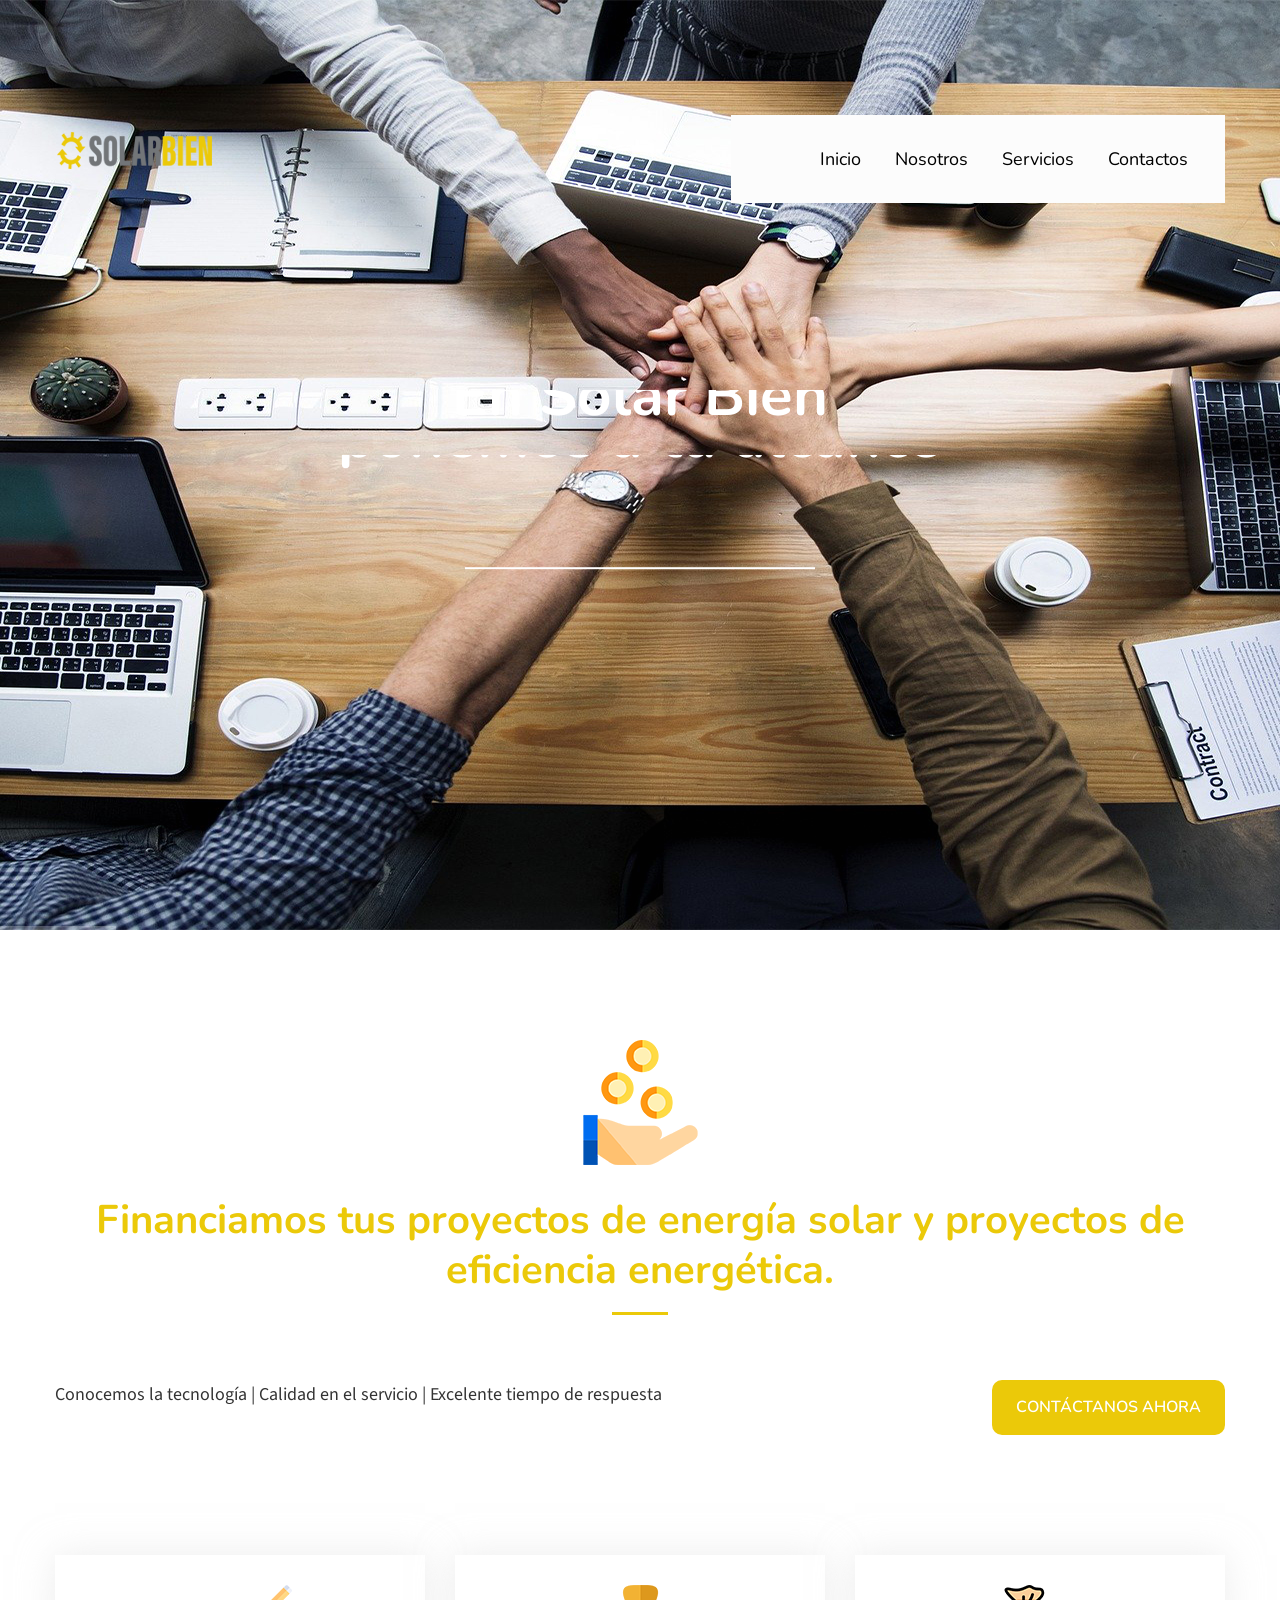
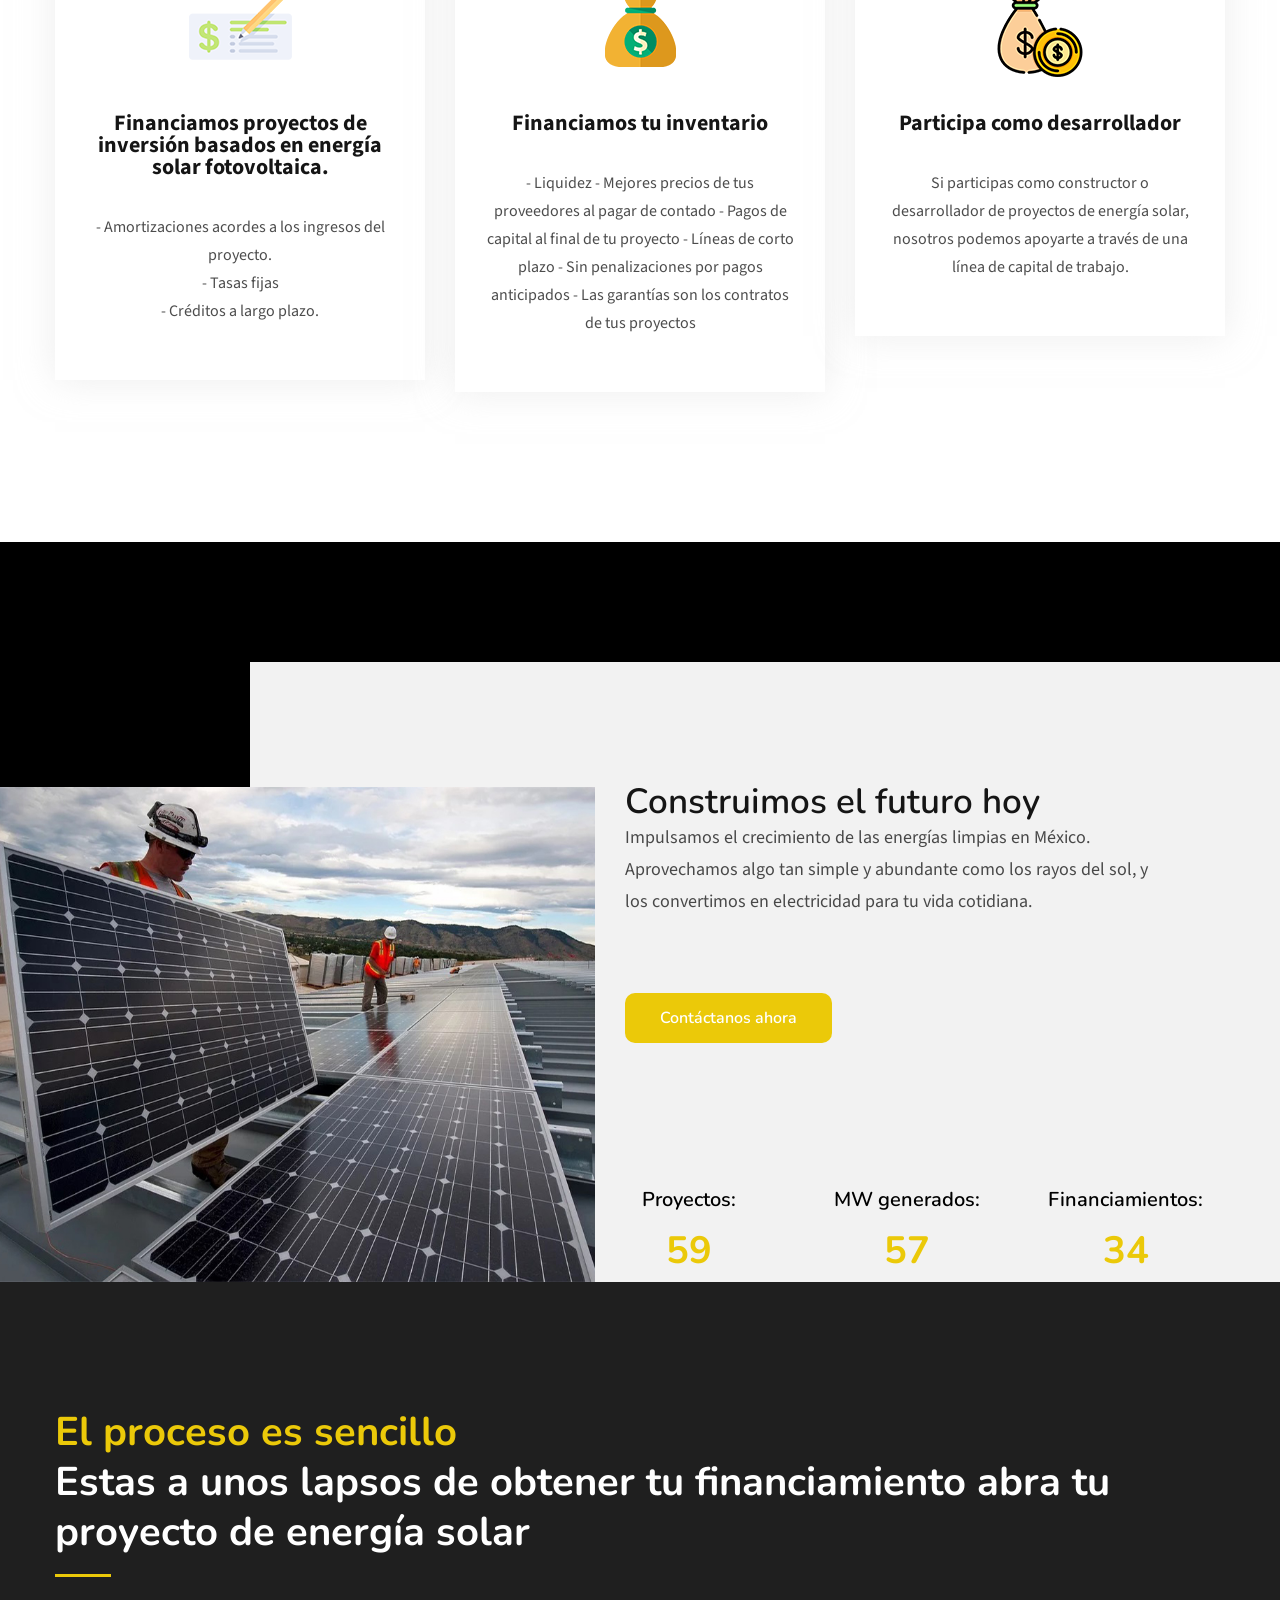
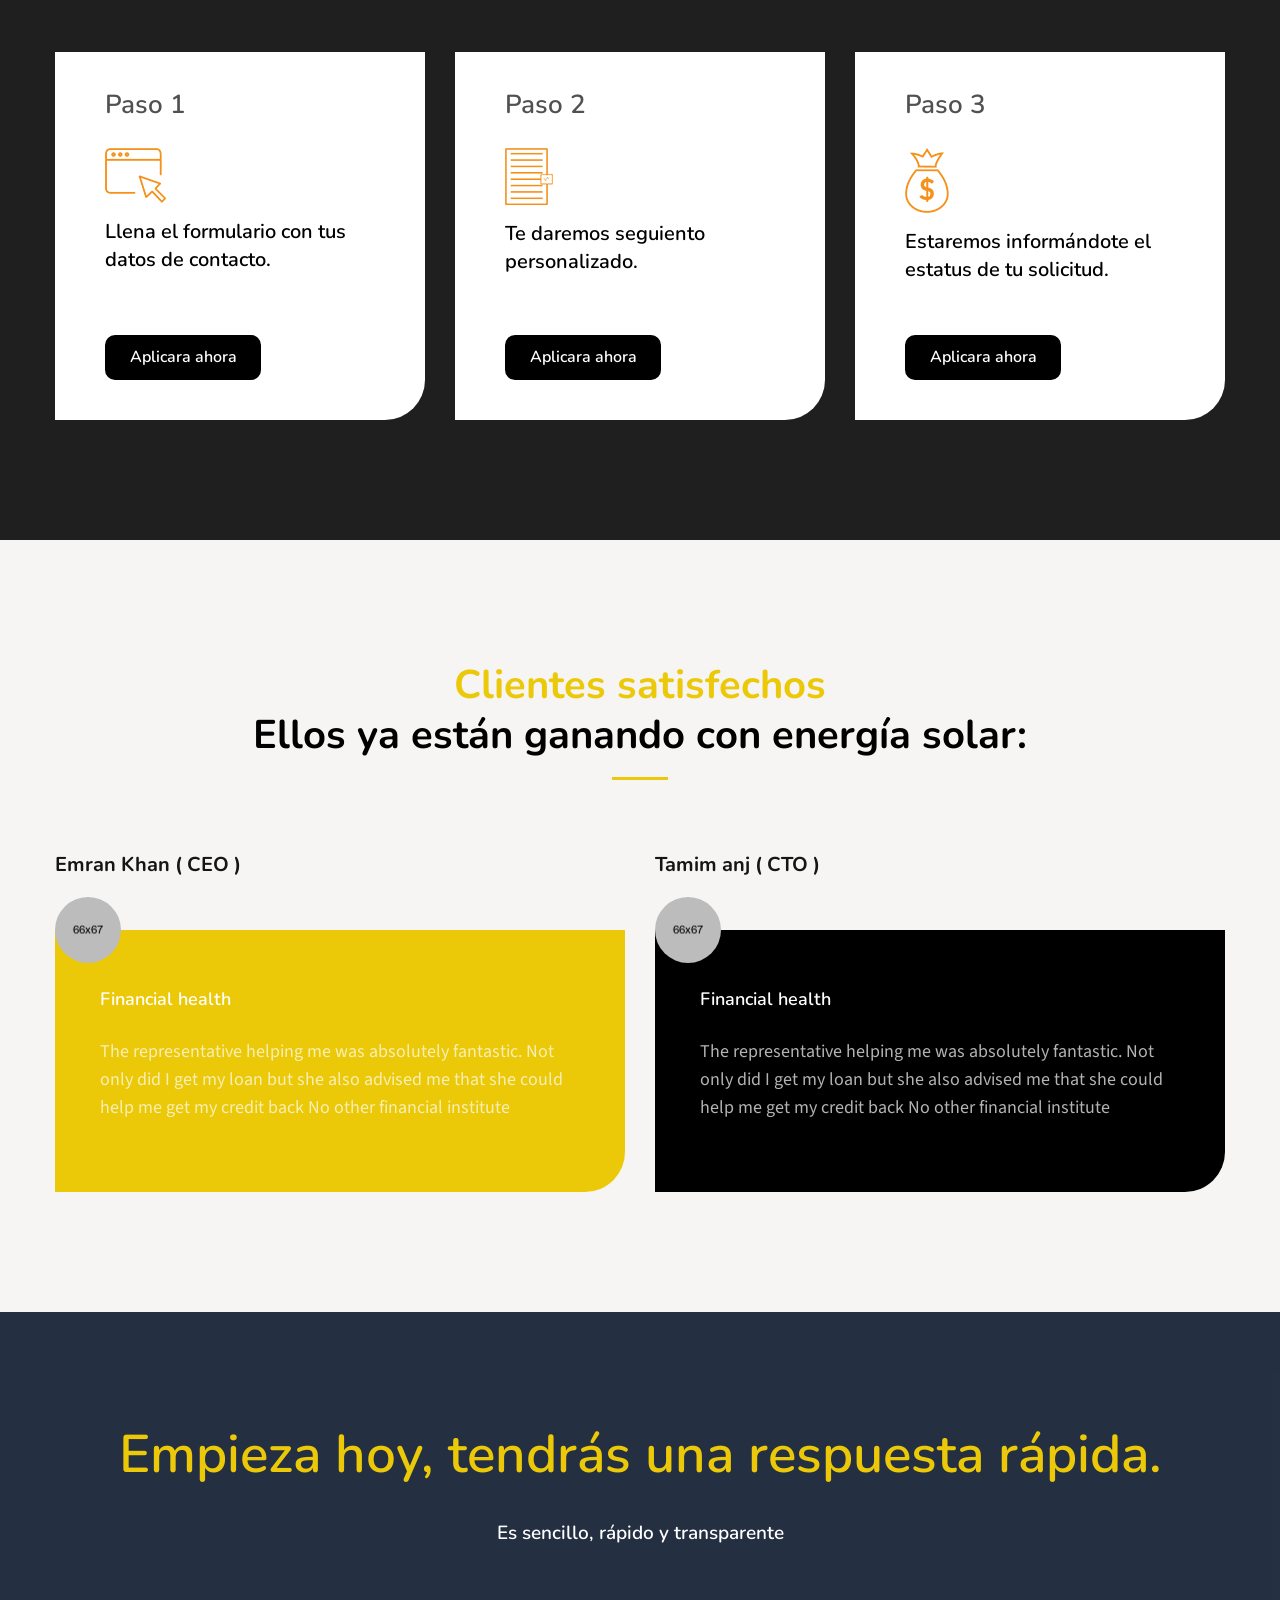
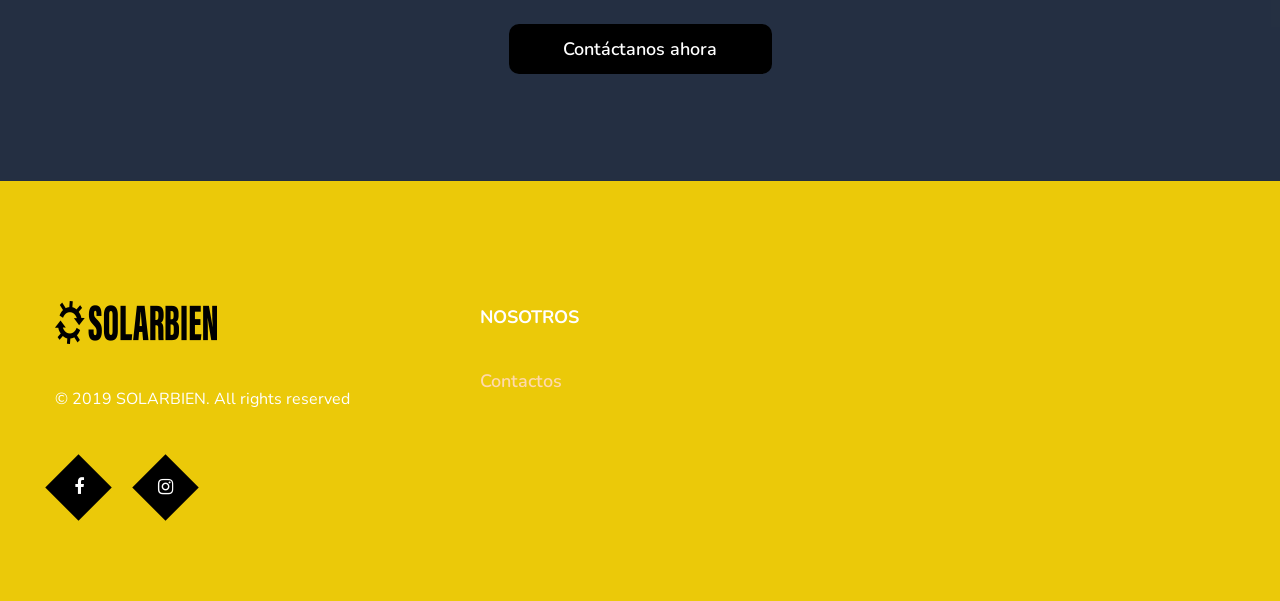
<file: index.html>
<!DOCTYPE html>
<html lang="es">
<head>
    <meta charset="utf-8">
    <meta http-equiv="X-UA-Compatible" content="IE=edge">
    <meta name="viewport" content="width=device-width, initial-scale=1">

    <link rel="icon" href="images/favicon_solarbien.png" type="image/x-icon" />
    <!-- Theme tittle -->
    <title>Solar Bien</title> 
    
    <!-- Theme style CSS -->      
    <link href="css/style.css" rel="stylesheet"> 

    <!-- HTML5 shim and Respond.js for IE8 support of HTML5 elements and media queries -->
    <!-- WARNING: Respond.js doesn't work if you view the page via file:// -->
    <!--[if lt IE 9]>
    <script src="https://oss.maxcdn.com/html5shiv/3.7.3/html5shiv.min.js"></script>
    <script src="https://oss.maxcdn.com/respond/1.4.2/respond.min.js"></script>
    <![endif]-->
</head>
<body> 

	<!-- Header Top Area 
	<div class="header_top_area">
		<div class="container">
			<div class="header_top_inner row m-0">
				<ul class="top_menu col-lg-6 col-md-7 p-0">
					<li><a href="#" class="number"><small>Call us</small>029292162</a></li>
					<li><a href="#">Career</a></li>
					<li><a href="#">Iobs</a></li>
					<li><a href="#">Support</a></li>
				</ul>
				<div class="right_menu col-lg-6 col-md-5 p-0">
					<ul class="right_nav">
						<li><a href="#"><i class="fa fa-linkedin"></i></a></li>
						<li><a href="#"><i class="fa fa-facebook"></i></a></li>
						<li><a href="#"><i class="fa fa-google-plus"></i></a></li>
						<li><a href="#"><i class="fa fa-vine"></i></a></li>
						<li class="dropdown search_dropbown">
							<a class="nav-link dropdown-toggle" href="" role="button" data-toggle="dropdown" aria-expanded="false"><i class="fa fa-search"></i></a>
							<ul class="dropdown-menu">
								<li>
									<input type="text" placeholder="Search..">
									<span><i class="fa fa-search"></i></span>
								</li>
							</ul>
						</li>
					</ul>
				</div>
			</div>
		</div>
    </div>
-->
	<!-- Header Top Area -->
    
    <!-- Header Area -->
    <header class="main_header_area"> 
       <div class="container">
            <div class="header_menu"> 
                <nav class="navbar navbar-expand-lg"> 
                    <a class="navbar-brand" href="index.html">
                        <img src="images/logosolarbien.png" alt="">
                        <img src="images/logosolarbien.png" alt="">
                    </a> 
                    <!-- Small Divice Menu-->
                    <button class="navbar-toggler" type="button" data-toggle="collapse" data-target=".navbar_supported"  aria-expanded="false" aria-label="Toggle navigation"> 
                        <i class="fa fa-bars" aria-hidden="true"></i>
                    </button>

                    <div class="collapse navbar-collapse navbar_supported">
                        <ul class="navbar-nav"> 
                            <li><a class="nav-link" href="index.html">Inicio</a></li> 
                            <li><a class="nav-link" href="about.html">Nosotros</a></li> 
                            <li><a class="nav-link" href="#">Servicios</a></li>       
                            <li><a href="contact.html">Contactos</a></li>    
                            <!-- <li><a class="theme_btn" href="#">Apply Now</a></li>   -->
                        </ul>   
                    </div>
                </nav>  
           </div>
        </div>
    </header>
    <!-- Header Area -->   
        
    <!-- Slider Area -->
    <section class="main_slider_area"> 
        <div id="main_slider" class="rev_slider" data-version="5.1.1RC">
            <ul> 
                <!-- SLIDE 1 -->  
                <li data-index="rs-1" data-transition="fade" data-slotamount="default"  data-easein="default" data-easeout="default" data-masterspeed="2000"  data-thumb="images/img_slider_4.jpg"  data-rotate="0"  data-fstransition="fade" data-fsmasterspeed="1500" data-fsslotamount="7" data-saveperformance="off"  data-title="Business" data-description="">
                    <!-- MAIN IMAGE -->
                    <img src="images/img_slider_4.jpg"  alt=""  data-bgposition="center center" data-bgfit="cover" data-bgrepeat="no-repeat" data-bgparallax="10" class="rev-slidebg" data-no-retina>
                        
                    <!-- LAYER NR. 1 -->   
                    <div class="tp-caption concept_title" 
                        id="slide-2-layer-2" 
                        data-x="['center','center','center','center']" 
                        data-hoffset="['0','0','0','0']" 
                        data-y="['top','top','top','top','top']" 
                        data-voffset="['390','390','300','180']" 
                        data-fontsize="['60','60','50','35','25']" 
                        data-lineheight="['64','64','64','50']" 
                        data-width="['none','none','none','450','320']" 
                        data-height="none" 
                        data-whitespace="['nowrap','nowrap','nowrap','normal']" 
                        data-transform_idle="o:1;"  
                        data-transform_in="y:[-100%];z:0;rX:0deg;rY:0;rZ:0;sX:1;sY:1;skX:0;skY:0;s:1500;e:Power3.easeOut;" 
                        data-transform_out="opacity:0;s:1000;s:1000;" 
                        data-mask_in="x:0px;y:0px;s:inherit;e:inherit;" 
                        data-start="1000" 
                        data-splitin="none" 
                        data-splitout="none" 
                        data-responsive_offset="on" 
                        style="z-index: 7; white-space: nowrap; text-align:left;">En Solar Bien 
                    </div>
                    <!-- LAYER NR. 3 --> 
                    <div class="tp-caption concept_title" 
                        id="slide-2-layer-3" 
                        data-x="['center','center','center','center']" 
                        data-hoffset="['0','0','0','0']" 
                        data-y="['top','top','top','top']" 
                        data-voffset="['455','455','360','220']" 
                        data-fontsize="['60','60','50','35','25']" 
                        data-lineheight="['64','64','64','50']" 
                        data-width="['none','none','none','380','270']" 
                        data-height="none" 
                        data-whitespace="['nowrap','nowrap','nowrap','normal']" 
                        data-transform_idle="o:1;"   
                        data-transform_in="y:[-100%];z:0;rX:0deg;rY:0;rZ:0;sX:1;sY:1;skX:0;skY:0;s:1500;e:Power3.easeOut;" 
                        data-transform_out="opacity:0;s:1000;s:1000;" 
                        data-mask_in="x:0px;y:0px;s:inherit;e:inherit;" 
                        data-start="1300" 
                        data-splitin="none" 
                        data-splitout="none" 
                        data-responsive_offset="on" 
                        style="z-index: 7; white-space: nowrap; text-align:left;">ponemos a tu alcance
                    </div>
                    <!-- LAYER NR. 4 -->  
                    <div class="tp-caption paragraph_interest text-center" 
                        id="slide-2-layer-4" 
                        data-x="['center','center','center','center']"  
                        data-hoffset="['0','0','0','0']" 
                        data-y="['top','top','top','top']" 
                        data-voffset="['565','565','450','280']"  
                        data-fontsize="['20','20','18','16',16']" 
                        data-lineheight="['30','30','25','20']" 
                        data-width="['350','350','320','300','300']"
                        data-height="none"
                        data-whitespace="normal"
                        data-transform_idle="o:1;" 
                        data-transform_in="y:[-100%];z:0;rX:0deg;rY:0;rZ:0;sX:1;sY:1;skX:0;skY:0;s:1500;e:Power3.easeOut;" 
                        data-transform_out="opacity:0;s:1000;s:1000;" 
                        data-mask_in="x:0px;y:0px;s:inherit;e:inherit;" 
                        data-start="1500" 
                        data-splitin="none" 
                        data-splitout="none" 
                        data-responsive_offset="on"   
                        style="z-index: 8; min-width: 680px; max-width: 680px; white-space: normal;"> La energía solar a través de productos financieros especializados.
                    </div> 
                    
                    <!-- LAYER NR. 5 -->
                    <div class="tp-caption get_started_btn" 
                        id="slide-2-layer-5" 
                        data-x="['center','center','center','center']" 
                        data-hoffset="['-110','-110','-110','-110']" 
                        data-y="['bottom','bottom','bottom','bottom']" 
                        data-voffset="['160','160','100','70']"  
                        data-width="none" data-height="none" data-whitespace="nowrap" 
                        data-transform_idle="o:1;" 
                        data-transform_in="y:[-100%];z:0;rX:0deg;rY:0;rZ:0;sX:1;sY:1;skX:0;skY:0;s:1500;e:Power3.easeOut;" 
                        data-transform_out="opacity:0;s:1000;s:1000;" 
                        data-mask_in="x:0px;y:0px;s:inherit;e:inherit;" 
                        data-start="1700" 
                        data-splitin="none" 
                        data-splitout="none" 
                        data-responsive_offset="on"
                        style="z-index: 6; white-space: nowrap;">
                        <a href="#" class="theme_btn">Servicios</a> 
                    </div>  
                    
                    <!-- LAYER NR. 6 -->
                    <div class="tp-caption get_started_btn" 
                        id="slide-2-layer-6" 
                        data-x="['center','center','center','center']" 
                        data-hoffset="['110','110','110','110']" 
                        data-y="['bottom','bottom','bottom','bottom']" 
                        data-voffset="['160','160','100','70']"  
                        data-width="none" data-height="none" data-whitespace="nowrap" 
                        data-transform_idle="o:1;" 
                        data-transform_in="y:[-100%];z:0;rX:0deg;rY:0;rZ:0;sX:1;sY:1;skX:0;skY:0;s:1500;e:Power3.easeOut;" 
                        data-transform_out="opacity:0;s:1000;s:1000;" 
                        data-mask_in="x:0px;y:0px;s:inherit;e:inherit;" 
                        data-start="1700" 
                        data-splitin="none" 
                        data-splitout="none" 
                        data-responsive_offset="on"
                        style="z-index: 6; white-space: nowrap;">
                        <a href="contact.html" class="theme_btn apply_btn">Contáctanos ahora</a> 
                    </div>  
                </li>  
                <!-- SLIDE 2 -->  
                <li data-index="rs-2" data-transition="slideoverup" data-slotamount="7"  data-easein="default" data-easeout="default" data-masterspeed="1000"  data-thumb="images/img_slider_2.jpg" data-title="Event Video">
                    <!-- MAIN IMAGE -->
                    <img src="images/img_slider_2.jpg"  alt=""  data-lazyload="images/img_slider_2.jpg" data-bgposition="left center" data-kenburns="on" data-duration="30000" data-scalestart="110" data-scaleend="100" class="rev-slidebg" data-no-retina> 
                                         
                    <!-- LAYER NR. 1 -->   
                    <div class="tp-caption concept_title" 
                        id="slide-2-layer-2" 
                        data-x="['center','center','center','center']" 
                        data-hoffset="['0','0','0','0']" 
                        data-y="['top','top','top','top','top']" 
                        data-voffset="['390','390','300','180']" 
                        data-fontsize="['60','60','50','35','25']" 
                        data-lineheight="['64','64','64','50']" 
                        data-width="['none','none','none','450','320']" 
                        data-height="none" 
                        data-whitespace="['nowrap','nowrap','nowrap','normal']" 
                        data-transform_idle="o:1;"  
                        data-transform_in="y:[-100%];z:0;rX:0deg;rY:0;rZ:0;sX:1;sY:1;skX:0;skY:0;s:1500;e:Power3.easeOut;" 
                        data-transform_out="opacity:0;s:1000;s:1000;" 
                        data-mask_in="x:0px;y:0px;s:inherit;e:inherit;" 
                        data-start="1000" 
                        data-splitin="none" 
                        data-splitout="none" 
                        data-responsive_offset="on" 
                        style="z-index: 7; white-space: nowrap; text-align:left;">Te ofrecemos un financiamiento accesible. 
                    </div>
                    <!-- LAYER NR. 3 --> 
                    <div class="tp-caption concept_title" 
                        id="slide-2-layer-3" 
                        data-x="['center','center','center','center']" 
                        data-hoffset="['0','0','0','0']" 
                        data-y="['top','top','top','top']" 
                        data-voffset="['455','455','360','220']" 
                        data-fontsize="['60','60','50','35','25']" 
                        data-lineheight="['64','64','64','50']" 
                        data-width="['none','none','none','380','270']" 
                        data-height="none" 
                        data-whitespace="['nowrap','nowrap','nowrap','normal']" 
                        data-transform_idle="o:1;"   
                        data-transform_in="y:[-100%];z:0;rX:0deg;rY:0;rZ:0;sX:1;sY:1;skX:0;skY:0;s:1500;e:Power3.easeOut;" 
                        data-transform_out="opacity:0;s:1000;s:1000;" 
                        data-mask_in="x:0px;y:0px;s:inherit;e:inherit;" 
                        data-start="1300" 
                        data-splitin="none" 
                        data-splitout="none" 
                        data-responsive_offset="on" 
                        style="z-index: 7; white-space: nowrap; text-align:left;">
                    </div>
                    <!-- LAYER NR. 4 -->  
                    <div class="tp-caption paragraph_interest text-center" 
                        id="slide-2-layer-4" 
                        data-x="['center','center','center','center']"  
                        data-hoffset="['0','0','0','0']" 
                        data-y="['top','top','top','top']" 
                        data-voffset="['565','565','450','280']"  
                        data-fontsize="['20','20','18','16',16']" 
                        data-lineheight="['30','30','25','20']" 
                        data-width="['350','350','320','300','300']"
                        data-height="none"
                        data-whitespace="normal"
                        data-transform_idle="o:1;" 
                        data-transform_in="y:[-100%];z:0;rX:0deg;rY:0;rZ:0;sX:1;sY:1;skX:0;skY:0;s:1500;e:Power3.easeOut;" 
                        data-transform_out="opacity:0;s:1000;s:1000;" 
                        data-mask_in="x:0px;y:0px;s:inherit;e:inherit;" 
                        data-start="1500" 
                        data-splitin="none" 
                        data-splitout="none" 
                        data-responsive_offset="on"   
                        style="z-index: 8; min-width: 680px; max-width: 680px; white-space: normal;">Para desarrollar tu proyecto solar.
                    </div> 
                    
                    <!-- LAYER NR. 5 -->
                    <div class="tp-caption get_started_btn" 
                        id="slide-2-layer-5" 
                        data-x="['center','center','center','center']" 
                        data-hoffset="['-110','-110','-110','-110']" 
                        data-y="['bottom','bottom','bottom','bottom']" 
                        data-voffset="['160','160','100','70']"  
                        data-width="none" data-height="none" data-whitespace="nowrap" 
                        data-transform_idle="o:1;" 
                        data-transform_in="y:[-100%];z:0;rX:0deg;rY:0;rZ:0;sX:1;sY:1;skX:0;skY:0;s:1500;e:Power3.easeOut;" 
                        data-transform_out="opacity:0;s:1000;s:1000;" 
                        data-mask_in="x:0px;y:0px;s:inherit;e:inherit;" 
                        data-start="1700" 
                        data-splitin="none" 
                        data-splitout="none" 
                        data-responsive_offset="on"
                        style="z-index: 6; white-space: nowrap;">
                        <a href="#" class="theme_btn">Servicios</a> 
                    </div>  
                    
                    <!-- LAYER NR. 6 -->
                    <div class="tp-caption get_started_btn" 
                        id="slide-2-layer-6" 
                        data-x="['center','center','center','center']" 
                        data-hoffset="['110','110','110','110']" 
                        data-y="['bottom','bottom','bottom','bottom']" 
                        data-voffset="['160','160','100','70']"  
                        data-width="none" data-height="none" data-whitespace="nowrap" 
                        data-transform_idle="o:1;" 
                        data-transform_in="y:[-100%];z:0;rX:0deg;rY:0;rZ:0;sX:1;sY:1;skX:0;skY:0;s:1500;e:Power3.easeOut;" 
                        data-transform_out="opacity:0;s:1000;s:1000;" 
                        data-mask_in="x:0px;y:0px;s:inherit;e:inherit;" 
                        data-start="1700" 
                        data-splitin="none" 
                        data-splitout="none" 
                        data-responsive_offset="on"
                        style="z-index: 6; white-space: nowrap;">
                        <a href="contact.html" class="theme_btn apply_btn">Contáctanos ahora</a> 
                    </div>  
                </li>  
                <!-- SLIDE 3 -->  
                <li data-index="rs-3" data-transition="slideoverup" data-slotamount="7"  data-easein="default" data-easeout="default" data-masterspeed="1000"  data-thumb="images/img_slider_3.jpg" data-title="Event Video">
                    <!-- MAIN IMAGE -->
                    <img src="images/img_slider_3.jpg"  alt=""  data-lazyload="images/img_slider_3.jpg" data-bgposition="left center" data-kenburns="on" data-duration="30000" data-scalestart="110" data-scaleend="100" class="rev-slidebg" data-no-retina> 
                                         
                    <!-- LAYER NR. 1 -->   
                    <div class="tp-caption concept_title" 
                        id="slide-2-layer-2" 
                        data-x="['center','center','center','center']" 
                        data-hoffset="['0','0','0','0']" 
                        data-y="['top','top','top','top','top']" 
                        data-voffset="['390','390','300','180']" 
                        data-fontsize="['60','60','50','35','25']" 
                        data-lineheight="['64','64','64','50']" 
                        data-width="['none','none','none','450','320']" 
                        data-height="none" 
                        data-whitespace="['nowrap','nowrap','nowrap','normal']" 
                        data-transform_idle="o:1;"  
                        data-transform_in="y:[-100%];z:0;rX:0deg;rY:0;rZ:0;sX:1;sY:1;skX:0;skY:0;s:1500;e:Power3.easeOut;" 
                        data-transform_out="opacity:0;s:1000;s:1000;" 
                        data-mask_in="x:0px;y:0px;s:inherit;e:inherit;" 
                        data-start="1000" 
                        data-splitin="none" 
                        data-splitout="none" 
                        data-responsive_offset="on" 
                        style="z-index: 7; white-space: nowrap; text-align:left;">Fomentamos la adopción   
                    </div>
                    <!-- LAYER NR. 3 --> 
                    <div class="tp-caption concept_title" 
                        id="slide-2-layer-3" 
                        data-x="['center','center','center','center']" 
                        data-hoffset="['0','0','0','0']" 
                        data-y="['top','top','top','top']" 
                        data-voffset="['455','455','360','220']" 
                        data-fontsize="['60','60','50','35','25']" 
                        data-lineheight="['64','64','64','50']" 
                        data-width="['none','none','none','380','270']" 
                        data-height="none" 
                        data-whitespace="['nowrap','nowrap','nowrap','normal']" 
                        data-transform_idle="o:1;"   
                        data-transform_in="y:[-100%];z:0;rX:0deg;rY:0;rZ:0;sX:1;sY:1;skX:0;skY:0;s:1500;e:Power3.easeOut;" 
                        data-transform_out="opacity:0;s:1000;s:1000;" 
                        data-mask_in="x:0px;y:0px;s:inherit;e:inherit;" 
                        data-start="1300" 
                        data-splitin="none" 
                        data-splitout="none" 
                        data-responsive_offset="on" 
                        style="z-index: 7; white-space: nowrap; text-align:left;">de energía limpia.
                    </div>
                    <!-- LAYER NR. 4 -->  
                    <div class="tp-caption paragraph_interest text-center" 
                        id="slide-2-layer-4" 
                        data-x="['center','center','center','center']"  
                        data-hoffset="['0','0','0','0']" 
                        data-y="['top','top','top','top']" 
                        data-voffset="['565','565','450','280']"  
                        data-fontsize="['20','20','18','16',16']" 
                        data-lineheight="['30','30','25','20']" 
                        data-width="['350','350','320','300','300']"
                        data-height="none"
                        data-whitespace="normal"
                        data-transform_idle="o:1;" 
                        data-transform_in="y:[-100%];z:0;rX:0deg;rY:0;rZ:0;sX:1;sY:1;skX:0;skY:0;s:1500;e:Power3.easeOut;" 
                        data-transform_out="opacity:0;s:1000;s:1000;" 
                        data-mask_in="x:0px;y:0px;s:inherit;e:inherit;" 
                        data-start="1500" 
                        data-splitin="none" 
                        data-splitout="none" 
                        data-responsive_offset="on"   
                        style="z-index: 8; min-width: 680px; max-width: 680px; white-space: normal;">México a través de financiamiento de tecnología solar, De manera rápìda, sencilla y transparente.
                    </div> 
                    
                    <!-- LAYER NR. 5 -->
                    <div class="tp-caption get_started_btn" 
                        id="slide-2-layer-5" 
                        data-x="['center','center','center','center']" 
                        data-hoffset="['-110','-110','-110','-110']" 
                        data-y="['bottom','bottom','bottom','bottom']" 
                        data-voffset="['160','160','100','70']"  
                        data-width="none" data-height="none" data-whitespace="nowrap" 
                        data-transform_idle="o:1;" 
                        data-transform_in="y:[-100%];z:0;rX:0deg;rY:0;rZ:0;sX:1;sY:1;skX:0;skY:0;s:1500;e:Power3.easeOut;" 
                        data-transform_out="opacity:0;s:1000;s:1000;" 
                        data-mask_in="x:0px;y:0px;s:inherit;e:inherit;" 
                        data-start="1700" 
                        data-splitin="none" 
                        data-splitout="none" 
                        data-responsive_offset="on"
                        style="z-index: 6; white-space: nowrap;">
                        <a href="#" class="theme_btn">Servicios</a> 
                    </div>  
                    <!-- LAYER NR. 6 -->
                    <div class="tp-caption get_started_btn" 
                        id="slide-2-layer-6" 
                        data-x="['center','center','center','center']" 
                        data-hoffset="['110','110','110','110']" 
                        data-y="['bottom','bottom','bottom','bottom']" 
                        data-voffset="['160','160','100','70']"  
                        data-width="none" data-height="none" data-whitespace="nowrap" 
                        data-transform_idle="o:1;" 
                        data-transform_in="y:[-100%];z:0;rX:0deg;rY:0;rZ:0;sX:1;sY:1;skX:0;skY:0;s:1500;e:Power3.easeOut;" 
                        data-transform_out="opacity:0;s:1000;s:1000;" 
                        data-mask_in="x:0px;y:0px;s:inherit;e:inherit;" 
                        data-start="1700" 
                        data-splitin="none" 
                        data-splitout="none" 
                        data-responsive_offset="on"
                        style="z-index: 6; white-space: nowrap;">
                        <a href="contact.html" class="theme_btn apply_btn">Contáctanos ahora.</a> 
                    </div>  
                </li>  
            </ul> 
            <div class="tp-bannertimer tp-bottom"></div>	 
        </div>
    </section>
    <!-- End Slider Area -->  

    <!-- Achieve your financial -->
    <section class="achieve_financial_area">
        <div class="container">
            <div class="tittle">
                <img src="images/icons/savings.png" alt="">
                <h2>Financiamos tus proyectos de energía solar y proyectos de eficiencia energética.</h2>
            </div>
            <div class="row achieve_inner">
                <div class="col-12 personal_tittle">
                    <p>Conocemos la tecnología | Calidad en el servicio | Excelente tiempo de respuesta</p>
                    <a href="contact.html" class="theme_btn">Contáctanos ahora</a>
                </div>
                <div class="col-lg-4 col-md-6 wow fadeIn">
                    <div class="achieve"> 
                        <div class="icon_img"><img src="images/icons/banker.png" alt=""></div>
                        <a href="#">Financiamos proyectos de inversión basados en energía solar fotovoltaica.</a>
                        <p>- Amortizaciones acordes a los ingresos del proyecto.<br>
                          - Tasas fijas<br>
                          - Créditos a largo plazo. 
                            </p>
                    </div>
                </div>
                <div class="col-lg-4 col-md-6 wow fadeIn" data-wow-delay="0.3s">
                    <div class="achieve">
                        <div class="icon_img"><img src="images/icons/money-bag.png" alt=""></div> 
                        <a href="#">Financiamos tu inventario</a>
                        <p>- Liquidez - Mejores precios de tus proveedores al pagar de contado - Pagos de capital al final de tu proyecto - Líneas de corto plazo - Sin penalizaciones por pagos anticipados - Las garantías son los contratos de tus proyectos </p>
                    </div>
                </div>
                <div class="col-lg-4 col-md-6 wow fadeIn" data-wow-delay="0.6s">
                    <div class="achieve">
                        <div class="icon_img"><img src="images/icons/money-bag-2.png" alt=""></div> 
                        <a href="#">Participa como desarrollador</a>
                        <p>Si participas como constructor o desarrollador de proyectos de energía solar, nosotros podemos apoyarte a través de una línea de 
                            capital de trabajo.</p>
                    </div>
                </div>
            </div>
        </div>
    </section>
    <!-- Achieve your financial -->

    <!-- Previous Record -->
    <section class="previous_record_area">
        <div class="previous_img">
            <img src="images/previous_record_solarbien_1.jpg" alt="">
        </div>
        <div class="previous_right">
            <div class="alons_text">
                <h2>Construimos el futuro hoy</h2>
                <!-- <h4>More the 20 years experience </h4> -->
                <p>Impulsamos el crecimiento de las energías limpias en México. Aprovechamos algo tan simple y abundante como los rayos del sol, y los convertimos en electricidad para tu vida cotidiana. </p>
                <!-- <p>Aprovechamos algo tan simple y abundante como los rayos del sol, y los convertimos en electricidad para tu vida cotidiana.</p> -->
                <a href="contact.html" class="theme_btn">Contáctanos ahora</a>
            </div>
            <div class="projects_done row">
            	<div class="col-md-4 col-sm-6 counter_items">
            		<h4>Proyectos:</h4>
            		<h2 class="counter">109</h2>
            	</div>
            	<div class="col-md-4 col-sm-6 counter_items">
            		<h4>MW generados:</h4>
            		<h2><span class="counter">100</span></h2>
            	</div>
            	<div class="col-md-4 col-sm-6 counter_items">
            		<h4>Financiamientos:</h4>
            		<h2><span class="counter">63</span></h2>
            	</div>
            </div>
        </div>
    </section>
    <!-- Previous Record -->

    <!-- Potential Area 
    <section class="potential_area">
        <div class="container">
            <div class="tittle">
                <h2>Helping Your Business Reach Its Full <span>Potential</span> </h2>
                <p>Starting a business is both exciting and challenging. We can help you every step of the way.</p>
            </div>
            <div class="row">
                <div class="col-lg-3 col-sm-6 wow fadeIn" data-wow-delay="0.9s">
                    <div class="potential"> 
                        <a href="services-details.html" class="ptl_img"><img src="images/potential-1.jpg" alt=""></a>
                        <div class="ptl_containt">                            
                            <a href="services-details.html" class="heding">Personal Loan <br> @ 10.75%</a>
                            <h6>Low Cost</h6>
                            <a href="#" class="theme_btn">Apply Now</a>
                        </div>
                    </div>
                </div>
                <div class="col-lg-3 col-sm-6  wow fadeIn" data-wow-delay="0.6s">
                    <div class="potential"> 
                        <a href="services-details.html" class="ptl_img"><img src="images/potential-2.jpg" alt=""></a>
                        <div class="ptl_containt">                            
                            <a href="services-details.html" class="heding">Business Loan <br> @ 11.65%</a>
                            <h6>Lowest Interest</h6>
                            <a href="#" class="theme_btn">Apply Now</a>
                        </div>
                    </div>
                </div>
                <div class="col-lg-3 col-sm-6  wow fadeIn" data-wow-delay="0.3s">
                    <div class="potential">
                        <a href="services-details.html" class="ptl_img"><img src="images/potential-3.jpg" alt=""></a>
                        <div class="ptl_containt">                            
                            <a href="services-details.html" class="heding">Home Loan <br> @ 7.75%</a>
                            <h6>Rate of Interest</h6>
                            <a href="#" class="theme_btn">Apply Now</a>
                        </div>
                    </div>
                </div>
                <div class="col-lg-3 col-sm-6  wow fadeIn">
                    <div class="potential">
                        <a href="services-details.html" class="ptl_img"><img src="images/potential-4.jpg" alt=""></a>
                        <div class="ptl_containt">                            
                            <a href="services-details.html" class="heding">Credit & Debit Card <br> @ 5.15%</a>
                            <h6>Low Cost</h6>
                            <a href="#" class="theme_btn">Apply Now</a>
                        </div>
                    </div>
                </div>
            </div>
        </div>
    </section>
     Potential Area -->
       
	<!-- Getting a Loan 
	<section class="getting_loan_area">
		<div class="container">
			<div class="tittle la">
				<h2>Getting a Loan <span>Looking for More?</span></h2>
			</div>
			<div class="row getting_inner">
				<div class="col-lg-6 getting_first">
					<div class="getting_items wow fadeInUp">
						<span></span>
						<h3>Check Your Rate</h3>
						<p>Select your loan amount, answer a few questions and get your lowest eligible rates instantly.</p>
					</div>
					<div class="getting_items wow fadeInUp" data-wow-delay="0.3s">
						<span></span>
						<h3>Choose Your Loan</h3>
						<p>Choose the offer with the terms that work best  <br>for you.</p>
					</div>
					<div class="getting_items wow fadeInUp" data-wow-delay="0.6s">
						<span></span>
						<h3>Get Your Funds</h3>
						<p>Your money goes straight to your bank account via direct <br> deposit.</p>
					</div>
				</div>
				<div class="col-lg-6 loan-card">
					<img src="images/loan-card.png" alt="">
				</div>
			</div>
		</div>
	</section>
	 End Getting a Loan -->
     
	<!-- Application Process-->
	<div class="application_process">
		<div class="container">
			<div class="tittle la">
				<h2>El proceso es sencillo <span>Estas a unos lapsos de obtener tu financiamiento abra tu proyecto de energía solar</span></h2>
			</div>
			<div class="row">
				<!-- Step -->
				<div class="col-lg-4 col-md-6 wow fadeIn">
					<div class="step_item">
						<h3>Paso 1</h3>
						<img src="images/icons/step-1.png" alt="">
						<p>Llena el formulario con tus datos de contacto.</p>
						<a href="contact.html" class="theme_btn">Aplicara ahora</a>
					</div>
				</div>
				<!-- Step -->
				<div class="col-lg-4 col-md-6 wow fadeIn" data-wow-delay="0.3s">
					<div class="step_item">
						<h3>Paso 2</h3>
						<img src="images/icons/step-2.png" alt="">
						<p>Te daremos seguiento personalizado.<br> <br></p>
						<a href="contact.html" class="theme_btn">Aplicara ahora</a>
					</div>
				</div>
				<!-- Step -->
				<div class="col-lg-4 col-md-6 wow fadeIn" data-wow-delay="0.6s">
					<div class="step_item">
						<h3>Paso 3</h3>
						<img src="images/icons/step-3.png" alt="">
						<p>Estaremos informándote el estatus de tu solicitud.</p>
						<a href="contact.html" class="theme_btn">Aplicara ahora</a>
					</div>
				</div>
			</div>
		</div>
	</div>
	<!-- End Application Process-->
	
	<!-- Testimonial Area -->
	<section class="testimonial_area">
		<div class="container">
			<div class="tittle">
				<h2>Clientes satisfechos <span>Ellos ya están ganando con energía solar:</span></h2>
			</div>
			<div class="owl-carousel testimonial">
				<div class="item">
					<a href="#">Emran Khan ( CEO )</a>
					<div class="client_info fast_i">
						<img src="images/testimonial-1.jpg" alt="">
						<h4>Financial health</h4>
						<p>The representative helping me was absolutely fantastic. Not only did I get my loan but she also advised me that she could help me get my credit back No other financial institute </p>
					</div>
				</div>
				<div class="item">
					<a href="#">Tamim anj ( CTO )</a>
					<div class="client_info">
						<img src="images/testimonial-2.jpg" alt="">
						<h4>Financial health</h4>
						<p>The representative helping me was absolutely fantastic. Not only did I get my loan but she also advised me that she could help me get my credit back No other financial institute </p>
					</div>
				</div>
			</div>
		</div>
	</section>
	<!-- End Testimonial Area -->
	
	<!-- Easy cash Area 
	<section class="easy_cash_area">
		<div class="container">
			<div class="row">
				<div class="col-xl-6">
					<div class="tittle la">
						<h2>Get up to $15,000 <span>fast Easy cash loan application</span></h2>
					</div>
					
                    <div class="select_from"> 
                        <h6>How much do you need?   ( $500 - $20000 )</h6>
                        <select class="post_select">
                            <option>$11000</option> 
                            <option>$10000</option> 
                            <option>$9000</option> 
                        </select> 
					</div> 
                    <div class="select_from"> 
                        <h6>For how long?  ( 3 Month - 2 years )</h6>
                        <select class="post_select">
                            <option>12 month</option>  
                            <option>6 month</option>  
                            <option>3 month</option>  
                        </select> 
					</div>
                    <div class="select_from"> 
                        <h6>Rate (APR)</h6>
                        <select class="post_select">
                            <option>15%</option>  
                            <option>10%</option>  
                            <option>8%</option>  
                        </select> 
					</div>
				</div>
				<div class="col-xl-5 offset-xl-1">
					<div class="your_results">
						<h3>Your Results</h3>
						<div class="paid">
							<h4>Total Principal Paid <b>$2,000</b></h4>
							<h4 class="ra">Total Interest Paid <b>$592</b></h4>
						</div>
						<div class="paid p_b">
							<h4>Monthly Payment <b>$20</b></h4>
							<h4 class="ra">Months to payoff<b>130</b></h4>
						</div>
						<div class="progres_inner"> 
							<div class="progres_area">
								<h6>77% Principal</h6>
								<span></span>
								<h6 class="text-center">$2000</h6>
							</div>
							<div class="progres_area pa_2">
								<h6>23% Interest</h6>
								<span></span>
								<h6 class="text-center">$592</h6>
							</div>
						</div>
						<a href="$" class="theme_btn">Apply for Loan</a>
					</div>
				</div>
			</div>
		</div>
	</section>
	End Easy cash Area -->
	
	<!-- Get started -->
	<section class="get_started_area">
		<div class="container">
			<h2>Empieza hoy, tendrás una respuesta rápida.</h2>
			<p>Es sencillo, rápido y transparente</p>
			<a href="contact.html" class="theme_btn">Contáctanos ahora</a>
		</div>
	</section>
	<!-- End get started -->
	
	<!-- Latest News -->
	<!-- <section class="latest_news_area">
		<div class="container">
			<div class="tittle la">
				<h2>Banking News <span>Get more Latest News here ...</span></h2>
				<a href="blog.html" class="theme_btn">See All News List</a>
			</div>
			<div class="row">
				 latest_news 
				<div class="col-lg-4 col-md-6 latest_news wow fadeIn" data-wow-delay="0.6s"> 
					<a href="blog-details.html" class="latest_img"><img src="images/blog/latet-news-1.jpg" alt=""></a>
					<a href="blog-details.html" class="heding">How to build a better business credit score</a>
					<h6>20 February 2018</h6>
					<p>Learn how to build a strong business credit score, so you can grow your business.</p>
					<a href="blog-details.html" class="red_more">Reading  More</a>
				</div>
				 latest_news 
				<div class="col-lg-4 col-md-6 latest_news wow fadeIn" data-wow-delay="0.3s"> 
					<a href="blog-details.html" class="latest_img"><img src="images/blog/latet-news-2.jpg" alt=""></a>
					<a href="blog-details.html" class="heding">Mortgage rates move lower for Tuesday</a>
					<h6>20 February 2018</h6>
					<p>Learn how to build a strong business credit score, so you can grow your business.</p>
					<a href="blog-details.html" class="red_more">Reading  More</a>
				</div>
				 latest_news 
				<div class="col-lg-4 col-md-6 latest_news wow fadeIn"> 
					<a href="blog-details.html" class="latest_img"><img src="images/blog/latet-news-3.jpg" alt=""></a>
					<a href="blog-details.html" class="heding">5 essential factors to consider when buying a house</a>
					<h6>20 February 2018</h6>
					<p>Learn how to build a strong business credit score, so you can grow your business.</p>
					<a href="blog-details.html" class="red_more">Reading  More</a>
				</div>
			</div>  
		</div>
	</section> -->
	<!-- End Latest News -->
	
	<!-- Subscirbe_area 
	<section class="subscirbe_area">
		<div class="container"> 
			<div class="row subscirbe_inner">
				<h2 class="col-lg-5">Subscirbe Our Newslatter!!</h2>
				<div class="input-group col-lg-7">
					<input type="email" class="form-control" placeholder="Your Email address">
					<div class="input-group-prepend">
						<span class="input-group-text"><i class="flaticon-right-arrow"></i></span>
					</div>
				</div>
			</div>
		</div>
	</section>
	End subscirbe_area -->
	
    <!-- Footer Area -->  
    <footer class="footer_area">
        <div class="container">
            <div class="footer_inner row"> 
                <div class="col-xl-4 col-md-5 col-sm-7 footer_logo wow fadeIn">
                    <a href="index.html"><img src="images/logosolarbien_black.png" alt=""></a>  
                    <p>© 2019 <a href="#">SOLARBIEN</a>. All rights reserved</p> 
                    <ul class="footer_social">
                    	<li><a href="https://www.facebook.com/solarbienmx/"></a></li>
                    	<li><a href="https://www.instagram.com/_solarbienmx/"><iclass="fa class="fa-instagram"></i></a></li>
                    	<!-- <li><a href="#"></a></li>
                    	<li><a href="#"></a></li> -->
                    </ul>
                </div> 
                <div class="footer_widget col-xl-2 col-md-4 col-sm-5 wow fadeIn" data-wow-delay="0.2s">
                    <h4>Nosotros</h4>
                    <ul class="footer_nav"> 
						<!-- <li><a href="#">How it Works</a></li>
						<li><a href="#">Guarantee</a></li>
						<li><a href="#">Security</a></li> -->
						<li><a href="contact.html">Contactos</a></li>
						<!-- <li><a href="#">Our story</a></li>  -->
                    </ul>
                </div>  
                <div class="footer_widget col-xl-2  col-md-3 col-sm-4 wow fadeIn" data-wow-delay="0.4s">
                    <!-- <h4>Solution</h4>
                    <ul class="footer_nav">  
						<li><a href="#">Car Loan</a></li> 
						<li><a href="#">Personal Loan</a></li> 
						<li><a href="#">Education Loan</a></li> 
						<li><a href="#">Business Loan</a></li>  
                    </ul> -->
                </div> 
                <div class="footer_widget col-xl-2  col-md-5 col-sm-4 wow fadeIn" data-wow-delay="0.6s">
                    <!-- <h4>Need help?</h4>
                    <ul class="footer_nav">   
						<li><a href="#">Find a branch</a></li>    
						<li><a href="contact.html">Contact us</a></li>    
						<li><a href="faq.html">FAQ</a></li>    
						<li><a href="#">APR</a></li>    
                    </ul> -->
                </div> 
                <div class="footer_widget col-xl-2  col-md-4 col-sm-4 wow fadeIn" data-wow-delay="0.8s">
                    <!-- <h4>Save &amp; Invest </h4>
                    <ul class="footer_nav">   
						<li><a href="#">Credit Cards</a></li>  
						<li><a href="#">Mortgages</a></li>  
						<li><a href="#">Home Equity</a></li>  
						<li><a href="#">Lines of Credit</a></li>  
                    </ul> -->
                </div>  
            </div>
        </div>  
    </footer>
    <!-- End Footer Area -->   
    
    <!-- Scroll Top Button -->
    <button class="scroll-top">
        <i class="fa fa-angle-double-up"></i>
    </button>
    
    <!-- Preloader -->  
     <div class="preloader"></div> 
    
    <!-- jQuery v3.3.1 -->
    <script src="js/jquery-3.3.1.min.js"></script> 
    <!-- Bootstrap v4.0.0 -->
    <script src="js/popper.min.js"></script>
    <script src="js/bootstrap.min.js"></script> 
    <!-- Rev slider js -->
    <script src="vendors/revolution/js/jquery.themepunch.tools.min.js"></script>
    <script src="vendors/revolution/js/jquery.themepunch.revolution.min.js"></script>
    <script src="vendors/revolution/js/extensions/revolution.extension.actions.min.js"></script> 
    <script src="vendors/revolution/js/extensions/revolution.extension.slideanims.min.js"></script>
    <script src="vendors/revolution/js/extensions/revolution.extension.layeranimation.min.js"></script>
    <script src="vendors/revolution/js/extensions/revolution.extension.navigation.min.js"></script>
    <script src="vendors/revolution/js/extensions/revolution.extension.kenburn.min.js"></script>
    <script src="vendors/revolution/js/extensions/revolution.extension.video.min.js"></script>
    <!-- Extra Plugin -->
    <script src="vendors/animate-css/wow.min.js"></script>
    <script src="vendors/counterup/jquery.waypoints.min.js"></script> 
    <script src="vendors/counterup/jquery.counterup.min.js"></script>  
    <script src="vendors/owl-carousel/owl.carousel.min.js"></script>   
    <script src="vendors/bootstrap-selector/jquery.nice-select.min.js"></script> 
    <!-- Theme js / Custom js -->
    <script src="js/theme.js"></script>
</body>
</html>
</file>
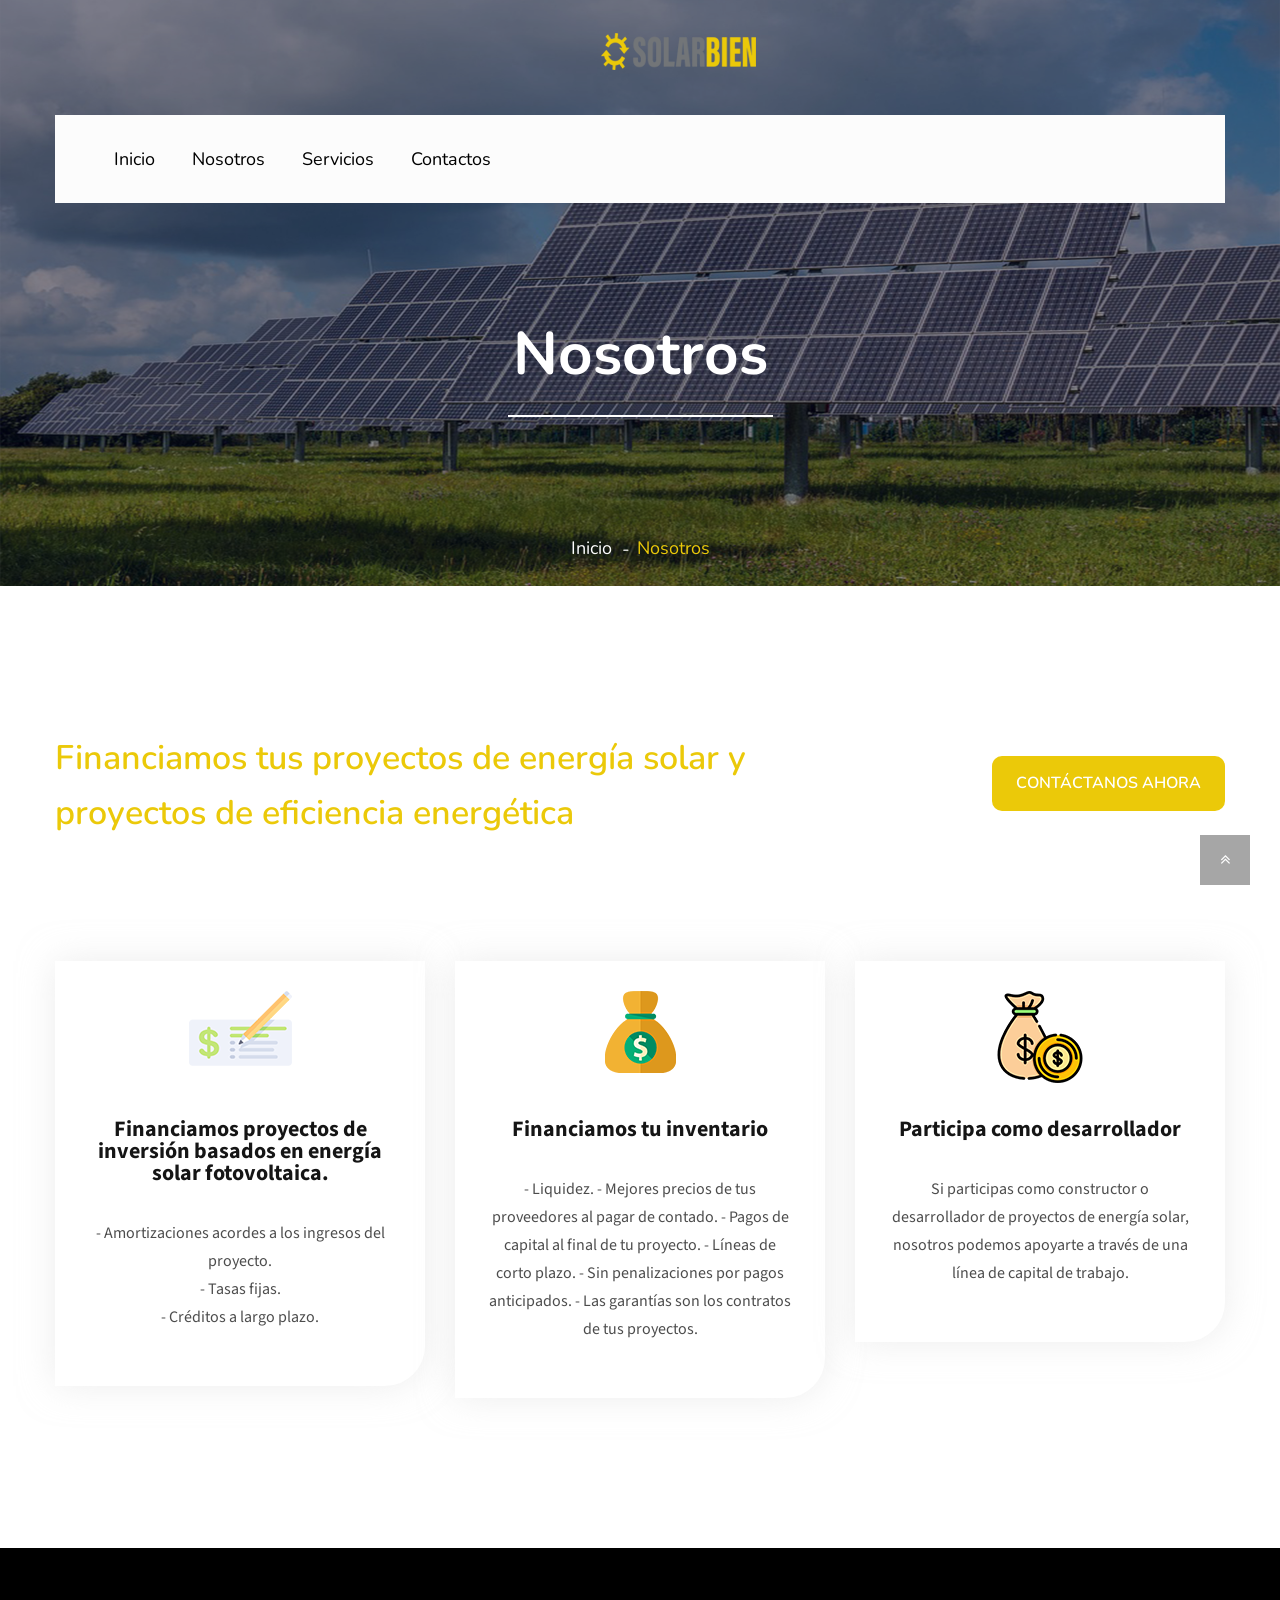
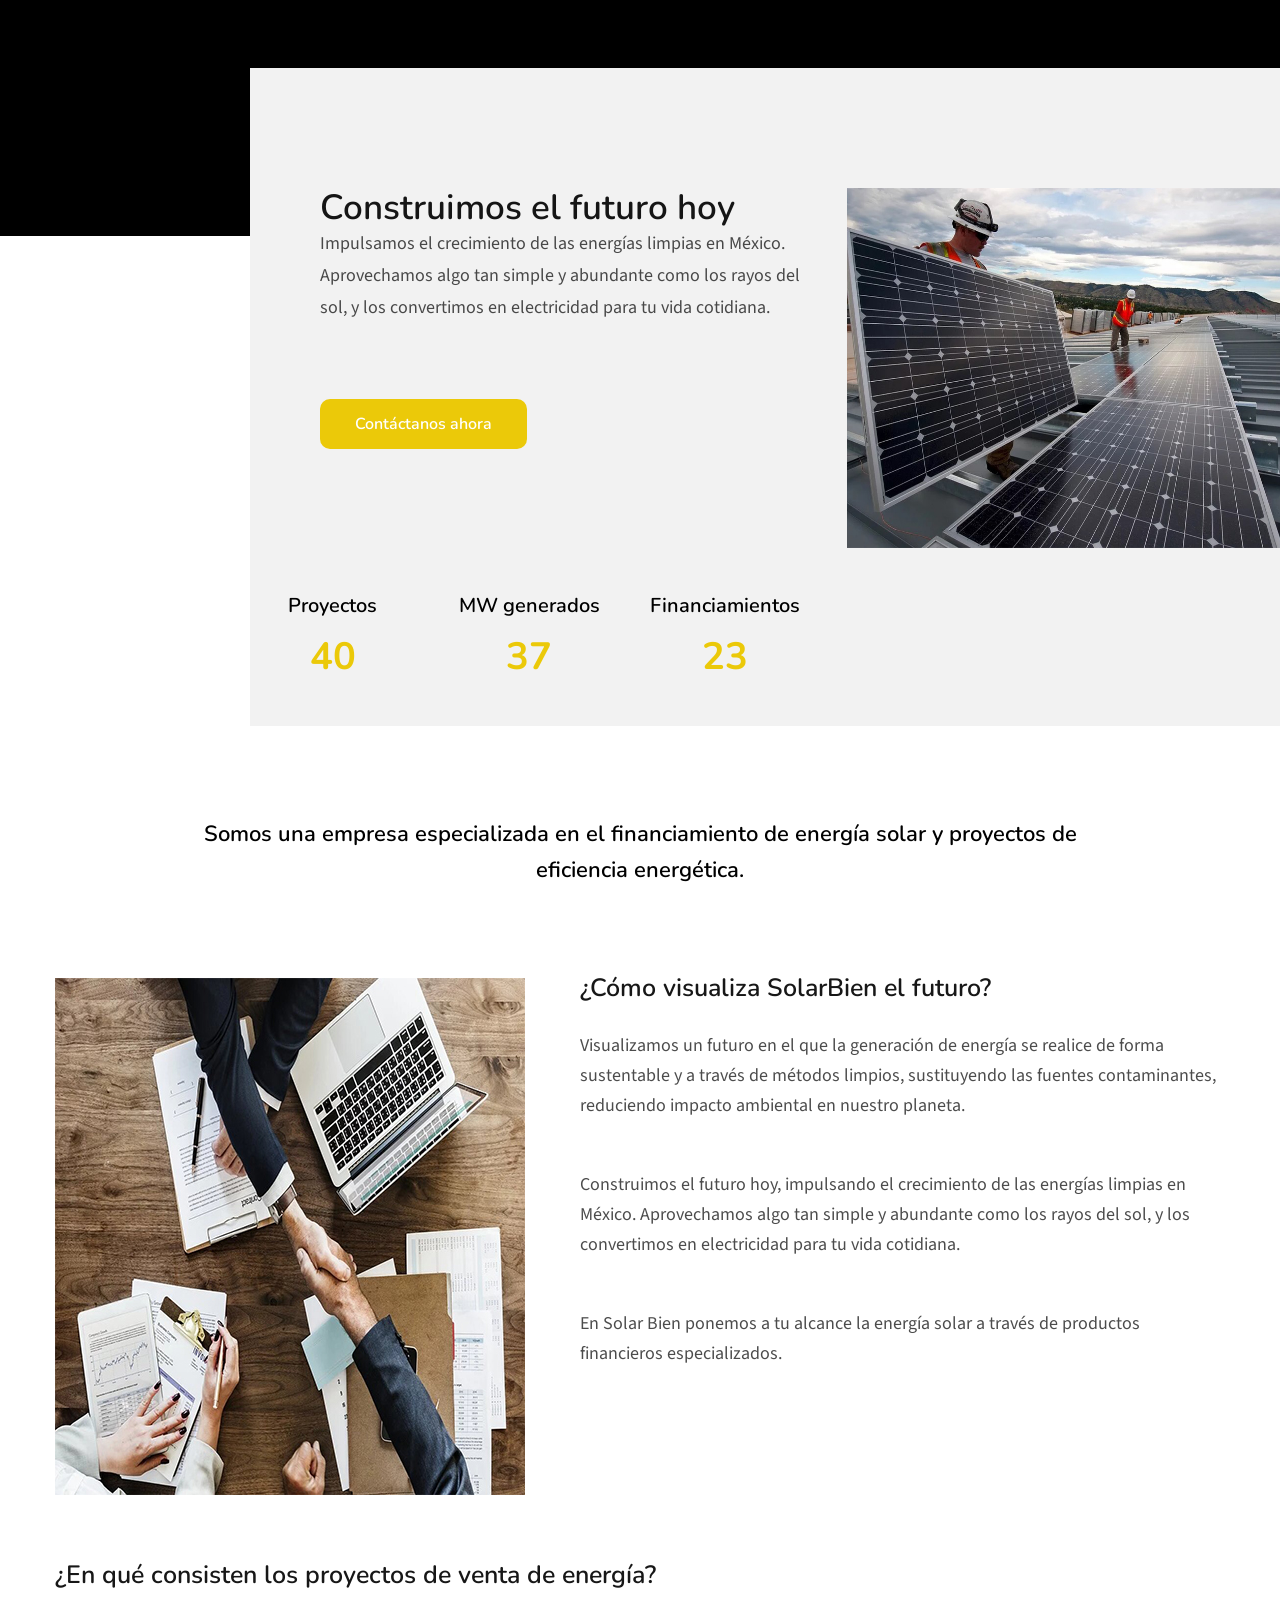
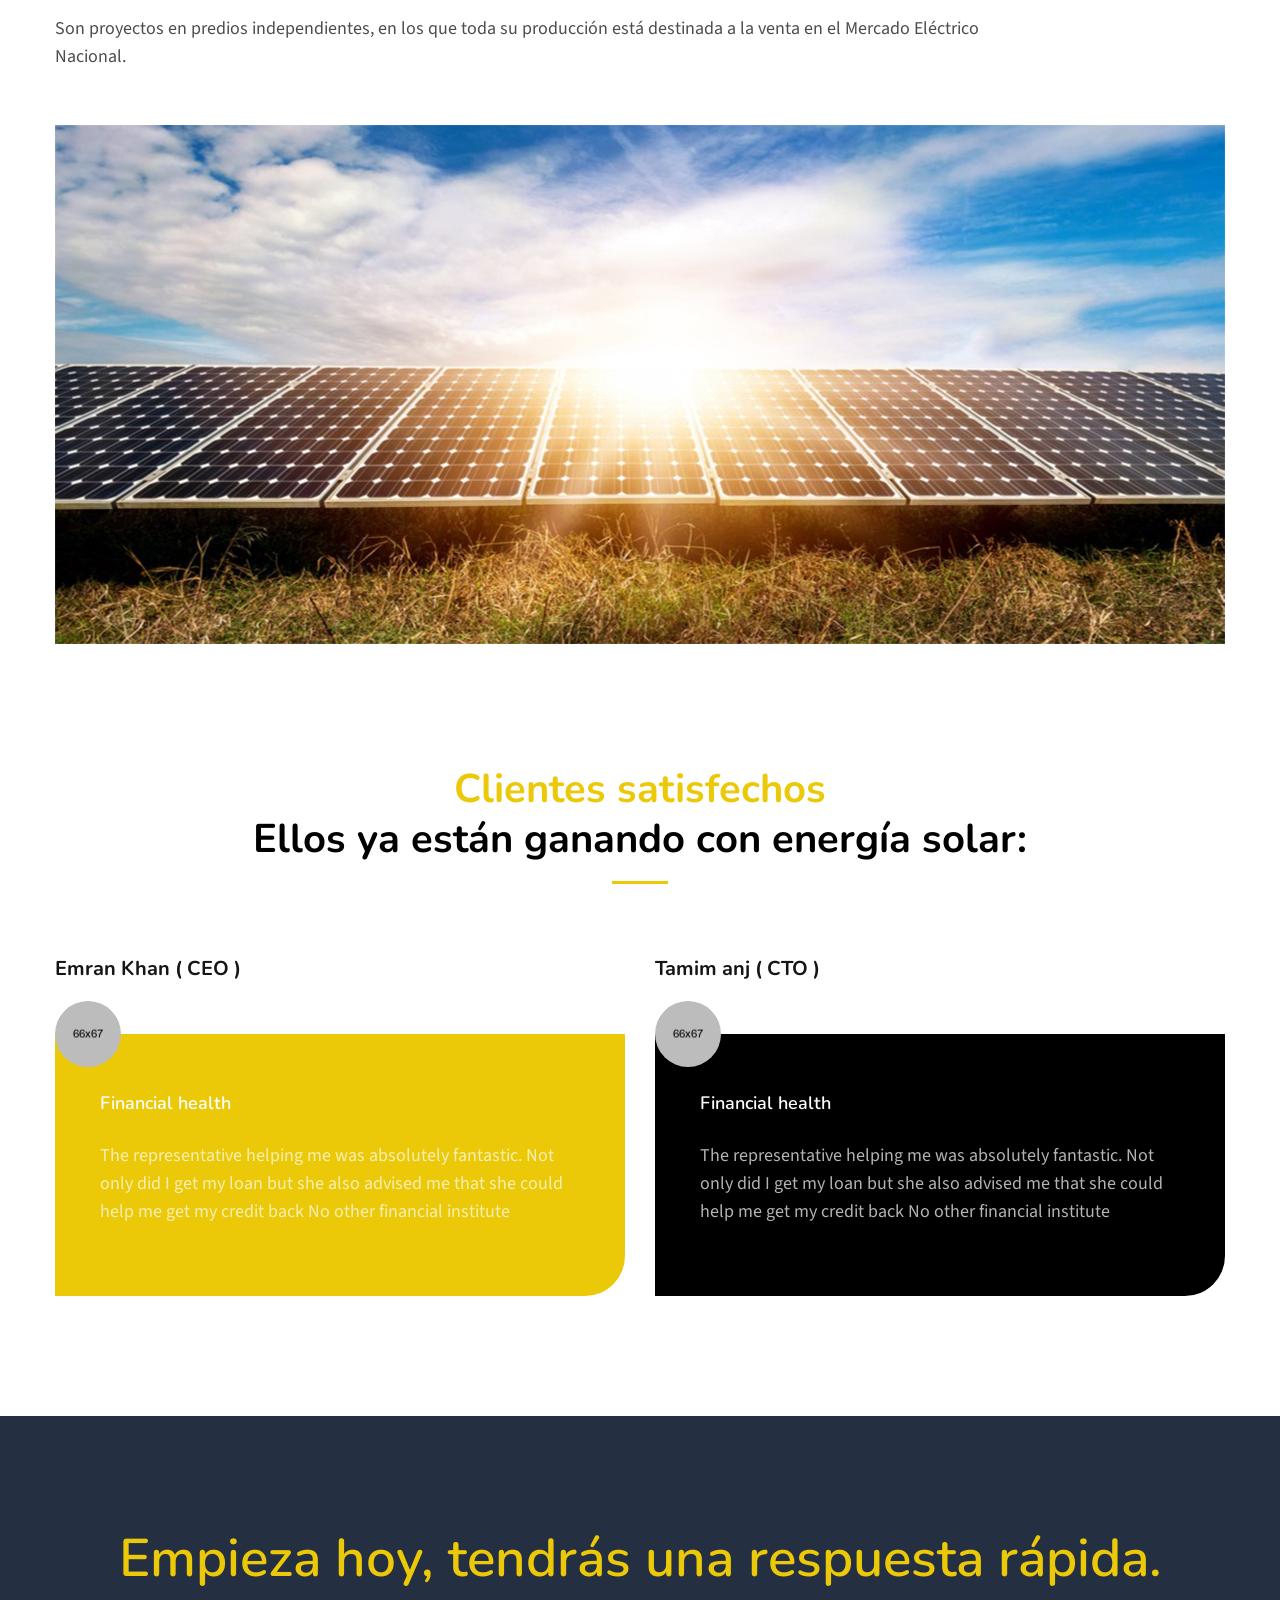
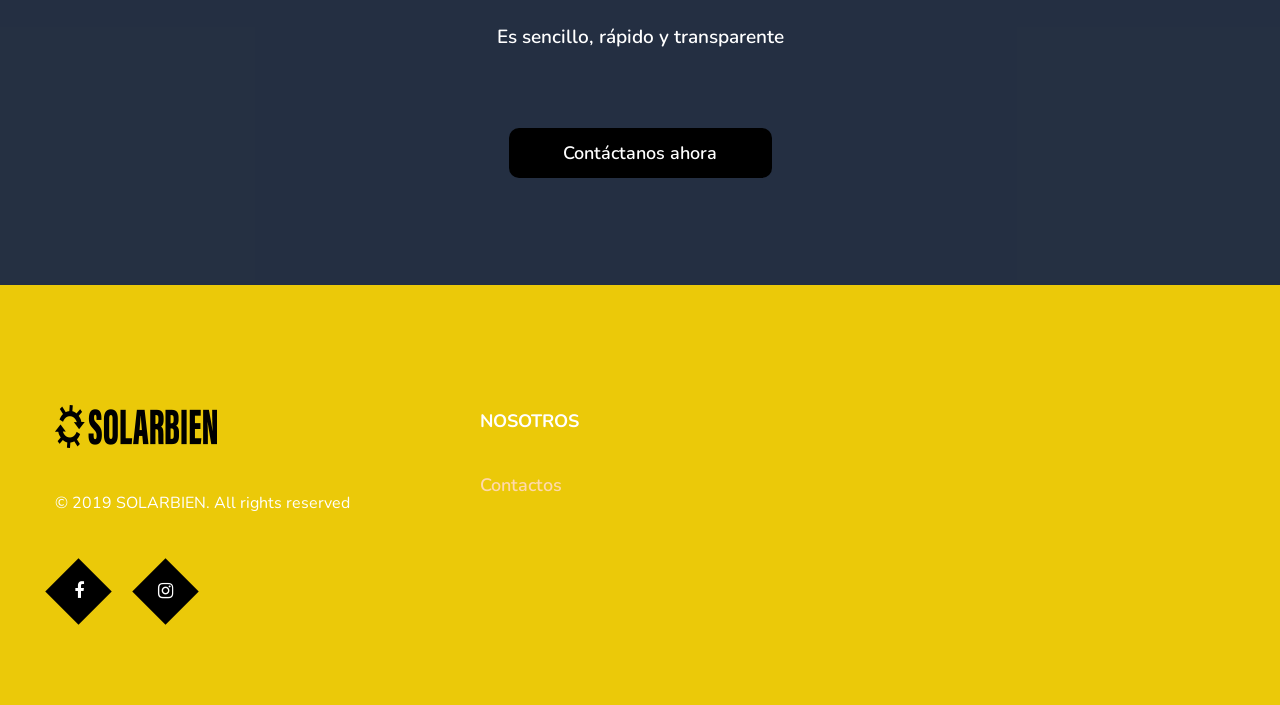
<file: about.html>
<!DOCTYPE html>
<html lang="en">
<head>
    <meta charset="utf-8">
    <meta http-equiv="X-UA-Compatible" content="IE=edge">
    <meta name="viewport" content="width=device-width, initial-scale=1">

    <link rel="icon" href="images/favicon_solarbien.png" type="image/x-icon" />
    <!-- Theme tittle -->
    <title>Solar Bien</title> 
    
    <!-- Theme style CSS -->      
    <link href="css/style.css" rel="stylesheet"> 

    <!-- HTML5 shim and Respond.js for IE8 support of HTML5 elements and media queries -->
    <!-- WARNING: Respond.js doesn't work if you view the page via file:// -->
    <!--[if lt IE 9]>
    <script src="https://oss.maxcdn.com/html5shiv/3.7.3/html5shiv.min.js"></script>
    <script src="https://oss.maxcdn.com/respond/1.4.2/respond.min.js"></script>
    <![endif]-->
</head>
<body> 

	<!-- Header Top Area -->
	<div class="header_top_area hta_2">
            <div class="container">
                <div class="header_top_inner row m-0">
                    <ul class="top_menu col-lg-4 col-md-6 p-0">
                        <!-- <li><a href="#" class="number"><small>Call us</small>029292162</a></li>
                        <li><a href="#">Career</a></li> 
                        <li><a href="#">Support</a></li> -->
                    </ul>
                    <div class="col-lg-5 text-center hidden-md">
                        <a href="index.html" class="navbar-brand"><img src="images/logosolarbien.png" alt=""></a>
                    </div>
                    <div class="right_menu col-lg-3 col-md-6 p-0">
                        <ul class="right_nav">
                            <!-- <li><a href="#"><i class="fa fa-linkedin"></i></a></li>
                            <li><a href="#"><i class="fa fa-facebook"></i></a></li>
                            <li><a href="#"><i class="fa fa-google-plus"></i></a></li>
                            <li><a href="#"><i class="fa fa-vine"></i></a></li>
                            <li class="dropdown search_dropbown">
                                <a class="nav-link dropdown-toggle" href="" role="button" data-toggle="dropdown" aria-expanded="false"><i class="fa fa-search"></i></a>
                                <ul class="dropdown-menu">
                                    <li>
                                        <input type="text" placeholder="Search..">
                                        <span><i class="fa fa-search"></i></span>
                                    </li> -->
                                </ul>
                            </li>
                        </ul>
                    </div>
                </div>
            </div>
        </div>
        <!-- Header Top Area -->
    
    <!-- Header Area -->
    <header class="main_header_area mha_2"> 
       <div class="container">
            <div class="header_menu"> 
                <nav class="navbar navbar-expand-lg"> 
                    <a class="navbar-brand" href="index.html">
                        <img src="images/logosolarbien.png" alt="">
                        <img src="images/logosolarbien.png" alt="">
                    </a> 
                    <!-- Small Divice Menu-->
                    <button class="navbar-toggler" type="button" data-toggle="collapse" data-target=".navbar_supported"  aria-expanded="false" aria-label="Toggle navigation"> 
                        <i class="fa fa-bars" aria-hidden="true"></i>
                    </button>

                    <div class="collapse navbar-collapse navbar_supported">
                        <ul class="navbar-nav"> 
                                <li><a class="nav-link" href="index.html">Inicio</a></li> 
                                <li><a class="nav-link" href="about.html">Nosotros</a></li>
                                <li><a class="nav-link" href="#">Servicios</a></li>       
                                <li><a href="contact.html">Contactos</a></li>     
                            </li>
                            <!-- <li class="dropdown">
                                <a class="nav-link dropdown-toggle" href="" role="button" data-toggle="dropdown" aria-expanded="false">Pages</a>
                                <ul class="dropdown-menu">  
                                    <li class="dropdown">
                                        <a class="nav-link dropdown-toggle" role="button" data-toggle="dropdown" aria-expanded="false">Portfolio</a>
                                        <ul class="dropdown-menu">
                                            <li><a href="portfolio.html">Portfolio v1</a></li>     
                                            <li><a href="portfolio-2.html">Portfolio v2</a></li>     
                                            <li><a href="portfolio-3.html">Portfolio v3</a></li>     
                                            <li><a href="portfolio-details.html">Portfolio Single</a></li>     
                                        </ul>
                                    </li> 
                                    <li><a href="how-it-work.html">How It Work</a></li> 
                                    <li><a href="testimonial.html">Testimonial</a></li>   
                                    <li><a href="team.html">Team</a></li>
                                    <li><a href="faq.html">Faq</a></li>     
                                </ul>
                            </li>    -->
                            <!-- <li class="dropdown">
                                <a class="nav-link dropdown-toggle" href="" role="button" data-toggle="dropdown" aria-expanded="false">Blog</a>
                                <ul class="dropdown-menu">
                                    <li><a href="blog.html">Blog</a></li>  
                                    <li><a href="blog-details.html">Blog details </a></li> 
                                </ul>
                            </li>      -->
                              
                        </ul>   
                    </div>
                </nav>  
           </div>
        </div>
    </header>
    <!-- Header Area -->   
        
    <!-- Banner Area --> 
    <section class="banner_area">
    	<div class="container">
    		<h6></h6>
    		<h2>Nosotros<span></span></h2>
    		<ol class="breadcrumb">
                <li><a href="index.html">Inicio</a></li>     
                <li><a href="about.html" class="active">Nosotros</a></li> 
            </ol>
    	</div>
    </section>
    <!-- Banner Area --> 
    
    <!-- Achieve your financial -->
    <section class="achieve_financial_area afa_2">
        <div class="container"> 
            <div class="row achieve_inner">
                <div class="col-12 personal_tittle">
                    <p><span>Financiamos tus proyectos de energía solar y proyectos de eficiencia energética</p>
                    <a href="contact.html" class="theme_btn">Contáctanos ahora </a>
                </div>
                <div class="col-lg-4 col-md-6 wow fadeIn">
                    <div class="achieve"> 
                        <div class="icon_img"><img src="images/icons/banker.png" alt=""></div>
                        <a href="#">Financiamos proyectos de inversión basados en energía solar fotovoltaica. </a>
                        <p>- Amortizaciones acordes a los ingresos del proyecto. <br>
                        - Tasas fijas.<br>
                           - Créditos a largo plazo.</p>
                    </div>
                </div>
                <div class="col-lg-4 col-md-6 wow fadeIn" data-wow-delay="0.3s">
                    <div class="achieve">
                        <div class="icon_img"><img src="images/icons/money-bag.png" alt=""></div> 
                        <a href="#">Financiamos tu inventario</a>
                        <p>- Liquidez. - Mejores precios de tus proveedores al pagar de contado. - Pagos de capital al final de tu proyecto. - Líneas de corto plazo. - Sin penalizaciones por pagos anticipados. - Las garantías son los contratos de tus proyectos.</p>
                    </div>
                </div>
                <div class="col-lg-4 col-md-6 wow fadeIn" data-wow-delay="0.6s">
                    <div class="achieve">
                        <div class="icon_img"><img src="images/icons/money-bag-2.png" alt=""></div> 
                        <a href="#">Participa como desarrollador</a>
                        <p>Si participas como constructor o desarrollador de proyectos de energía solar, nosotros podemos apoyarte a través de una línea de 
                                capital de trabajo. 
                                </p>
                    </div>
                </div>
            </div>
        </div>
    </section>
    <!-- Achieve your financial -->

    <!-- Previous Record -->
    <section class="previous_record_area pra_2">
        <div class="previous_right">
           <div class="previous_content"> 
				<div class="alons_text">
					<h2>Construimos el futuro hoy</h2>
					<!-- <h4>More the 20 years experience </h4> -->
					<p>Impulsamos el crecimiento de las energías limpias en México. Aprovechamos algo tan simple y abundante como los rayos del sol, y los convertimos en electricidad para tu vida cotidiana.</p>
					
					<a href="contact.html" class="theme_btn">Contáctanos ahora</a>
					<!-- <img src="images/icons/signuarte.png" alt=""> -->
				</div>
				<div class="projects_done row">
					<div class="col-md-4 counter_items">
						<h4>Proyectos</h4>
						<h2 class="counter">109</h2>
					</div>
					<div class="col-md-4 counter_items">
						<h4>MW generados</h4>
						<h2><span class="counter">100</span></h2>
					</div>
					<div class="col-md-4 counter_items">
						<h4>Financiamientos</h4>
						<h2><span class="counter">63</span></h2>
					</div>
				</div>
           </div>
           
			<div class="previous_img_2">
				<img src="images/previous_record_solarbien_1.jpg" alt="">
			</div>
        </div>
    </section>
    <!-- Previous Record --> 
    
    <!-- Our Purpose Area -->
    <section class="purpose_area">
        <div class="container">
            <p class="tittle_p">Somos una empresa especializada en el
                    financiamiento de energía solar y
                    proyectos de eficiencia energética.</p>
            <div class="media mission">
                <img src="images/mission_solarbien.jpg" alt="">
                <div class="media-body">
                    <h2 class="p-0">¿Cómo visualiza
                            SolarBien el futuro?</h2>
                    <p class="fast_p">Visualizamos un futuro en el que la
                            generación de energía se realice de forma
                            sustentable y a través de métodos limpios,
                            sustituyendo las fuentes contaminantes,
                            reduciendo impacto ambiental en nuestro
                            planeta.</p>
                    <h2></h2>
                    <p>Construimos el futuro hoy, impulsando el
                            crecimiento de las energías limpias en
                            México. Aprovechamos algo tan simple y
                            abundante como los rayos del sol, y los
                            convertimos en electricidad para tu vida
                            cotidiana.</p>
                    <h2></h2>
                    <p>En Solar Bien ponemos a tu alcance la
                            energía solar a través de productos
                            financieros especializados.</p>
                </div>
            </div>
            <div class="vision"> 
                <h2>¿En qué consisten los proyectos
                        de venta de energía?</h2>
                <p> Son proyectos en predios
                        independientes, en los que toda su
                        producción está destinada a la
                        venta en el Mercado Eléctrico
                        Nacional.</p>
                <img src="images/vision_solarbien.jpg" alt="">
            </div>
        </div>
    </section>
    <!-- End Our Purpose Area -->
    
    <!-- Join us conversation Area 
    <section class="join_conversation">
        <div class="container">
            <div class="tittle">
               <p>We live our values, attract and retain talent, encourage entrepreneurial spirit and are proud of our corporate culture and the integrity of our people</p>
                <a href="#" class="theme_btn">Join us conversation</a>
            </div> 
            <div class="owl-carousel conversation">
                <div class="item">
                    <img src="images/team-1.jpg" alt="">
                    <div class="hover_item">
                        <a href="#" class="name_item">Mahfuz Riad <small>( Banking CEO )</small></a>
                        <ul class="socail_icon">
                            <li><a href="#"><i class="fa fa-facebook-square"></i></a></li>
                            <li><a href="#"><i class="fa fa-twitter-square"></i></a></li>
                            <li><a href="#"><i class="fa fa-linkedin-square"></i></a></li>
                            <li><a href="#"><i class="fa fa-pinterest-square"></i></a></li>
                        </ul>
                    </div>
                </div>
                <div class="item"> 
                    <img src="images/team-2.jpg" alt="">
                    <div class="hover_item">
                        <a href="#" class="name_item">Emran Khan <small>( CEO Themexe )</small></a>
                        <ul class="socail_icon">
                            <li><a href="#"><i class="fa fa-facebook-square"></i></a></li>
                            <li><a href="#"><i class="fa fa-twitter-square"></i></a></li>
                            <li><a href="#"><i class="fa fa-linkedin-square"></i></a></li>
                            <li><a href="#"><i class="fa fa-pinterest-square"></i></a></li>
                        </ul>
                    </div>
                </div>
                <div class="item">
                    <img src="images/team-3.jpg" alt="">
                    <div class="hover_item">
                        <a href="#" class="name_item">Mahfuz Riad <small>( Banking CEO )</small></a>
                        <ul class="socail_icon">
                            <li><a href="#"><i class="fa fa-facebook-square"></i></a></li>
                            <li><a href="#"><i class="fa fa-twitter-square"></i></a></li>
                            <li><a href="#"><i class="fa fa-linkedin-square"></i></a></li>
                            <li><a href="#"><i class="fa fa-pinterest-square"></i></a></li>
                        </ul>
                    </div>
                </div>
                <div class="item">
                    <img src="images/team-1.jpg" alt="">
                    <div class="hover_item">
                        <a href="#" class="name_item">Masum Rana <small>( Themexy CEO )</small></a>
                        <ul class="socail_icon">
                            <li><a href="#"><i class="fa fa-facebook-square"></i></a></li>
                            <li><a href="#"><i class="fa fa-twitter-square"></i></a></li>
                            <li><a href="#"><i class="fa fa-linkedin-square"></i></a></li>
                            <li><a href="#"><i class="fa fa-pinterest-square"></i></a></li>
                        </ul>
                    </div>
                </div>
                <div class="item">
                    <img src="images/team-2.jpg" alt="">
                    <div class="hover_item">
                        <a href="#" class="name_item">Jakaria Khan <small>( Banking CEO )</small></a>
                        <ul class="socail_icon">
                            <li><a href="#"><i class="fa fa-facebook-square"></i></a></li>
                            <li><a href="#"><i class="fa fa-twitter-square"></i></a></li>
                            <li><a href="#"><i class="fa fa-linkedin-square"></i></a></li>
                            <li><a href="#"><i class="fa fa-pinterest-square"></i></a></li>
                        </ul>
                    </div>
                </div> 
                <div class="item">
                    <img src="images/team-2.jpg" alt="">
                    <div class="hover_item">
                        <a href="#" class="name_item">Foqrul Islam</a>
                        <ul class="socail_icon">
                            <li><a href="#"><i class="fa fa-facebook-square"></i></a></li>
                            <li><a href="#"><i class="fa fa-twitter-square"></i></a></li>
                            <li><a href="#"><i class="fa fa-linkedin-square"></i></a></li>
                            <li><a href="#"><i class="fa fa-pinterest-square"></i></a></li>
                        </ul>
                    </div>
                </div> 
                <div class="item">
                    <img src="images/team-3.jpg" alt="">
                    <div class="hover_item">
                        <a href="#" class="name_item">Mahfuz Riad</a>
                        <ul class="socail_icon">
                            <li><a href="#"><i class="fa fa-facebook-square"></i></a></li>
                            <li><a href="#"><i class="fa fa-twitter-square"></i></a></li>
                            <li><a href="#"><i class="fa fa-linkedin-square"></i></a></li>
                            <li><a href="#"><i class="fa fa-pinterest-square"></i></a></li>
                        </ul>
                    </div>
                </div> 
                <div class="item">
                    <img src="images/team-1.jpg" alt="">
                    <div class="hover_item">
                        <a href="#" class="name_item">Mahfuz Riad</a>
                        <ul class="socail_icon">
                            <li><a href="#"><i class="fa fa-facebook-square"></i></a></li>
                            <li><a href="#"><i class="fa fa-twitter-square"></i></a></li>
                            <li><a href="#"><i class="fa fa-linkedin-square"></i></a></li>
                            <li><a href="#"><i class="fa fa-pinterest-square"></i></a></li>
                        </ul>
                    </div>
                </div> 
            </div>
        </div>
    </section>
    End Join us conversation Area --> 
	
	<!-- Testimonial Area -->
	<section class="testimonial_area ta_2">
		<div class="container">
			<div class="tittle">
				<h2>Clientes satisfechos <span>Ellos ya están ganando con energía solar:</span></h2>
			</div>
			<div class="owl-carousel testimonial">
				<div class="item">
					<a href="#">Emran Khan ( CEO )</a>
					<div class="client_info fast_i">
						<img src="images/testimonial-1.jpg" alt="">
						<h4>Financial health</h4>
						<p>The representative helping me was absolutely fantastic. Not only did I get my loan but she also advised me that she could help me get my credit back No other financial institute </p>
					</div>
				</div>
				<div class="item">
					<a href="#">Tamim anj ( CTO )</a>
					<div class="client_info">
						<img src="images/testimonial-2.jpg" alt="">
						<h4>Financial health</h4>
						<p>The representative helping me was absolutely fantastic. Not only did I get my loan but she also advised me that she could help me get my credit back No other financial institute </p>
					</div>
				</div>
			</div>
		</div>
	</section>
	<!-- End Testimonial Area --> 
	
	<!-- Get started -->
	<section class="get_started_area">
		<div class="container">
			<h2>Empieza hoy, tendrás una respuesta rápida.</h2>
			<p>Es sencillo, rápido y transparente</p>
			<a href="contact.html" class="theme_btn">Contáctanos ahora</a>
		</div>
	</section>
	<!-- End get started -->
	
	<!-- Subscirbe_area 
	<section class="subscirbe_area">
		<div class="container"> 
			<div class="row subscirbe_inner">
				<h2 class="col-lg-5">Subscirbe Our Newslatter!!</h2>
				<div class="input-group col-lg-7">
					<input type="email" class="form-control" placeholder="Your Email address">
					<div class="input-group-prepend">
						<span class="input-group-text"><i class="flaticon-right-arrow"></i></span>
					</div>
				</div>
			</div>
		</div>
	</section>
End subscirbe_area -->
	
   <!-- Footer Area -->  
   <footer class="footer_area">
    <div class="container">
        <div class="footer_inner row"> 
            <div class="col-xl-4 col-md-5 col-sm-7 footer_logo wow fadeIn">
                <a href="index.html"><img src="images/logosolarbien_black.png" alt=""></a>  
                <p>© 2019 <a href="#">SOLARBIEN</a>. All rights reserved</p> 
                <ul class="footer_social">
                    <li><a href="https://www.facebook.com/solarbienmx/"></a></li>
                    <li><a href="https://www.instagram.com/_solarbienmx/"><iclass="fa class="fa-instagram"></i></a></li>
                    <!-- <li><a href="#"></a></li>
                    <li><a href="#"></a></li> -->
                </ul>
            </div> 
            <div class="footer_widget col-xl-2 col-md-4 col-sm-5 wow fadeIn" data-wow-delay="0.2s">
                <h4>Nosotros</h4>
                <ul class="footer_nav"> 
                    <!-- <li><a href="#">How it Works</a></li>
                    <li><a href="#">Guarantee</a></li>
                    <li><a href="#">Security</a></li> -->
                    <li><a href="contact.html">Contactos</a></li>
                    <!-- <li><a href="#">Our story</a></li>  -->
                </ul>
            </div>  
            <div class="footer_widget col-xl-2  col-md-3 col-sm-4 wow fadeIn" data-wow-delay="0.4s">
                <!-- <h4>Solution</h4>
                <ul class="footer_nav">  
                    <li><a href="#">Car Loan</a></li> 
                    <li><a href="#">Personal Loan</a></li> 
                    <li><a href="#">Education Loan</a></li> 
                    <li><a href="#">Business Loan</a></li>  
                </ul> -->
            </div> 
            <div class="footer_widget col-xl-2  col-md-5 col-sm-4 wow fadeIn" data-wow-delay="0.6s">
                <!-- <h4>Need help?</h4>
                <ul class="footer_nav">   
                    <li><a href="#">Find a branch</a></li>    
                    <li><a href="contact.html">Contact us</a></li>    
                    <li><a href="faq.html">FAQ</a></li>    
                    <li><a href="#">APR</a></li>    
                </ul> -->
            </div> 
            <div class="footer_widget col-xl-2  col-md-4 col-sm-4 wow fadeIn" data-wow-delay="0.8s">
                <!-- <h4>Save &amp; Invest </h4>
                <ul class="footer_nav">   
                    <li><a href="#">Credit Cards</a></li>  
                    <li><a href="#">Mortgages</a></li>  
                    <li><a href="#">Home Equity</a></li>  
                    <li><a href="#">Lines of Credit</a></li>  
                </ul> -->
            </div>  
        </div>
    </div>  
</footer>
<!-- End Footer Area -->   
    
    <!-- Scroll Top Button -->
    <button class="scroll-top">
        <i class="fa fa-angle-double-up"></i>
    </button>
    
    <!-- Preloader -->  
    <div class="preloader"></div> 
    
    <!-- jQuery v3.3.1 -->
    <script src="js/jquery-3.3.1.min.js"></script> 
    <!-- Bootstrap v4.0.0 -->
    <script src="js/popper.min.js"></script>
    <script src="js/bootstrap.min.js"></script>  
    <!-- Extra Plugin -->
    <script src="vendors/animate-css/wow.min.js"></script>
    <script src="vendors/counterup/jquery.waypoints.min.js"></script> 
    <script src="vendors/counterup/jquery.counterup.min.js"></script>  
    <script src="vendors/owl-carousel/owl.carousel.min.js"></script>   
    <script src="vendors/bootstrap-selector/jquery.nice-select.min.js"></script> 
    <!-- Theme js / Custom js -->
    <script src="js/theme.js"></script>
</body>
</html>
</file>
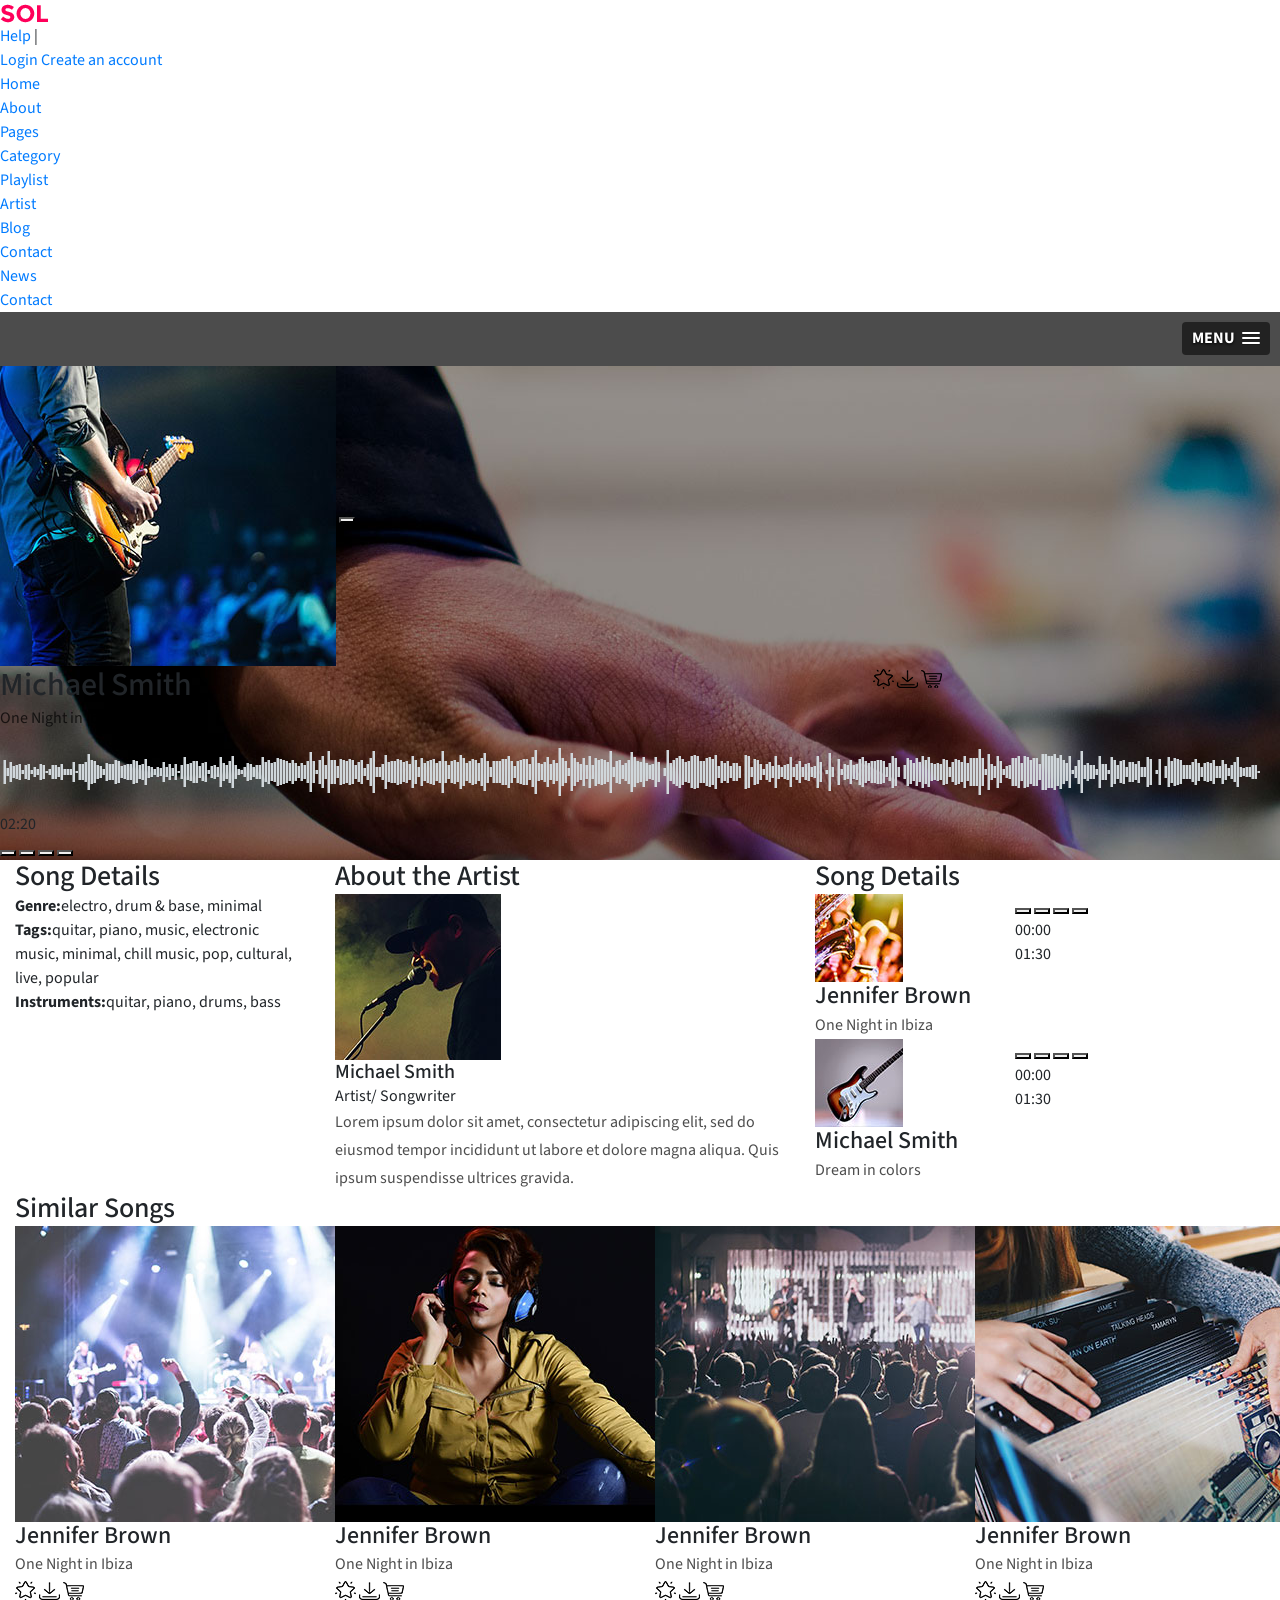
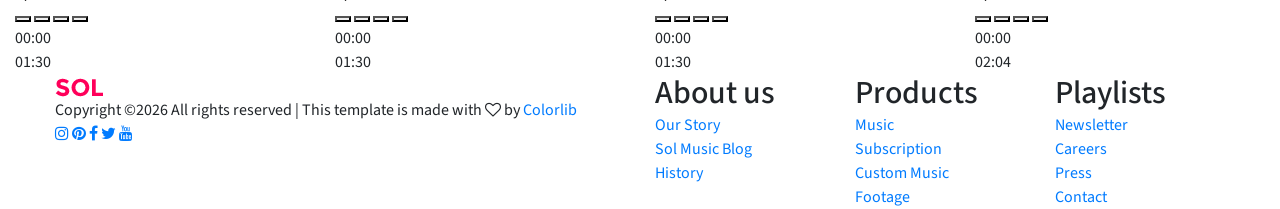
<file: artist.html>
<!DOCTYPE html>
<html lang="zxx">
<head>
	<title>SolMusic | HTML Template</title>
	<meta charset="UTF-8">
	<meta name="description" content="SolMusic HTML Template">
	<meta name="keywords" content="music, html">
	<meta name="viewport" content="width=device-width, initial-scale=1.0">
	
	<!-- Favicon -->
	<link href="img/favicon.ico" rel="shortcut icon"/>

	<!-- Google font -->
	<link href="https://fonts.googleapis.com/css?family=Montserrat:300,300i,400,400i,500,500i,600,600i,700,700i&display=swap" rel="stylesheet">
 
	<!-- Stylesheets -->
	<link rel="stylesheet" href="css/bootstrap.min.css"/>
	<link rel="stylesheet" href="css/font-awesome.min.css"/>
	<link rel="stylesheet" href="css/owl.carousel.min.css"/>
	<link rel="stylesheet" href="css/slicknav.min.css"/>

	<!-- Main Stylesheets -->
	<link rel="stylesheet" href="css/style.css"/>


	<!--[if lt IE 9]>
		<script src="https://oss.maxcdn.com/html5shiv/3.7.2/html5shiv.min.js"></script>
		<script src="https://oss.maxcdn.com/respond/1.4.2/respond.min.js"></script>
	<![endif]-->

</head>
<body>
	<!-- Page Preloder -->
	<div id="preloder">
		<div class="loader"></div>
	</div>

	<!-- Header section -->
	<header class="header-section clearfix">
		<a href="index
		.html" class="site-logo">
			<img src="img/logo.png" alt="">
		</a>
		<div class="header-right">
			<a href="#" class="hr-btn">Help</a>
			<span>|</span>
			<div class="user-panel">
				<a href="" class="login">Login</a>
				<a href="" class="register">Create an account</a>
			</div> 
		</div>
		<ul class="main-menu">
			<li><a href="index
				.html">Home</a></li>
			<li><a href="#">About</a></li>
			<li><a href="#">Pages</a>
				<ul class="sub-menu">
					<li><a href="category.html">Category</a></li>
					<li><a href="playlist.html">Playlist</a></li>
					<li><a href="artist.html">Artist</a></li>
					<li><a href="blog.html">Blog</a></li>
					<li><a href="contact.html">Contact</a></li>
				</ul>
			</li>
			<li><a href="blog.html">News</a></li>
			<li><a href="contact.html">Contact</a></li>
		</ul>
	</header>
	<!-- Header section end -->

	<!-- Player section -->
	<section class="player-section set-bg" data-setbg="img/player-bg.jpg">
		<div class="player-box">
			<div class="tarck-thumb-warp">
				<div class="tarck-thumb">
					<img src="img/wave-thumb.jpg" alt="">
					<button onclick="wavesurfer.playPause();" class="wp-play"></button>
				</div>
			</div>
			<div class="wave-player-warp">
				<div class="row">
					<div class="col-lg-8">
						<div class="wave-player-info">
							<h2>Michael Smith</h2>
							<p>One Night in Ibiza</p>
						</div>
					</div>
					<div class="col-lg-4">
						<div class="songs-links">
							<a href=""><img src="img/icons/p-1.png" alt=""></a>
							<a href=""><img src="img/icons/p-2.png" alt=""></a>
							<a href=""><img src="img/icons/p-3.png" alt=""></a>
						</div>
					</div>
				</div>
				<div id="wavePlayer" class="clierfix">
					<div id="audiowave" data-waveurl="music-files/8.mp3"></div>
					<div id="currentTime"></div>
					<div id="clipTime"></div>
					<!-- Player Controls -->
					<div class="wavePlayer_controls">
						<button class="jp-prev player_button" onclick="wavesurfer.skipBackward();"></button>
						<button class="jp-play player_button" onclick="wavesurfer.playPause();"></button>
						<button class="jp-next player_button" onclick="wavesurfer.skipForward();"></button>
						<button class="jp-stop player_button" onclick="wavesurfer.stop();"></button>
					</div>
				</div>
			</div>
		</div>
	</section>
	<!-- Player section end -->

	<!-- Songs details section -->
	<section class="songs-details-section">
		<div class="container-fluid">
			<div class="row">
				<div class="col-lg-3">
					<div class="song-details-box">
						<h3>Song Details</h3>
						<ul>
							<li><strong>Genre:</strong><span>electro, drum & base, minimal</span></li>
							<li><strong>Tags:</strong><span>quitar, piano, music, electronic music, minimal, chill music, pop, cultural, live, popular</span></li>
							<li><strong>Instruments:</strong><span>quitar, piano, drums, bass</span></li>
						</ul>
					</div>
				</div>
				<div class="col-lg-9">
					<div class="row">
						<div class="col-lg-6">
							<div class="song-details-box">
								<h3>About the Artist</h3>
								<div class="artist-details">
									<img src="img/artist.jpg" alt="">
									<div class="ad-text">
										<h5>Michael Smith</h5>
										<span>Artist/ Songwriter</span>
										<p>Lorem ipsum dolor sit amet, consectetur adipiscing elit, sed do eiusmod tempor incididunt ut labore et dolore magna aliqua. Quis ipsum suspendisse ultrices gravida. </p>
									</div>
								</div>
							</div>
						</div>
						<div class="col-lg-6">
							<div class="song-details-box">
								<h3>Song Details</h3>
								<!-- song -->
								<div class="song-item">
									<div class="row">
										<div class="col-xl-5 col-lg-12 col-md-5">
											<div class="song-info-box">
												<img src="img/songs/1.jpg" alt="">
												<div class="song-info">
													<h4>Jennifer Brown</h4>
													<p>One Night in Ibiza</p>
												</div>
											</div>
										</div>
										<div class="col-xl-7 col-lg-12 col-md-7">
											<div class="single_player_container">
												<div class="single_player">
													<div class="jp-jplayer jplayer" data-ancestor=".jp_container_1" data-url="music-files/1.mp3"></div>
													<div class="jp-audio jp_container_1" role="application" aria-label="media player">
														<div class="jp-gui jp-interface">
					
															<!-- Player Controls -->
															<div class="player_controls_box">
																<button class="jp-prev player_button" tabindex="0"></button>
																<button class="jp-play player_button" tabindex="0"></button>
																<button class="jp-next player_button" tabindex="0"></button>
																<button class="jp-stop player_button" tabindex="0"></button>
															</div>
															<!-- Progress Bar -->
															<div class="player_bars">
																<div class="jp-progress">
																	<div class="jp-seek-bar">
																		<div>
																			<div class="jp-play-bar"><div class="jp-current-time" role="timer" aria-label="time">0:00</div></div>
																		</div>
																	</div>
																</div>
																<div class="jp-duration ml-auto" role="timer" aria-label="duration">00:00</div>
															</div>
														</div>
														<div class="jp-no-solution">
															<span>Update Required</span>
															To play the media you will need to either update your browser to a recent version or update your <a href="http://get.adobe.com/flashplayer/" target="_blank">Flash plugin</a>
														</div>
													</div>
												</div>
											</div>
										</div>
									</div>
								</div>
								<!-- song -->
								<div class="song-item">
									<div class="row">
										<div class="col-xl-5 col-lg-12 col-md-5">
											<div class="song-info-box">
												<img src="img/songs/2.jpg" alt="">
												<div class="song-info">
													<h4>Michael Smith</h4>
													<p>Dream in colors</p>
												</div>
											</div>
										</div>
										<div class="col-xl-7 col-lg-12 col-md-7">
											<div class="single_player_container">
												<div class="single_player">
													<div class="jp-jplayer jplayer" data-ancestor=".jp_container_2" data-url="music-files/2.mp3"></div>
													<div class="jp-audio jp_container_2" role="application" aria-label="media player">
														<div class="jp-gui jp-interface">

															<!-- Player Controls -->
															<div class="player_controls_box">
																<button class="jp-prev player_button" tabindex="0"></button>
																<button class="jp-play player_button" tabindex="0"></button>
																<button class="jp-next player_button" tabindex="0"></button>
																<button class="jp-stop player_button" tabindex="0"></button>
															</div>
															<!-- Progress Bar -->
															<div class="player_bars">
																<div class="jp-progress">
																	<div class="jp-seek-bar">
																		<div>
																			<div class="jp-play-bar"><div class="jp-current-time" role="timer" aria-label="time">0:00</div></div>
																		</div>
																	</div>
																</div>
																<div class="jp-duration ml-auto" role="timer" aria-label="duration">00:00</div>
															</div>
														</div>
														<div class="jp-no-solution">
															<span>Update Required</span>
															To play the media you will need to either update your browser to a recent version or update your <a href="http://get.adobe.com/flashplayer/" target="_blank">Flash plugin</a>
														</div>
													</div>
												</div>
											</div>
										</div>
									</div>
								</div>
							</div>
						</div>
					</div>
				</div>
			</div>
		</div>
	</section>
	<!-- Songs details section -->
	
	<!-- Similar Songs section -->
	<section class="similar-songs-section">
		<div class="container-fluid">
			<h3>Similar Songs</h3>
			<div class="row">
				<div class="col-xl-3 col-sm-6">
					<div class="similar-song">
						<img class="ss-thumb" src="img/playlist/1.jpg" alt="">
						<h4>Jennifer Brown</h4>
						<p>One Night in Ibiza</p>
						<div class="single_player">
							<div class="jp-jplayer jplayer" data-ancestor=".jp_container_8" data-url="music-files/3.mp3"></div>
							<div class="jp-audio jp_container_8" role="application" aria-label="media player">
								<div class="jp-gui jp-interface">
									<!-- Player Controls -->
									<div class="ss-controls">
										<div class="songs-links">
											<a href=""><img src="img/icons/p-1.png" alt=""></a>
											<a href=""><img src="img/icons/p-2.png" alt=""></a>
											<a href=""><img src="img/icons/p-3.png" alt=""></a>
										</div>
										<div class="player_controls_box">
											<button class="jp-prev player_button" tabindex="0"></button>
											<button class="jp-play player_button" tabindex="0"></button>
											<button class="jp-next player_button" tabindex="0"></button>
											<button class="jp-stop player_button" tabindex="0"></button>
										</div>
									</div>
									<!-- Progress Bar -->
									<div class="player_bars">
										<div class="jp-progress">
											<div class="jp-seek-bar">
												<div>
													<div class="jp-play-bar"><div class="jp-current-time" role="timer" aria-label="time">0:00</div></div>
												</div>
											</div>
										</div>
										<div class="jp-duration ml-auto" role="timer" aria-label="duration">00:00</div>
									</div>
								</div>
								<div class="jp-no-solution">
									<span>Update Required</span>
									To play the media you will need to either update your browser to a recent version or update your <a href="http://get.adobe.com/flashplayer/" target="_blank">Flash plugin</a>
								</div>
							</div>
						</div>
					</div>
				</div>
				<div class="col-xl-3 col-sm-6">
					<div class="similar-song">
						<img class="ss-thumb" src="img/playlist/2.jpg" alt="">
						<h4>Jennifer Brown</h4>
						<p>One Night in Ibiza</p>
						<div class="single_player">
							<div class="jp-jplayer jplayer" data-ancestor=".jp_container_9" data-url="music-files/4.mp3"></div>
							<div class="jp-audio jp_container_9" role="application" aria-label="media player">
								<div class="jp-gui jp-interface">
									<!-- Player Controls -->
									<div class="ss-controls">
										<div class="songs-links">
											<a href=""><img src="img/icons/p-1.png" alt=""></a>
											<a href=""><img src="img/icons/p-2.png" alt=""></a>
											<a href=""><img src="img/icons/p-3.png" alt=""></a>
										</div>
										<div class="player_controls_box">
											<button class="jp-prev player_button" tabindex="0"></button>
											<button class="jp-play player_button" tabindex="0"></button>
											<button class="jp-next player_button" tabindex="0"></button>
											<button class="jp-stop player_button" tabindex="0"></button>
										</div>
									</div>
									<!-- Progress Bar -->
									<div class="player_bars">
										<div class="jp-progress">
											<div class="jp-seek-bar">
												<div>
													<div class="jp-play-bar"><div class="jp-current-time" role="timer" aria-label="time">0:00</div></div>
												</div>
											</div>
										</div>
										<div class="jp-duration ml-auto" role="timer" aria-label="duration">00:00</div>
									</div>
								</div>
								<div class="jp-no-solution">
									<span>Update Required</span>
									To play the media you will need to either update your browser to a recent version or update your <a href="http://get.adobe.com/flashplayer/" target="_blank">Flash plugin</a>
								</div>
							</div>
						</div>
					</div>
				</div>
				<div class="col-xl-3 col-sm-6">
					<div class="similar-song">
						<img class="ss-thumb" src="img/playlist/3.jpg" alt="">
						<h4>Jennifer Brown</h4>
						<p>One Night in Ibiza</p>
						<div class="single_player">
							<div class="jp-jplayer jplayer" data-ancestor=".jp_container_10" data-url="music-files/5.mp3"></div>
							<div class="jp-audio jp_container_10" role="application" aria-label="media player">
								<div class="jp-gui jp-interface">
									<!-- Player Controls -->
									<div class="ss-controls">
										<div class="songs-links">
											<a href=""><img src="img/icons/p-1.png" alt=""></a>
											<a href=""><img src="img/icons/p-2.png" alt=""></a>
											<a href=""><img src="img/icons/p-3.png" alt=""></a>
										</div>
										<div class="player_controls_box">
											<button class="jp-prev player_button" tabindex="0"></button>
											<button class="jp-play player_button" tabindex="0"></button>
											<button class="jp-next player_button" tabindex="0"></button>
											<button class="jp-stop player_button" tabindex="0"></button>
										</div>
									</div>
									<!-- Progress Bar -->
									<div class="player_bars">
										<div class="jp-progress">
											<div class="jp-seek-bar">
												<div>
													<div class="jp-play-bar"><div class="jp-current-time" role="timer" aria-label="time">0:00</div></div>
												</div>
											</div>
										</div>
										<div class="jp-duration ml-auto" role="timer" aria-label="duration">00:00</div>
									</div>
								</div>
								<div class="jp-no-solution">
									<span>Update Required</span>
									To play the media you will need to either update your browser to a recent version or update your <a href="http://get.adobe.com/flashplayer/" target="_blank">Flash plugin</a>
								</div>
							</div>
						</div>
					</div>
				</div>
				<div class="col-xl-3 col-sm-6">
					<div class="similar-song">
						<img class="ss-thumb" src="img/playlist/4.jpg" alt="">
						<h4>Jennifer Brown</h4>
						<p>One Night in Ibiza</p>
						<div class="single_player">
							<div class="jp-jplayer jplayer" data-ancestor=".jp_container_11" data-url="music-files/7.mp3"></div>
							<div class="jp-audio jp_container_11" role="application" aria-label="media player">
								<div class="jp-gui jp-interface">
									<!-- Player Controls -->
									<div class="ss-controls">
										<div class="songs-links">
											<a href=""><img src="img/icons/p-1.png" alt=""></a>
											<a href=""><img src="img/icons/p-2.png" alt=""></a>
											<a href=""><img src="img/icons/p-3.png" alt=""></a>
										</div>
										<div class="player_controls_box">
											<button class="jp-prev player_button" tabindex="0"></button>
											<button class="jp-play player_button" tabindex="0"></button>
											<button class="jp-next player_button" tabindex="0"></button>
											<button class="jp-stop player_button" tabindex="0"></button>
										</div>
									</div>
									<!-- Progress Bar -->
									<div class="player_bars">
										<div class="jp-progress">
											<div class="jp-seek-bar">
												<div>
													<div class="jp-play-bar"><div class="jp-current-time" role="timer" aria-label="time">0:00</div></div>
												</div>
											</div>
										</div>
										<div class="jp-duration ml-auto" role="timer" aria-label="duration">00:00</div>
									</div>
								</div>
								<div class="jp-no-solution">
									<span>Update Required</span>
									To play the media you will need to either update your browser to a recent version or update your <a href="http://get.adobe.com/flashplayer/" target="_blank">Flash plugin</a>
								</div>
							</div>
						</div>
					</div>
				</div>
			</div>
		</div>
	</section>
	<!-- Similar Songs section end -->

	<!-- Footer section -->
	<footer class="footer-section">
		<div class="container">
			<div class="row">
				<div class="col-xl-6 col-lg-7 order-lg-2">
					<div class="row">
						<div class="col-sm-4">
							<div class="footer-widget">
								<h2>About us</h2>
								<ul>
									<li><a href="">Our Story</a></li>
									<li><a href="">Sol Music Blog</a></li>
									<li><a href="">History</a></li>
								</ul>
							</div>
						</div>
						<div class="col-sm-4">
							<div class="footer-widget">
								<h2>Products</h2>
								<ul>
									<li><a href="">Music</a></li>
									<li><a href="">Subscription</a></li>
									<li><a href="">Custom Music</a></li>
									<li><a href="">Footage</a></li>
								</ul>
							</div>
						</div>
						<div class="col-sm-4">
							<div class="footer-widget">
								<h2>Playlists</h2>
								<ul>
									<li><a href="">Newsletter</a></li>
									<li><a href="">Careers</a></li>
									<li><a href="">Press</a></li>
									<li><a href="">Contact</a></li>
								</ul>
							</div>
						</div>
					</div>
				</div>
				<div class="col-xl-6 col-lg-5 order-lg-1">
					<img src="img/logo.png" alt="">
					<div class="copyright"><!-- Link back to Colorlib can't be removed. Template is licensed under CC BY 3.0. -->
Copyright &copy;<script>document.write(new Date().getFullYear());</script> All rights reserved | This template is made with <i class="fa fa-heart-o" aria-hidden="true"></i> by <a href="https://colorlib.com" target="_blank">Colorlib</a>
<!-- Link back to Colorlib can't be removed. Template is licensed under CC BY 3.0. --></div>
					<div class="social-links">
						<a href=""><i class="fa fa-instagram"></i></a>
						<a href=""><i class="fa fa-pinterest"></i></a>
						<a href=""><i class="fa fa-facebook"></i></a>
						<a href=""><i class="fa fa-twitter"></i></a>
						<a href=""><i class="fa fa-youtube"></i></a>
					</div>
				</div>
			</div>
		</div>
	</footer>
	<!-- Footer section end -->
	
	<!--====== Javascripts & Jquery ======-->
	<script src="js/jquery-3.2.1.min.js"></script>
	<script src="js/bootstrap.min.js"></script>
	<script src="js/jquery.slicknav.min.js"></script>
	<script src="js/owl.carousel.min.js"></script>
	<script src="js/mixitup.min.js"></script>
	<script src="js/main.js"></script>

	<!-- Audio Players js -->
	<script src="js/jquery.jplayer.min.js"></script>
	<script src="js/wavesurfer.min.js"></script>

	<!-- Audio Players Initialization -->
	<script src="js/WaveSurferInit.js"></script>
	<script src="js/jplayerInit.js"></script>

	</body>
</html>
</file>
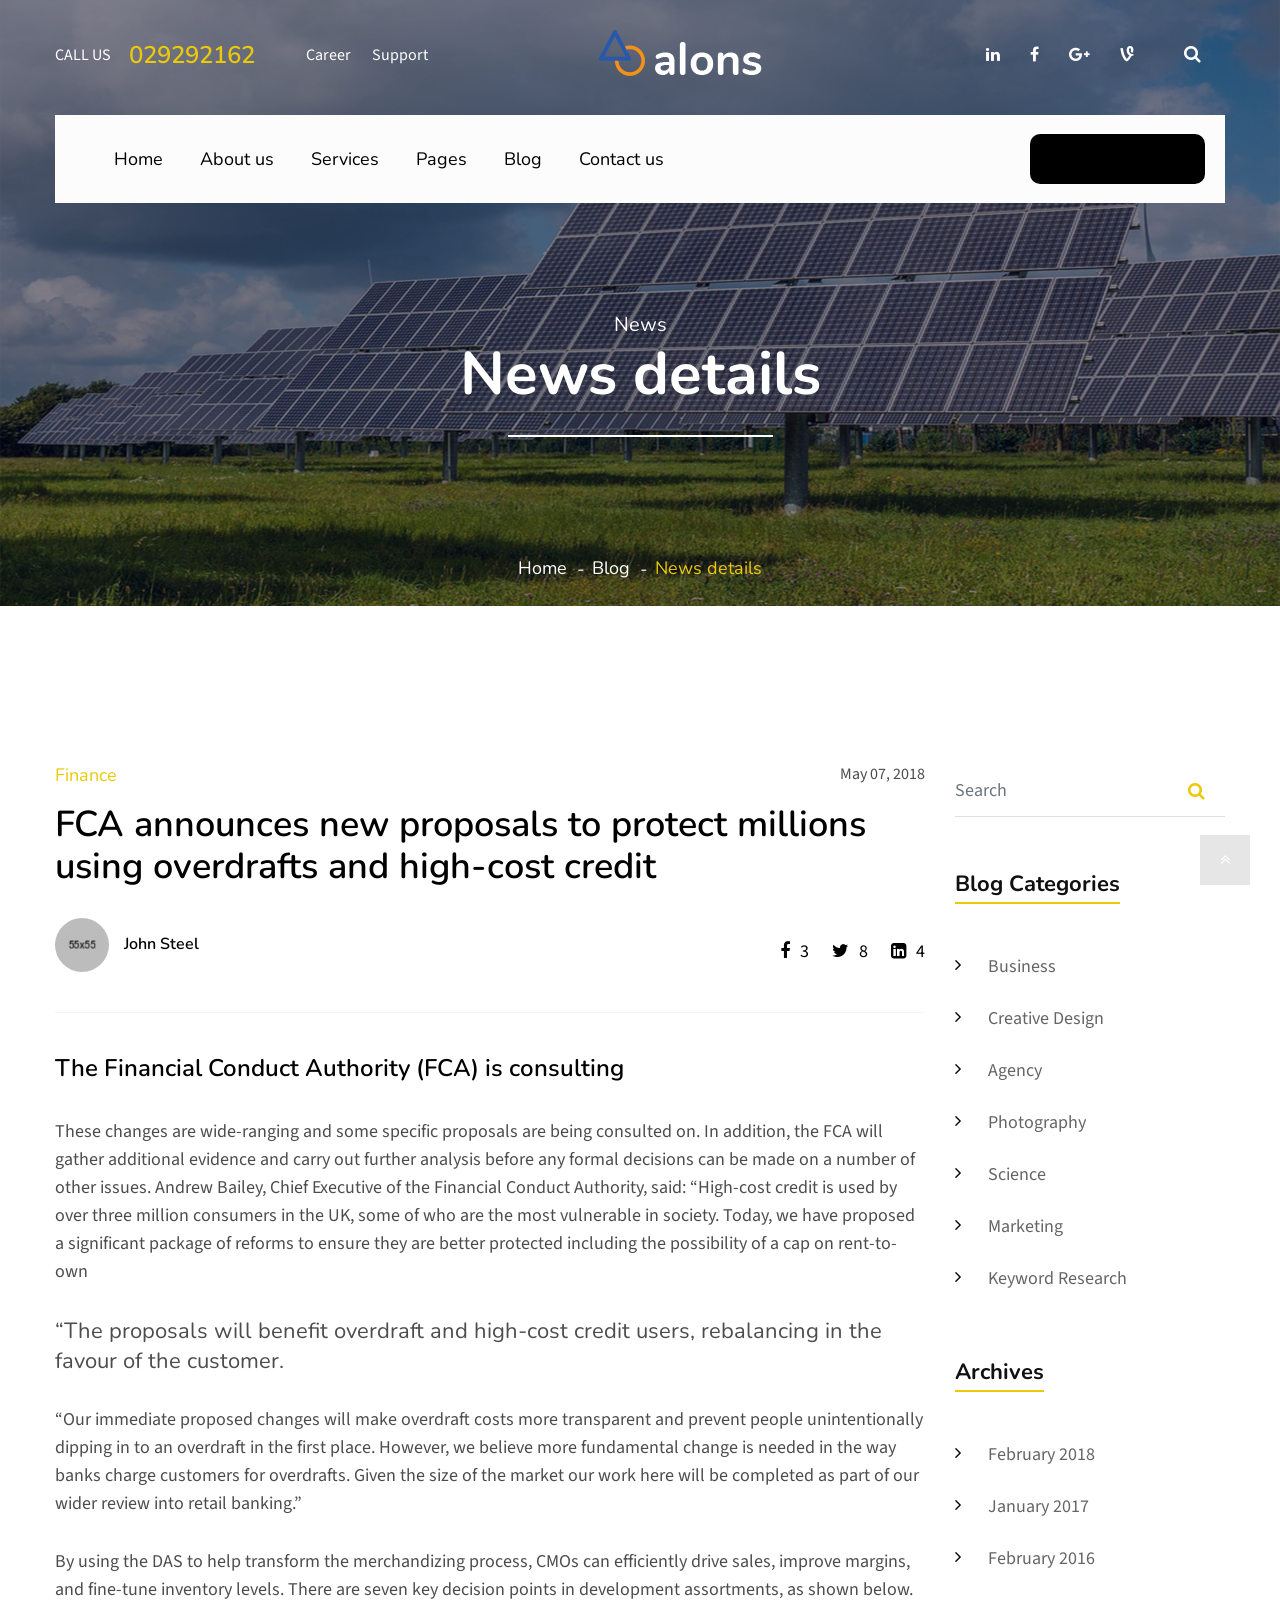
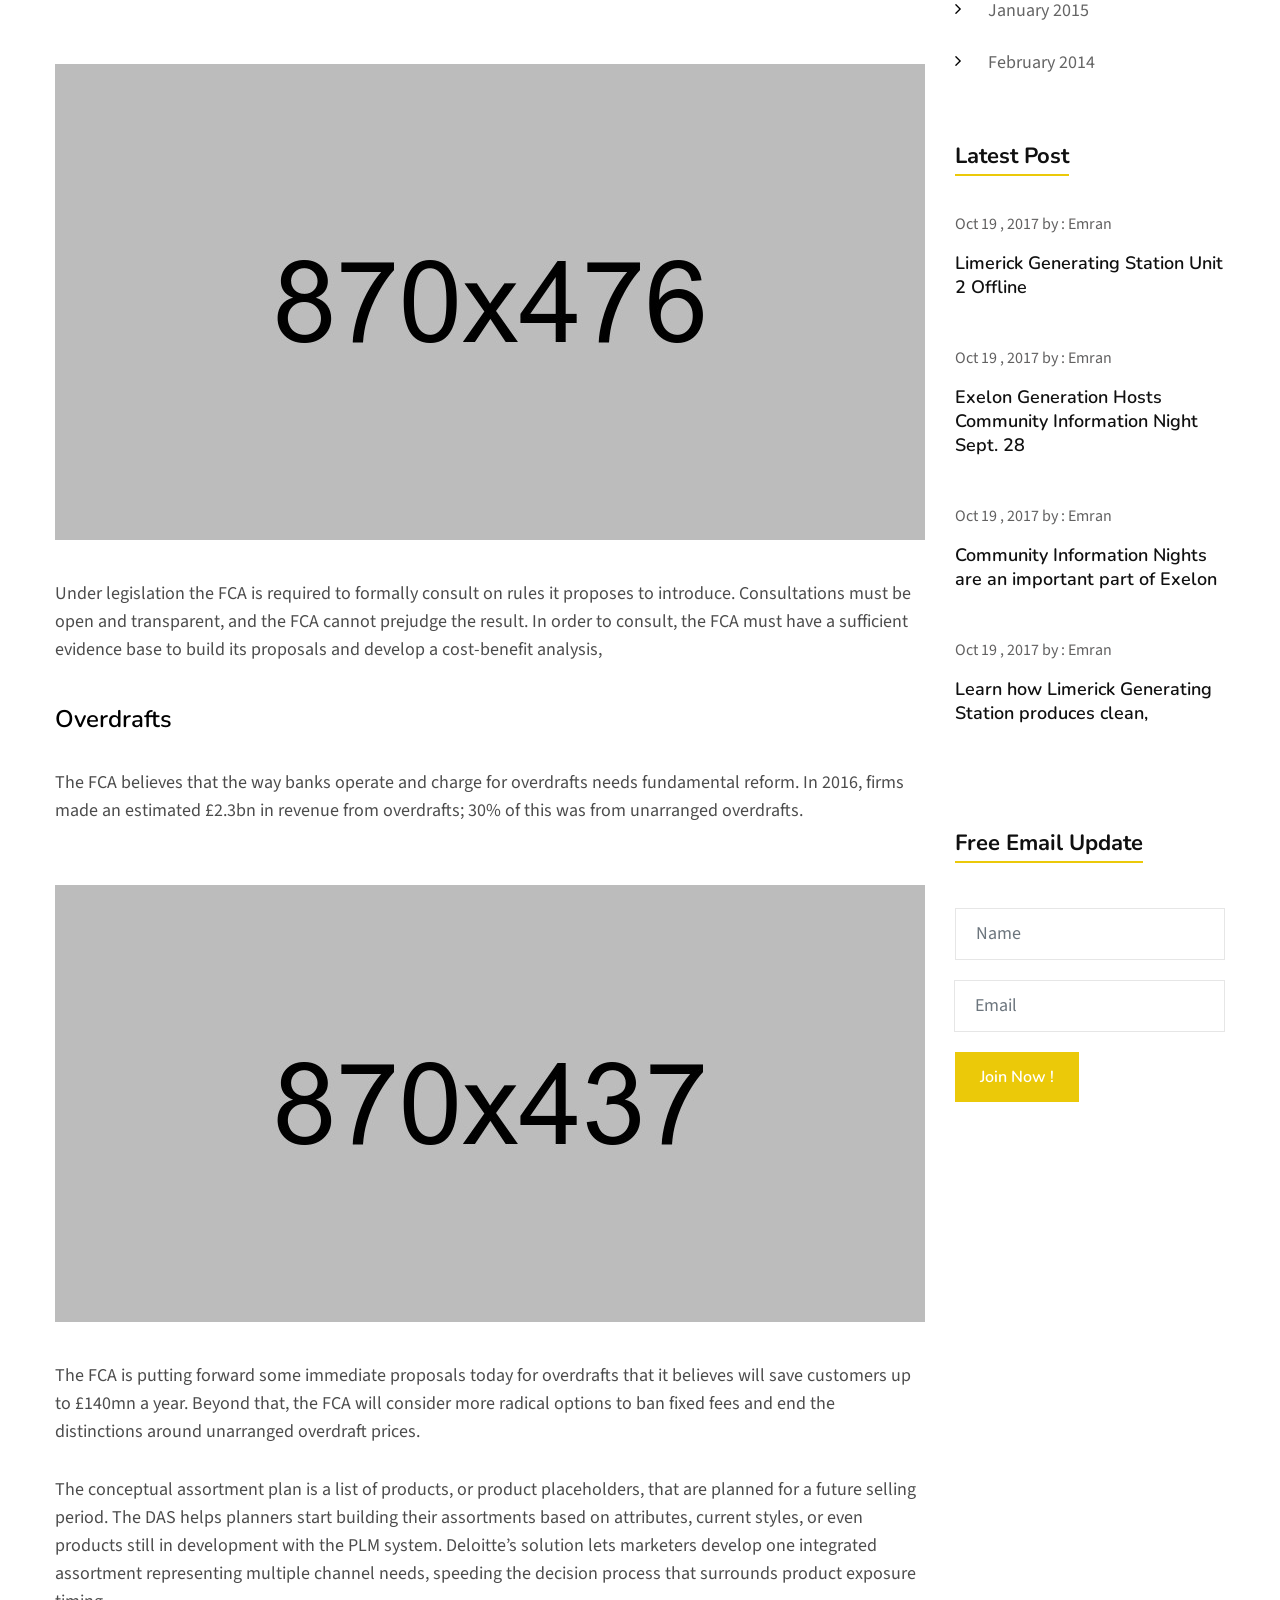
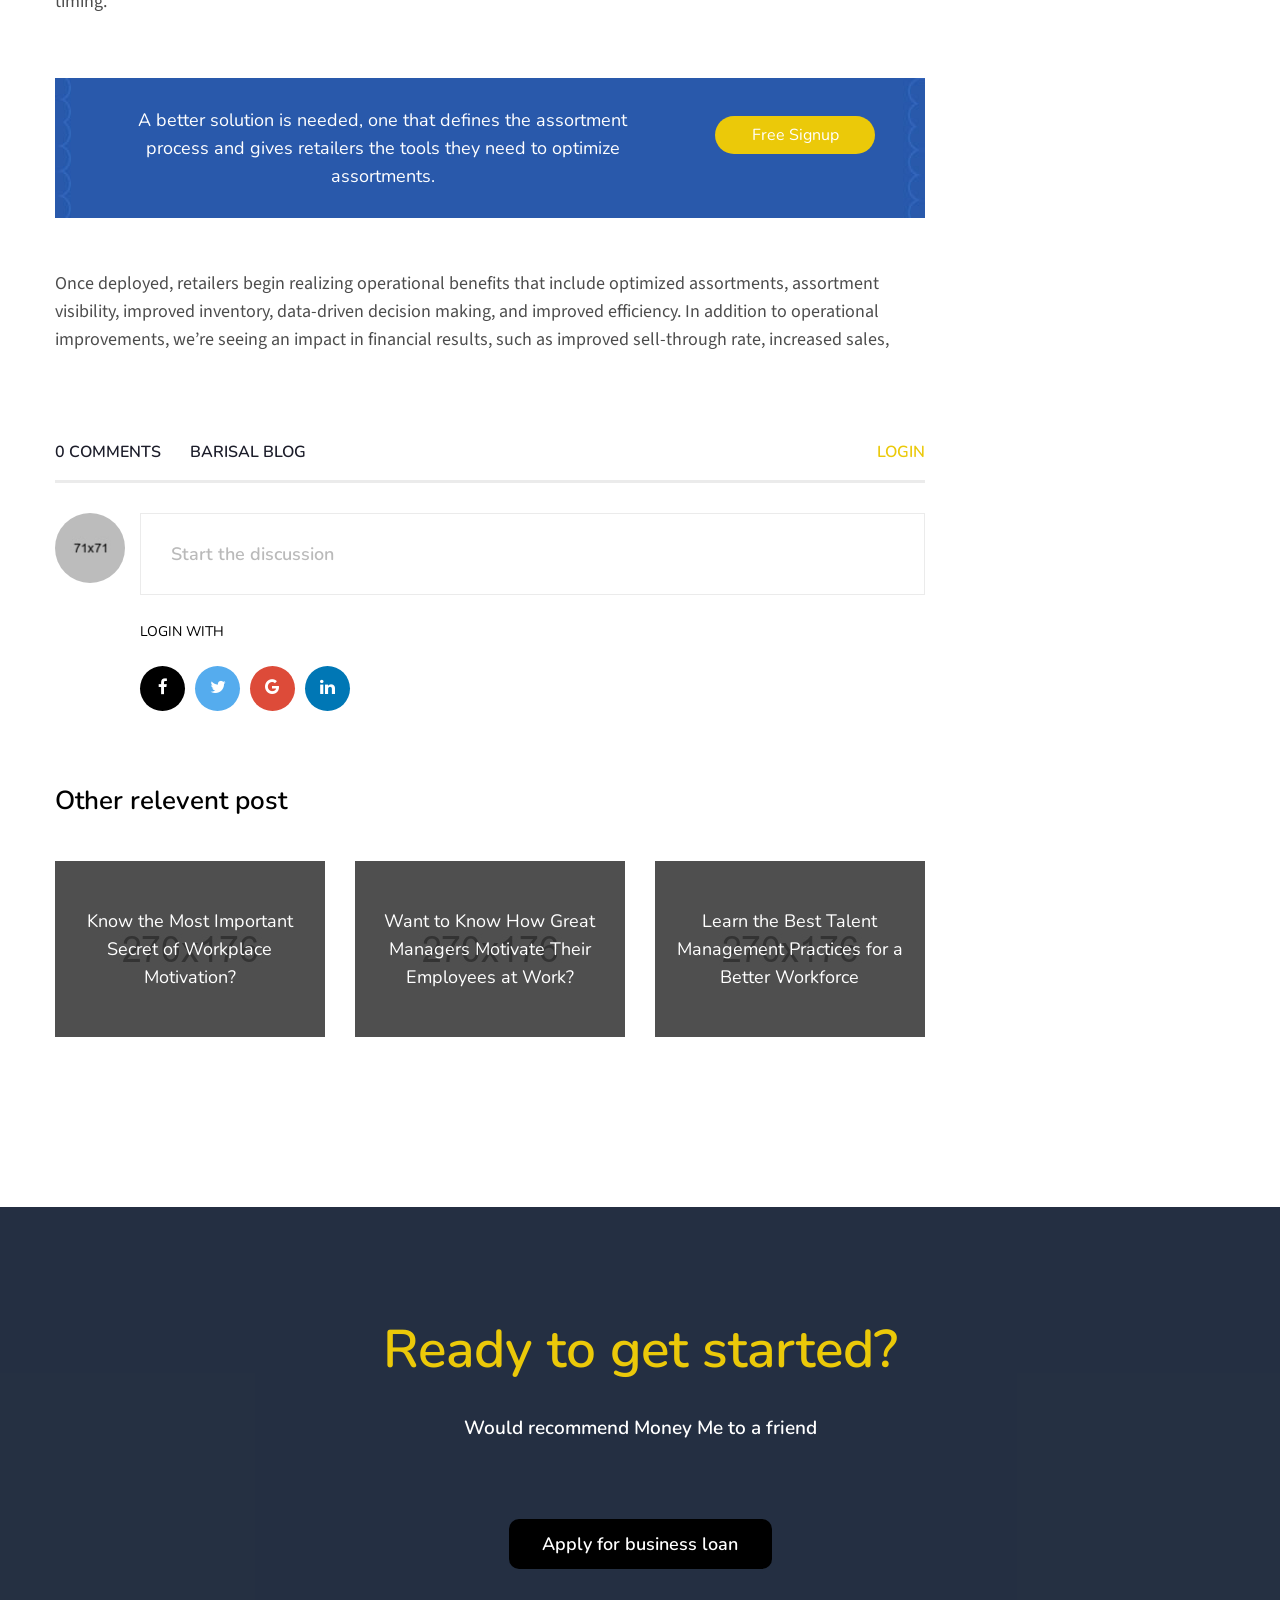
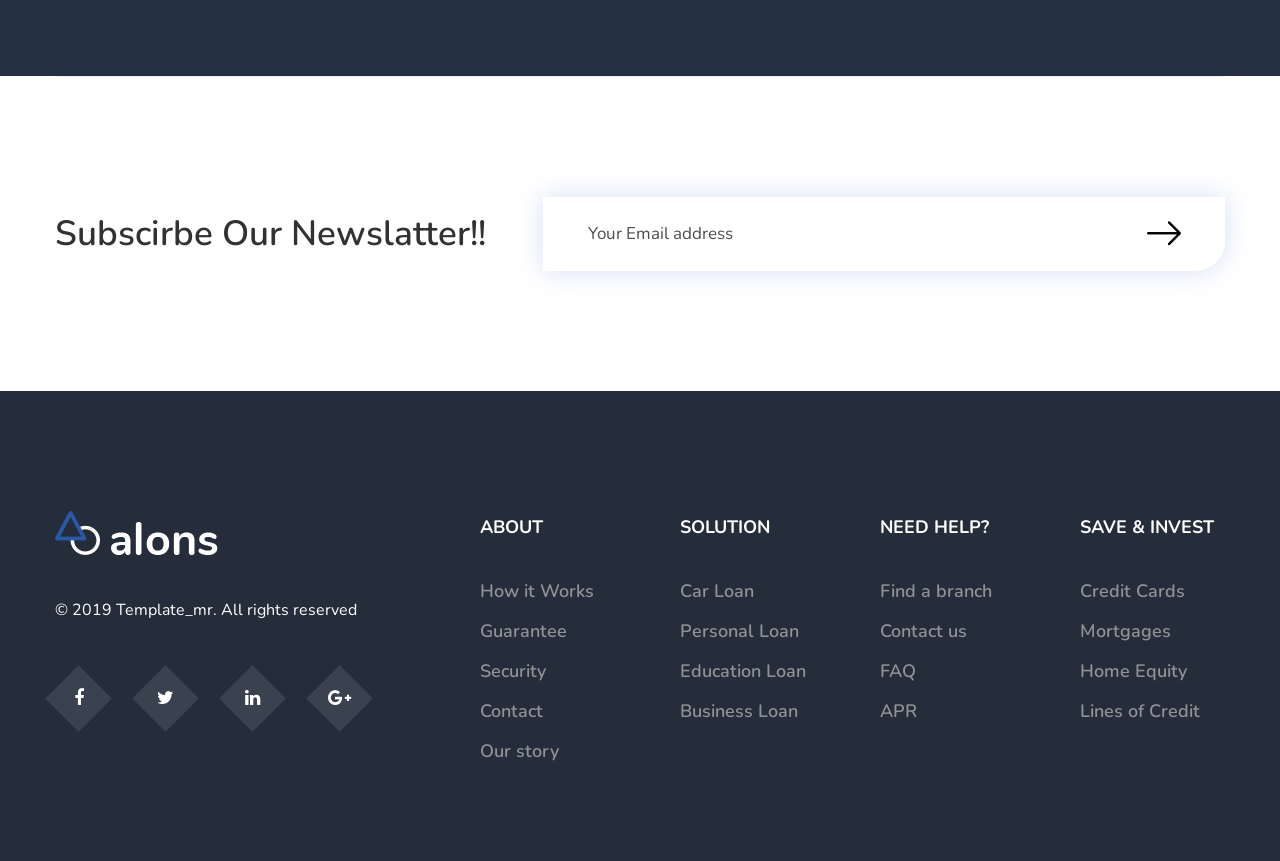
<file: blog-details.html>
<!DOCTYPE html>
<html lang="en">
<head>
    <meta charset="utf-8">
    <meta http-equiv="X-UA-Compatible" content="IE=edge">
    <meta name="viewport" content="width=device-width, initial-scale=1">

    <link rel="icon" href="images/favicon.png" type="image/x-icon" />
    <!-- Theme tittle -->
    <title>Alons | Perfect Business Consulting Html Template</title> 
    
    <!-- Theme style CSS -->      
    <link href="css/style.css" rel="stylesheet"> 

    <!-- HTML5 shim and Respond.js for IE8 support of HTML5 elements and media queries -->
    <!-- WARNING: Respond.js doesn't work if you view the page via file:// -->
    <!--[if lt IE 9]>
    <script src="https://oss.maxcdn.com/html5shiv/3.7.3/html5shiv.min.js"></script>
    <script src="https://oss.maxcdn.com/respond/1.4.2/respond.min.js"></script>
    <![endif]-->
</head>
<body> 

	<!-- Header Top Area -->
	<div class="header_top_area hta_2">
		<div class="container">
			<div class="header_top_inner row m-0">
				<ul class="top_menu col-lg-4 col-md-6 p-0">
					<li><a href="#" class="number"><small>Call us</small>029292162</a></li>
					<li><a href="#">Career</a></li> 
					<li><a href="#">Support</a></li>
				</ul>
				<div class="col-lg-5 text-center hidden-md">
					<a href="index.html" class="navbar-brand"><img src="images/logo.png" alt=""></a>
				</div>
				<div class="right_menu col-lg-3 col-md-6 p-0">
					<ul class="right_nav">
						<li><a href="#"><i class="fa fa-linkedin"></i></a></li>
						<li><a href="#"><i class="fa fa-facebook"></i></a></li>
						<li><a href="#"><i class="fa fa-google-plus"></i></a></li>
						<li><a href="#"><i class="fa fa-vine"></i></a></li>
						<li class="dropdown search_dropbown">
							<a class="nav-link dropdown-toggle" href="" role="button" data-toggle="dropdown" aria-expanded="false"><i class="fa fa-search"></i></a>
							<ul class="dropdown-menu">
								<li>
									<input type="text" placeholder="Search..">
									<span><i class="fa fa-search"></i></span>
								</li>
							</ul>
						</li>
					</ul>
				</div>
			</div>
		</div>
	</div>
	<!-- Header Top Area -->
    
    <!-- Header Area -->
    <header class="main_header_area mha_2"> 
       <div class="container">
            <div class="header_menu"> 
                <nav class="navbar navbar-expand-lg"> 
                    <a class="navbar-brand" href="index.html">
                        <img src="images/logo.png" alt="">
                        <img src="images/logo-2.png" alt="">
                    </a> 
                    <!-- Small Divice Menu-->
                    <button class="navbar-toggler" type="button" data-toggle="collapse" data-target=".navbar_supported"  aria-expanded="false" aria-label="Toggle navigation"> 
                        <i class="fa fa-bars" aria-hidden="true"></i>
                    </button>

                    <div class="collapse navbar-collapse navbar_supported">
                        <ul class="navbar-nav"> 
                            <li class="dropdown">
                                <a class="nav-link dropdown-toggle" href="" role="button" data-toggle="dropdown" aria-expanded="false">Home</a>
                                <ul class="dropdown-menu">
                                    <li><a href="index.html" class="active">Home Version 1</a></li>
                                    <li><a href="index-2.html">Home Version 2</a></li>  
                                </ul>
                            </li>
                            <li><a class="nav-link" href="about.html">About us</a></li>       
                            <li class="dropdown">
                                <a class="nav-link dropdown-toggle" href="" role="button" data-toggle="dropdown" aria-expanded="false">Services</a>
                                <ul class="dropdown-menu"> 
                                    <li><a href="services.html">Services v1</a></li> 
                                    <li><a href="services-2.html">Services v2</a></li> 
                                    <li><a href="services-details.html">Personal Loan </a></li> 
                                    <li><a href="services-details.html">Business Loan</a></li> 
                                    <li><a href="services-details.html">Home Loan </a></li> 
                                    <li><a href="services-details.html">Credit &amp; Debit Card</a></li>   
                                </ul>
                            </li>
                            <li class="dropdown">
                                <a class="nav-link dropdown-toggle" href="" role="button" data-toggle="dropdown" aria-expanded="false">Pages</a>
                                <ul class="dropdown-menu">  
                                    <li class="dropdown">
                                        <a class="nav-link dropdown-toggle" role="button" data-toggle="dropdown" aria-expanded="false">Portfolio</a>
                                        <ul class="dropdown-menu">
                                            <li><a href="portfolio.html">Portfolio v1</a></li>     
                                            <li><a href="portfolio-2.html">Portfolio v2</a></li>     
                                            <li><a href="portfolio-3.html">Portfolio v3</a></li>     
                                            <li><a href="portfolio-details.html">Portfolio Single</a></li>     
                                        </ul>
                                    </li> 
                                    <li><a href="how-it-work.html">How It Work</a></li> 
                                    <li><a href="testimonial.html">Testimonial</a></li>   
                                    <li><a href="team.html">Team</a></li>
                                    <li><a href="faq.html">Faq</a></li>     
                                </ul>
                            </li>   
                            <li class="dropdown">
                                <a class="nav-link dropdown-toggle" href="" role="button" data-toggle="dropdown" aria-expanded="false">Blog</a>
                                <ul class="dropdown-menu">
                                    <li><a href="blog.html">Blog</a></li>  
                                    <li><a href="blog-details.html">Blog details </a></li> 
                                </ul>
                            </li>     
                            <li><a href="contact.html">Contact us</a></li>   
                            <li class="apply_right"><a class="theme_btn" href="#">Apply Now</a></li>  
                        </ul>   
                    </div>
                </nav>  
           </div>
        </div>
    </header>
    <!-- Header Area -->   
        
    <!-- Banner Area --> 
    <section class="banner_area">
    	<div class="container">
    		<h6>News</h6>
    		<h2>News details</h2>
    		<ol class="breadcrumb">
                <li><a href="index.html">Home</a></li>     
                <li><a href="#">Blog</a></li>     
                <li><a href="blog-details.html" class="active">News details</a></li> 
            </ol>
    	</div>
    </section>
    <!-- Banner Area --> 
    
    <!-- Blog Area --> 
    <section class="blog_area">
        <div class="container">
            <div class="row">
                <div class="col-lg-9 blog_list">
					
                   <!-- Blog_Single --> 
                   <div class="blog_single">
                      <div class="blog_heding"> 
                           <h6>Finance <small>May 07, 2018</small></h6>
                           <h2>FCA announces new proposals to protect millions using overdrafts and high-cost credit</h2>
                            <a href="#" class="author"><img src="images/blog/author-1.jpg" alt="">John Steel</a>
                            <ul class="social_share">
                                <li><a href="#"><i class="fa fa-facebook"></i>3</a></li>
                                <li><a href="#"><i class="fa fa-twitter"></i>8</a></li>
                                <li><a href="#"><i class="fa fa-linkedin-square"></i>4</a></li>
                            </ul> 
                      </div>
                        <h3>The Financial Conduct Authority (FCA) is consulting </h3>
                        <p>These changes are wide-ranging and some specific proposals are being consulted on. In addition, the FCA will gather additional evidence and carry out further analysis before any formal decisions can be made on a number of other issues. Andrew Bailey, Chief Executive of the Financial Conduct Authority, said: “High-cost credit is used by over three million consumers in the UK, some of who are the most vulnerable in society. Today, we have proposed a significant package of reforms to ensure they are better protected including the possibility of a cap on rent-to-own</p>
                        <p class="h_p">“The proposals will benefit overdraft and high-cost credit users, rebalancing in the favour of the customer.</p>
                        <p>“Our immediate proposed changes will make overdraft costs more transparent and prevent people unintentionally dipping in to an overdraft in the first place. However, we believe more fundamental change is needed in the way banks charge customers for overdrafts. Given the size of the market our work here will be completed as part of our wider review into retail banking.”</p>
                        <p>By using the DAS to help transform the merchandizing process, CMOs can efficiently drive sales, improve margins, and fine-tune inventory levels. There are seven key decision points in development assortments, as shown below.</p>
                        <img src="images/blog/blog-single-1.jpg" alt="" class="single_img">
                        <p>Under legislation the FCA is required to formally consult on rules it proposes to introduce. Consultations must be open and transparent, and the FCA cannot prejudge the result. In order to consult, the FCA must have a sufficient evidence base to build its proposals and develop a cost-benefit analysis, </p>
                        <h3>Overdrafts</h3>
                        <p>The FCA believes that the way banks operate and charge for overdrafts needs fundamental reform. In 2016, firms made an estimated £2.3bn in revenue from overdrafts; 30% of this was from unarranged overdrafts.</p>
                        <img src="images/blog/blog-single-2.jpg" alt="" class="single_img">
                        <p>The FCA is putting forward some immediate proposals today for overdrafts that it believes will save customers up to £140mn a year. Beyond that, the FCA will consider more radical options to ban fixed fees and end the distinctions around unarranged overdraft prices.</p>
                        <p>The conceptual assortment plan is a list of products, or product placeholders, that are planned for a future selling period. The DAS helps planners start building their assortments based on attributes, current styles, or even products still in development with the PLM system. Deloitte’s solution lets marketers develop one integrated assortment representing multiple channel needs, speeding the decision process that surrounds product exposure timing.</p>
                        <div class="bg_text">
                            <p>A better solution is needed, one that defines the assortment process and gives retailers the tools they need to optimize assortments.</p>
                            <a href="#" class="theme_btn">Free Signup</a>
                        </div>
                        <p>Once deployed, retailers begin realizing operational benefits that include optimized assortments, assortment visibility, improved inventory, data-driven decision making, and improved efficiency. In addition to operational improvements, we’re seeing an impact in financial results, such as improved sell-through rate, increased sales,</p>
                        <div class="comments_area">
                            <h4>0 Comments <span>Barisal Blog</span><a href="#">login</a></h4>
                            <div class="media">
                                <img src="images/blog/author-2.jpg" alt="">
                                <div class="media-body">
                                    <input type="text" class="form-control" placeholder="Start the discussion">
                                    <h6>Login With</h6>
                                    <ul class="social_login">
                                        <li><a href="#"><i class="fa fa-facebook"></i></a></li>
                                        <li><a href="#" class="twitter"><i class="fa fa-twitter"></i></a></li>
                                        <li><a href="#" class="google"><i class="fa fa-google"></i></a></li>
                                        <li><a href="#" class="linkedin"><i class="fa fa-linkedin"></i></a></li>
                                    </ul>
                                </div>
                            </div>
                        </div>
                        <div class="relevent_post row">
                            <h3 class="col-12">Other relevent post </h3>
                            <div class="col-md-4 col-sm-6">
                                <div class="post_item">
									<img src="images/blog/relevent-post-1.jpg" alt=""> 
									<a href="#">Know the Most Important Secret of Workplace Motivation?</a>
                                </div>
                            </div>
                            <div class="col-md-4 col-sm-6">
                               <div class="post_item">
									<img src="images/blog/relevent-post-2.jpg" alt=""> 
									<a href="#">Want to Know How Great Managers Motivate Their Employees at Work?</a>
                               </div>
                            </div>
                            <div class="col-md-4 col-sm-6">
                               <div class="post_item">
									<img src="images/blog/relevent-post-3.jpg" alt=""> 
									<a href="#">Learn the Best Talent Management Practices for a Better Workforce</a>
                               </div>
                            </div>
                        </div>
                   </div>
                </div>
				<!-- Right Sidebar -->
                <div class="blog_rightsidebar col-lg-3"> 
                    <div class="input-group">
                        <input type="text" class="form-control" placeholder="Search">
                        <div class="input-group-append">
                            <span class="input-group-text"><i class="fa fa-search"></i></span>
                        </div>
                    </div>
                    <div class="categories">
                        <h3>Blog Categories</h3>
                        <ul class="categories_list">
                            <li><a href="#">Business</a></li> 
                            <li><a href="#">Creative Design</a></li> 
                            <li><a href="#">Agency</a></li> 
                            <li><a href="#">Photography</a></li>   
                            <li><a href="#">Science</a></li>  
                            <li><a href="#">Marketing</a></li>  
                            <li><a href="#">Keyword Research</a></li>  
                        </ul> 
                    </div> 
                    <div class="categories archives">
                        <h3>Archives</h3>
                        <ul class="categories_list">
                            <li><a href="#">February 2018</a></li> 
                            <li><a href="#">January 2017</a></li> 
                            <li><a href="#">February 2016</a></li> 
                            <li><a href="#">January 2015</a></li> 
                            <li><a href="#">February 2014</a></li>   
                        </ul>
                    </div> 
                    <div class="categories post_widget">
                        <h3>Latest Post</h3> 
                        <ul>
                            <li>
                             	<h6>Oct 19 , 2017  by : <a href="fb.com/emramkhan016">Emran</a></h6>
                            	<a href="blog-single.html" class="heding">Limerick Generating Station Unit 2 Offline</a>
							</li> 
                            <li>
                             	<h6>Oct 19 , 2017  by : <a href="fb.com/emramkhan016">Emran</a></h6>
                            	<a href="blog-single.html" class="heding">Exelon Generation Hosts Community Information Night Sept. 28</a>
							</li> 
                            <li>
                             	<h6>Oct 19 , 2017  by : <a href="fb.com/emramkhan016">Emran</a></h6>
                            	<a href="blog-single.html" class="heding">Community Information Nights are an important part of Exelon </a>
							</li>  
                            <li>
                             	<h6>Oct 19 , 2017  by : <a href="fb.com/emramkhan016">Emran</a></h6>
                            	<a href="blog-single.html" class="heding">Learn how Limerick Generating Station produces clean, </a>
							</li> 
                        </ul> 
                    </div> 
                    <div class="categories email_f">
                        <h3>Free Email Update</h3>  
						<div class="input-group">
							<input type="text" class="form-control" placeholder="Name"> 
							<input type="email" class="form-control" placeholder="Email"> 
							<button class="theme_btn">Join Now !</button>
						</div>
                    </div>  
                </div>
            </div>
        </div>
    </section> 
    <!-- Blog Area --> 
    
	<!-- Get started -->
	<section class="get_started_area">
		<div class="container">
			<h2>Ready to get started?</h2>
			<p>Would recommend Money Me to a friend</p>
			<a href="#" class="theme_btn">Apply for business loan </a>
		</div>
	</section>
	<!-- End get started -->
	
	<!-- Subscirbe_area -->
	<section class="subscirbe_area">
		<div class="container"> 
			<div class="row subscirbe_inner">
				<h2 class="col-lg-5">Subscirbe Our Newslatter!!</h2>
				<div class="input-group col-lg-7">
					<input type="email" class="form-control" placeholder="Your Email address">
					<div class="input-group-prepend">
						<span class="input-group-text"><i class="flaticon-right-arrow"></i></span>
					</div>
				</div>
			</div>
		</div>
	</section>
	<!-- End subscirbe_area -->
	
    <!-- Footer Area -->  
    <footer class="footer_area fa_2">
        <div class="container">
            <div class="footer_inner row"> 
                <div class="col-xl-4 col-md-5 col-sm-7 footer_logo wow fadeIn">
                    <a href="index.html"><img src="images/footer-logo.png" alt=""></a>  
                    <p>© 2019 <a href="#">Template_mr</a>. All rights reserved</p> 
                    <ul class="footer_social">
                    	<li><a href="#"></a></li>
                    	<li><a href="#"></a></li>
                    	<li><a href="#"></a></li>
                    	<li><a href="#"></a></li>
                    </ul>
                </div> 
                <div class="footer_widget col-xl-2 col-md-4 col-sm-5 wow fadeIn" data-wow-delay="0.2s">
                    <h4>About</h4>
                    <ul class="footer_nav"> 
						<li><a href="#">How it Works</a></li>
						<li><a href="#">Guarantee</a></li>
						<li><a href="#">Security</a></li>
						<li><a href="contact.html">Contact</a></li>
						<li><a href="#">Our story</a></li> 
                    </ul>
                </div>  
                <div class="footer_widget col-xl-2  col-md-3 col-sm-4 wow fadeIn" data-wow-delay="0.4s">
                    <h4>Solution</h4>
                    <ul class="footer_nav">  
						<li><a href="#">Car Loan</a></li> 
						<li><a href="#">Personal Loan</a></li> 
						<li><a href="#">Education Loan</a></li> 
						<li><a href="#">Business Loan</a></li>  
                    </ul>
                </div> 
                <div class="footer_widget col-xl-2  col-md-5 col-sm-4 wow fadeIn" data-wow-delay="0.6s">
                    <h4>Need help?</h4>
                    <ul class="footer_nav">   
						<li><a href="#">Find a branch</a></li>    
						<li><a href="contact.html">Contact us</a></li>    
						<li><a href="faq.html">FAQ</a></li>    
						<li><a href="#">APR</a></li>    
                    </ul>
                </div> 
                <div class="footer_widget col-xl-2  col-md-4 col-sm-4 wow fadeIn" data-wow-delay="0.8s">
                    <h4>Save &amp; Invest </h4>
                    <ul class="footer_nav">   
						<li><a href="#">Credit Cards</a></li>  
						<li><a href="#">Mortgages</a></li>  
						<li><a href="#">Home Equity</a></li>  
						<li><a href="#">Lines of Credit</a></li>  
                    </ul>
                </div>  
            </div>
        </div>  
    </footer>
    <!-- End Footer Area -->   
    
    <!-- Scroll Top Button -->
    <button class="scroll-top">
        <i class="fa fa-angle-double-up"></i>
    </button>
    
    <!-- Preloader -->  
    <div class="preloader"></div> 
    
    <!-- jQuery v3.3.1 -->
    <script src="js/jquery-3.3.1.min.js"></script> 
    <!-- Bootstrap v4.0.0 -->
    <script src="js/popper.min.js"></script>
    <script src="js/bootstrap.min.js"></script>  
    <!-- Extra Plugin -->
    <script src="vendors/animate-css/wow.min.js"></script> 
    <!-- Theme js / Custom js -->
    <script src="js/theme.js"></script>
</body>
</html>
</file>
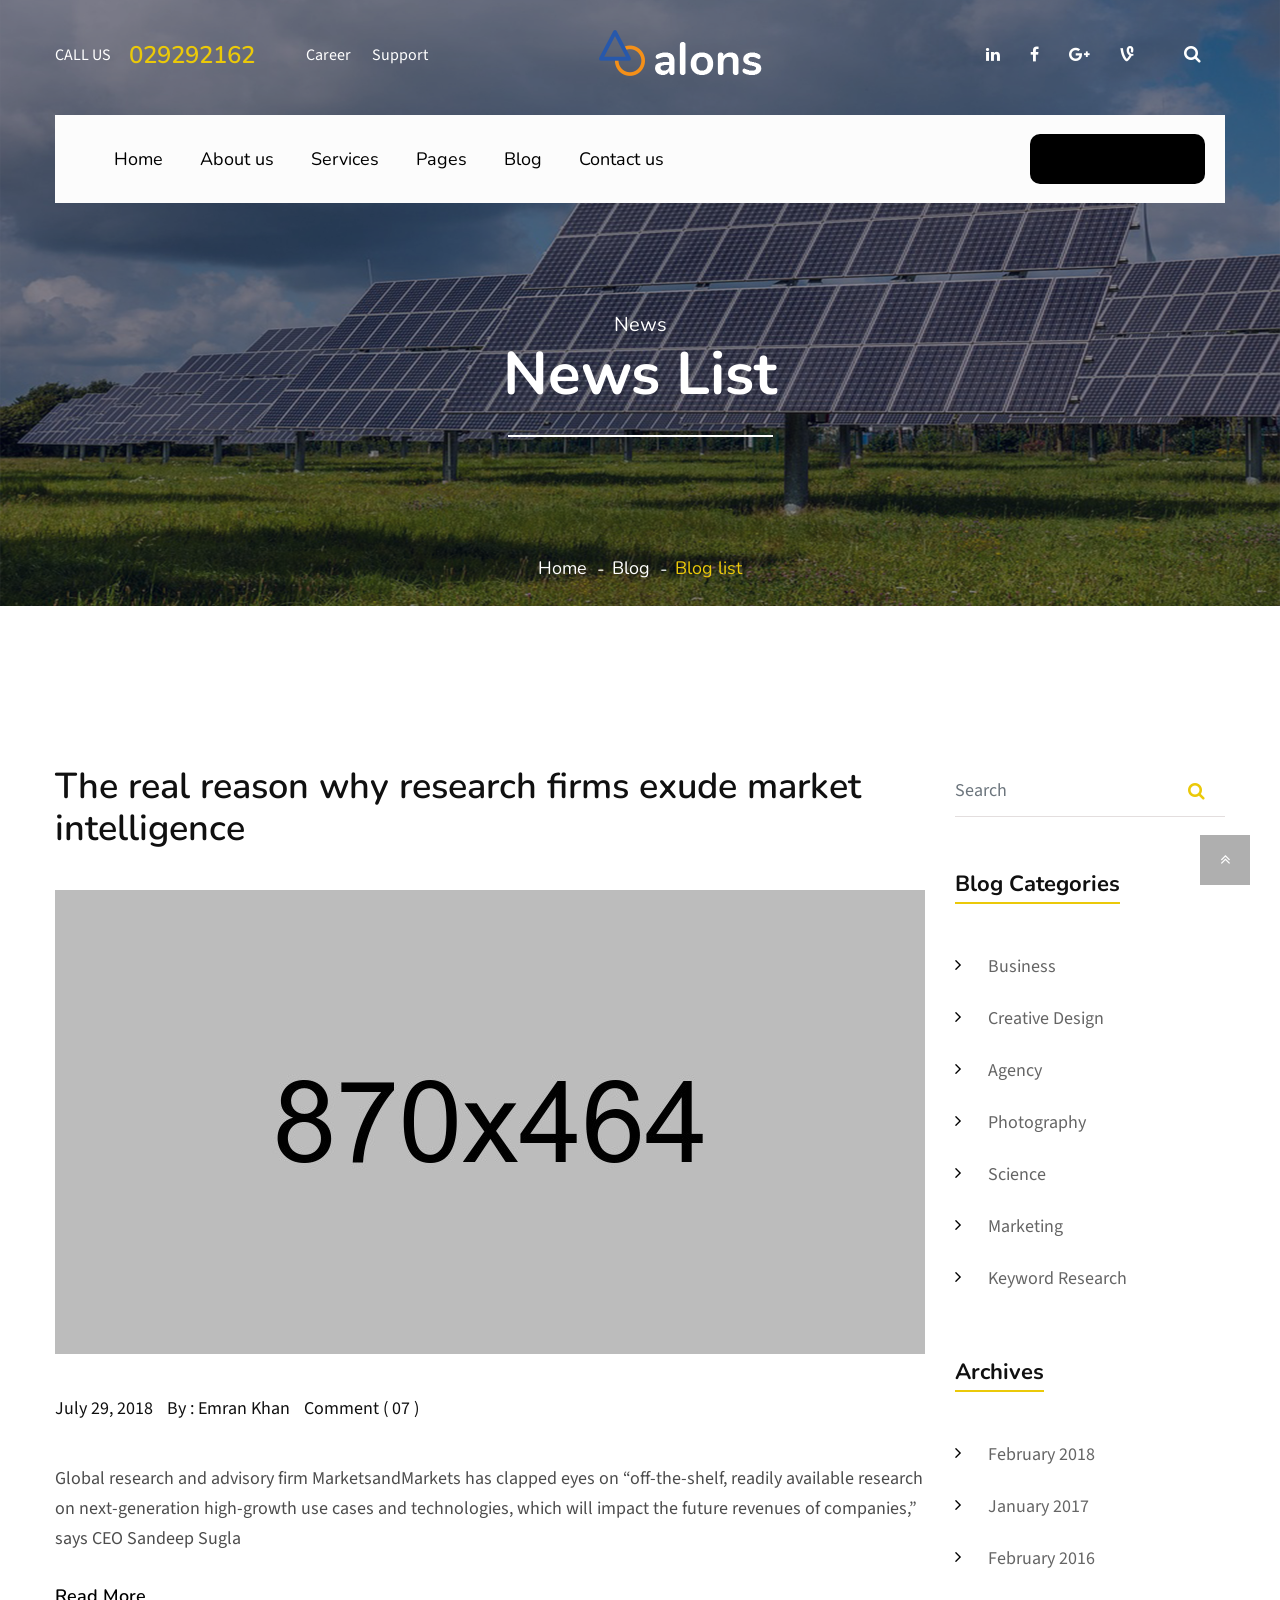
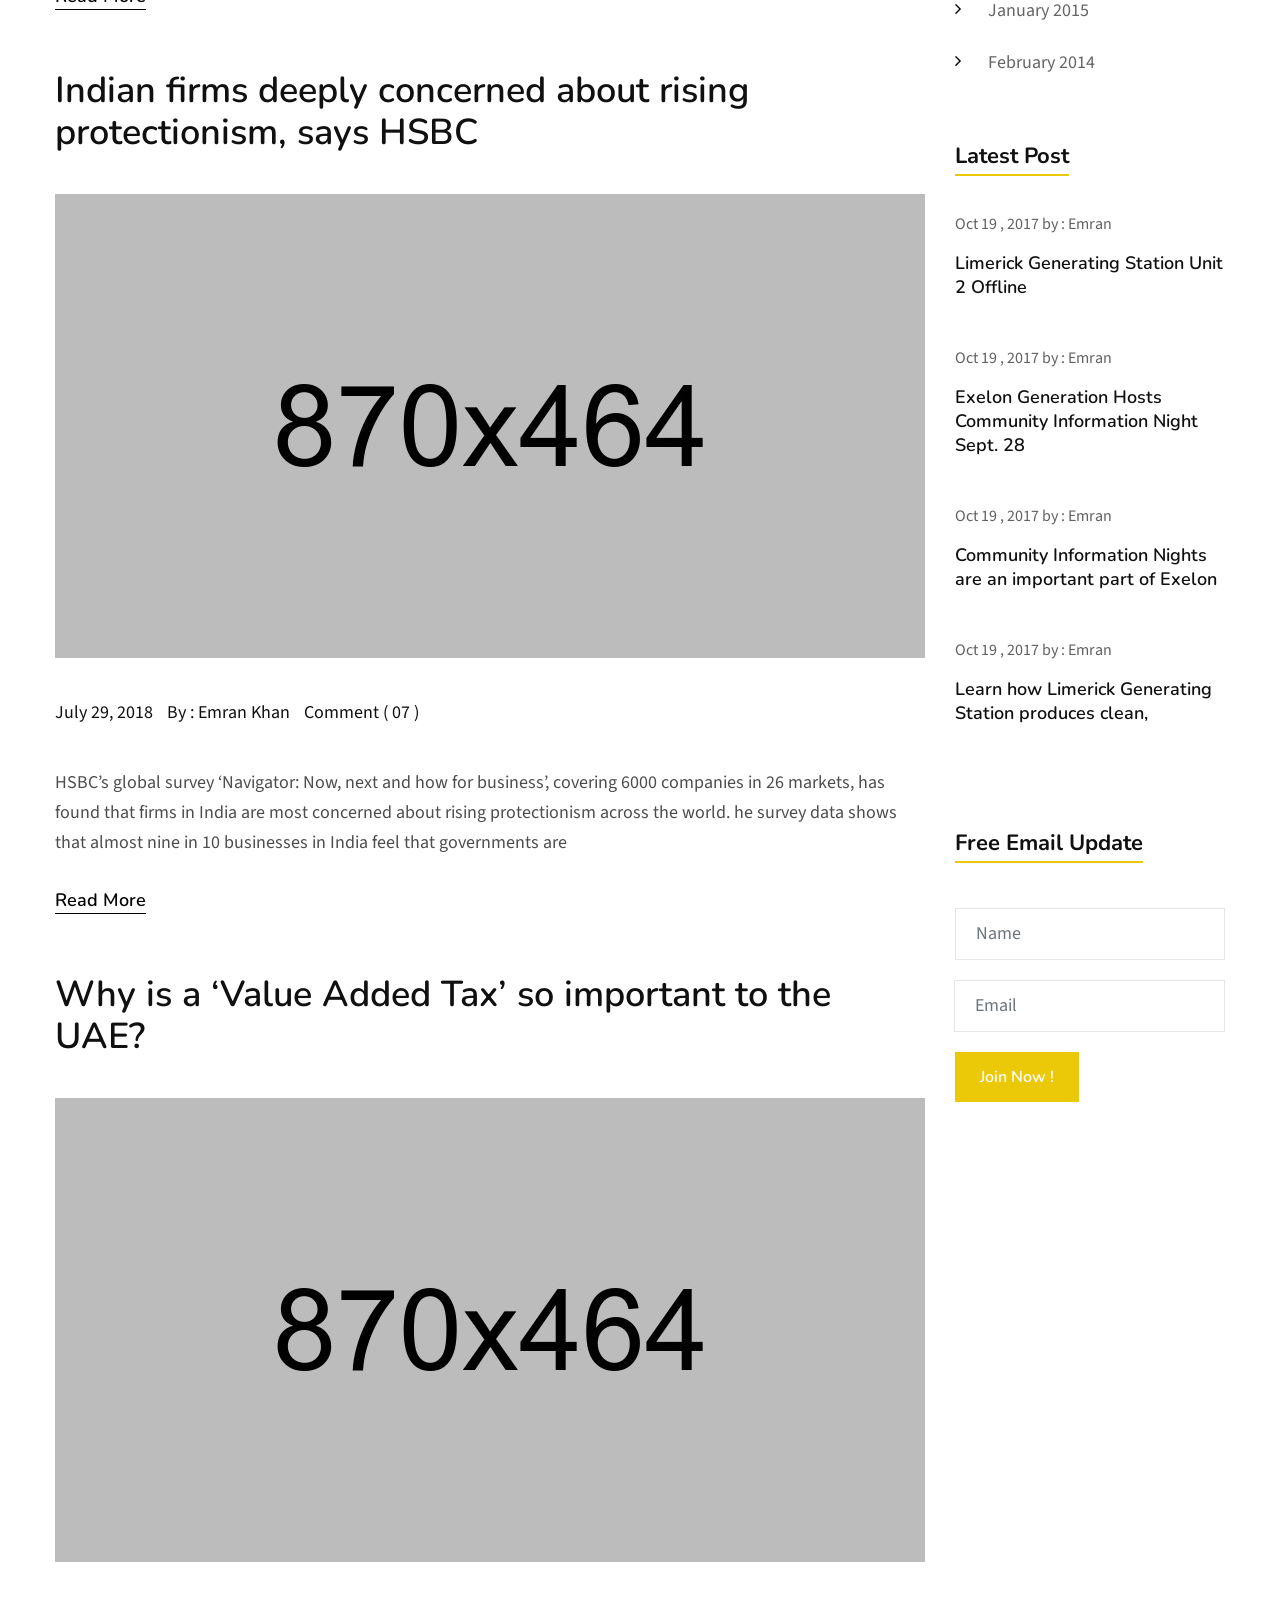
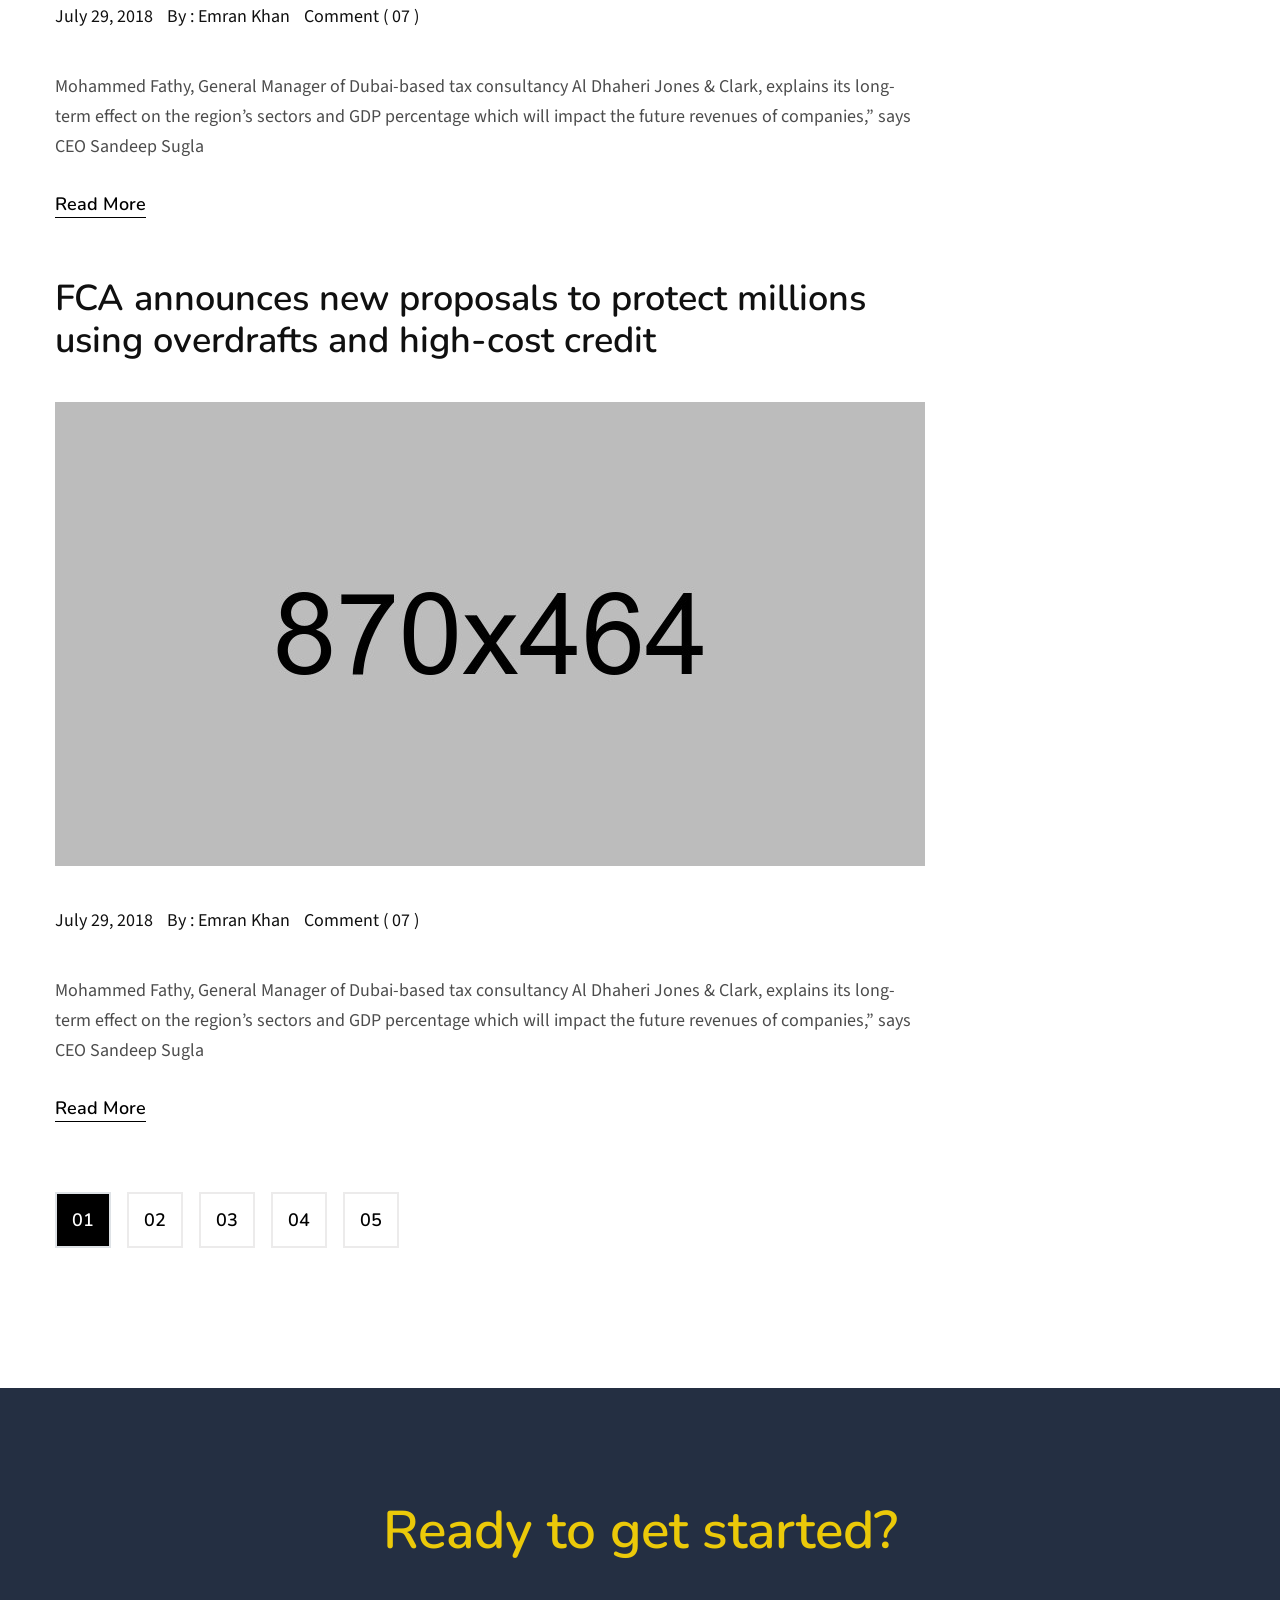
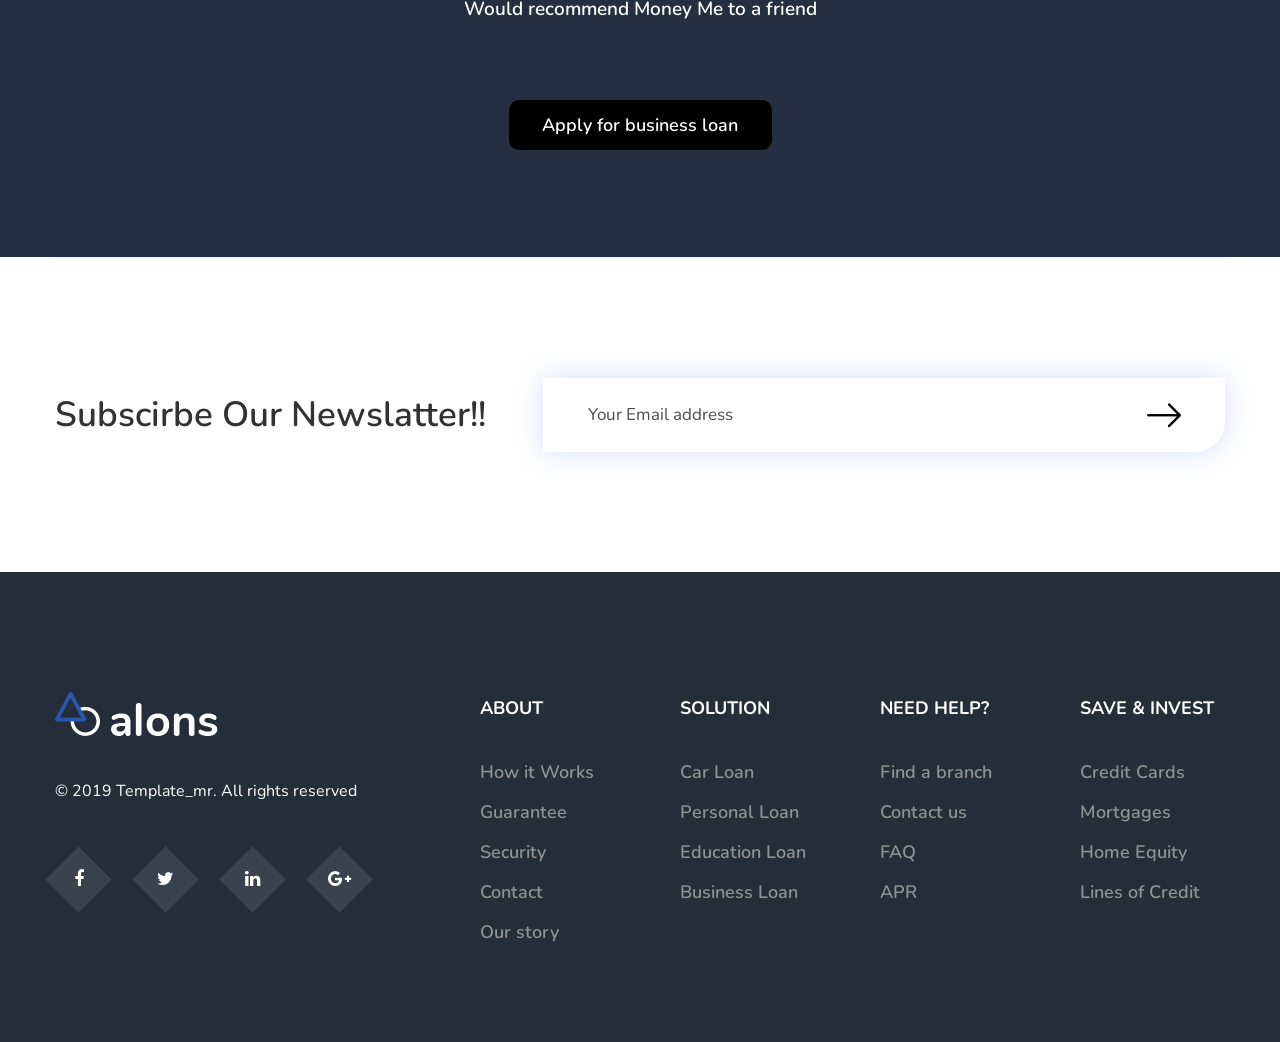
<file: blog.html>
<!DOCTYPE html>
<html lang="en">
<head>
    <meta charset="utf-8">
    <meta http-equiv="X-UA-Compatible" content="IE=edge">
    <meta name="viewport" content="width=device-width, initial-scale=1">

    <link rel="icon" href="images/favicon.png" type="image/x-icon" />
    <!-- Theme tittle -->
    <title>Alons | Perfect Business Consulting Html Template</title> 
    
    <!-- Theme style CSS -->      
    <link href="css/style.css" rel="stylesheet"> 

    <!-- HTML5 shim and Respond.js for IE8 support of HTML5 elements and media queries -->
    <!-- WARNING: Respond.js doesn't work if you view the page via file:// -->
    <!--[if lt IE 9]>
    <script src="https://oss.maxcdn.com/html5shiv/3.7.3/html5shiv.min.js"></script>
    <script src="https://oss.maxcdn.com/respond/1.4.2/respond.min.js"></script>
    <![endif]-->
</head>
<body> 

	<!-- Header Top Area -->
	<div class="header_top_area hta_2">
		<div class="container">
			<div class="header_top_inner row m-0">
				<ul class="top_menu col-lg-4 col-md-6 p-0">
					<li><a href="#" class="number"><small>Call us</small>029292162</a></li>
					<li><a href="#">Career</a></li> 
					<li><a href="#">Support</a></li>
				</ul>
				<div class="col-lg-5 text-center hidden-md">
					<a href="index.html" class="navbar-brand"><img src="images/logo.png" alt=""></a>
				</div>
				<div class="right_menu col-lg-3 col-md-6 p-0">
					<ul class="right_nav">
						<li><a href="#"><i class="fa fa-linkedin"></i></a></li>
						<li><a href="#"><i class="fa fa-facebook"></i></a></li>
						<li><a href="#"><i class="fa fa-google-plus"></i></a></li>
						<li><a href="#"><i class="fa fa-vine"></i></a></li>
						<li class="dropdown search_dropbown">
							<a class="nav-link dropdown-toggle" href="" role="button" data-toggle="dropdown" aria-expanded="false"><i class="fa fa-search"></i></a>
							<ul class="dropdown-menu">
								<li>
									<input type="text" placeholder="Search..">
									<span><i class="fa fa-search"></i></span>
								</li>
							</ul>
						</li>
					</ul>
				</div>
			</div>
		</div>
	</div>
	<!-- Header Top Area -->
    
    <!-- Header Area -->
    <header class="main_header_area mha_2"> 
       <div class="container">
            <div class="header_menu"> 
                <nav class="navbar navbar-expand-lg"> 
                    <a class="navbar-brand" href="index.html">
                        <img src="images/logo.png" alt="">
                        <img src="images/logo-2.png" alt="">
                    </a> 
                    <!-- Small Divice Menu-->
                    <button class="navbar-toggler" type="button" data-toggle="collapse" data-target=".navbar_supported"  aria-expanded="false" aria-label="Toggle navigation"> 
                        <i class="fa fa-bars" aria-hidden="true"></i>
                    </button>

                    <div class="collapse navbar-collapse navbar_supported">
                        <ul class="navbar-nav"> 
                            <li class="dropdown">
                                <a class="nav-link dropdown-toggle" href="" role="button" data-toggle="dropdown" aria-expanded="false">Home</a>
                                <ul class="dropdown-menu">
                                    <li><a href="index.html" class="active">Home Version 1</a></li>
                                    <li><a href="index-2.html">Home Version 2</a></li>  
                                </ul>
                            </li>
                            <li><a class="nav-link" href="about.html">About us</a></li>       
                            <li class="dropdown">
                                <a class="nav-link dropdown-toggle" href="" role="button" data-toggle="dropdown" aria-expanded="false">Services</a>
                                <ul class="dropdown-menu"> 
                                    <li><a href="services.html">Services v1</a></li> 
                                    <li><a href="services-2.html">Services v2</a></li> 
                                    <li><a href="services-details.html">Personal Loan </a></li> 
                                    <li><a href="services-details.html">Business Loan</a></li> 
                                    <li><a href="services-details.html">Home Loan </a></li> 
                                    <li><a href="services-details.html">Credit &amp; Debit Card</a></li>   
                                </ul>
                            </li>
                            <li class="dropdown">
                                <a class="nav-link dropdown-toggle" href="" role="button" data-toggle="dropdown" aria-expanded="false">Pages</a>
                                <ul class="dropdown-menu">  
                                    <li class="dropdown">
                                        <a class="nav-link dropdown-toggle" role="button" data-toggle="dropdown" aria-expanded="false">Portfolio</a>
                                        <ul class="dropdown-menu">
                                            <li><a href="portfolio.html">Portfolio v1</a></li>     
                                            <li><a href="portfolio-2.html">Portfolio v2</a></li>     
                                            <li><a href="portfolio-3.html">Portfolio v3</a></li>     
                                            <li><a href="portfolio-details.html">Portfolio Single</a></li>     
                                        </ul>
                                    </li> 
                                    <li><a href="how-it-work.html">How It Work</a></li> 
                                    <li><a href="testimonial.html">Testimonial</a></li>   
                                    <li><a href="team.html">Team</a></li>
                                    <li><a href="faq.html">Faq</a></li>     
                                </ul>
                            </li>   
                            <li class="dropdown">
                                <a class="nav-link dropdown-toggle" href="" role="button" data-toggle="dropdown" aria-expanded="false">Blog</a>
                                <ul class="dropdown-menu">
                                    <li><a href="blog.html">Blog</a></li>  
                                    <li><a href="blog-details.html">Blog details </a></li> 
                                </ul>
                            </li>     
                            <li><a href="contact.html">Contact us</a></li>   
                            <li class="apply_right"><a class="theme_btn" href="#">Apply Now</a></li>  
                        </ul>   
                    </div>
                </nav>  
           </div>
        </div>
    </header>
    <!-- Header Area -->   
        
    <!-- Banner Area --> 
    <section class="banner_area">
    	<div class="container">
    		<h6>News</h6>
    		<h2>News List</h2>
    		<ol class="breadcrumb">
                <li><a href="index.html">Home</a></li>     
                <li><a href="#">Blog</a></li>     
                <li><a href="blog.html" class="active">Blog list</a></li> 
            </ol>
    	</div>
    </section>
    <!-- Banner Area --> 
    
    <!-- Blog Area --> 
    <section class="blog_area">
        <div class="container">
            <div class="row">
                <div class="col-lg-9 blog_list">
					<!--  blog_items-->
                    <div class="blog_items">
                        <a href="blog-details.html" class="blog_heding m-0">The real reason why research firms exude market intelligence</a>
                        <img src="images/blog/blog-1.jpg" alt="">
                        <h6>July 29, 2018  <a href="#">By  : Emran Khan</a>  Comment  ( 07 )</h6>
                        <p>Global research and advisory firm MarketsandMarkets has clapped eyes on “off-the-shelf, readily available research on next-generation high-growth use cases and technologies, which will impact the future revenues of companies,” says CEO Sandeep Sugla</p>
                        <a href="blog-details.html" class="read_more">Read More</a>
                    </div> 
					<!--  blog_items-->
                    <div class="blog_items">
                        <a href="blog-details.html" class="blog_heding">Indian firms deeply concerned about rising protectionism, says HSBC</a>
                        <img src="images/blog/blog-2.jpg" alt="">
                        <h6>July 29, 2018  <a href="#">By  : Emran Khan</a>  Comment  ( 07 )</h6>
                        <p>HSBC’s global survey ‘Navigator: Now, next and how for business’, covering 6000 companies in 26 markets, has found that firms in India are most concerned about rising protectionism across the world. he survey data shows that almost nine in 10 businesses in India feel that governments are</p>
                        <a href="blog-details.html" class="read_more">Read More</a>
                    </div> 
					<!--  blog_items-->
                    <div class="blog_items">
                        <a href="blog-details.html" class="blog_heding">Why is a ‘Value Added Tax’ so important to the UAE?</a>
                        <img src="images/blog/blog-3.jpg" alt="">
                        <h6>July 29, 2018  <a href="#">By  : Emran Khan</a>  Comment  ( 07 )</h6>
                        <p>Mohammed Fathy, General Manager of Dubai-based tax consultancy Al Dhaheri Jones & Clark, explains its long-term effect on the region’s sectors and GDP percentage  which will impact the future revenues of companies,” says CEO Sandeep Sugla</p>
                        <a href="blog-details.html" class="read_more">Read More</a>
                    </div>  
					<!--  blog_items-->
                    <div class="blog_items">
                        <a href="blog-details.html" class="blog_heding">FCA announces new proposals to protect millions using overdrafts and high-cost credit</a>
                        <img src="images/blog/blog-4.jpg" alt="">
                        <h6>July 29, 2018  <a href="#">By  : Emran Khan</a>  Comment  ( 07 )</h6>
                        <p>Mohammed Fathy, General Manager of Dubai-based tax consultancy Al Dhaheri Jones & Clark, explains its long-term effect on the region’s sectors and GDP percentage  which will impact the future revenues of companies,” says CEO Sandeep Sugla</p>
                        <a href="blog-details.html" class="read_more">Read More</a>
                    </div> 
                    <nav class="pagination_area">
                        <ul class="pagination">
                            <li class="page-item disabled"><a class="page-link active" href="#" tabindex="-1">01</a></li>
                            <li class="page-item"><a class="page-link" href="#">02</a></li>
                            <li class="page-item"><a class="page-link" href="#">03</a></li>
                            <li class="page-item"><a class="page-link" href="#">04</a></li> 
                            <li class="page-item"><a class="page-link" href="#">05</a></li> 
                        </ul>
                    </nav>
                </div>
				<!-- Right Sidebar -->
                <div class="blog_rightsidebar col-lg-3"> 
                    <div class="input-group">
                        <input type="text" class="form-control" placeholder="Search">
                        <div class="input-group-append">
                            <span class="input-group-text"><i class="fa fa-search"></i></span>
                        </div>
                    </div>
                    <div class="categories">
                        <h3>Blog Categories</h3>
                        <ul class="categories_list">
                            <li><a href="#">Business</a></li> 
                            <li><a href="#">Creative Design</a></li> 
                            <li><a href="#">Agency</a></li> 
                            <li><a href="#">Photography</a></li>   
                            <li><a href="#">Science</a></li>  
                            <li><a href="#">Marketing</a></li>  
                            <li><a href="#">Keyword Research</a></li>  
                        </ul> 
                    </div> 
                    <div class="categories archives">
                        <h3>Archives</h3>
                        <ul class="categories_list">
                            <li><a href="#">February 2018</a></li> 
                            <li><a href="#">January 2017</a></li> 
                            <li><a href="#">February 2016</a></li> 
                            <li><a href="#">January 2015</a></li> 
                            <li><a href="#">February 2014</a></li>   
                        </ul>
                    </div> 
                    <div class="categories post_widget">
                        <h3>Latest Post</h3> 
                        <ul>
                            <li>
                             	<h6>Oct 19 , 2017  by : <a href="fb.com/emramkhan016">Emran</a></h6>
                            	<a href="blog-single.html" class="heding">Limerick Generating Station Unit 2 Offline</a>
							</li> 
                            <li>
                             	<h6>Oct 19 , 2017  by : <a href="fb.com/emramkhan016">Emran</a></h6>
                            	<a href="blog-single.html" class="heding">Exelon Generation Hosts Community Information Night Sept. 28</a>
							</li> 
                            <li>
                             	<h6>Oct 19 , 2017  by : <a href="fb.com/emramkhan016">Emran</a></h6>
                            	<a href="blog-single.html" class="heding">Community Information Nights are an important part of Exelon </a>
							</li>  
                            <li>
                             	<h6>Oct 19 , 2017  by : <a href="fb.com/emramkhan016">Emran</a></h6>
                            	<a href="blog-single.html" class="heding">Learn how Limerick Generating Station produces clean, </a>
							</li> 
                        </ul> 
                    </div> 
                    <div class="categories email_f">
                        <h3>Free Email Update</h3>  
						<div class="input-group">
							<input type="text" class="form-control" placeholder="Name"> 
							<input type="email" class="form-control" placeholder="Email"> 
							<button class="theme_btn">Join Now !</button>
						</div>
                    </div>  
                </div>
            </div>
        </div>
    </section> 
    <!-- Blog Area --> 
    
	<!-- Get started -->
	<section class="get_started_area">
		<div class="container">
			<h2>Ready to get started?</h2>
			<p>Would recommend Money Me to a friend</p>
			<a href="#" class="theme_btn">Apply for business loan </a>
		</div>
	</section>
	<!-- End get started -->
	
	<!-- Subscirbe_area -->
	<section class="subscirbe_area">
		<div class="container"> 
			<div class="row subscirbe_inner">
				<h2 class="col-lg-5">Subscirbe Our Newslatter!!</h2>
				<div class="input-group col-lg-7">
					<input type="email" class="form-control" placeholder="Your Email address">
					<div class="input-group-prepend">
						<span class="input-group-text"><i class="flaticon-right-arrow"></i></span>
					</div>
				</div>
			</div>
		</div>
	</section>
	<!-- End subscirbe_area -->
	
    <!-- Footer Area -->  
    <footer class="footer_area fa_2">
        <div class="container">
            <div class="footer_inner row"> 
                <div class="col-xl-4 col-md-5 col-sm-7 footer_logo wow fadeIn">
                    <a href="index.html"><img src="images/footer-logo.png" alt=""></a>  
                    <p>© 2019 <a href="#">Template_mr</a>. All rights reserved</p> 
                    <ul class="footer_social">
                    	<li><a href="#"></a></li>
                    	<li><a href="#"></a></li>
                    	<li><a href="#"></a></li>
                    	<li><a href="#"></a></li>
                    </ul>
                </div> 
                <div class="footer_widget col-xl-2 col-md-4 col-sm-5 wow fadeIn" data-wow-delay="0.2s">
                    <h4>About</h4>
                    <ul class="footer_nav"> 
						<li><a href="#">How it Works</a></li>
						<li><a href="#">Guarantee</a></li>
						<li><a href="#">Security</a></li>
						<li><a href="contact.html">Contact</a></li>
						<li><a href="#">Our story</a></li> 
                    </ul>
                </div>  
                <div class="footer_widget col-xl-2  col-md-3 col-sm-4 wow fadeIn" data-wow-delay="0.4s">
                    <h4>Solution</h4>
                    <ul class="footer_nav">  
						<li><a href="#">Car Loan</a></li> 
						<li><a href="#">Personal Loan</a></li> 
						<li><a href="#">Education Loan</a></li> 
						<li><a href="#">Business Loan</a></li>  
                    </ul>
                </div> 
                <div class="footer_widget col-xl-2  col-md-5 col-sm-4 wow fadeIn" data-wow-delay="0.6s">
                    <h4>Need help?</h4>
                    <ul class="footer_nav">   
						<li><a href="#">Find a branch</a></li>    
						<li><a href="contact.html">Contact us</a></li>    
						<li><a href="faq.html">FAQ</a></li>    
						<li><a href="#">APR</a></li>    
                    </ul>
                </div> 
                <div class="footer_widget col-xl-2  col-md-4 col-sm-4 wow fadeIn" data-wow-delay="0.8s">
                    <h4>Save &amp; Invest </h4>
                    <ul class="footer_nav">   
						<li><a href="#">Credit Cards</a></li>  
						<li><a href="#">Mortgages</a></li>  
						<li><a href="#">Home Equity</a></li>  
						<li><a href="#">Lines of Credit</a></li>  
                    </ul>
                </div>  
            </div>
        </div>  
    </footer>
    <!-- End Footer Area -->   
    
    <!-- Scroll Top Button -->
    <button class="scroll-top">
        <i class="fa fa-angle-double-up"></i>
    </button>
    
    <!-- Preloader -->  
    <div class="preloader"></div> 
    
    <!-- jQuery v3.3.1 -->
    <script src="js/jquery-3.3.1.min.js"></script> 
    <!-- Bootstrap v4.0.0 -->
    <script src="js/popper.min.js"></script>
    <script src="js/bootstrap.min.js"></script>  
    <!-- Extra Plugin -->
    <script src="vendors/animate-css/wow.min.js"></script> 
    <!-- Theme js / Custom js -->
    <script src="js/theme.js"></script>
</body>
</html>
</file>
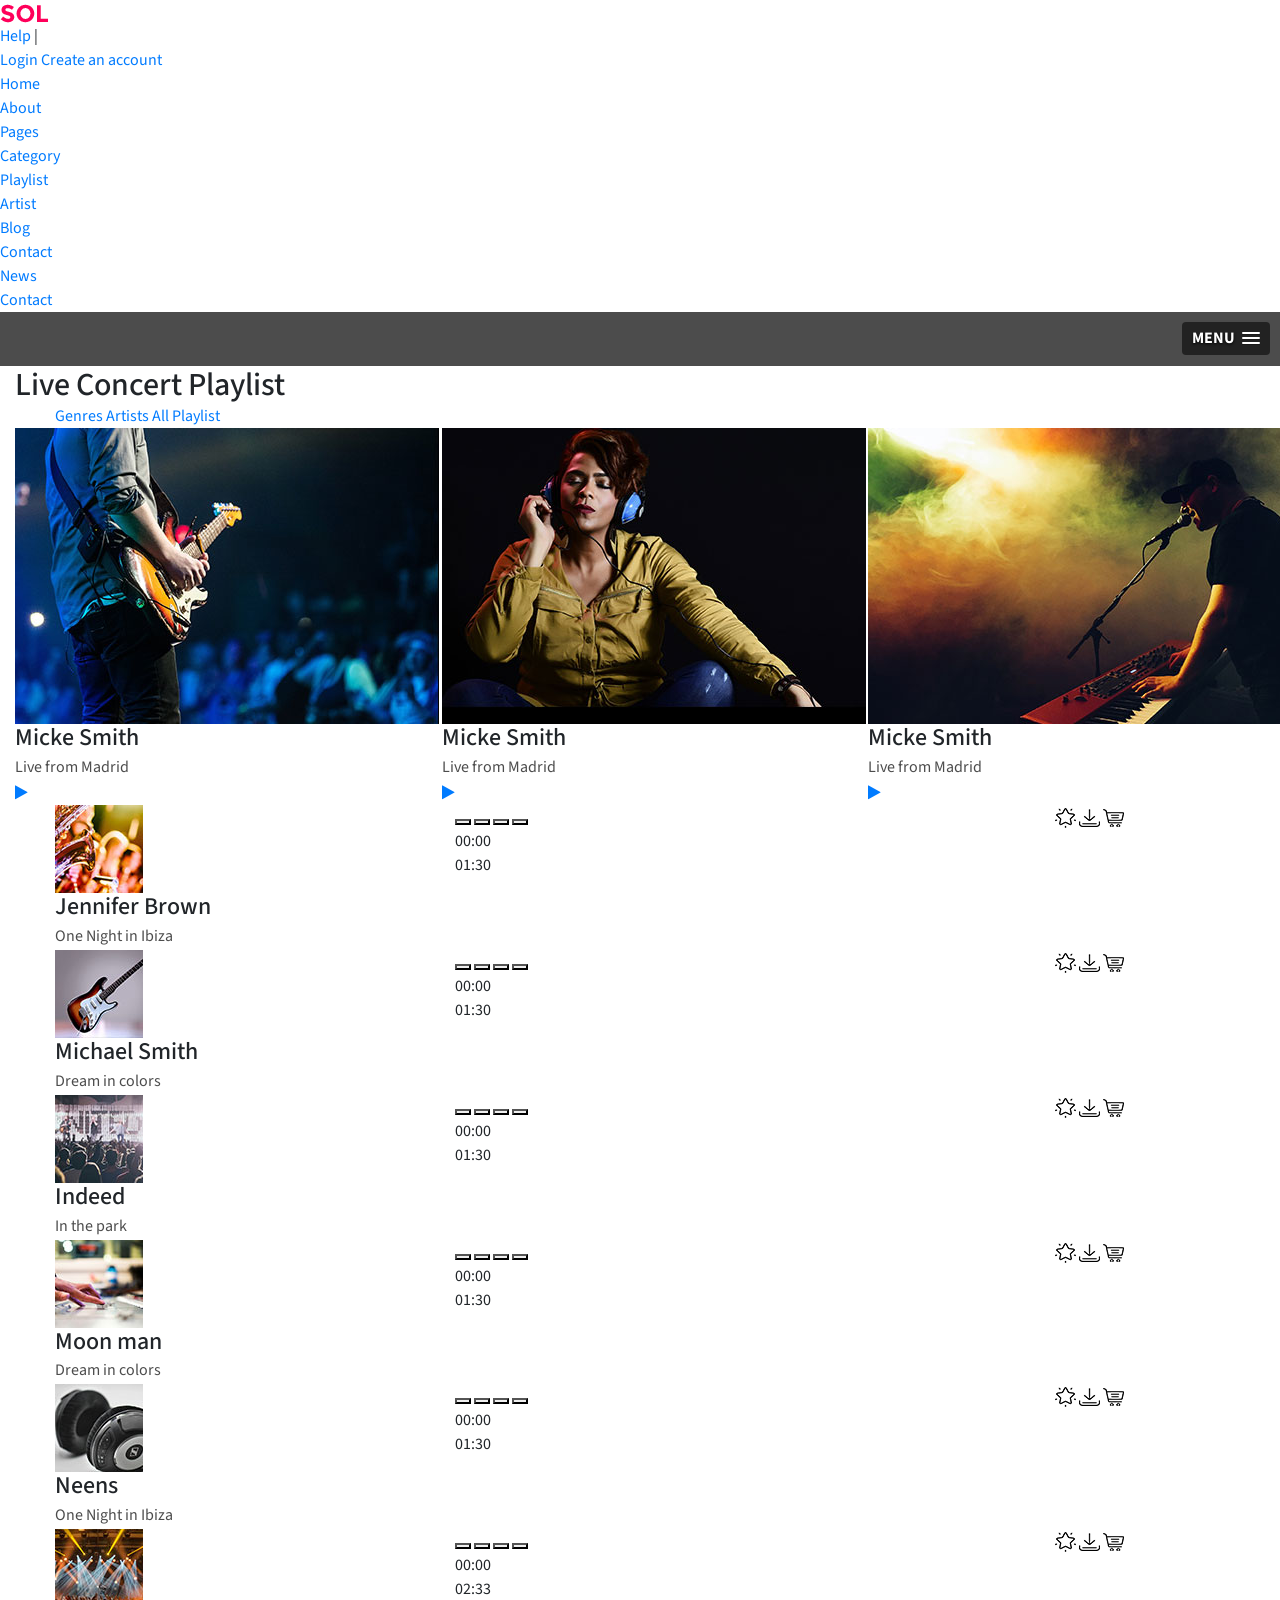
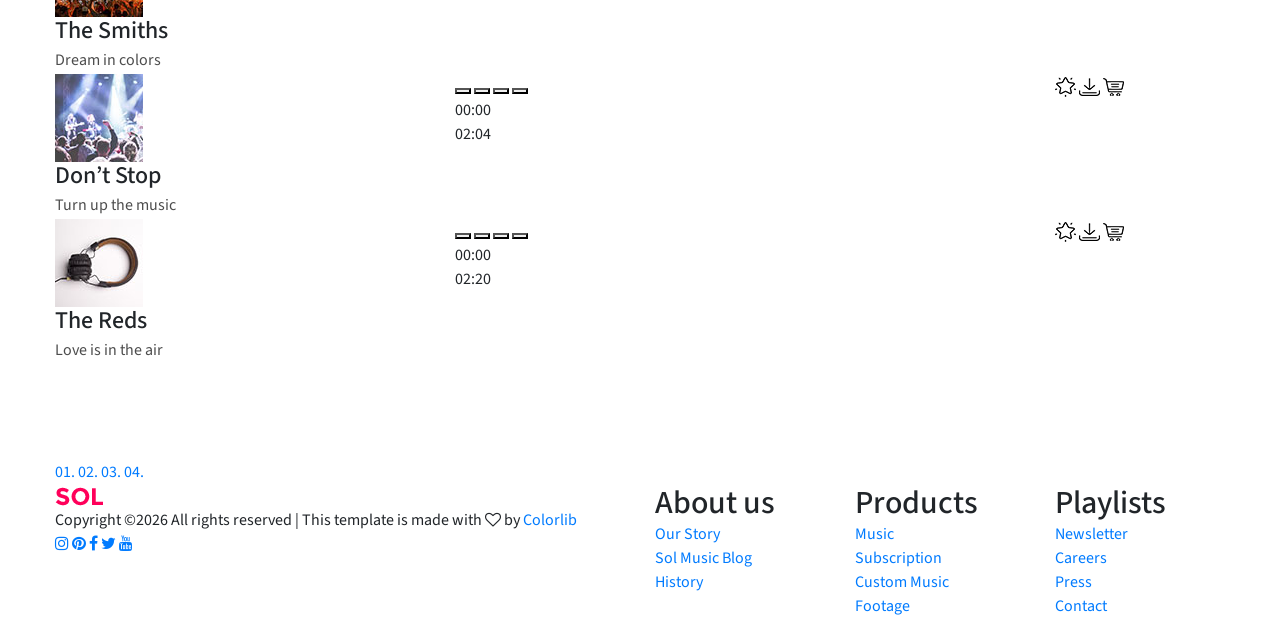
<file: category.html>
<!DOCTYPE html>
<html lang="zxx">
<head>
	<title>SolMusic | HTML Template</title>
	<meta charset="UTF-8">
	<meta name="description" content="SolMusic HTML Template">
	<meta name="keywords" content="music, html">
	<meta name="viewport" content="width=device-width, initial-scale=1.0">
	
	<!-- Favicon -->
	<link href="img/favicon.ico" rel="shortcut icon"/>

	<!-- Google font -->
	<link href="https://fonts.googleapis.com/css?family=Montserrat:300,300i,400,400i,500,500i,600,600i,700,700i&display=swap" rel="stylesheet">
 
	<!-- Stylesheets -->
	<link rel="stylesheet" href="css/bootstrap.min.css"/>
	<link rel="stylesheet" href="css/font-awesome.min.css"/>
	<link rel="stylesheet" href="css/owl.carousel.min.css"/>
	<link rel="stylesheet" href="css/slicknav.min.css"/>

	<!-- Main Stylesheets -->
	<link rel="stylesheet" href="css/style.css"/>


	<!--[if lt IE 9]>
		<script src="https://oss.maxcdn.com/html5shiv/3.7.2/html5shiv.min.js"></script>
		<script src="https://oss.maxcdn.com/respond/1.4.2/respond.min.js"></script>
	<![endif]-->

</head>
<body>
	<!-- Page Preloder -->
	<div id="preloder">
		<div class="loader"></div>
	</div>

	<!-- Header section -->
	<header class="header-section clearfix">
		<a href="index.html" class="site-logo">
			<img src="img/logo.png" alt="">
		</a>
		<div class="header-right">
			<a href="#" class="hr-btn">Help</a>
			<span>|</span>
			<div class="user-panel">
				<a href="" class="login">Login</a>
				<a href="" class="register">Create an account</a>
			</div> 
		</div>
		<ul class="main-menu">
			<li><a href="index.html">Home</a></li>
			<li><a href="#">About</a></li>
			<li><a href="#">Pages</a>
				<ul class="sub-menu">
					<li><a href="category.html">Category</a></li>
					<li><a href="playlist.html">Playlist</a></li>
					<li><a href="artist.html">Artist</a></li>
					<li><a href="blog.html">Blog</a></li>
					<li><a href="contact.html">Contact</a></li>
				</ul>
			</li>
			<li><a href="blog.html">News</a></li>
			<li><a href="contact.html">Contact</a></li>
		</ul>
	</header>
	<!-- Header section end -->

	<!-- Category section -->
	<section class="category-section spad">
		<div class="container-fluid">
			<div class="section-title">
				<h2>Live Concert Playlist</h2>
			</div>
			<div class="container">
				<div class="category-links">
					<a href="" class="active">Genres</a>
					<a href="">Artists</a>
					<a href="">All Playlist</a>
				</div>
			</div>
			<div class="category-items">
				<div class="row">
					<div class="col-md-4">
						<div class="category-item">
							<img src="img/playlist/9.jpg" alt="">
							<div class="ci-text">
								<h4>Micke Smith</h4>
								<p>Live from Madrid</p>
							</div>
							<a href="artist.html" class="ci-link"><i class="fa fa-play"></i></a>
						</div>
					</div>
					<div class="col-md-4">
						<div class="category-item">
							<img src="img/playlist/2.jpg" alt="">
							<div class="ci-text">
								<h4>Micke Smith</h4>
								<p>Live from Madrid</p>
							</div>
							<a href="artist.html" class="ci-link"><i class="fa fa-play"></i></a>
						</div>
					</div>
					<div class="col-md-4">
						<div class="category-item">
							<img src="img/playlist/7.jpg" alt="">
							<div class="ci-text">
								<h4>Micke Smith</h4>
								<p>Live from Madrid</p>
							</div>
							<a href="artist.html" class="ci-link"><i class="fa fa-play"></i></a>
						</div>
					</div>
				</div>
			</div>
		</div>
	</section>
	<!-- Category section end -->

	<!-- Songs section  -->
	<section class="songs-section">
		<div class="container">
			<!-- song -->
			<div class="song-item">
				<div class="row">
					<div class="col-lg-4">
						<div class="song-info-box">
							<img src="img/songs/1.jpg" alt="">
							<div class="song-info">
								<h4>Jennifer Brown</h4>
								<p>One Night in Ibiza</p>
							</div>
						</div>
					</div>
					<div class="col-lg-6">
						<div class="single_player_container">
							<div class="single_player">
								<div class="jp-jplayer jplayer" data-ancestor=".jp_container_1" data-url="music-files/1.mp3"></div>
								<div class="jp-audio jp_container_1" role="application" aria-label="media player">
									<div class="jp-gui jp-interface">

										<!-- Player Controls -->
										<div class="player_controls_box">
											<button class="jp-prev player_button" tabindex="0"></button>
											<button class="jp-play player_button" tabindex="0"></button>
											<button class="jp-next player_button" tabindex="0"></button>
											<button class="jp-stop player_button" tabindex="0"></button>
										</div>
										<!-- Progress Bar -->
										<div class="player_bars">
											<div class="jp-progress">
												<div class="jp-seek-bar">
													<div>
														<div class="jp-play-bar"><div class="jp-current-time" role="timer" aria-label="time">0:00</div></div>
													</div>
												</div>
											</div>
											<div class="jp-duration ml-auto" role="timer" aria-label="duration">00:00</div>
										</div>
									</div>
									<div class="jp-no-solution">
										<span>Update Required</span>
										To play the media you will need to either update your browser to a recent version or update your <a href="http://get.adobe.com/flashplayer/" target="_blank">Flash plugin</a>
									</div>
								</div>
							</div>
						</div>
					</div>
					<div class="col-lg-2">
						<div class="songs-links">
							<a href=""><img src="img/icons/p-1.png" alt=""></a>
							<a href=""><img src="img/icons/p-2.png" alt=""></a>
							<a href=""><img src="img/icons/p-3.png" alt=""></a>
						</div>
					</div>
				</div>
			</div>
			<!-- song -->
			<div class="song-item">
				<div class="row">
					<div class="col-lg-4">
						<div class="song-info-box">
							<img src="img/songs/2.jpg" alt="">
							<div class="song-info">
								<h4>Michael Smith</h4>
								<p>Dream in colors</p>
							</div>
						</div>
					</div>
					<div class="col-lg-6">
						<div class="single_player_container">
							<div class="single_player">
								<div class="jp-jplayer jplayer" data-ancestor=".jp_container_2" data-url="music-files/2.mp3"></div>
								<div class="jp-audio jp_container_2" role="application" aria-label="media player">
									<div class="jp-gui jp-interface">

										<!-- Player Controls -->
										<div class="player_controls_box">
											<button class="jp-prev player_button" tabindex="0"></button>
											<button class="jp-play player_button" tabindex="0"></button>
											<button class="jp-next player_button" tabindex="0"></button>
											<button class="jp-stop player_button" tabindex="0"></button>
										</div>

										<!-- Progress Bar -->
										<div class="player_bars">
											
											<div class="jp-progress">
												<div class="jp-seek-bar">
													<div>
														<div class="jp-play-bar"><div class="jp-current-time" role="timer" aria-label="time">0:00</div></div>
													</div>
												</div>
											</div>
											<div class="jp-duration ml-auto" role="timer" aria-label="duration">00:00</div>
										</div>
									</div>
									<div class="jp-no-solution">
										<span>Update Required</span>
										To play the media you will need to either update your browser to a recent version or update your <a href="http://get.adobe.com/flashplayer/" target="_blank">Flash plugin</a>
									</div>
								</div>
							</div>
						</div>
					</div>
					<div class="col-lg-2">
						<div class="songs-links">
							<a href=""><img src="img/icons/p-1.png" alt=""></a>
							<a href=""><img src="img/icons/p-2.png" alt=""></a>
							<a href=""><img src="img/icons/p-3.png" alt=""></a>
						</div>
					</div>
				</div>
			</div>
			<!-- song -->
			<div class="song-item">
				<div class="row">
					<div class="col-lg-4">
						<div class="song-info-box">
							<img src="img/songs/3.jpg" alt="">
							<div class="song-info">
								<h4>Indeed</h4>
								<p>In the park</p>
							</div>
						</div>
					</div>
					<div class="col-lg-6">
						<div class="single_player_container">
							<div class="single_player">
								<div class="jp-jplayer jplayer" data-ancestor=".jp_container_3" data-url="music-files/3.mp3"></div>
								<div class="jp-audio jp_container_3" role="application" aria-label="media player">
									<div class="jp-gui jp-interface">

										<!-- Player Controls -->
										<div class="player_controls_box">
											<button class="jp-prev player_button" tabindex="0"></button>
											<button class="jp-play player_button" tabindex="0"></button>
											<button class="jp-next player_button" tabindex="0"></button>
											<button class="jp-stop player_button" tabindex="0"></button>
										</div>

										<!-- Progress Bar -->
										<div class="player_bars">
											
											<div class="jp-progress">
												<div class="jp-seek-bar">
													<div>
														<div class="jp-play-bar"><div class="jp-current-time" role="timer" aria-label="time">0:00</div></div>
													</div>
												</div>
											</div>
											<div class="jp-duration ml-auto" role="timer" aria-label="duration">00:00</div>
										</div>
									</div>
									<div class="jp-no-solution">
										<span>Update Required</span>
										To play the media you will need to either update your browser to a recent version or update your <a href="http://get.adobe.com/flashplayer/" target="_blank">Flash plugin</a>
									</div>
								</div>
							</div>
						</div>
					</div>
					<div class="col-lg-2">
						<div class="songs-links">
							<a href=""><img src="img/icons/p-1.png" alt=""></a>
							<a href=""><img src="img/icons/p-2.png" alt=""></a>
							<a href=""><img src="img/icons/p-3.png" alt=""></a>
						</div>
					</div>
				</div>
			</div>
			<!-- song -->
			<div class="song-item">
				<div class="row">
					<div class="col-lg-4">
						<div class="song-info-box">
							<img src="img/songs/4.jpg" alt="">
							<div class="song-info">
								<h4>Moon man</h4>
								<p>Dream in colors</p>
							</div>
						</div>
					</div>
					<div class="col-lg-6">
						<div class="single_player_container">
							<div class="single_player">
								<div class="jp-jplayer jplayer" data-ancestor=".jp_container_4" data-url="music-files/4.mp3"></div>
								<div class="jp-audio jp_container_4" role="application" aria-label="media player">
									<div class="jp-gui jp-interface">

										<!-- Player Controls -->
										<div class="player_controls_box">
											<button class="jp-prev player_button" tabindex="0"></button>
											<button class="jp-play player_button" tabindex="0"></button>
											<button class="jp-next player_button" tabindex="0"></button>
											<button class="jp-stop player_button" tabindex="0"></button>
										</div>

										<!-- Progress Bar -->
										<div class="player_bars">
											
											<div class="jp-progress">
												<div class="jp-seek-bar">
													<div>
														<div class="jp-play-bar"><div class="jp-current-time" role="timer" aria-label="time">0:00</div></div>
													</div>
												</div>
											</div>
											<div class="jp-duration ml-auto" role="timer" aria-label="duration">00:00</div>
										</div>
									</div>
									<div class="jp-no-solution">
										<span>Update Required</span>
										To play the media you will need to either update your browser to a recent version or update your <a href="http://get.adobe.com/flashplayer/" target="_blank">Flash plugin</a>
									</div>
								</div>
							</div>
						</div>
					</div>
					<div class="col-lg-2">
						<div class="songs-links">
							<a href=""><img src="img/icons/p-1.png" alt=""></a>
							<a href=""><img src="img/icons/p-2.png" alt=""></a>
							<a href=""><img src="img/icons/p-3.png" alt=""></a>
						</div>
					</div>
				</div>
			</div>
			<!-- song -->
			<div class="song-item">
				<div class="row">
					<div class="col-lg-4">
						<div class="song-info-box">
							<img src="img/songs/5.jpg" alt="">
							<div class="song-info">
								<h4>Neens</h4>
								<p>One Night in Ibiza</p>
							</div>
						</div>
					</div>
					<div class="col-lg-6">
						<div class="single_player_container">
							<div class="single_player">
								<div class="jp-jplayer jplayer" data-ancestor=".jp_container_5" data-url="music-files/5.mp3"></div>
								<div class="jp-audio jp_container_5" role="application" aria-label="media player">
									<div class="jp-gui jp-interface">

										<!-- Player Controls -->
										<div class="player_controls_box">
											<button class="jp-prev player_button" tabindex="0"></button>
											<button class="jp-play player_button" tabindex="0"></button>
											<button class="jp-next player_button" tabindex="0"></button>
											<button class="jp-stop player_button" tabindex="0"></button>
										</div>

										<!-- Progress Bar -->
										<div class="player_bars">
											
											<div class="jp-progress">
												<div class="jp-seek-bar">
													<div>
														<div class="jp-play-bar"><div class="jp-current-time" role="timer" aria-label="time">0:00</div></div>
													</div>
												</div>
											</div>
											<div class="jp-duration ml-auto" role="timer" aria-label="duration">00:00</div>
										</div>
									</div>
									<div class="jp-no-solution">
										<span>Update Required</span>
										To play the media you will need to either update your browser to a recent version or update your <a href="http://get.adobe.com/flashplayer/" target="_blank">Flash plugin</a>
									</div>
								</div>
							</div>
						</div>
					</div>
					<div class="col-lg-2">
						<div class="songs-links">
							<a href=""><img src="img/icons/p-1.png" alt=""></a>
							<a href=""><img src="img/icons/p-2.png" alt=""></a>
							<a href=""><img src="img/icons/p-3.png" alt=""></a>
						</div>
					</div>
				</div>
			</div>
			<!-- song -->
			<div class="song-item">
				<div class="row">
					<div class="col-lg-4">
						<div class="song-info-box">
							<img src="img/songs/6.jpg" alt="">
							<div class="song-info">
								<h4>The Smiths</h4>
								<p>Dream in colors</p>
							</div>
						</div>
					</div>
					<div class="col-lg-6">
						<div class="single_player_container">
							<div class="single_player">
								<div class="jp-jplayer jplayer" data-ancestor=".jp_container_6" data-url="music-files/6.mp3"></div>
								<div class="jp-audio jp_container_6" role="application" aria-label="media player">
									<div class="jp-gui jp-interface">

										<!-- Player Controls -->
										<div class="player_controls_box">
											<button class="jp-prev player_button" tabindex="0"></button>
											<button class="jp-play player_button" tabindex="0"></button>
											<button class="jp-next player_button" tabindex="0"></button>
											<button class="jp-stop player_button" tabindex="0"></button>
										</div>

										<!-- Progress Bar -->
										<div class="player_bars">
											
											<div class="jp-progress">
												<div class="jp-seek-bar">
													<div>
														<div class="jp-play-bar"><div class="jp-current-time" role="timer" aria-label="time">0:00</div></div>
													</div>
												</div>
											</div>
											<div class="jp-duration ml-auto" role="timer" aria-label="duration">00:00</div>
										</div>
									</div>
									<div class="jp-no-solution">
										<span>Update Required</span>
										To play the media you will need to either update your browser to a recent version or update your <a href="http://get.adobe.com/flashplayer/" target="_blank">Flash plugin</a>
									</div>
								</div>
							</div>
						</div>
					</div>
					<div class="col-lg-2">
						<div class="songs-links">
							<a href=""><img src="img/icons/p-1.png" alt=""></a>
							<a href=""><img src="img/icons/p-2.png" alt=""></a>
							<a href=""><img src="img/icons/p-3.png" alt=""></a>
						</div>
					</div>
				</div>
			</div>
			<!-- song -->
			<div class="song-item">
				<div class="row">
					<div class="col-lg-4">
						<div class="song-info-box">
							<img src="img/songs/7.jpg" alt="">
							<div class="song-info">
								<h4>Don’t Stop</h4>
								<p>Turn up the music</p>
							</div>
						</div>
					</div>
					<div class="col-lg-6">
						<div class="single_player_container">
							<div class="single_player">
								<div class="jp-jplayer jplayer" data-ancestor=".jp_container_7" data-url="music-files/7.mp3"></div>
								<div class="jp-audio jp_container_7" role="application" aria-label="media player">
									<div class="jp-gui jp-interface">

										<!-- Player Controls -->
										<div class="player_controls_box">
											<button class="jp-prev player_button" tabindex="0"></button>
											<button class="jp-play player_button" tabindex="0"></button>
											<button class="jp-next player_button" tabindex="0"></button>
											<button class="jp-stop player_button" tabindex="0"></button>
										</div>

										<!-- Progress Bar -->
										<div class="player_bars">
											
											<div class="jp-progress">
												<div class="jp-seek-bar">
													<div>
														<div class="jp-play-bar"><div class="jp-current-time" role="timer" aria-label="time">0:00</div></div>
													</div>
												</div>
											</div>
											<div class="jp-duration ml-auto" role="timer" aria-label="duration">00:00</div>
										</div>
									</div>
									<div class="jp-no-solution">
										<span>Update Required</span>
										To play the media you will need to either update your browser to a recent version or update your <a href="http://get.adobe.com/flashplayer/" target="_blank">Flash plugin</a>
									</div>
								</div>
							</div>
						</div>
					</div>
					<div class="col-lg-2">
						<div class="songs-links">
							<a href=""><img src="img/icons/p-1.png" alt=""></a>
							<a href=""><img src="img/icons/p-2.png" alt=""></a>
							<a href=""><img src="img/icons/p-3.png" alt=""></a>
						</div>
					</div>
				</div>
			</div>
			<!-- song -->
			<div class="song-item">
				<div class="row">
					<div class="col-lg-4">
						<div class="song-info-box">
							<img src="img/songs/8.jpg" alt="">
							<div class="song-info">
								<h4>The Reds</h4>
								<p>Love is in the air</p>
							</div>
						</div>
					</div>
					<div class="col-lg-6">
						<div class="single_player_container">
							<div class="single_player">
								<div class="jp-jplayer jplayer" data-ancestor=".jp_container_8" data-url="music-files/8.mp3"></div>
								<div class="jp-audio jp_container_8" role="application" aria-label="media player">
									<div class="jp-gui jp-interface">

										<!-- Player Controls -->
										<div class="player_controls_box">
											<button class="jp-prev player_button" tabindex="0"></button>
											<button class="jp-play player_button" tabindex="0"></button>
											<button class="jp-next player_button" tabindex="0"></button>
											<button class="jp-stop player_button" tabindex="0"></button>
										</div>

										<!-- Progress Bar -->
										<div class="player_bars">
											
											<div class="jp-progress">
												<div class="jp-seek-bar">
													<div>
														<div class="jp-play-bar"><div class="jp-current-time" role="timer" aria-label="time">0:00</div></div>
													</div>
												</div>
											</div>
											<div class="jp-duration ml-auto" role="timer" aria-label="duration">00:00</div>
										</div>
									</div>
									<div class="jp-no-solution">
										<span>Update Required</span>
										To play the media you will need to either update your browser to a recent version or update your <a href="http://get.adobe.com/flashplayer/" target="_blank">Flash plugin</a>
									</div>
								</div>
							</div>
						</div>
					</div>
					<div class="col-lg-2">
						<div class="songs-links">
							<a href=""><img src="img/icons/p-1.png" alt=""></a>
							<a href=""><img src="img/icons/p-2.png" alt=""></a>
							<a href=""><img src="img/icons/p-3.png" alt=""></a>
						</div>
					</div>
				</div>
			</div>
			<div class="site-pagination pt-5 mt-5">
				<a href="#" class="active">01.</a>
				<a href="#">02.</a>
				<a href="#">03.</a>
				<a href="#">04.</a>
			</div>
		</div>
	</section>
	<!-- Songs section end -->

	<!-- Footer section -->
	<footer class="footer-section">
		<div class="container">
			<div class="row">
				<div class="col-xl-6 col-lg-7 order-lg-2">
					<div class="row">
						<div class="col-sm-4">
							<div class="footer-widget">
								<h2>About us</h2>
								<ul>
									<li><a href="">Our Story</a></li>
									<li><a href="">Sol Music Blog</a></li>
									<li><a href="">History</a></li>
								</ul>
							</div>
						</div>
						<div class="col-sm-4">
							<div class="footer-widget">
								<h2>Products</h2>
								<ul>
									<li><a href="">Music</a></li>
									<li><a href="">Subscription</a></li>
									<li><a href="">Custom Music</a></li>
									<li><a href="">Footage</a></li>
								</ul>
							</div>
						</div>
						<div class="col-sm-4">
							<div class="footer-widget">
								<h2>Playlists</h2>
								<ul>
									<li><a href="">Newsletter</a></li>
									<li><a href="">Careers</a></li>
									<li><a href="">Press</a></li>
									<li><a href="">Contact</a></li>
								</ul>
							</div>
						</div>
					</div>
				</div>
				<div class="col-xl-6 col-lg-5 order-lg-1">
					<img src="img/logo.png" alt="">
					<div class="copyright"><!-- Link back to Colorlib can't be removed. Template is licensed under CC BY 3.0. -->
Copyright &copy;<script>document.write(new Date().getFullYear());</script> All rights reserved | This template is made with <i class="fa fa-heart-o" aria-hidden="true"></i> by <a href="https://colorlib.com" target="_blank">Colorlib</a>
<!-- Link back to Colorlib can't be removed. Template is licensed under CC BY 3.0. --></div>
					<div class="social-links">
						<a href=""><i class="fa fa-instagram"></i></a>
						<a href=""><i class="fa fa-pinterest"></i></a>
						<a href=""><i class="fa fa-facebook"></i></a>
						<a href=""><i class="fa fa-twitter"></i></a>
						<a href=""><i class="fa fa-youtube"></i></a>
					</div>
				</div>
			</div>
		</div>
	</footer>
	<!-- Footer section end -->
	
	<!--====== Javascripts & Jquery ======-->
	<script src="js/jquery-3.2.1.min.js"></script>
	<script src="js/bootstrap.min.js"></script>
	<script src="js/jquery.slicknav.min.js"></script>
	<script src="js/owl.carousel.min.js"></script>
	<script src="js/mixitup.min.js"></script>
	<script src="js/main.js"></script>

	<!-- Audio Player and Initialization -->
	<script src="js/jquery.jplayer.min.js"></script>
	<script src="js/jplayerInit.js"></script>

	</body>
</html>
</file>
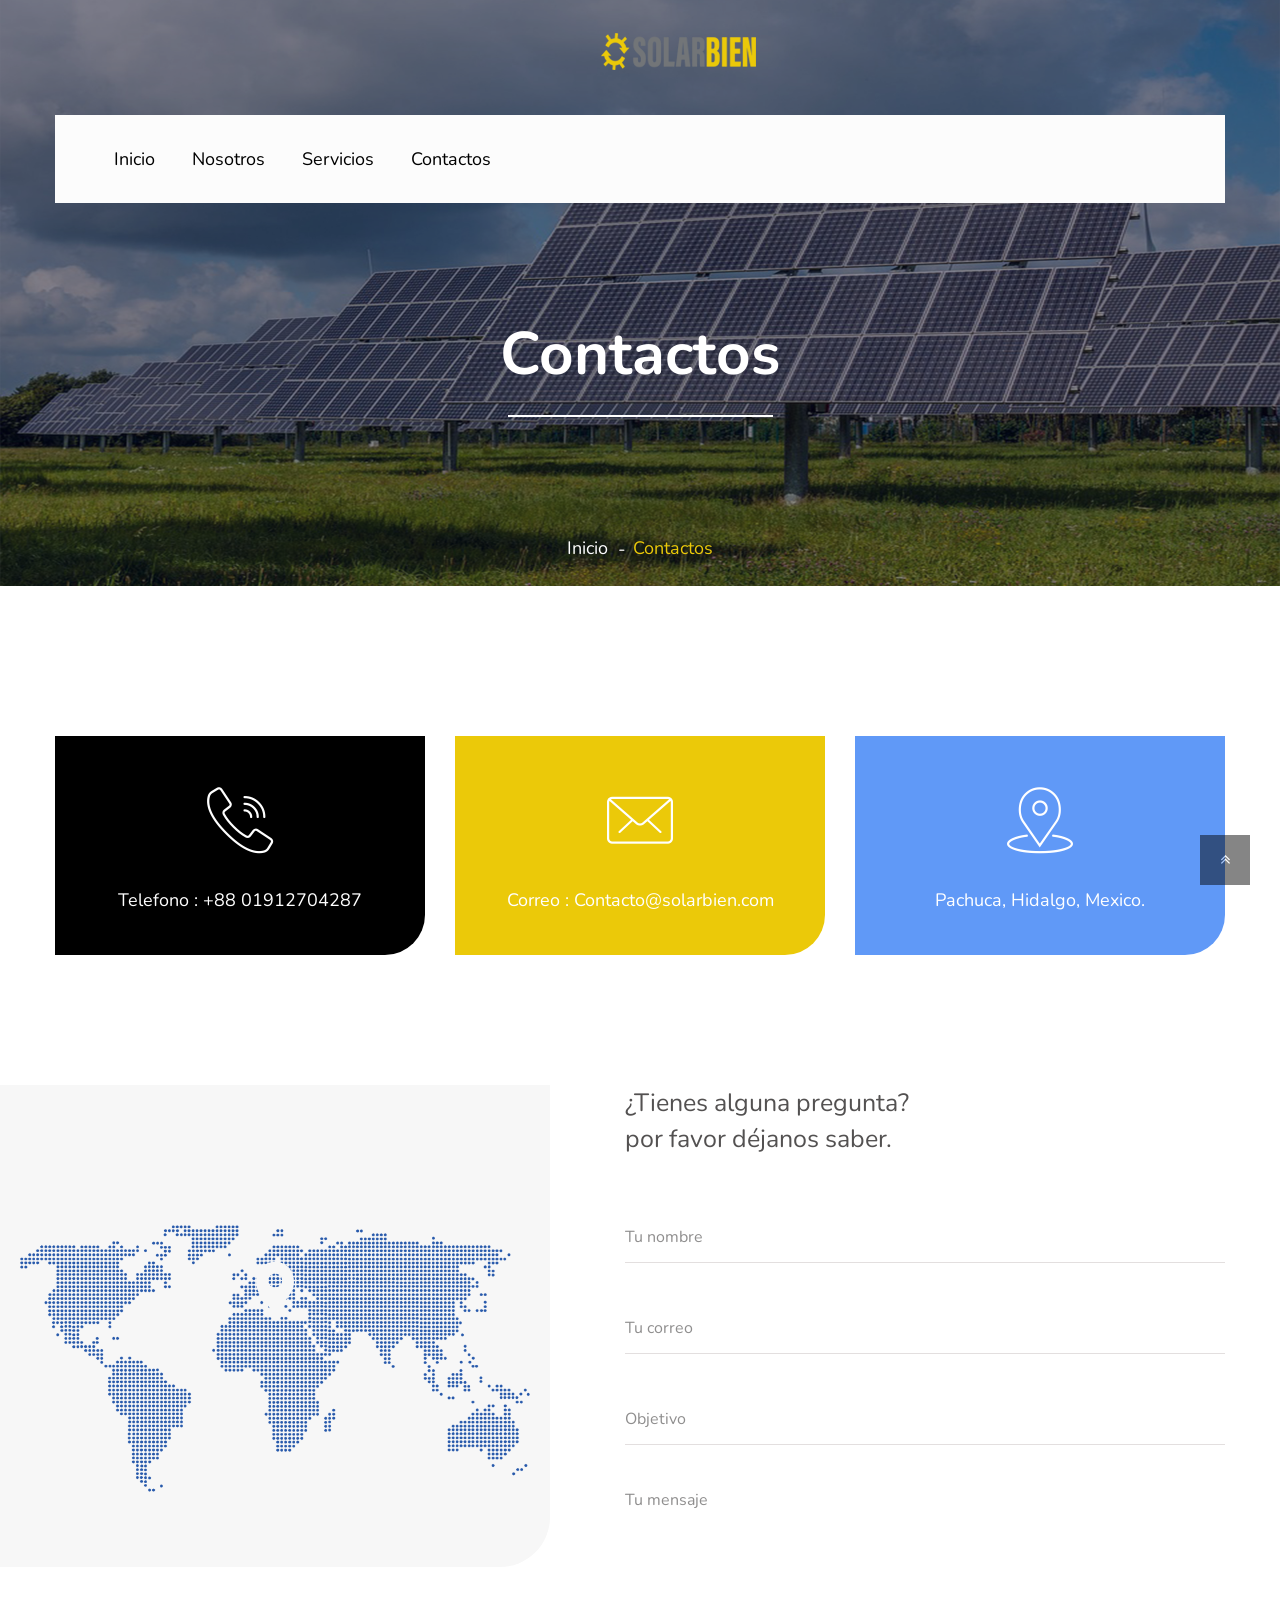
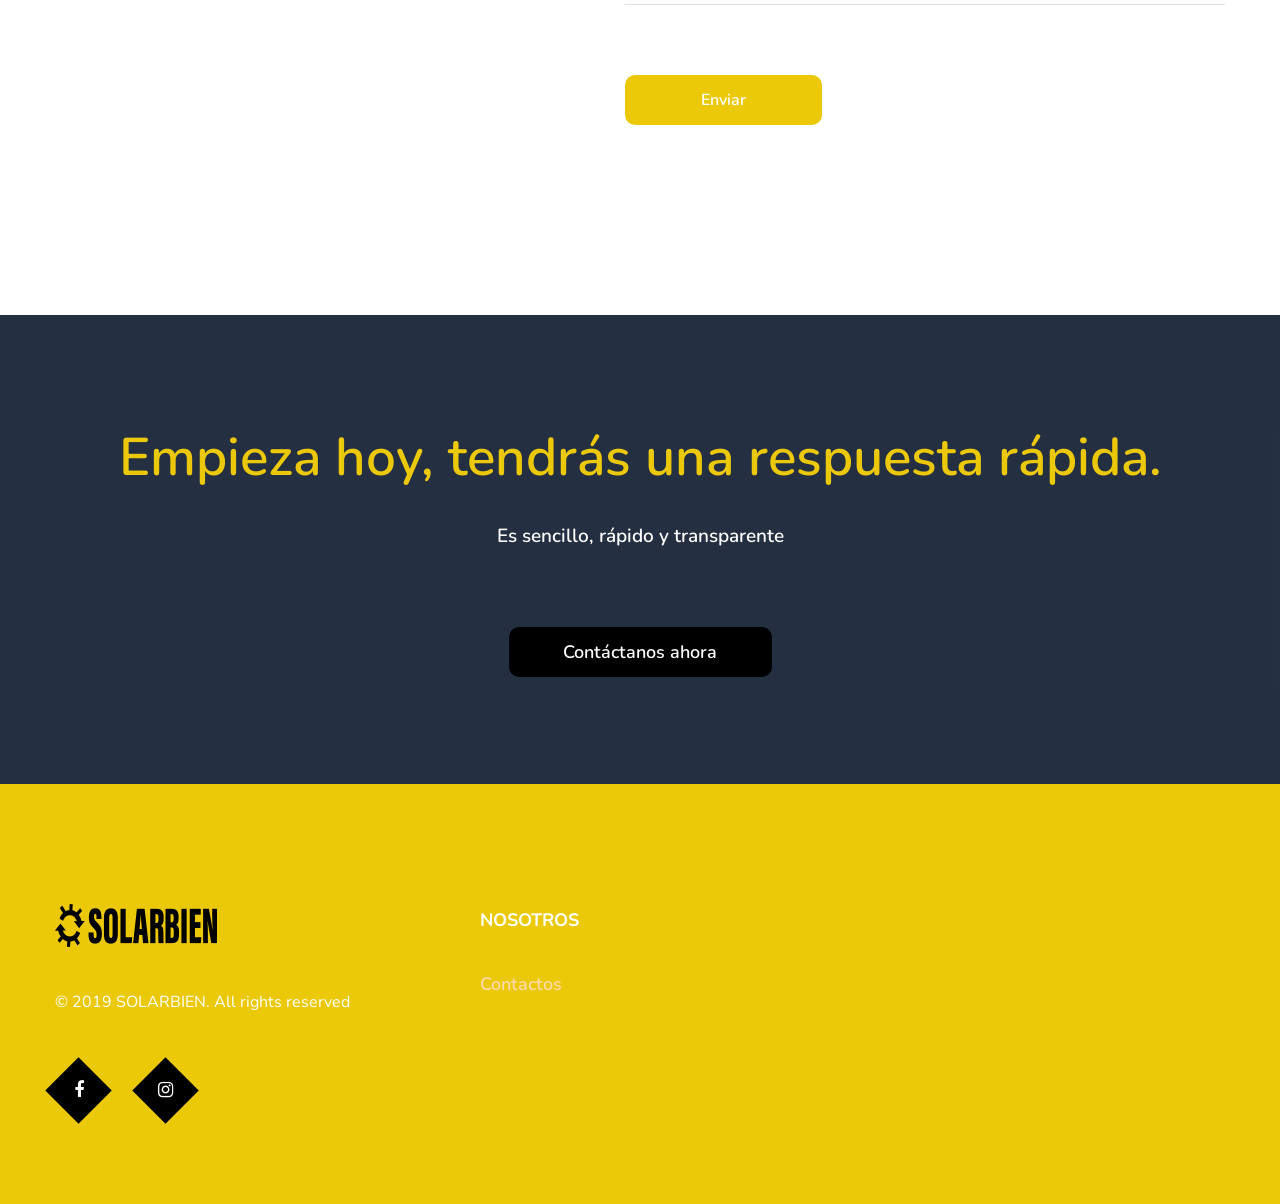
<file: contact.html>
<!DOCTYPE html>
<html lang="en">
<head>
    <meta charset="utf-8">
    <meta http-equiv="X-UA-Compatible" content="IE=edge">
    <meta name="viewport" content="width=device-width, initial-scale=1">

    <link rel="icon" href="images/favicon_solarbien.png" type="image/x-icon" />
    <!-- Theme tittle -->
    <title>Solar Bien</title> 
    
    <!-- Theme style CSS -->
    <link href="css/style.css" rel="stylesheet"> 

    <!-- HTML5 shim and Respond.js for IE8 support of HTML5 elements and media queries -->
    <!-- WARNING: Respond.js doesn't work if you view the page via file:// -->
    <!--[if lt IE 9]>
    <script src="https://oss.maxcdn.com/html5shiv/3.7.3/html5shiv.min.js"></script>
    <script src="https://oss.maxcdn.com/respond/1.4.2/respond.min.js"></script>
    <![endif]-->
</head>
<body> 

	<!-- Header Top Area -->
	<div class="header_top_area hta_2">
            <div class="container">
                <div class="header_top_inner row m-0">
                    <ul class="top_menu col-lg-4 col-md-6 p-0">
                        <!-- <li><a href="#" class="number"><small>Call us</small>029292162</a></li>
                        <li><a href="#">Career</a></li> 
                        <li><a href="#">Support</a></li> -->
                    </ul>
                    <div class="col-lg-5 text-center hidden-md">
                        <a href="index.html" class="navbar-brand"><img src="images/logosolarbien.png" alt=""></a>
                    </div>
                    <div class="right_menu col-lg-3 col-md-6 p-0">
                        <ul class="right_nav">
                            <!-- <li><a href="#"><i class="fa fa-linkedin"></i></a></li>
                            <li><a href="#"><i class="fa fa-facebook"></i></a></li>
                            <li><a href="#"><i class="fa fa-google-plus"></i></a></li>
                            <li><a href="#"><i class="fa fa-vine"></i></a></li>
                            <li class="dropdown search_dropbown">
                                <a class="nav-link dropdown-toggle" href="" role="button" data-toggle="dropdown" aria-expanded="false"><i class="fa fa-search"></i></a>
                                <ul class="dropdown-menu">
                                    <li>
                                        <input type="text" placeholder="Search..">
                                        <span><i class="fa fa-search"></i></span>
                                    </li> -->
                                </ul>
                            </li>
                        </ul>
                    </div>
                </div>
            </div>
        </div>
        <!-- Header Top Area -->
    
    <!-- Header Area -->
    <header class="main_header_area mha_2"> 
       <div class="container">
            <div class="header_menu"> 
                <nav class="navbar navbar-expand-lg"> 
                    <a class="navbar-brand" href="index.html">
                        <img src="images/logosolarbien.png" alt="">
                        <img src="images/logosolarbien.png" alt="">
                    </a> 
                    <!-- Small Divice Menu-->
                    <button class="navbar-toggler" type="button" data-toggle="collapse" data-target=".navbar_supported"  aria-expanded="false" aria-label="Toggle navigation"> 
                        <i class="fa fa-bars" aria-hidden="true"></i>
                    </button>
                    <div class="collapse navbar-collapse navbar_supported">
                        <ul class="navbar-nav"> 
                            <li><a class="nav-link" href="index.html">Inicio</a></li> 
                            <li><a class="nav-link" href="about.html">Nosotros</a></li>
                            <li><a class="nav-link" href="#">Servicios</a></li>       
                            <li><a href="contact.html">Contactos</a></li>     
                        </ul>   
                    </div>
                </nav>  
           </div>
        </div>
    </header>
    <!-- Header Area -->   
        
    <!-- Banner Area --> 
    <section class="banner_area">
    	<div class="container">
    		<h6></h6>
    		<h2>Contactos</h2>
    		<ol class="breadcrumb">
                <li><a href="index.html">Inicio</a></li>   
                <li><a href="contact.html" class="active">Contactos</a></li> 
            </ol>
    	</div>
    </section>
    <!-- Banner Area --> 
    
    <!-- Contact info Area --> 
    <section class="contact_info">
    	<div class="container">
    		<div class="row">
    			<div class="col-lg-4 col-md-6">
    				<div class="info">
    					<i class="flaticon-call"></i>
    					<h6>Telefono : <a href="#">+88 01912704287</a></h6>
    					<!-- <h6>Phone : <a href="#">02 9292162</a></h6> -->
    				</div>
    			</div>
    			<div class="col-lg-4 col-md-6">
    				<div class="info mail">
    					<i class="flaticon-mail"></i>
    					<h6>Correo : <a href="#">Contacto@solarbien.com</a></h6>
    					<!-- <h6>Office : <a href="#">company@gmail.com</a></h6> -->
    				</div>
    			</div>
    			<div class="col-lg-4 col-md-6">
    				<div class="info placeholder">
    					<i class="flaticon-placeholder-1"></i>
    					<h6>Pachuca, Hidalgo, Mexico. </h6> 
    				</div>
    			</div>
    		</div>
    	</div>
    </section>
    <!-- Contact info Area -->     
    
    <!-- Map and From Area --> 
    <section class="map_from_area">
        <div class="map_area">
            <div class="map_content"> 
               <img src="images/map.png" alt="">
               <div class="marker_area"> 
					<i class="flaticon-placeholder"></i>
					<h4>28 Green Tower, Street <br>New York City, USA</h4>
               </div>
            </div>
        </div> 
        <div class="contact_inner">   
            <form class="from_main" action="php/contact.php" method="post" id="phpcontactform" novalidate="novalidate"> 
               <h4>¿Tienes alguna pregunta? <br> por favor déjanos saber.</h4>
                <div class="form-group">
                    <input type="text" class="form-control" id="name" name="name" placeholder="Tu nombre">
                </div>  
                <div class="form-group">
                    <input type="email" class="form-control" id="email" name="email" placeholder="Tu correo">
                </div>
                <div class="form-group">   
                    <input type="text" class="form-control" id="subject" name="subject" placeholder="Objetivo"> 
                </div>
                <div class="form-group">
                    <textarea class="form-control" id="message" name="message" placeholder="Tu mensaje"></textarea>
                </div>
                <div class="form-group">
                    <button class="theme_btn btn" id="js-contact-btn" type="submit">Enviar</button> 
                    <div id="js-contact-result" data-success-msg="Form submitted successfully." data-error-msg="Messages Successfully"></div>
                </div>
            </form>
        </div>
    </section>
    <!-- End Map and From Area --> 
	
	<!-- Get started -->
	<section class="get_started_area">
		<div class="container">
			<h2>Empieza hoy, tendrás una respuesta rápida.</h2>
			<p>Es sencillo, rápido y transparente</p>
			<a href="#" class="theme_btn">Contáctanos ahora</a>
		</div>
	</section>
	<!-- End get started -->
	
	<!-- Subscirbe_area 
	<section class="subscirbe_area">
		<div class="container"> 
			<div class="row subscirbe_inner">
				<h2 class="col-lg-5">Subscirbe Our Newslatter!!</h2>
				<div class="input-group col-lg-7">
					<input type="email" class="form-control" placeholder="Your Email address">
					<div class="input-group-prepend">
						<span class="input-group-text"><i class="flaticon-right-arrow"></i></span>
					</div>
				</div>
			</div>
		</div>
	</section>
	 End subscirbe_area -->
	
  <!-- Footer Area -->  
  <footer class="footer_area">
    <div class="container">
        <div class="footer_inner row"> 
            <div class="col-xl-4 col-md-5 col-sm-7 footer_logo wow fadeIn">
                <a href="index.html"><img src="images/logosolarbien_black.png" alt=""></a>  
                <p>© 2019 <a href="#">SOLARBIEN</a>. All rights reserved</p> 
                <ul class="footer_social">
                    <li><a href="https://www.facebook.com/solarbienmx/"></a></li>
                    <li><a href="https://www.instagram.com/_solarbienmx/"><iclass="fa class="fa-instagram"></i></a></li>
                    <!-- <li><a href="#"></a></li>
                    <li><a href="#"></a></li> -->
                </ul>
            </div> 
            <div class="footer_widget col-xl-2 col-md-4 col-sm-5 wow fadeIn" data-wow-delay="0.2s">
                <h4>Nosotros</h4>
                <ul class="footer_nav"> 
                    <!-- <li><a href="#">How it Works</a></li>
                    <li><a href="#">Guarantee</a></li>
                    <li><a href="#">Security</a></li> -->
                    <li><a href="contact.html">Contactos</a></li>
                    <!-- <li><a href="#">Our story</a></li>  -->
                </ul>
            </div>  
            <div class="footer_widget col-xl-2  col-md-3 col-sm-4 wow fadeIn" data-wow-delay="0.4s">
                <!-- <h4>Solution</h4>
                <ul class="footer_nav">  
                    <li><a href="#">Car Loan</a></li> 
                    <li><a href="#">Personal Loan</a></li> 
                    <li><a href="#">Education Loan</a></li> 
                    <li><a href="#">Business Loan</a></li>  
                </ul> -->
            </div> 
            <div class="footer_widget col-xl-2  col-md-5 col-sm-4 wow fadeIn" data-wow-delay="0.6s">
                <!-- <h4>Need help?</h4>
                <ul class="footer_nav">   
                    <li><a href="#">Find a branch</a></li>    
                    <li><a href="contact.html">Contact us</a></li>    
                    <li><a href="faq.html">FAQ</a></li>    
                    <li><a href="#">APR</a></li>    
                </ul> -->
            </div> 
            <div class="footer_widget col-xl-2  col-md-4 col-sm-4 wow fadeIn" data-wow-delay="0.8s">
                <!-- <h4>Save &amp; Invest </h4>
                <ul class="footer_nav">   
                    <li><a href="#">Credit Cards</a></li>  
                    <li><a href="#">Mortgages</a></li>  
                    <li><a href="#">Home Equity</a></li>  
                    <li><a href="#">Lines of Credit</a></li>  
                </ul> -->
            </div>  
        </div>
    </div>  
</footer>
<!-- End Footer Area -->    
    
    <!-- Scroll Top Button -->
    <button class="scroll-top">
        <i class="fa fa-angle-double-up"></i>
    </button>
    
    <!-- Preloader -->  
    <div class="preloader"></div> 
    
    <!-- jQuery v3.3.1 -->
    <script src="js/jquery-3.3.1.min.js"></script> 
    <!-- Bootstrap v4.0.0 -->
    <script src="js/popper.min.js"></script>
    <script src="js/bootstrap.min.js"></script>  
    <!-- Extra Plugin -->
    <script src="vendors/animate-css/wow.min.js"></script>  
    <!-- Contact From js -->
    <script src="js/contact.js"></script>
    <script src="js/jquery.validate.min.js"></script>
    <!-- Theme js / Custom js -->
    <script src="js/theme.js"></script>
</body>
</html>
</file>
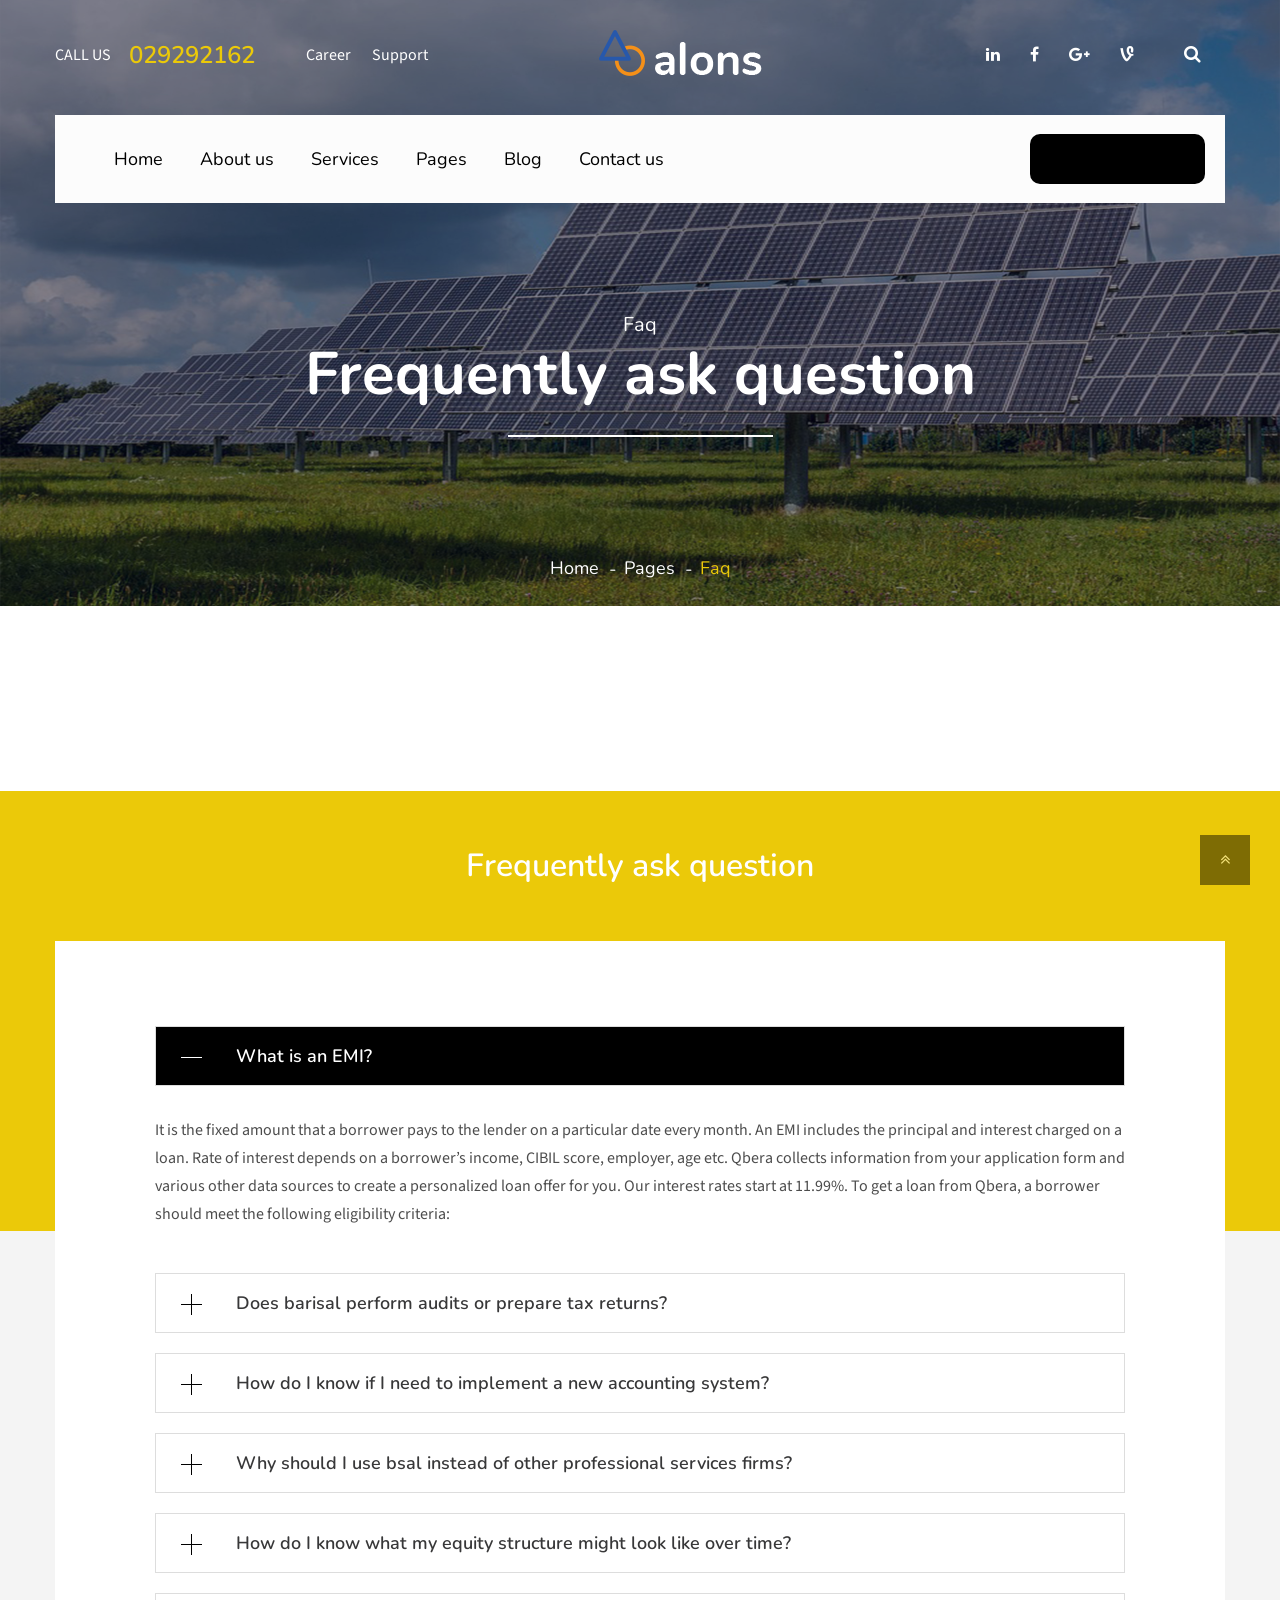
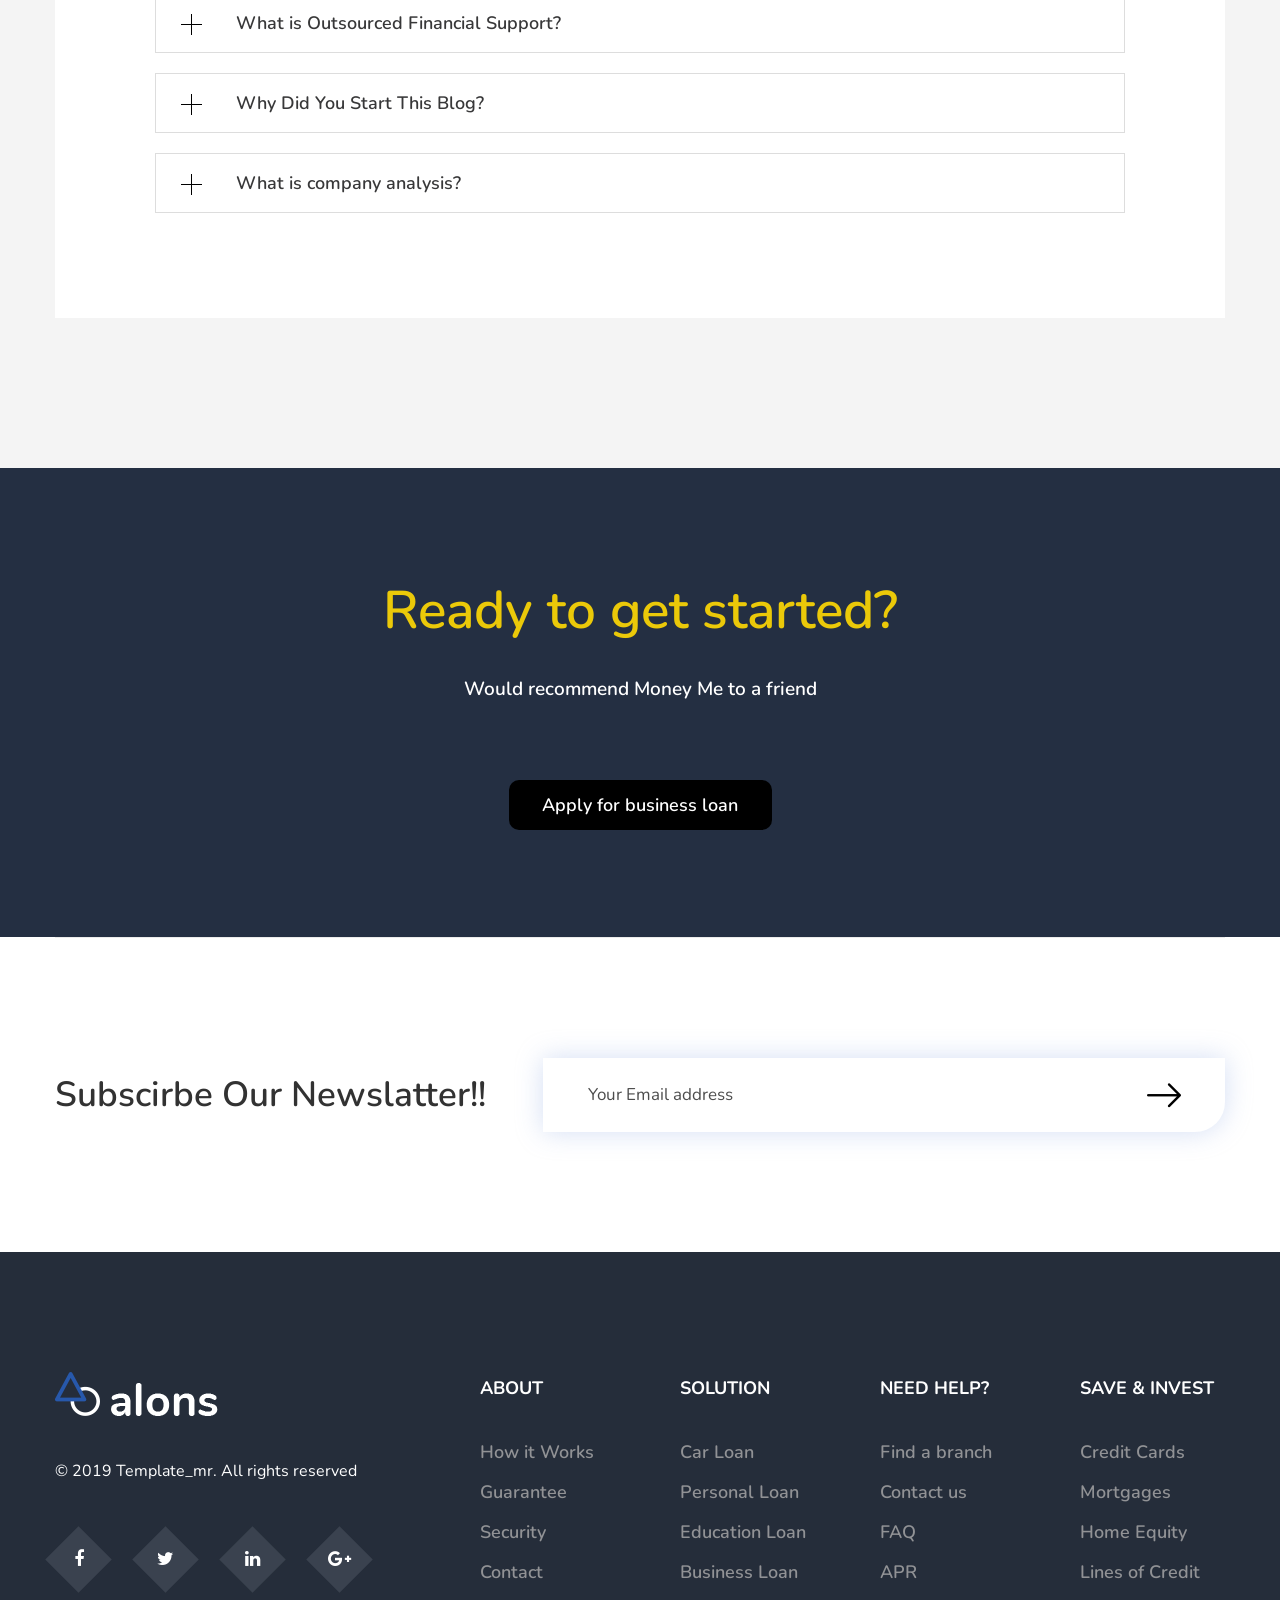
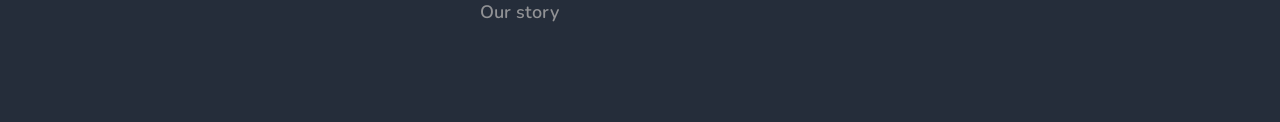
<file: faq.html>
<!DOCTYPE html>
<html lang="en">
<head>
    <meta charset="utf-8">
    <meta http-equiv="X-UA-Compatible" content="IE=edge">
    <meta name="viewport" content="width=device-width, initial-scale=1">

    <link rel="icon" href="images/favicon.png" type="image/x-icon" />
    <!-- Theme tittle -->
    <title>Alons | Perfect Business Consulting Html Template</title> 
    
    <!-- Theme style CSS -->      
    <link href="css/style.css" rel="stylesheet"> 

    <!-- HTML5 shim and Respond.js for IE8 support of HTML5 elements and media queries -->
    <!-- WARNING: Respond.js doesn't work if you view the page via file:// -->
    <!--[if lt IE 9]>
    <script src="https://oss.maxcdn.com/html5shiv/3.7.3/html5shiv.min.js"></script>
    <script src="https://oss.maxcdn.com/respond/1.4.2/respond.min.js"></script>
    <![endif]-->
</head>
<body> 

	<!-- Header Top Area -->
	<div class="header_top_area hta_2">
		<div class="container">
			<div class="header_top_inner row m-0">
				<ul class="top_menu col-lg-4 col-md-6 p-0">
					<li><a href="#" class="number"><small>Call us</small>029292162</a></li>
					<li><a href="#">Career</a></li> 
					<li><a href="#">Support</a></li>
				</ul>
				<div class="col-lg-5 text-center hidden-md">
					<a href="index.html" class="navbar-brand"><img src="images/logo.png" alt=""></a>
				</div>
				<div class="right_menu col-lg-3 col-md-6 p-0">
					<ul class="right_nav">
						<li><a href="#"><i class="fa fa-linkedin"></i></a></li>
						<li><a href="#"><i class="fa fa-facebook"></i></a></li>
						<li><a href="#"><i class="fa fa-google-plus"></i></a></li>
						<li><a href="#"><i class="fa fa-vine"></i></a></li>
						<li class="dropdown search_dropbown">
							<a class="nav-link dropdown-toggle" href="" role="button" data-toggle="dropdown" aria-expanded="false"><i class="fa fa-search"></i></a>
							<ul class="dropdown-menu">
								<li>
									<input type="text" placeholder="Search..">
									<span><i class="fa fa-search"></i></span>
								</li>
							</ul>
						</li>
					</ul>
				</div>
			</div>
		</div>
	</div>
	<!-- Header Top Area -->
    
    <!-- Header Area -->
    <header class="main_header_area mha_2"> 
       <div class="container">
            <div class="header_menu"> 
                <nav class="navbar navbar-expand-lg"> 
                    <a class="navbar-brand" href="index.html">
                        <img src="images/logo.png" alt="">
                        <img src="images/logo-2.png" alt="">
                    </a> 
                    <!-- Small Divice Menu-->
                    <button class="navbar-toggler" type="button" data-toggle="collapse" data-target=".navbar_supported"  aria-expanded="false" aria-label="Toggle navigation"> 
                        <i class="fa fa-bars" aria-hidden="true"></i>
                    </button>

                    <div class="collapse navbar-collapse navbar_supported">
                        <ul class="navbar-nav"> 
                            <li class="dropdown">
                                <a class="nav-link dropdown-toggle" href="" role="button" data-toggle="dropdown" aria-expanded="false">Home</a>
                                <ul class="dropdown-menu">
                                    <li><a href="index.html" class="active">Home Version 1</a></li>
                                    <li><a href="index-2.html">Home Version 2</a></li>  
                                </ul>
                            </li>
                            <li><a class="nav-link" href="about.html">About us</a></li>       
                            <li class="dropdown">
                                <a class="nav-link dropdown-toggle" href="" role="button" data-toggle="dropdown" aria-expanded="false">Services</a>
                                <ul class="dropdown-menu"> 
                                    <li><a href="services.html">Services v1</a></li> 
                                    <li><a href="services-2.html">Services v2</a></li> 
                                    <li><a href="services-details.html">Personal Loan </a></li> 
                                    <li><a href="services-details.html">Business Loan</a></li> 
                                    <li><a href="services-details.html">Home Loan </a></li> 
                                    <li><a href="services-details.html">Credit &amp; Debit Card</a></li>   
                                </ul>
                            </li>
                            <li class="dropdown">
                                <a class="nav-link dropdown-toggle" href="" role="button" data-toggle="dropdown" aria-expanded="false">Pages</a>
                                <ul class="dropdown-menu">  
                                    <li class="dropdown">
                                        <a class="nav-link dropdown-toggle" role="button" data-toggle="dropdown" aria-expanded="false">Portfolio</a>
                                        <ul class="dropdown-menu">
                                            <li><a href="portfolio.html">Portfolio v1</a></li>     
                                            <li><a href="portfolio-2.html">Portfolio v2</a></li>     
                                            <li><a href="portfolio-3.html">Portfolio v3</a></li>     
                                            <li><a href="portfolio-details.html">Portfolio Single</a></li>     
                                        </ul>
                                    </li> 
                                    <li><a href="how-it-work.html">How It Work</a></li> 
                                    <li><a href="testimonial.html">Testimonial</a></li>   
                                    <li><a href="team.html">Team</a></li>
                                    <li><a href="faq.html">Faq</a></li>     
                                </ul>
                            </li>   
                            <li class="dropdown">
                                <a class="nav-link dropdown-toggle" href="" role="button" data-toggle="dropdown" aria-expanded="false">Blog</a>
                                <ul class="dropdown-menu">
                                    <li><a href="blog.html">Blog</a></li>  
                                    <li><a href="blog-details.html">Blog details </a></li> 
                                </ul>
                            </li>     
                            <li><a href="contact.html">Contact us</a></li>    
                            <li class="apply_right"><a class="theme_btn" href="#">Apply Now</a></li>  
                        </ul>   
                    </div>
                </nav>  
           </div>
        </div>
    </header>
    <!-- Header Area -->   
        
    <!-- Banner Area --> 
    <section class="banner_area">
    	<div class="container">
    		<h6>Faq</h6>
    		<h2>Frequently ask question</h2>
    		<ol class="breadcrumb">
                <li><a href="index.html">Home</a></li>     
                <li><a href="#">Pages</a></li>     
                <li><a href="faq.html" class="active">Faq</a></li> 
            </ol>
    	</div>
    </section>
    <!-- Banner Area --> 
	
    <!-- Faq Area -->   
    <section class="faq_area">
        <h2>Frequently ask question</h2>
        <div class="container"> 
            <div class="faq_accordion">
                <div class="item"> 
                    <a href="#" data-toggle="collapse" data-target="#faq1">What is an EMI?</a> 
                    <div id="faq1" class="collapse show" data-parent=".faq_accordion"> 
                       <div class="accordion_content"> 
                            <p>It is the fixed amount that a borrower pays to the lender on a particular date every month. An EMI includes the principal and interest charged on a loan. Rate of interest depends on a borrower’s income, CIBIL score, employer, age etc. Qbera collects information from your application form and various other data sources to create a personalized loan offer for you. Our interest rates start at 11.99%. To get a loan from Qbera, a borrower should meet the following eligibility criteria:</p>
                       </div>
                    </div>
                </div>
                <div class="item"> 
                    <a href="#" data-toggle="collapse" class="collapsed" data-target="#faq2">Does barisal perform audits or prepare tax returns?</a> 
                    <div id="faq2" class="collapse" data-parent=".faq_accordion"> 
                       <div class="accordion_content"> 
                            <p>Our audit practitioners’ top priority is to provide quality audits for our clients. Over the past years, we have made significant investments to improve our processes. we are looking to leverage innovation </p>
                       </div>
                    </div>
                </div>
                <div class="item"> 
                    <a href="#" class="collapsed" data-toggle="collapse" data-target="#faq3">How do I know if I need to implement a new accounting system?</a> 
                    <div id="faq3" class="collapse" data-parent=".faq_accordion">
                       <div class="accordion_content"> 
                            <p>Our audit practitioners’ top priority is to provide quality audits for our clients. Over the past years, we have made significant investments to improve our processes. we are looking to leverage innovation </p>
                       </div>
                    </div>
                </div>
                <div class="item"> 
                    <a href="#" class="collapsed" data-toggle="collapse" data-target="#faq4">Why should I use bsal instead of other professional services firms?</a> 
                    <div id="faq4" class="collapse" data-parent=".faq_accordion">
                       <div class="accordion_content"> 
                            <p>Our audit practitioners’ top priority is to provide quality audits for our clients. Over the past years, we have made significant investments to improve our processes. we are looking to leverage innovation </p>
                       </div>
                    </div>
                </div>
                <div class="item"> 
                    <a href="#" class="collapsed" data-toggle="collapse" data-target="#faq5">How do I know what my equity structure might look like over time?</a> 
                    <div id="faq5" class="collapse" data-parent=".faq_accordion">
                       <div class="accordion_content"> 
                            <p>Our audit practitioners’ top priority is to provide quality audits for our clients. Over the past years, we have made significant investments to improve our processes. we are looking to leverage innovation </p>
                       </div>
                    </div>
                </div>
                <div class="item"> 
                    <a href="#" class="collapsed" data-toggle="collapse" data-target="#faq6">What is Outsourced Financial Support?</a> 
                    <div id="faq6" class="collapse" data-parent=".faq_accordion">
                       <div class="accordion_content"> 
                            <p>Our audit practitioners’ top priority is to provide quality audits for our clients. Over the past years, we have made significant investments to improve our processes. we are looking to leverage innovation </p>
                       </div>
                    </div>
                </div>
                <div class="item"> 
                    <a href="#" class="collapsed" data-toggle="collapse" data-target="#faq7">Why Did You Start This Blog?</a> 
                    <div id="faq7" class="collapse" data-parent=".faq_accordion">
                       <div class="accordion_content"> 
                            <p>Our audit practitioners’ top priority is to provide quality audits for our clients. Over the past years, we have made significant investments to improve our processes. we are looking to leverage innovation </p>
                       </div>
                    </div>
                </div>
                <div class="item"> 
                    <a href="#" class="collapsed" data-toggle="collapse" data-target="#faq8">What is company analysis?</a> 
                    <div id="faq8" class="collapse" data-parent=".faq_accordion">
                       <div class="accordion_content"> 
                            <p>Our audit practitioners’ top priority is to provide quality audits for our clients. Over the past years, we have made significant investments to improve our processes. we are looking to leverage innovation </p>
                       </div>
                    </div>
                </div>
            </div>  
        </div>
    </section>
    <!-- End Faq Area -->   
    
	<!-- Get started -->
	<section class="get_started_area">
		<div class="container">
			<h2>Ready to get started?</h2>
			<p>Would recommend Money Me to a friend</p>
			<a href="#" class="theme_btn">Apply for business loan </a>
		</div>
	</section>
	<!-- End get started -->
	
	<!-- Subscirbe_area -->
	<section class="subscirbe_area">
		<div class="container"> 
			<div class="row subscirbe_inner">
				<h2 class="col-lg-5">Subscirbe Our Newslatter!!</h2>
				<div class="input-group col-lg-7">
					<input type="email" class="form-control" placeholder="Your Email address">
					<div class="input-group-prepend">
						<span class="input-group-text"><i class="flaticon-right-arrow"></i></span>
					</div>
				</div>
			</div>
		</div>
	</section>
	<!-- End subscirbe_area -->
	
    <!-- Footer Area -->  
    <footer class="footer_area fa_2">
        <div class="container">
            <div class="footer_inner row"> 
                <div class="col-xl-4 col-md-5 col-sm-7 footer_logo wow fadeIn">
                    <a href="index.html"><img src="images/footer-logo.png" alt=""></a>  
                    <p>© 2019 <a href="#">Template_mr</a>. All rights reserved</p> 
                    <ul class="footer_social">
                    	<li><a href="#"></a></li>
                    	<li><a href="#"></a></li>
                    	<li><a href="#"></a></li>
                    	<li><a href="#"></a></li>
                    </ul>
                </div> 
                <div class="footer_widget col-xl-2 col-md-4 col-sm-5 wow fadeIn" data-wow-delay="0.2s">
                    <h4>About</h4>
                    <ul class="footer_nav"> 
						<li><a href="#">How it Works</a></li>
						<li><a href="#">Guarantee</a></li>
						<li><a href="#">Security</a></li>
						<li><a href="contact.html">Contact</a></li>
						<li><a href="#">Our story</a></li> 
                    </ul>
                </div>  
                <div class="footer_widget col-xl-2  col-md-3 col-sm-4 wow fadeIn" data-wow-delay="0.4s">
                    <h4>Solution</h4>
                    <ul class="footer_nav">  
						<li><a href="#">Car Loan</a></li> 
						<li><a href="#">Personal Loan</a></li> 
						<li><a href="#">Education Loan</a></li> 
						<li><a href="#">Business Loan</a></li>  
                    </ul>
                </div> 
                <div class="footer_widget col-xl-2  col-md-5 col-sm-4 wow fadeIn" data-wow-delay="0.6s">
                    <h4>Need help?</h4>
                    <ul class="footer_nav">   
						<li><a href="#">Find a branch</a></li>    
						<li><a href="contact.html">Contact us</a></li>    
						<li><a href="faq.html">FAQ</a></li>    
						<li><a href="#">APR</a></li>    
                    </ul>
                </div> 
                <div class="footer_widget col-xl-2  col-md-4 col-sm-4 wow fadeIn" data-wow-delay="0.8s">
                    <h4>Save &amp; Invest </h4>
                    <ul class="footer_nav">   
						<li><a href="#">Credit Cards</a></li>  
						<li><a href="#">Mortgages</a></li>  
						<li><a href="#">Home Equity</a></li>  
						<li><a href="#">Lines of Credit</a></li>  
                    </ul>
                </div>  
            </div>
        </div>  
    </footer>
    <!-- End Footer Area -->   
    
    <!-- Scroll Top Button -->
    <button class="scroll-top">
        <i class="fa fa-angle-double-up"></i>
    </button>
    
    <!-- Preloader -->  
    <div class="preloader"></div> 
    
    <!-- jQuery v3.3.1 -->
    <script src="js/jquery-3.3.1.min.js"></script> 
    <!-- Bootstrap v4.0.0 -->
    <script src="js/popper.min.js"></script>
    <script src="js/bootstrap.min.js"></script>  
    <!-- Extra Plugin -->
    <script src="vendors/animate-css/wow.min.js"></script> 
    <!-- Theme js / Custom js -->
    <script src="js/theme.js"></script>
</body>
</html>
</file>
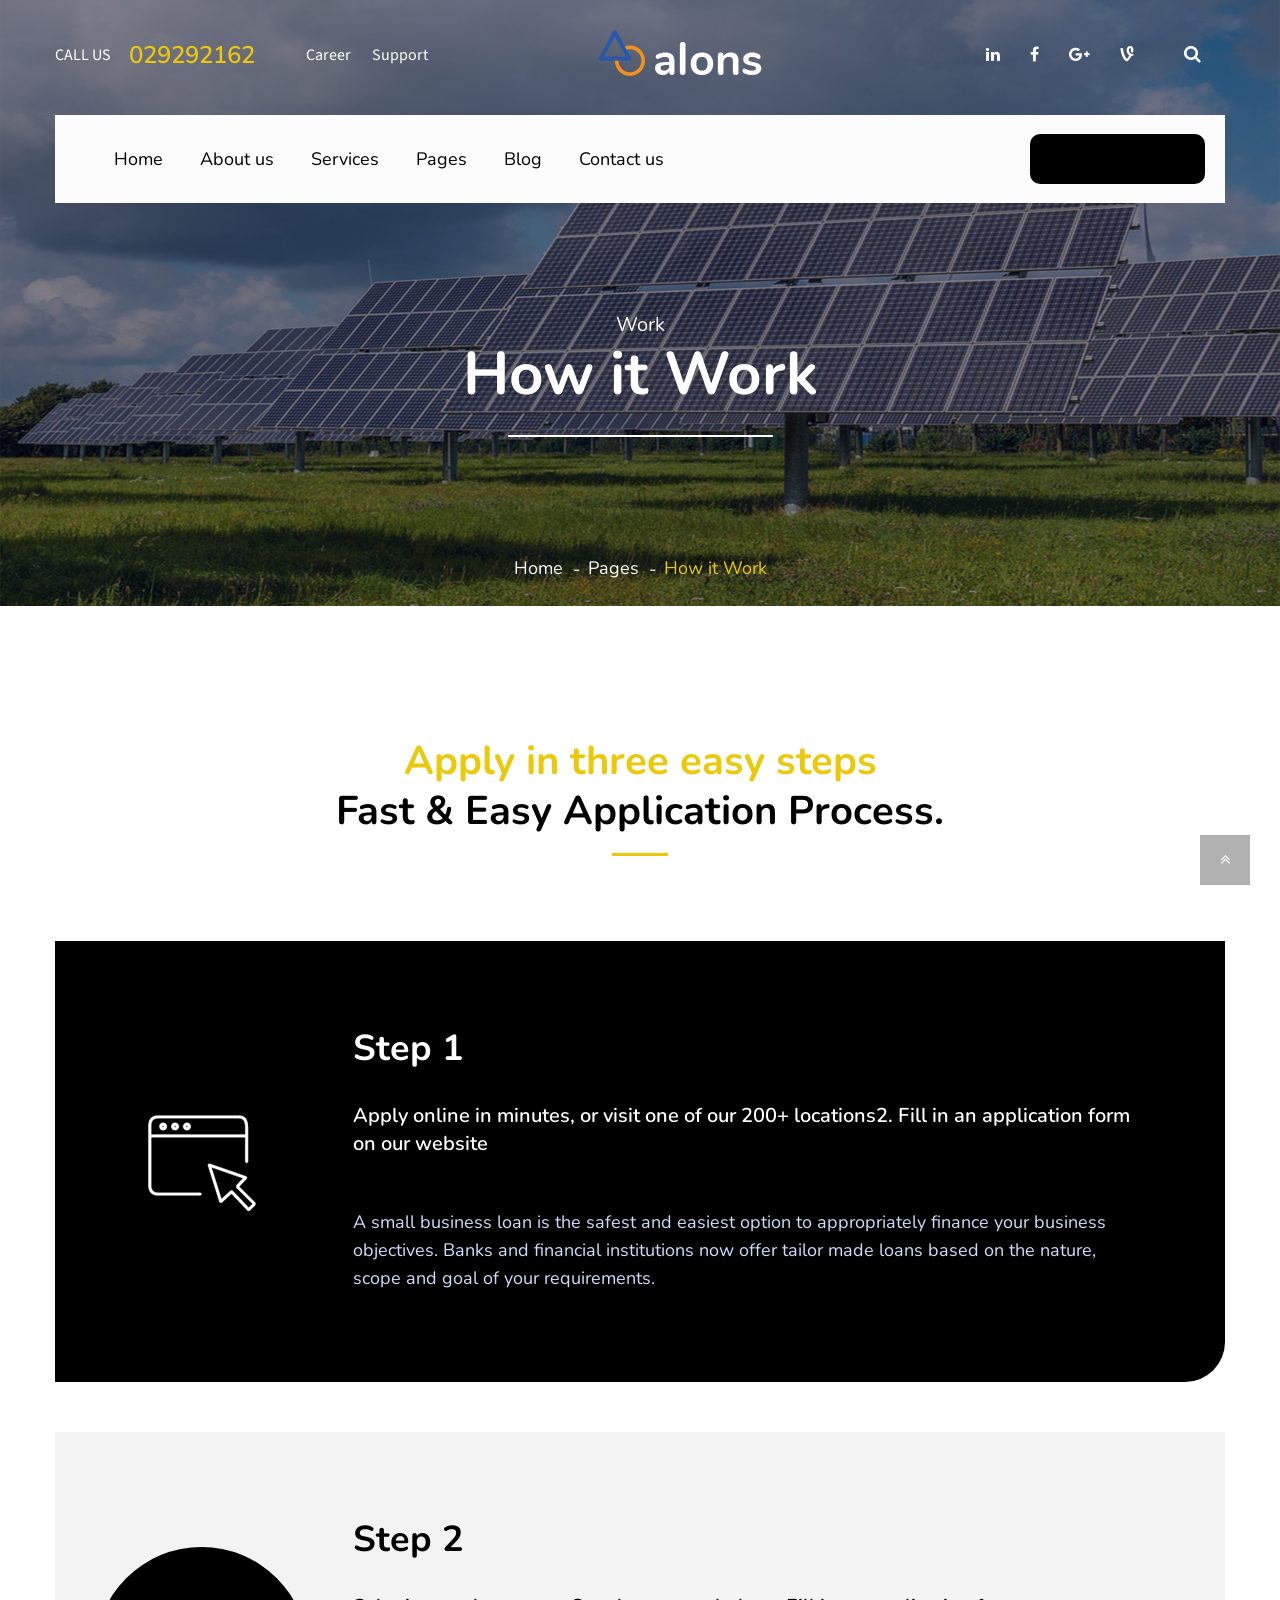
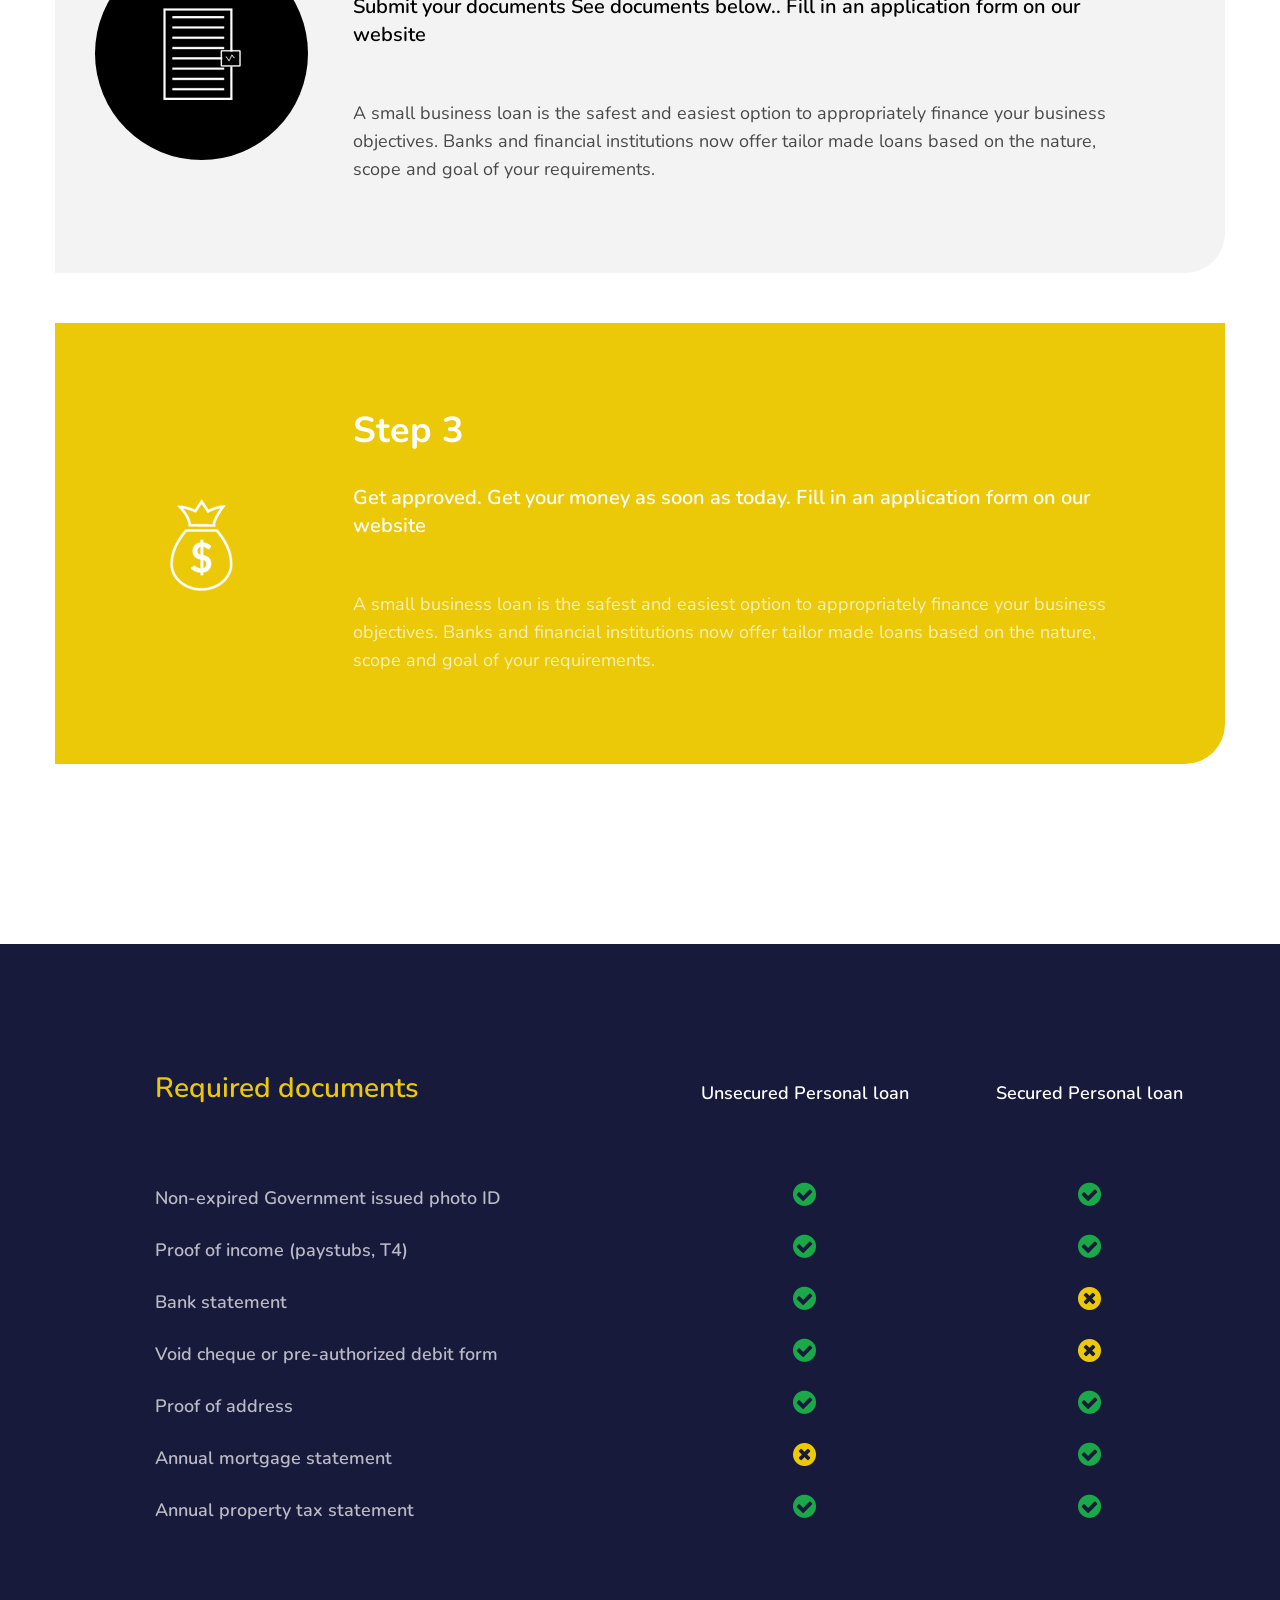
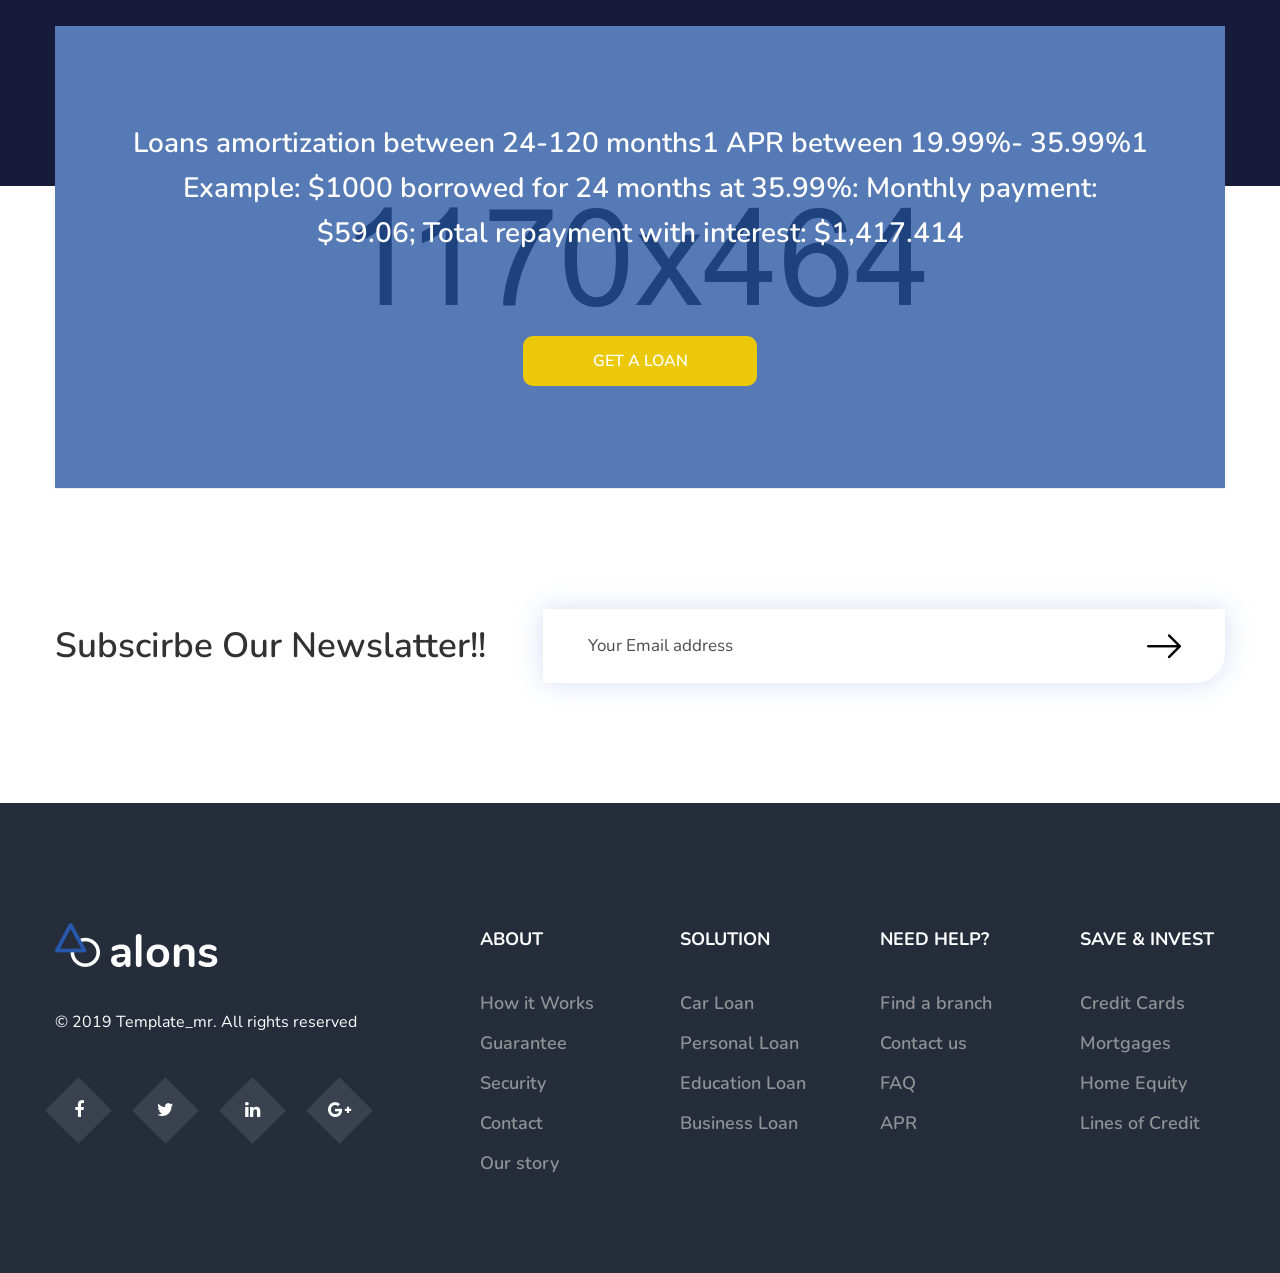
<file: how-it-work.html>
<!DOCTYPE html>
<html lang="en">
<head>
    <meta charset="utf-8">
    <meta http-equiv="X-UA-Compatible" content="IE=edge">
    <meta name="viewport" content="width=device-width, initial-scale=1">

    <link rel="icon" href="images/favicon.png" type="image/x-icon" />
    <!-- Theme tittle -->
    <title>Alons | Perfect Business Consulting Html Template</title> 
    
    <!-- Theme style CSS -->      
    <link href="css/style.css" rel="stylesheet"> 

    <!-- HTML5 shim and Respond.js for IE8 support of HTML5 elements and media queries -->
    <!-- WARNING: Respond.js doesn't work if you view the page via file:// -->
    <!--[if lt IE 9]>
    <script src="https://oss.maxcdn.com/html5shiv/3.7.3/html5shiv.min.js"></script>
    <script src="https://oss.maxcdn.com/respond/1.4.2/respond.min.js"></script>
    <![endif]-->
</head>
<body> 

	<!-- Header Top Area -->
	<div class="header_top_area hta_2">
		<div class="container">
			<div class="header_top_inner row m-0">
				<ul class="top_menu col-lg-4 col-md-6 p-0">
					<li><a href="#" class="number"><small>Call us</small>029292162</a></li>
					<li><a href="#">Career</a></li> 
					<li><a href="#">Support</a></li>
				</ul>
				<div class="col-lg-5 text-center hidden-md">
					<a href="index.html" class="navbar-brand"><img src="images/logo.png" alt=""></a>
				</div>
				<div class="right_menu col-lg-3 col-md-6 p-0">
					<ul class="right_nav">
						<li><a href="#"><i class="fa fa-linkedin"></i></a></li>
						<li><a href="#"><i class="fa fa-facebook"></i></a></li>
						<li><a href="#"><i class="fa fa-google-plus"></i></a></li>
						<li><a href="#"><i class="fa fa-vine"></i></a></li>
						<li class="dropdown search_dropbown">
							<a class="nav-link dropdown-toggle" href="" role="button" data-toggle="dropdown" aria-expanded="false"><i class="fa fa-search"></i></a>
							<ul class="dropdown-menu">
								<li>
									<input type="text" placeholder="Search..">
									<span><i class="fa fa-search"></i></span>
								</li>
							</ul>
						</li>
					</ul>
				</div>
			</div>
		</div>
	</div>
	<!-- Header Top Area -->
    
    <!-- Header Area -->
    <header class="main_header_area mha_2"> 
       <div class="container">
            <div class="header_menu"> 
                <nav class="navbar navbar-expand-lg"> 
                    <a class="navbar-brand" href="index.html">
                        <img src="images/logo.png" alt="">
                        <img src="images/logo-2.png" alt="">
                    </a> 
                    <!-- Small Divice Menu-->
                    <button class="navbar-toggler" type="button" data-toggle="collapse" data-target=".navbar_supported"  aria-expanded="false" aria-label="Toggle navigation"> 
                        <i class="fa fa-bars" aria-hidden="true"></i>
                    </button>

                    <div class="collapse navbar-collapse navbar_supported">
                        <ul class="navbar-nav"> 
                            <li class="dropdown">
                                <a class="nav-link dropdown-toggle" href="" role="button" data-toggle="dropdown" aria-expanded="false">Home</a>
                                <ul class="dropdown-menu">
                                    <li><a href="index.html" class="active">Home Version 1</a></li>
                                    <li><a href="index-2.html">Home Version 2</a></li>  
                                </ul>
                            </li>
                            <li><a class="nav-link" href="about.html">About us</a></li>       
                            <li class="dropdown">
                                <a class="nav-link dropdown-toggle" href="" role="button" data-toggle="dropdown" aria-expanded="false">Services</a>
                                <ul class="dropdown-menu"> 
                                    <li><a href="services.html">Services v1</a></li> 
                                    <li><a href="services-2.html">Services v2</a></li> 
                                    <li><a href="services-details.html">Personal Loan </a></li> 
                                    <li><a href="services-details.html">Business Loan</a></li> 
                                    <li><a href="services-details.html">Home Loan </a></li> 
                                    <li><a href="services-details.html">Credit &amp; Debit Card</a></li>   
                                </ul>
                            </li>
                            <li class="dropdown">
                                <a class="nav-link dropdown-toggle" href="" role="button" data-toggle="dropdown" aria-expanded="false">Pages</a>
                                <ul class="dropdown-menu">  
                                    <li class="dropdown">
                                        <a class="nav-link dropdown-toggle" role="button" data-toggle="dropdown" aria-expanded="false">Portfolio</a>
                                        <ul class="dropdown-menu">
                                            <li><a href="portfolio.html">Portfolio v1</a></li>     
                                            <li><a href="portfolio-2.html">Portfolio v2</a></li>     
                                            <li><a href="portfolio-3.html">Portfolio v3</a></li>     
                                            <li><a href="portfolio-details.html">Portfolio Single</a></li>     
                                        </ul>
                                    </li> 
                                    <li><a href="how-it-work.html">How It Work</a></li> 
                                    <li><a href="testimonial.html">Testimonial</a></li>   
                                    <li><a href="team.html">Team</a></li>
                                    <li><a href="faq.html">Faq</a></li>     
                                </ul>
                            </li>   
                            <li class="dropdown">
                                <a class="nav-link dropdown-toggle" href="" role="button" data-toggle="dropdown" aria-expanded="false">Blog</a>
                                <ul class="dropdown-menu">
                                    <li><a href="blog.html">Blog</a></li>  
                                    <li><a href="blog-details.html">Blog details </a></li> 
                                </ul>
                            </li>     
                            <li><a href="contact.html">Contact us</a></li>    
                            <li class="apply_right"><a class="theme_btn" href="#">Apply Now</a></li>  
                        </ul>   
                    </div>
                </nav>  
           </div>
        </div>
    </header>
    <!-- Header Area -->   
        
    <!-- Banner Area --> 
    <section class="banner_area">
    	<div class="container">
    		<h6>Work</h6>
    		<h2>How it Work</h2>
    		<ol class="breadcrumb">
                <li><a href="index.html">Home</a></li>     
                <li><a href="#">Pages</a></li>     
                <li><a href="how-it-work.html" class="active">How it Work</a></li> 
            </ol>
    	</div>
    </section>
    <!-- Banner Area --> 

    <!-- How It Work Area --> 
    <section class="how_it_work">
    	<div class="container">
    		<div class="tittle">
    			<h2>Apply in three easy steps <span>Fast &amp; Easy Application Process.</span></h2>
    		</div>
    		<div class="media step_m">
    			<div class="media-left">
    				<img src="images/icons/b-step-1.png" alt="">
    			</div>
    			<div class="media-body">
    				<h3>Step 1</h3>
    				<h6>Apply online in minutes, or visit one of our 200+ locations2. Fill in an application form on our website</h6>
    				<p>A small business loan is the safest and easiest option to appropriately finance your business objectives. Banks and financial institutions now offer tailor made loans based on the nature, scope and goal of your requirements.</p>
    			</div>
    		</div>
    		<div class="media step_m sm_2">
    			<div class="media-left">
    				<img src="images/icons/b-step-2.png" alt="">
    			</div>
    			<div class="media-body">
    				<h3>Step 2</h3>
    				<h6>Submit your documents See documents below.. Fill in an application form on our website</h6>
    				<p>A small business loan is the safest and easiest option to appropriately finance your business objectives. Banks and financial institutions now offer tailor made loans based on the nature, scope and goal of your requirements.</p>
    			</div>
    		</div>
    		<div class="media step_m sm_3">
    			<div class="media-left">
    				<img src="images/icons/b-step-3.png" alt="">
    			</div>
    			<div class="media-body">
    				<h3>Step 3</h3>
    				<h6>Get approved. Get your money as soon as today. Fill in an application form on our website</h6>
    				<p>A small business loan is the safest and easiest option to appropriately finance your business objectives. Banks and financial institutions now offer tailor made loans based on the nature, scope and goal of your requirements.</p>
    			</div>
    		</div>
    	</div>
    </section>
    <!-- How It Work Area --> 
	
	<!-- Required documents -->
	<section class="required_documents">
		<div class="container">
			<div class="table-responsive">
				<table class="table">
					<thead>
						<tr>
							<th scope="col">Required documents</th>
							<th scope="col">Unsecured Personal loan</th> 
							<th scope="col">Secured Personal loan</th> 
						</tr>
					</thead>
					<tbody>
						<tr> 
							<td>Non-expired Government issued photo ID</td> 
							<td><i class="fa fa-check-circle"></i></td>  
							<td><i class="fa fa-check-circle"></i></td>  
						</tr>
						<tr> 
							<td>Proof of income (paystubs, T4)</td> 
							<td><i class="fa fa-check-circle"></i></td>  
							<td><i class="fa fa-check-circle"></i></td>  
						</tr>
						<tr> 
							<td>Bank statement</td> 
							<td><i class="fa fa-check-circle"></i></td>  
							<td><i class="fa fa-times-circle"></i></td>  
						</tr>
						<tr> 
							<td>Void cheque or pre-authorized debit form</td> 
							<td><i class="fa fa-check-circle"></i></td>  
							<td><i class="fa fa-times-circle"></i></td>  
						</tr>
						<tr> 
							<td>Proof of address</td> 
							<td><i class="fa fa-check-circle"></i></td>    
							<td><i class="fa fa-check-circle"></i></td>    
						</tr>
						<tr> 
							<td>Annual mortgage statement</td> 
							<td><i class="fa fa-times-circle"></i></td>    
							<td><i class="fa fa-check-circle"></i></td>    
						</tr>
						<tr> 
							<td>Annual property tax statement</td> 
							<td><i class="fa fa-check-circle"></i></td>    
							<td><i class="fa fa-check-circle"></i></td>    
						</tr>
					</tbody>
				</table>
			</div>
		</div>
	</section>
	<div class="container">
		<div class="get_loan_area">
			<p>Loans amortization between 24-120 months1 APR between 19.99%- 35.99%1 Example: $1000 borrowed for 24 months at 35.99%: Monthly payment: $59.06; Total repayment with interest: $1,417.414</p>
			<a href="#" class="theme_btn">Get a loan</a>
		</div>
	</div>
	<!-- End Required documents --> 
	
	<!-- Subscirbe_area -->
	<section class="subscirbe_area">
		<div class="container"> 
			<div class="row subscirbe_inner">
				<h2 class="col-lg-5">Subscirbe Our Newslatter!!</h2>
				<div class="input-group col-lg-7">
					<input type="email" class="form-control" placeholder="Your Email address">
					<div class="input-group-prepend">
						<span class="input-group-text"><i class="flaticon-right-arrow"></i></span>
					</div>
				</div>
			</div>
		</div>
	</section>
	<!-- End subscirbe_area -->
	
    <!-- Footer Area -->  
    <footer class="footer_area fa_2">
        <div class="container">
            <div class="footer_inner row"> 
                <div class="col-xl-4 col-md-5 col-sm-7 footer_logo wow fadeIn">
                    <a href="index.html"><img src="images/footer-logo.png" alt=""></a>  
                    <p>© 2019 <a href="#">Template_mr</a>. All rights reserved</p> 
                    <ul class="footer_social">
                    	<li><a href="#"></a></li>
                    	<li><a href="#"></a></li>
                    	<li><a href="#"></a></li>
                    	<li><a href="#"></a></li>
                    </ul>
                </div> 
                <div class="footer_widget col-xl-2 col-md-4 col-sm-5 wow fadeIn" data-wow-delay="0.2s">
                    <h4>About</h4>
                    <ul class="footer_nav"> 
						<li><a href="#">How it Works</a></li>
						<li><a href="#">Guarantee</a></li>
						<li><a href="#">Security</a></li>
						<li><a href="contact.html">Contact</a></li>
						<li><a href="#">Our story</a></li> 
                    </ul>
                </div>  
                <div class="footer_widget col-xl-2  col-md-3 col-sm-4 wow fadeIn" data-wow-delay="0.4s">
                    <h4>Solution</h4>
                    <ul class="footer_nav">  
						<li><a href="#">Car Loan</a></li> 
						<li><a href="#">Personal Loan</a></li> 
						<li><a href="#">Education Loan</a></li> 
						<li><a href="#">Business Loan</a></li>  
                    </ul>
                </div> 
                <div class="footer_widget col-xl-2  col-md-5 col-sm-4 wow fadeIn" data-wow-delay="0.6s">
                    <h4>Need help?</h4>
                    <ul class="footer_nav">   
						<li><a href="#">Find a branch</a></li>    
						<li><a href="contact.html">Contact us</a></li>    
						<li><a href="faq.html">FAQ</a></li>    
						<li><a href="#">APR</a></li>    
                    </ul>
                </div> 
                <div class="footer_widget col-xl-2  col-md-4 col-sm-4 wow fadeIn" data-wow-delay="0.8s">
                    <h4>Save &amp; Invest </h4>
                    <ul class="footer_nav">   
						<li><a href="#">Credit Cards</a></li>  
						<li><a href="#">Mortgages</a></li>  
						<li><a href="#">Home Equity</a></li>  
						<li><a href="#">Lines of Credit</a></li>  
                    </ul>
                </div>  
            </div>
        </div>  
    </footer>
    <!-- End Footer Area -->   
    
    <!-- Scroll Top Button -->
    <button class="scroll-top">
        <i class="fa fa-angle-double-up"></i>
    </button>
    
    <!-- Preloader -->  
    <div class="preloader"></div> 
    
    <!-- jQuery v3.3.1 -->
    <script src="js/jquery-3.3.1.min.js"></script> 
    <!-- Bootstrap v4.0.0 -->
    <script src="js/popper.min.js"></script>
    <script src="js/bootstrap.min.js"></script>  
    <!-- Extra Plugin -->
    <script src="vendors/animate-css/wow.min.js"></script> 
    <!-- Theme js / Custom js -->
    <script src="js/theme.js"></script>
</body>
</html>
</file>
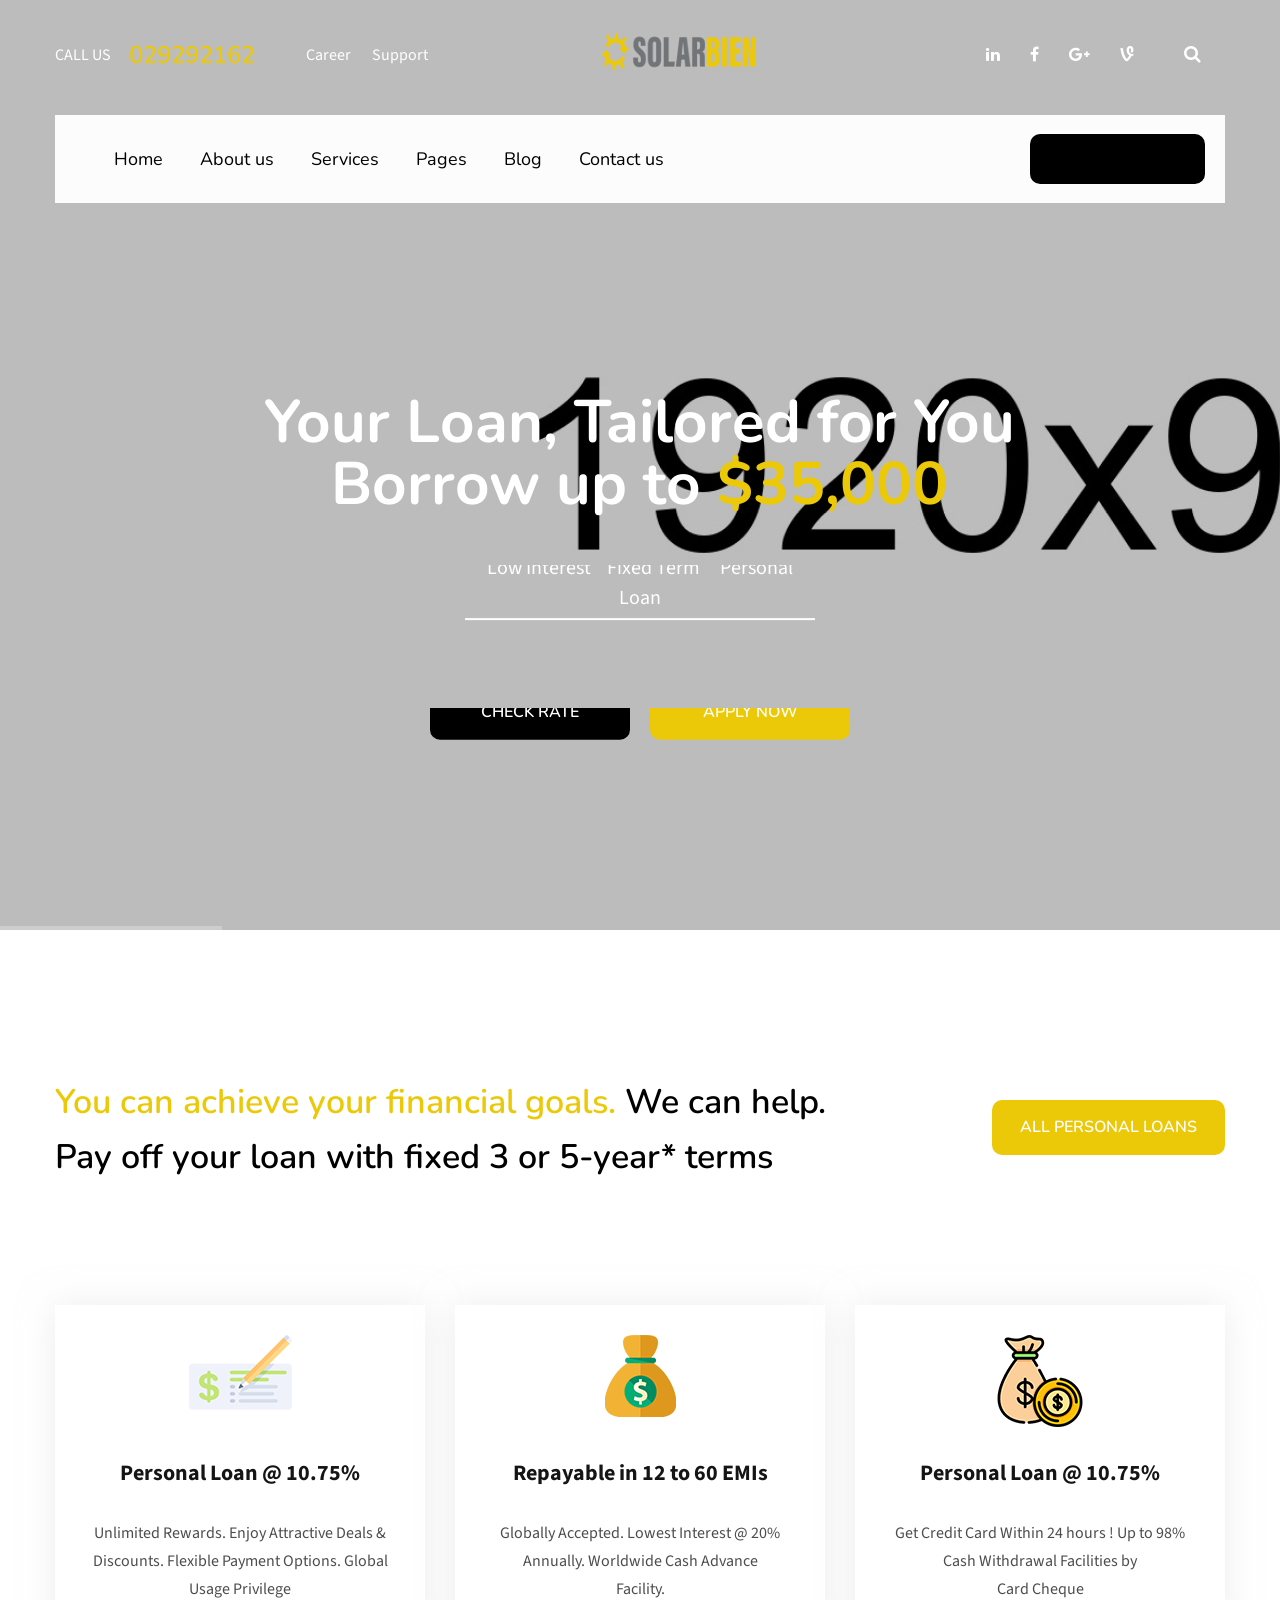
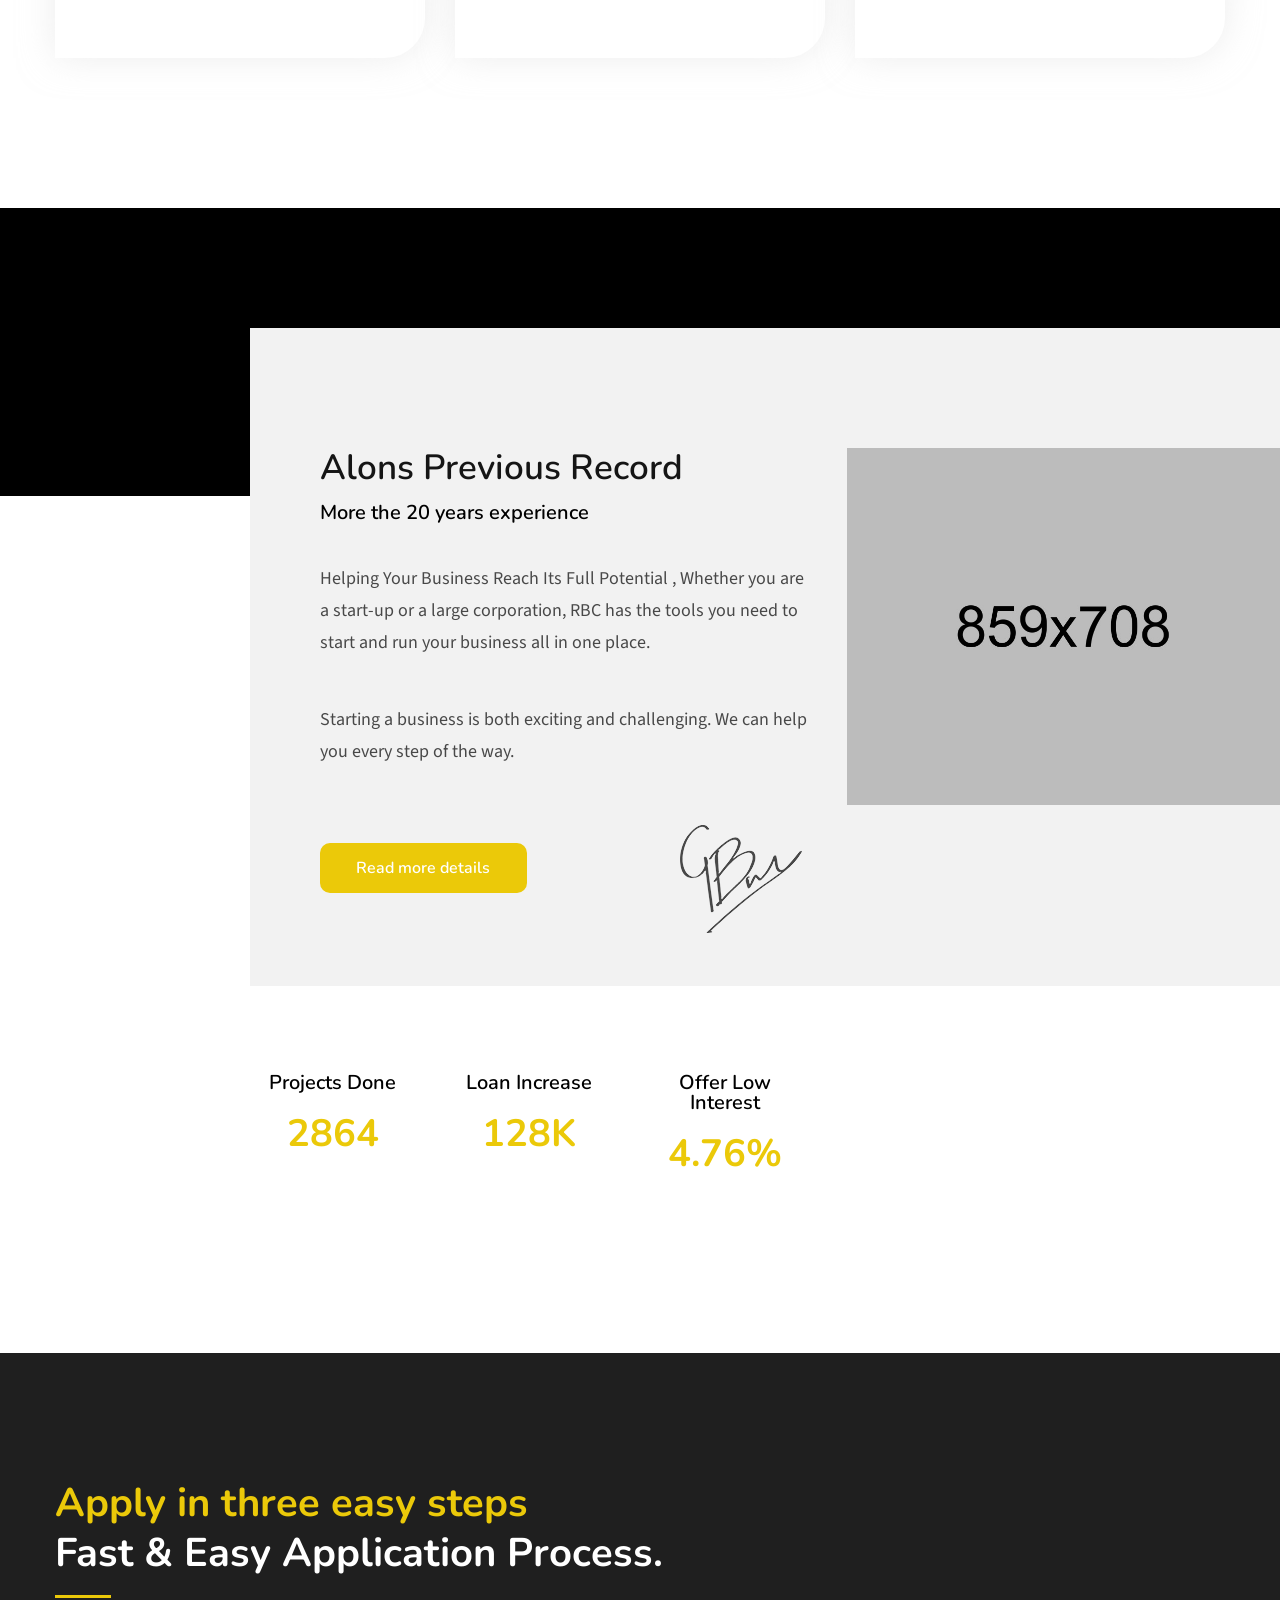
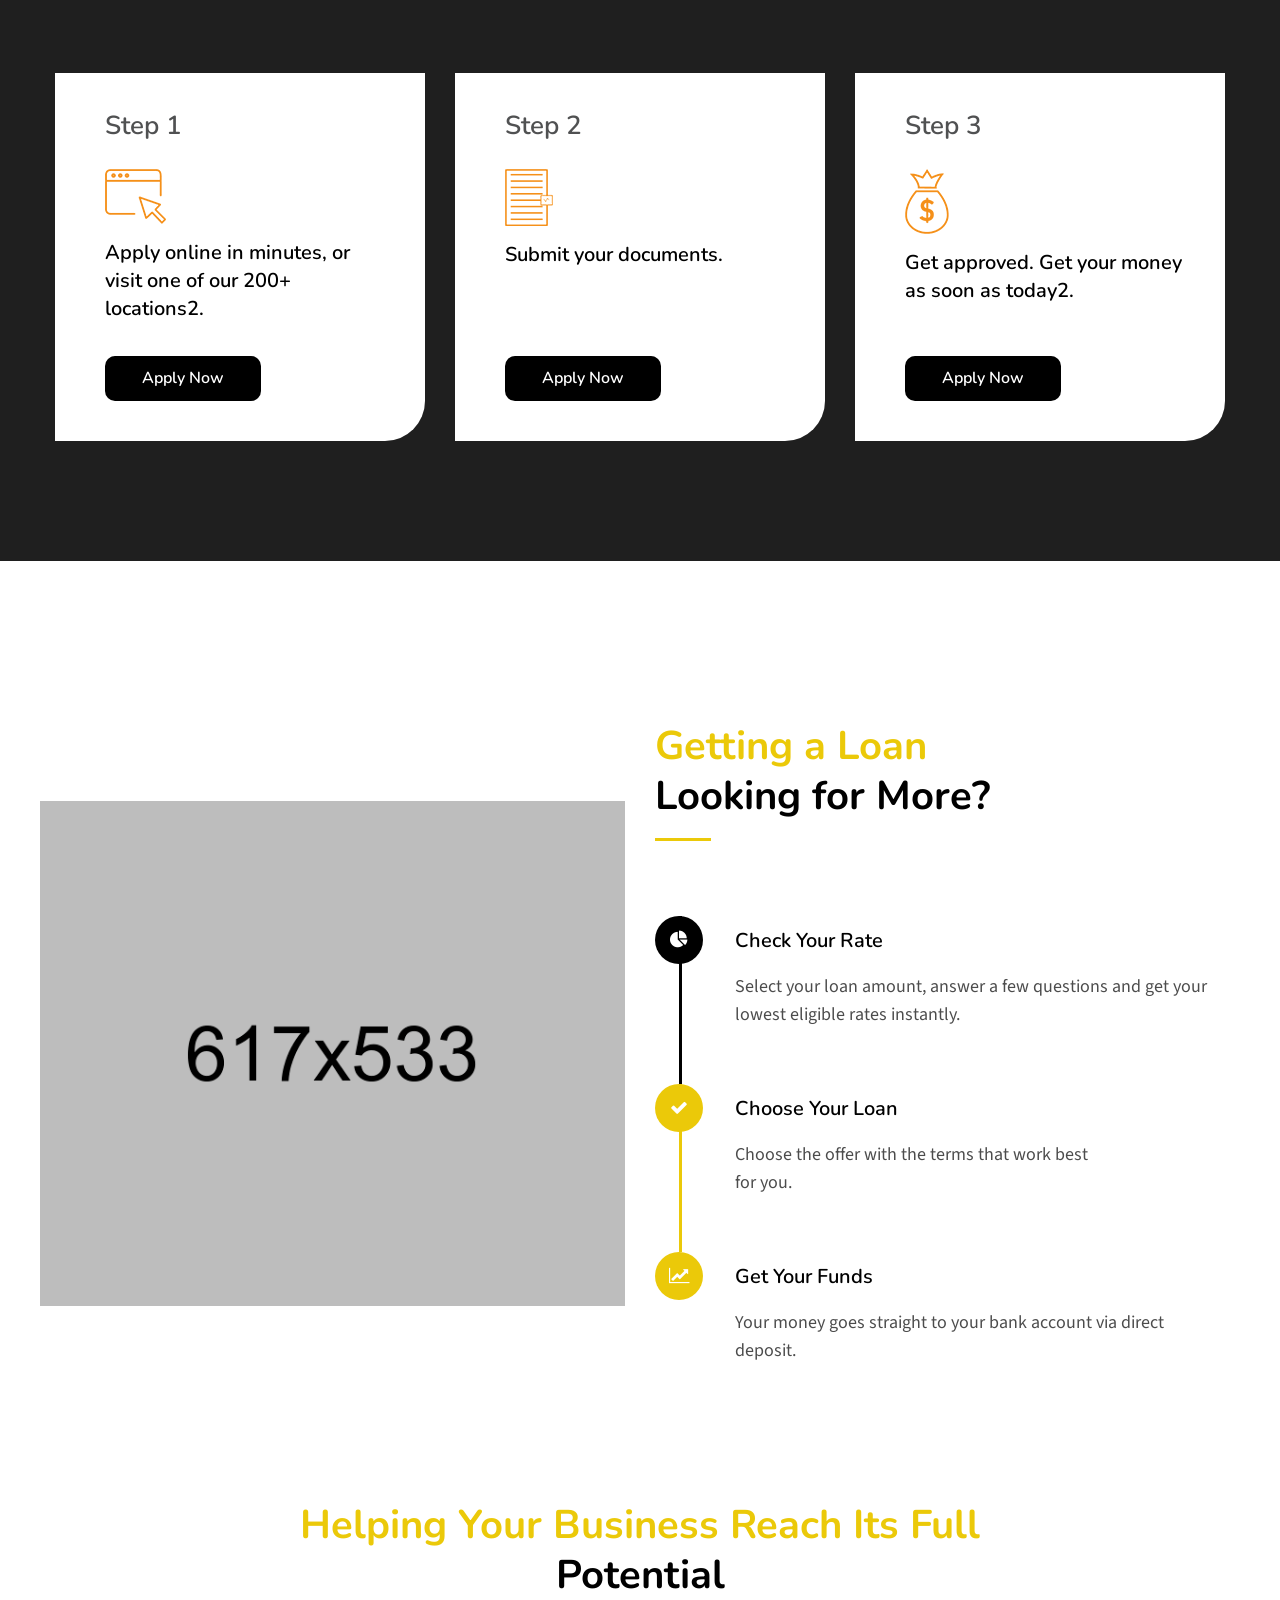
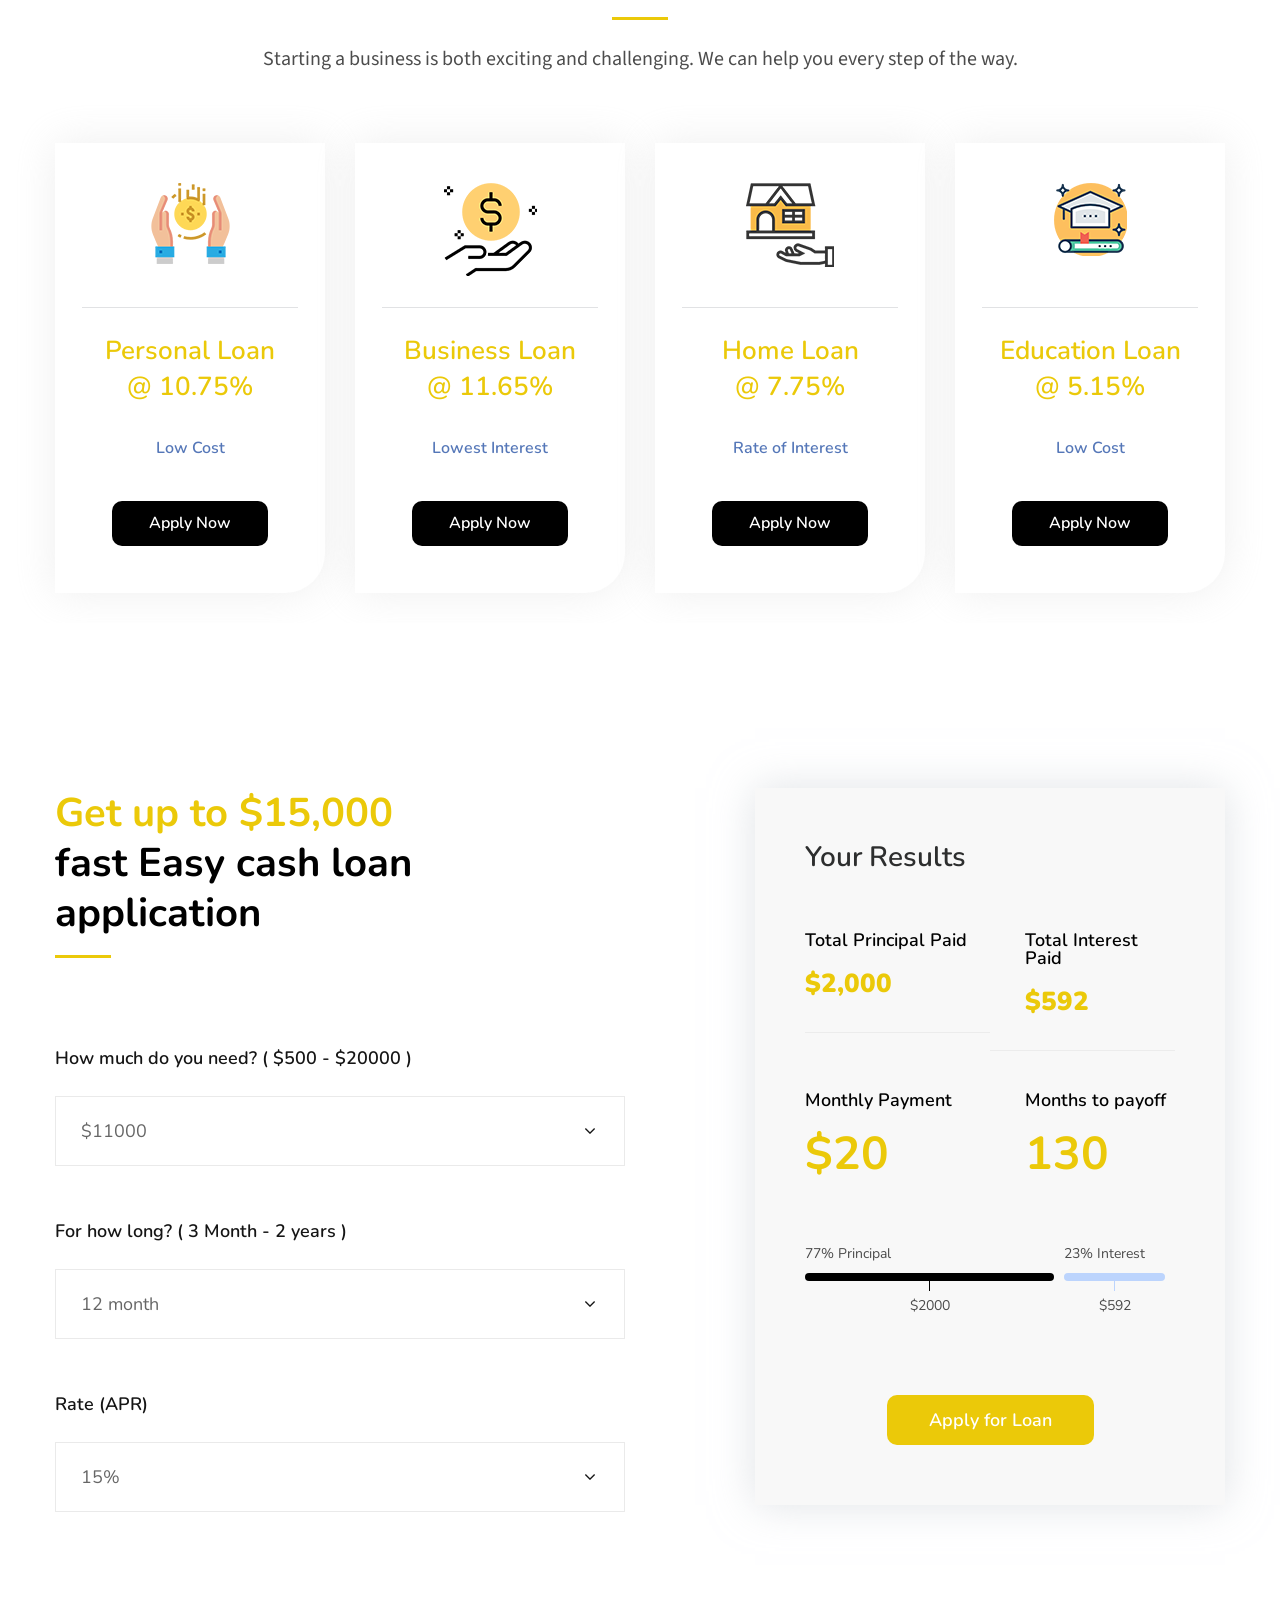
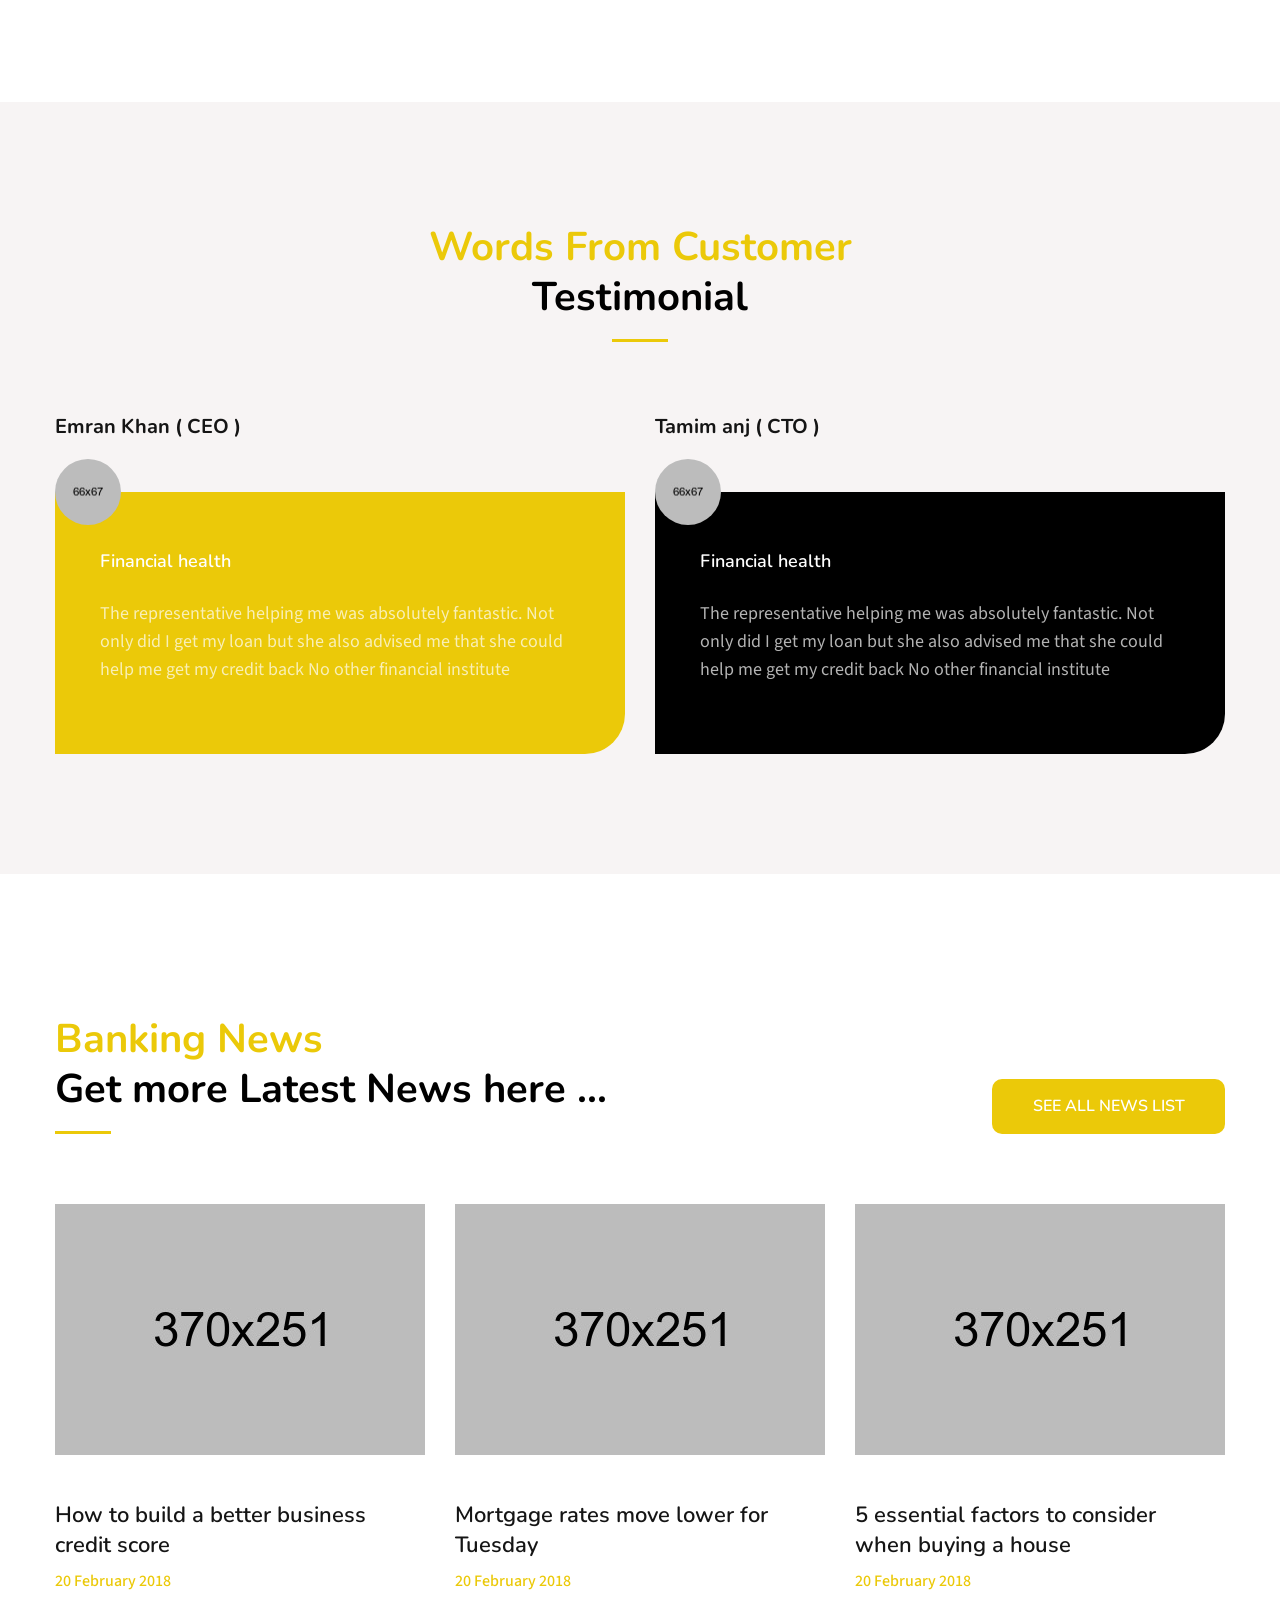
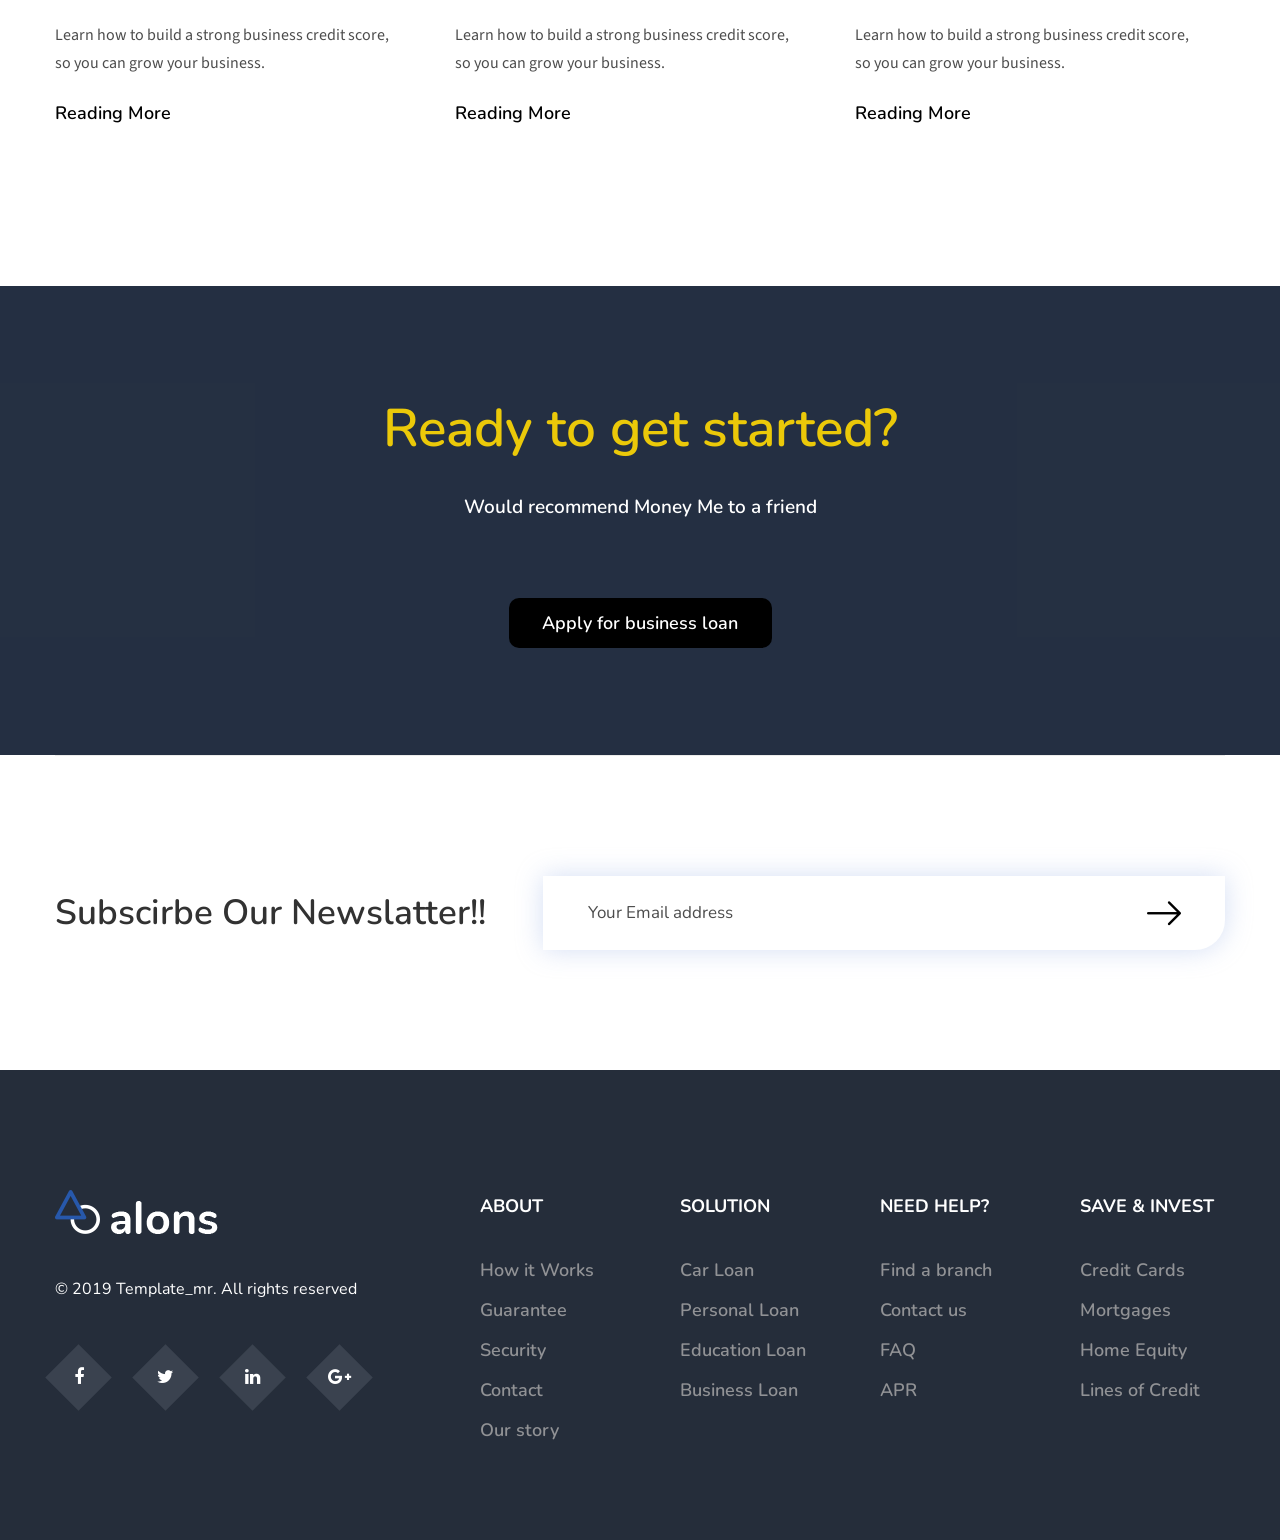
<file: index-2.html>
<!DOCTYPE html>
<html lang="en">
<head>
    <meta charset="utf-8">
    <meta http-equiv="X-UA-Compatible" content="IE=edge">
    <meta name="viewport" content="width=device-width, initial-scale=1">

    <link rel="icon" href="images/favicon.png" type="image/x-icon" />
    <!-- Theme tittle -->
    <title>Alons | Perfect Business Consulting Html Template</title> 
    
    <!-- Theme style CSS -->      
    <link href="css/style.css" rel="stylesheet"> 

    <!-- HTML5 shim and Respond.js for IE8 support of HTML5 elements and media queries -->
    <!-- WARNING: Respond.js doesn't work if you view the page via file:// -->
    <!--[if lt IE 9]>
    <script src="https://oss.maxcdn.com/html5shiv/3.7.3/html5shiv.min.js"></script>
    <script src="https://oss.maxcdn.com/respond/1.4.2/respond.min.js"></script>
    <![endif]-->
</head>
<body> 

	<!-- Header Top Area -->
	<div class="header_top_area hta_2">
		<div class="container">
			<div class="header_top_inner row m-0">
				<ul class="top_menu col-lg-4 col-md-6 p-0">
					<li><a href="#" class="number"><small>Call us</small>029292162</a></li>
					<li><a href="#">Career</a></li> 
					<li><a href="#">Support</a></li>
				</ul>
				<div class="col-lg-5 text-center hidden-md">
					<a href="index.html" class="navbar-brand"><img src="images/logosolarbien.png" alt=""></a>
				</div>
				<div class="right_menu col-lg-3 col-md-6 p-0">
					<ul class="right_nav">
						<li><a href="#"><i class="fa fa-linkedin"></i></a></li>
						<li><a href="#"><i class="fa fa-facebook"></i></a></li>
						<li><a href="#"><i class="fa fa-google-plus"></i></a></li>
						<li><a href="#"><i class="fa fa-vine"></i></a></li>
						<li class="dropdown search_dropbown">
							<a class="nav-link dropdown-toggle" href="" role="button" data-toggle="dropdown" aria-expanded="false"><i class="fa fa-search"></i></a>
							<ul class="dropdown-menu">
								<li>
									<input type="text" placeholder="Search..">
									<span><i class="fa fa-search"></i></span>
								</li>
							</ul>
						</li>
					</ul>
				</div>
			</div>
		</div>
	</div>
	<!-- Header Top Area -->
    
    <!-- Header Area -->
    <header class="main_header_area mha_2"> 
       <div class="container">
            <div class="header_menu"> 
                <nav class="navbar navbar-expand-lg"> 
                    <a class="navbar-brand" href="index.html">
                        <img src="images/logo.png" alt="">
                        <img src="images/logo-2.png" alt="">
                    </a> 
                    <!-- Small Divice Menu-->
                    <button class="navbar-toggler" type="button" data-toggle="collapse" data-target=".navbar_supported"  aria-expanded="false" aria-label="Toggle navigation"> 
                        <i class="fa fa-bars" aria-hidden="true"></i>
                    </button>

                    <div class="collapse navbar-collapse navbar_supported">
                        <ul class="navbar-nav">
                            <li class="dropdown">
                                <a class="nav-link dropdown-toggle" href="" role="button" data-toggle="dropdown" aria-expanded="false">Home</a>
                                <ul class="dropdown-menu">
                                    <li><a href="index.html" class="active">Home Version 1</a></li>
                                    <li><a href="index-2.html">Home Version 2</a></li>  
                                </ul>
                            </li>
                            <li><a class="nav-link" href="about.html">About us</a></li>       
                            <li class="dropdown">
                                <a class="nav-link dropdown-toggle" href="" role="button" data-toggle="dropdown" aria-expanded="false">Services</a>
                                <ul class="dropdown-menu"> 
                                    <li><a href="services.html">Services v1</a></li> 
                                    <li><a href="services-2.html">Services v2</a></li> 
                                    <li><a href="services-details.html">Personal Loan </a></li> 
                                    <li><a href="services-details.html">Business Loan</a></li> 
                                    <li><a href="services-details.html">Home Loan </a></li> 
                                    <li><a href="services-details.html">Credit &amp; Debit Card</a></li>   
                                </ul>
                            </li>
                            <li class="dropdown">
                                <a class="nav-link dropdown-toggle" href="" role="button" data-toggle="dropdown" aria-expanded="false">Pages</a>
                                <ul class="dropdown-menu">  
                                    <li class="dropdown">
                                        <a class="nav-link dropdown-toggle" role="button" data-toggle="dropdown" aria-expanded="false">Portfolio</a>
                                        <ul class="dropdown-menu">
                                            <li><a href="portfolio.html">Portfolio v1</a></li>     
                                            <li><a href="portfolio-2.html">Portfolio v2</a></li>     
                                            <li><a href="portfolio-3.html">Portfolio v3</a></li>     
                                            <li><a href="portfolio-details.html">Portfolio Single</a></li>     
                                        </ul>
                                    </li> 
                                    <li><a href="how-it-work.html">How It Work</a></li> 
                                    <li><a href="testimonial.html">Testimonial</a></li>   
                                    <li><a href="team.html">Team</a></li>
                                    <li><a href="faq.html">Faq</a></li>     
                                </ul>
                            </li>   
                            <li class="dropdown">
                                <a class="nav-link dropdown-toggle" href="" role="button" data-toggle="dropdown" aria-expanded="false">Blog</a>
                                <ul class="dropdown-menu">
                                    <li><a href="blog.html">Blog</a></li>  
                                    <li><a href="blog-details.html">Blog details </a></li> 
                                </ul>
                            </li>     
                            <li><a href="contact.html">Contact us</a></li>   
                            <li class="apply_right"><a class="theme_btn" href="#">Apply Now</a></li>  
                        </ul>   
                    </div>
                </nav>  
           </div>
        </div>
    </header>
    <!-- Header Area -->   
        
    <!-- Slider Area -->
    <section class="main_slider_area"> 
        <div id="main_slider" class="rev_slider" data-version="5.1.1RC">
            <ul> 
                <!-- SLIDE 1 -->  
                <li data-index="rs-2" data-transition="slideoverup" data-slotamount="7"  data-easein="default" data-easeout="default" data-masterspeed="1000"  data-thumb="images/slider-2.jpg" data-title="Event Video">
                    <!-- MAIN IMAGE -->
                    <img src="images/slider-2.jpg"  alt=""  data-lazyload="images/slider-2.jpg" data-bgposition="left center" data-kenburns="on" data-duration="30000" data-scalestart="110" data-scaleend="100" class="rev-slidebg" data-no-retina> 
                                         
                    <!-- LAYER NR. 1 -->   
                    <div class="tp-caption concept_title" 
                        id="slide-2-layer-2" 
                        data-x="['center','center','center','center']" 
                        data-hoffset="['0','0','0','0']" 
                        data-y="['top','top','top','top','top']" 
                        data-voffset="['390','390','300','180']" 
                        data-fontsize="['60','60','50','35','25']" 
                        data-lineheight="['64','64','64','50']" 
                        data-width="['none','none','none','440','320']" 
                        data-height="none" 
                        data-whitespace="['nowrap','nowrap','nowrap','normal']" 
                        data-transform_idle="o:1;"  
                        data-transform_in="y:[-100%];z:0;rX:0deg;rY:0;rZ:0;sX:1;sY:1;skX:0;skY:0;s:1500;e:Power3.easeOut;" 
                        data-transform_out="opacity:0;s:1000;s:1000;" 
                        data-mask_in="x:0px;y:0px;s:inherit;e:inherit;" 
                        data-start="1000" 
                        data-splitin="none" 
                        data-splitout="none" 
                        data-responsive_offset="on" 
                        style="z-index: 7; white-space: nowrap; text-align:left;">Your Loan, Tailored for You
                    </div>
                    <!-- LAYER NR. 3 --> 
                    <div class="tp-caption concept_title" 
                        id="slide-2-layer-3" 
                        data-x="['center','center','center','center']" 
                        data-hoffset="['0','0','0','0']" 
                        data-y="['top','top','top','top']" 
                        data-voffset="['455','455','360','220']" 
                        data-fontsize="['60','60','50','35','25']" 
                        data-lineheight="['64','64','64','50']" 
                        data-width="['none','none','none','380','270']" 
                        data-height="none" 
                        data-whitespace="['nowrap','nowrap','nowrap','normal']" 
                        data-transform_idle="o:1;"   
                        data-transform_in="y:[-100%];z:0;rX:0deg;rY:0;rZ:0;sX:1;sY:1;skX:0;skY:0;s:1500;e:Power3.easeOut;" 
                        data-transform_out="opacity:0;s:1000;s:1000;" 
                        data-mask_in="x:0px;y:0px;s:inherit;e:inherit;" 
                        data-start="1300" 
                        data-splitin="none" 
                        data-splitout="none" 
                        data-responsive_offset="on" 
                        style="z-index: 7; white-space: nowrap; text-align:left;">Borrow up to <span>$35,000</span>
                    </div>
                    <!-- LAYER NR. 4 -->  
                    <div class="tp-caption paragraph_interest text-center" 
                        id="slide-2-layer-4" 
                        data-x="['center','center','center','center']"  
                        data-hoffset="['0','0','0','0']" 
                        data-y="['top','top','top','top']" 
                        data-voffset="['565','565','450','280']"  
                        data-fontsize="['20','20','18','16',16']" 
                        data-lineheight="['30','30','25','20']" 
                        data-width="['350','350','320','300','300']"
                        data-height="none"
                        data-whitespace="normal"
                        data-transform_idle="o:1;" 
                        data-transform_in="y:[-100%];z:0;rX:0deg;rY:0;rZ:0;sX:1;sY:1;skX:0;skY:0;s:1500;e:Power3.easeOut;" 
                        data-transform_out="opacity:0;s:1000;s:1000;" 
                        data-mask_in="x:0px;y:0px;s:inherit;e:inherit;" 
                        data-start="1500" 
                        data-splitin="none" 
                        data-splitout="none" 
                        data-responsive_offset="on"   
                        style="z-index: 8; min-width: 680px; max-width: 680px; white-space: normal;">Low Interest<span>Fixed Term</span> Personal Loan
                    </div> 
                    
                    <!-- LAYER NR. 5 -->
                    <div class="tp-caption get_started_btn" 
                        id="slide-2-layer-5" 
                        data-x="['center','center','center','center']" 
                        data-hoffset="['-110','-110','-110','-110']" 
                        data-y="['bottom','bottom','bottom','bottom']" 
                        data-voffset="['160','160','100','70']"  
                        data-width="none" data-height="none" data-whitespace="nowrap" 
                        data-transform_idle="o:1;" 
                        data-transform_in="y:[-100%];z:0;rX:0deg;rY:0;rZ:0;sX:1;sY:1;skX:0;skY:0;s:1500;e:Power3.easeOut;" 
                        data-transform_out="opacity:0;s:1000;s:1000;" 
                        data-mask_in="x:0px;y:0px;s:inherit;e:inherit;" 
                        data-start="1700" 
                        data-splitin="none" 
                        data-splitout="none" 
                        data-responsive_offset="on"
                        style="z-index: 6; white-space: nowrap;">
                        <a href="#" class="theme_btn">Check Rate</a> 
                    </div>  
                    
                    <!-- LAYER NR. 6 -->
                    <div class="tp-caption get_started_btn" 
                        id="slide-2-layer-6" 
                        data-x="['center','center','center','center']" 
                        data-hoffset="['110','110','110','110']" 
                        data-y="['bottom','bottom','bottom','bottom']" 
                        data-voffset="['160','160','100','70']"  
                        data-width="none" data-height="none" data-whitespace="nowrap" 
                        data-transform_idle="o:1;" 
                        data-transform_in="y:[-100%];z:0;rX:0deg;rY:0;rZ:0;sX:1;sY:1;skX:0;skY:0;s:1500;e:Power3.easeOut;" 
                        data-transform_out="opacity:0;s:1000;s:1000;" 
                        data-mask_in="x:0px;y:0px;s:inherit;e:inherit;" 
                        data-start="1700" 
                        data-splitin="none" 
                        data-splitout="none" 
                        data-responsive_offset="on"
                        style="z-index: 6; white-space: nowrap;">
                        <a href="#" class="theme_btn apply_btn">Apply Now</a> 
                    </div>  
                </li>  
                <!-- SLIDE 1 -->  
                <li data-index="rs-1" data-transition="fade" data-slotamount="default"  data-easein="default" data-easeout="default" data-masterspeed="2000"  data-thumb="images/slider-1.jpg"  data-rotate="0"  data-fstransition="fade" data-fsmasterspeed="1500" data-fsslotamount="7" data-saveperformance="off"  data-title="Business" data-description="">
                    <!-- MAIN IMAGE -->
                    <img src="images/slider-1.jpg"  alt=""  data-bgposition="center center" data-bgfit="cover" data-bgrepeat="no-repeat" data-bgparallax="10" class="rev-slidebg" data-no-retina>
                        
                    <!-- LAYER NR. 1 -->    
                    <div class="tp-caption slider_sm_heding" 
                        id="slide-1-layer-1" 
                        data-x="['left','left','left','left']"  
                        data-hoffset="['0','0','0','15']" 
                        data-y="['top','top','top','top']" 
                        data-voffset="['340','340','260','140']"  
                        data-fontsize="['18','18','18','16']" 
                        data-lineheight="['30','30','30','25']" 
                        data-width="['150','150','250']" 
                        data-height="none"
                        data-whitespace="normal"
                        data-transform_idle="o:1;" 
                        data-transform_in="y:[-100%];z:0;rX:0deg;rY:0;rZ:0;sX:1;sY:1;skX:0;skY:0;s:1500;e:Power3.easeOut;" 
                        data-transform_out="opacity:0;s:1000;s:1000;" 
                        data-mask_in="x:0px;y:0px;s:inherit;e:inherit;" 
                        data-start="700" 
                        data-splitin="none" 
                        data-splitout="none" 
                        data-responsive_offset="on"   
                        style="z-index: 8; white-space: normal;">Personal Loan
                    </div> 
                    <!-- LAYER NR. 2 -->   
                    <div class="tp-caption concept_title" 
                        id="slide-1-layer-2" 
                        data-x="['left','left','left','left']" 
                        data-hoffset="['0','0','0','15']" 
                        data-y="['top','top','top','top','top']" 
                        data-voffset="['390','390','300','180']" 
                        data-fontsize="['60','60','50','35','25']" 
                        data-lineheight="['64','64','64','50']" 
                        data-width="['none','none','none','485','350']" 
                        data-height="none" 
                        data-whitespace="['nowrap','nowrap','nowrap','normal']" 
                        data-transform_idle="o:1;"  
                        data-transform_in="y:[-100%];z:0;rX:0deg;rY:0;rZ:0;sX:1;sY:1;skX:0;skY:0;s:1500;e:Power3.easeOut;" 
                        data-transform_out="opacity:0;s:1000;s:1000;" 
                        data-mask_in="x:0px;y:0px;s:inherit;e:inherit;" 
                        data-start="1000" 
                        data-splitin="none" 
                        data-splitout="none" 
                        data-responsive_offset="on" 
                        style="z-index: 7; white-space: nowrap; text-align:left;">Your Loan, Tailored for You
                    </div>
                    <!-- LAYER NR. 3 --> 
                    <div class="tp-caption concept_title" 
                        id="slide-1-layer-3" 
                        data-x="['left','left','left','left']" 
                        data-hoffset="['0','0','0','15']" 
                        data-y="['top','top','top','top']" 
                        data-voffset="['455','455','360','220']" 
                        data-fontsize="['60','60','50','35','25']" 
                        data-lineheight="['64','64','64','50']" 
                        data-width="['none','none','none','490','490']" 
                        data-height="none" 
                        data-whitespace="['nowrap','nowrap','nowrap','normal']" 
                        data-transform_idle="o:1;"   
                        data-transform_in="y:[-100%];z:0;rX:0deg;rY:0;rZ:0;sX:1;sY:1;skX:0;skY:0;s:1500;e:Power3.easeOut;" 
                        data-transform_out="opacity:0;s:1000;s:1000;" 
                        data-mask_in="x:0px;y:0px;s:inherit;e:inherit;" 
                        data-start="1300" 
                        data-splitin="none" 
                        data-splitout="none" 
                        data-responsive_offset="on" 
                        style="z-index: 7; white-space: nowrap; text-align:left;">Borrow up to <span>$35,000</span>
                    </div>
                    <!-- LAYER NR. 4 -->  
                    <div class="tp-caption paragraph_heding" 
                        id="slide-1-layer-4" 
                        data-x="['left','left','left','left']"  
                        data-hoffset="['0','0','0','15']" 
                        data-y="['top','top','top','top']" 
                        data-voffset="['565','565','450','280']"  
                        data-fontsize="['20','20','18','16',16']" 
                        data-lineheight="['30','30','25','20']" 
                        data-width="['640','640','600','500', '400']"
                        data-height="none"
                        data-whitespace="normal"
                        data-transform_idle="o:1;" 
                        data-transform_in="y:[-100%];z:0;rX:0deg;rY:0;rZ:0;sX:1;sY:1;skX:0;skY:0;s:1500;e:Power3.easeOut;" 
                        data-transform_out="opacity:0;s:1000;s:1000;" 
                        data-mask_in="x:0px;y:0px;s:inherit;e:inherit;" 
                        data-start="1500" 
                        data-splitin="none" 
                        data-splitout="none" 
                        data-responsive_offset="on"   
                        style="z-index: 8; min-width: 680px; max-width: 680px; white-space: normal;">Consolidating debt? Paying for a large expense like home improvement or a special occasion? We have you covered.
                    </div> 
                    
                    <!-- LAYER NR. 5 -->
                    <div class="tp-caption get_started_btn" 
                        id="slide-1-layer-5" 
                        data-x="['left','left','left','left']" 
                        data-hoffset="['0','0','0','15']" 
                        data-y="['bottom','bottom','bottom','bottom']" 
                        data-voffset="['150','150','100','70']"  
                        data-width="none" data-height="none" data-whitespace="nowrap" 
                        data-transform_idle="o:1;" 
                        data-transform_in="y:[-100%];z:0;rX:0deg;rY:0;rZ:0;sX:1;sY:1;skX:0;skY:0;s:1500;e:Power3.easeOut;" 
                        data-transform_out="opacity:0;s:1000;s:1000;" 
                        data-mask_in="x:0px;y:0px;s:inherit;e:inherit;" 
                        data-start="1700" 
                        data-splitin="none" 
                        data-splitout="none" 
                        data-responsive_offset="on"
                        style="z-index: 6; white-space: nowrap;">
                        <a href="services.html" class="theme_btn">All Services</a> 
                    </div>  
                    
                    <!-- LAYER NR. 6 -->
                    <div class="tp-caption get_started_btn" 
                        id="slide-1-layer-6" 
                        data-x="['left','left','left','left']" 
                        data-hoffset="['220','220','220','235']" 
                        data-y="['bottom','bottom','bottom','bottom']" 
                        data-voffset="['150','150','100','70']"  
                        data-width="none" data-height="none" data-whitespace="nowrap" 
                        data-transform_idle="o:1;" 
                        data-transform_in="y:[-100%];z:0;rX:0deg;rY:0;rZ:0;sX:1;sY:1;skX:0;skY:0;s:1500;e:Power3.easeOut;" 
                        data-transform_out="opacity:0;s:1000;s:1000;" 
                        data-mask_in="x:0px;y:0px;s:inherit;e:inherit;" 
                        data-start="1700" 
                        data-splitin="none" 
                        data-splitout="none" 
                        data-responsive_offset="on"
                        style="z-index: 6; white-space: nowrap;">
                        <a href="#" class="theme_btn apply_btn">Apply Now</a> 
                    </div>  
                </li>  
            </ul> 
            <div class="tp-bannertimer tp-bottom"></div>	 
        </div>
    </section>
    <!-- End Slider Area -->  

    <!-- Achieve your financial -->
    <section class="achieve_financial_area afa_2">
        <div class="container"> 
            <div class="row achieve_inner">
                <div class="col-12 personal_tittle">
                    <p><span>You can achieve your financial goals.</span> We can help. Pay off your loan with fixed 3 or 5-year* terms</p>
                    <a href="#" class="theme_btn">All Personal Loans</a>
                </div>
                <div class="col-lg-4 col-md-6 wow fadeIn">
                    <div class="achieve"> 
                        <div class="icon_img"><img src="images/icons/banker.png" alt=""></div>
                        <a href="#">Personal Loan @ 10.75%</a>
                        <p>Unlimited Rewards. Enjoy Attractive Deals & Discounts. Flexible Payment Options. Global Usage Privilege</p>
                    </div>
                </div>
                <div class="col-lg-4 col-md-6 wow fadeIn" data-wow-delay="0.3s">
                    <div class="achieve">
                        <div class="icon_img"><img src="images/icons/money-bag.png" alt=""></div> 
                        <a href="#">Repayable in 12 to 60 EMIs</a>
                        <p>Globally Accepted. Lowest Interest @ 20% Annually. Worldwide Cash Advance <br> Facility.</p>
                    </div>
                </div>
                <div class="col-lg-4 col-md-6 wow fadeIn" data-wow-delay="0.6s">
                    <div class="achieve">
                        <div class="icon_img"><img src="images/icons/money-bag-2.png" alt=""></div> 
                        <a href="#">Personal Loan @ 10.75%</a>
                        <p>Get Credit Card Within 24 hours ! Up to 98% Cash Withdrawal Facilities by <br> Card Cheque</p>
                    </div>
                </div>
            </div>
        </div>
    </section>
    <!-- Achieve your financial -->

    <!-- Previous Record -->
    <section class="previous_record_area pra_2">
        <div class="previous_right">
           <div class="previous_content"> 
				<div class="alons_text">
					<h2>Alons Previous Record</h2>
					<h4>More the 20 years experience </h4>
					<p>Helping Your Business Reach Its Full Potential , Whether you are a start-up or a large corporation, RBC has the tools you need to start and run your business all in one place.</p>
					<p>Starting a business is both exciting and challenging. We can help you every step of the way.</p>
					<a href="#" class="theme_btn">Read more details</a>
					<img src="images/icons/signuarte.png" alt="">
				</div>
				<div class="projects_done row">
					<div class="col-md-4 counter_items">
						<h4>Projects Done</h4>
						<h2 class="counter">3472</h2>
					</div>
					<div class="col-md-4 counter_items">
						<h4>Loan Increase</h4>
						<h2><span class="counter">156</span>K</h2>
					</div>
					<div class="col-md-4 counter_items">
						<h4>Offer Low Interest</h4>
						<h2><span class="counter">5.60</span>%</h2>
					</div>
				</div>
           </div>
           
			<div class="previous_img_2">
				<img src="images/previous_record-2.jpg" alt="">
			</div>
        </div>
    </section>
    <!-- Previous Record -->
     
	<!-- Application Process-->
	<div class="application_process">
		<div class="container">
			<div class="tittle la">
				<h2>Apply in three easy steps <span>Fast &amp; Easy Application Process.</span></h2>
			</div>
			<div class="row">
				<!-- Step -->
				<div class="col-lg-4 col-md-6 wow fadeIn">
					<div class="step_item">
						<h3>Step 1</h3>
						<img src="images/icons/step-1.png" alt="">
						<p>Apply online in minutes, or visit one of our 200+ locations2.</p>
						<a href="#" class="theme_btn">Apply Now</a>
					</div>
				</div>
				<!-- Step -->
				<div class="col-lg-4 col-md-6 wow fadeIn" data-wow-delay="0.3s">
					<div class="step_item">
						<h3>Step 2</h3>
						<img src="images/icons/step-2.png" alt="">
						<p>Submit your documents. <br> <br></p>
						<a href="#" class="theme_btn">Apply Now</a>
					</div>
				</div>
				<!-- Step -->
				<div class="col-lg-4 col-md-6 wow fadeIn" data-wow-delay="0.6s">
					<div class="step_item">
						<h3>Step 3</h3>
						<img src="images/icons/step-3.png" alt="">
						<p>Get approved. Get your money as soon as today2.</p>
						<a href="#" class="theme_btn">Apply Now</a>
					</div>
				</div>
			</div>
		</div>
	</div>
	<!-- End Application Process-->
       
	<!-- Getting a Loan -->
	<section class="getting_loan_area gla_2">
		<div class="container">
			<div class="row getting_inner">
				<div class="col-lg-6 loan-card">
					<img src="images/loan-card.png" alt="">
				</div>
				<div class="col-lg-6 getting_first">
					<div class="tittle la">
						<h2>Getting a Loan <span>Looking for More?</span></h2>
					</div>
					<div class="getting_items gi_f wow fadeInUp">
						<span></span>
						<h3>Check Your Rate</h3>
						<p>Select your loan amount, answer a few questions and get your lowest eligible rates instantly.</p>
					</div>
					<div class="getting_items wow fadeInUp" data-wow-delay="0.3s">
						<span></span>
						<h3>Choose Your Loan</h3>
						<p>Choose the offer with the terms that work best  <br>for you.</p>
					</div>
					<div class="getting_items wow fadeInUp" data-wow-delay="0.6s">
						<span></span>
						<h3>Get Your Funds</h3>
						<p>Your money goes straight to your bank account via direct <br> deposit.</p>
					</div>
				</div>
			</div>
		</div>
	</section>
	<!-- End Getting a Loan -->

    <!-- Potential Area -->
    <section class="potential_area poa_2">
        <div class="container">
            <div class="tittle">
                <h2>Helping Your Business Reach Its Full <span>Potential</span> </h2>
                <p>Starting a business is both exciting and challenging. We can help you every step of the way.</p>
            </div>
            <div class="row">
                <div class="col-lg-3 col-md-6 wow fadeIn" data-wow-delay="0.9s">
                    <div class="potential"> 
                        <div class="ptl_containt">  
                            <div class="loan_img">
                            	<img src="images/icons/loan-1.png" alt="">
                            </div>                          
                            <a href="services-details.html" class="heding">Personal Loan <br> @ 10.75%</a>
                            <h6>Low Cost</h6>
                            <a href="#" class="theme_btn">Apply Now</a>
                        </div>
                    </div>
                </div>
                <div class="col-lg-3 col-md-6  wow fadeIn" data-wow-delay="0.6s">
                    <div class="potential"> 
                        <div class="ptl_containt">    
                            <div class="loan_img">
                            	<img src="images/icons/loan-2.png" alt="">
                            </div>                           
                            <a href="services-details.html" class="heding">Business Loan <br> @ 11.65%</a>
                            <h6>Lowest Interest</h6>
                            <a href="#" class="theme_btn">Apply Now</a>
                        </div>
                    </div>
                </div>
                <div class="col-lg-3 col-md-6  wow fadeIn" data-wow-delay="0.3s">
                    <div class="potential"> 
                        <div class="ptl_containt">  
                            <div class="loan_img">
                            	<img src="images/icons/loan-3.png" alt="">
                            </div>                             
                            <a href="services-details.html" class="heding">Home Loan <br> @ 7.75%</a>
                            <h6>Rate of Interest</h6>
                            <a href="#" class="theme_btn">Apply Now</a>
                        </div>
                    </div>
                </div>
                <div class="col-lg-3 col-md-6  wow fadeIn">
                    <div class="potential"> 
                        <div class="ptl_containt">   
                            <div class="loan_img">
                            	<img src="images/icons/loan-4.png" alt="">
                            </div>                            
                            <a href="services-details.html" class="heding">Education Loan <br> @ 5.15%</a>
                            <h6>Low Cost</h6>
                            <a href="#" class="theme_btn">Apply Now</a>
                        </div>
                    </div>
                </div>
            </div>
        </div>
    </section>
    <!-- Potential Area -->
	
	<!-- Easy cash Area -->
	<section class="easy_cash_area">
		<div class="container">
			<div class="row">
				<div class="col-lg-6">
					<div class="tittle la">
						<h2>Get up to $15,000 <span>fast Easy cash loan application</span></h2>
					</div>
					
                    <div class="select_from"> 
                        <h6>How much do you need?   ( $500 - $20000 )</h6>
                        <select class="post_select">
                            <option>$11000</option> 
                            <option>$10000</option> 
                            <option>$9000</option> 
                        </select> 
					</div> 
                    <div class="select_from"> 
                        <h6>For how long?  ( 3 Month - 2 years )</h6>
                        <select class="post_select">
                            <option>12 month</option>  
                            <option>6 month</option>  
                            <option>3 month</option>  
                        </select> 
					</div>
                    <div class="select_from"> 
                        <h6>Rate (APR)</h6>
                        <select class="post_select">
                            <option>15%</option>  
                            <option>10%</option>  
                            <option>8%</option>  
                        </select> 
					</div>
				</div>
				<div class="col-lg-5 offset-lg-1">
					<div class="your_results">
						<h3>Your Results</h3>
						<div class="paid">
							<h4>Total Principal Paid <b>$2,000</b></h4>
							<h4 class="ra">Total Interest Paid <b>$592</b></h4>
						</div>
						<div class="paid p_b">
							<h4>Monthly Payment <b>$20</b></h4>
							<h4 class="ra">Months to payoff<b>130</b></h4>
						</div>
						<div class="progres_inner"> 
							<div class="progres_area">
								<h6>77% Principal</h6>
								<span></span>
								<h6 class="text-center">$2000</h6>
							</div>
							<div class="progres_area pa_2">
								<h6>23% Interest</h6>
								<span></span>
								<h6 class="text-center">$592</h6>
							</div>
						</div>
						<a href="$" class="theme_btn">Apply for Loan</a>
					</div>
				</div>
			</div>
		</div>
	</section>
	<!-- End Easy cash Area -->
	
	<!-- Testimonial Area -->
	<section class="testimonial_area">
		<div class="container">
			<div class="tittle">
				<h2>Words From Customer <span>Testimonial</span></h2>
			</div>
			<div class="owl-carousel testimonial">
				<div class="item">
					<a href="#">Emran Khan ( CEO )</a>
					<div class="client_info fast_i">
						<img src="images/testimonial-1.jpg" alt="">
						<h4>Financial health</h4>
						<p>The representative helping me was absolutely fantastic. Not only did I get my loan but she also advised me that she could help me get my credit back No other financial institute </p>
					</div>
				</div>
				<div class="item">
					<a href="#">Tamim anj ( CTO )</a>
					<div class="client_info">
						<img src="images/testimonial-2.jpg" alt="">
						<h4>Financial health</h4>
						<p>The representative helping me was absolutely fantastic. Not only did I get my loan but she also advised me that she could help me get my credit back No other financial institute </p>
					</div>
				</div>
			</div>
		</div>
	</section>
	<!-- End Testimonial Area -->
	
	<!-- Latest News -->
	<section class="latest_news_area">
		<div class="container">
			<div class="tittle la">
				<h2>Banking News <span>Get more Latest News here ...</span></h2>
				<a href="blog.html" class="theme_btn">See All News List</a>
			</div>
			<div class="row">
				<!-- latest_news -->
				<div class="col-lg-4 col-md-6 latest_news wow fadeIn" data-wow-delay="0.6s"> 
					<a href="blog-details.html" class="latest_img"><img src="images/blog/latet-news-1.jpg" alt=""></a>
					<a href="blog-details.html" class="heding">How to build a better business credit score</a>
					<h6>20 February 2018</h6>
					<p>Learn how to build a strong business credit score, so you can grow your business.</p>
					<a href="blog-details.html" class="red_more">Reading  More</a>
				</div>
				<!-- latest_news -->
				<div class="col-lg-4 col-md-6 latest_news wow fadeIn" data-wow-delay="0.3s"> 
					<a href="blog-details.html" class="latest_img"><img src="images/blog/latet-news-2.jpg" alt=""></a>
					<a href="blog-details.html" class="heding">Mortgage rates move lower for Tuesday</a>
					<h6>20 February 2018</h6>
					<p>Learn how to build a strong business credit score, so you can grow your business.</p>
					<a href="blog-details.html" class="red_more">Reading  More</a>
				</div>
				<!-- latest_news -->
				<div class="col-lg-4 col-md-6 latest_news wow fadeIn"> 
					<a href="blog-details.html" class="latest_img"><img src="images/blog/latet-news-3.jpg" alt=""></a>
					<a href="blog-details.html" class="heding">5 essential factors to consider when buying a house</a>
					<h6>20 February 2018</h6>
					<p>Learn how to build a strong business credit score, so you can grow your business.</p>
					<a href="blog-details.html" class="red_more">Reading  More</a>
				</div>
			</div>  
		</div>
	</section>
	<!-- End Latest News -->
	
	<!-- Get started -->
	<section class="get_started_area">
		<div class="container">
			<h2>Ready to get started?</h2>
			<p>Would recommend Money Me to a friend</p>
			<a href="#" class="theme_btn">Apply for business loan </a>
		</div>
	</section>
	<!-- End get started -->
	
	<!-- Subscirbe_area -->
	<section class="subscirbe_area">
		<div class="container"> 
			<div class="row subscirbe_inner">
				<h2 class="col-lg-5">Subscirbe Our Newslatter!!</h2>
				<div class="input-group col-lg-7">
					<input type="email" class="form-control" placeholder="Your Email address">
					<div class="input-group-prepend">
						<span class="input-group-text"><i class="flaticon-right-arrow"></i></span>
					</div>
				</div>
			</div>
		</div>
	</section>
	<!-- End subscirbe_area -->
	
    <!-- Footer Area -->  
    <footer class="footer_area fa_2">
        <div class="container">
            <div class="footer_inner row"> 
                <div class="col-xl-4 col-md-5 col-sm-7 footer_logo wow fadeIn">
                    <a href="index.html"><img src="images/footer-logo.png" alt=""></a>  
                    <p>© 2019 <a href="#">Template_mr</a>. All rights reserved</p> 
                    <ul class="footer_social">
                    	<li><a href="#"></a></li>
                    	<li><a href="#"></a></li>
                    	<li><a href="#"></a></li>
                    	<li><a href="#"></a></li>
                    </ul>
                </div> 
                <div class="footer_widget col-xl-2 col-md-4 col-sm-5 wow fadeIn" data-wow-delay="0.2s">
                    <h4>About</h4>
                    <ul class="footer_nav"> 
						<li><a href="#">How it Works</a></li>
						<li><a href="#">Guarantee</a></li>
						<li><a href="#">Security</a></li>
						<li><a href="contact.html">Contact</a></li>
						<li><a href="#">Our story</a></li> 
                    </ul>
                </div>  
                <div class="footer_widget col-xl-2  col-md-3 col-sm-4 wow fadeIn" data-wow-delay="0.4s">
                    <h4>Solution</h4>
                    <ul class="footer_nav">  
						<li><a href="#">Car Loan</a></li> 
						<li><a href="#">Personal Loan</a></li> 
						<li><a href="#">Education Loan</a></li> 
						<li><a href="#">Business Loan</a></li>  
                    </ul>
                </div> 
                <div class="footer_widget col-xl-2  col-md-5 col-sm-4 wow fadeIn" data-wow-delay="0.6s">
                    <h4>Need help?</h4>
                    <ul class="footer_nav">   
						<li><a href="#">Find a branch</a></li>    
						<li><a href="contact.html">Contact us</a></li>    
						<li><a href="faq.html">FAQ</a></li>    
						<li><a href="#">APR</a></li>    
                    </ul>
                </div> 
                <div class="footer_widget col-xl-2  col-md-4 col-sm-4 wow fadeIn" data-wow-delay="0.8s">
                    <h4>Save &amp; Invest </h4>
                    <ul class="footer_nav">   
						<li><a href="#">Credit Cards</a></li>  
						<li><a href="#">Mortgages</a></li>  
						<li><a href="#">Home Equity</a></li>  
						<li><a href="#">Lines of Credit</a></li>  
                    </ul>
                </div>  
            </div>
        </div>  
    </footer>
    <!-- End Footer Area -->   
    
    <!-- Scroll Top Button -->
    <button class="scroll-top">
        <i class="fa fa-angle-double-up"></i>
    </button>
    
    <!-- Preloader -->  
    <div class="preloader"></div> 
    
    <!-- jQuery v3.3.1 -->
    <script src="js/jquery-3.3.1.min.js"></script> 
    <!-- Bootstrap v4.0.0 -->
    <script src="js/popper.min.js"></script>
    <script src="js/bootstrap.min.js"></script> 
    <!-- Rev slider js -->
    <script src="vendors/revolution/js/jquery.themepunch.tools.min.js"></script>
    <script src="vendors/revolution/js/jquery.themepunch.revolution.min.js"></script>
    <script src="vendors/revolution/js/extensions/revolution.extension.actions.min.js"></script> 
    <script src="vendors/revolution/js/extensions/revolution.extension.slideanims.min.js"></script>
    <script src="vendors/revolution/js/extensions/revolution.extension.layeranimation.min.js"></script>
    <script src="vendors/revolution/js/extensions/revolution.extension.navigation.min.js"></script>
    <script src="vendors/revolution/js/extensions/revolution.extension.kenburn.min.js"></script>
    <script src="vendors/revolution/js/extensions/revolution.extension.video.min.js"></script>
    <!-- Extra Plugin -->
    <script src="vendors/animate-css/wow.min.js"></script>
    <script src="vendors/counterup/jquery.waypoints.min.js"></script> 
    <script src="vendors/counterup/jquery.counterup.min.js"></script>  
    <script src="vendors/owl-carousel/owl.carousel.min.js"></script>   
    <script src="vendors/bootstrap-selector/jquery.nice-select.min.js"></script> 
    <!-- Theme js / Custom js -->
    <script src="js/theme.js"></script>
</body>
</html>
</file>
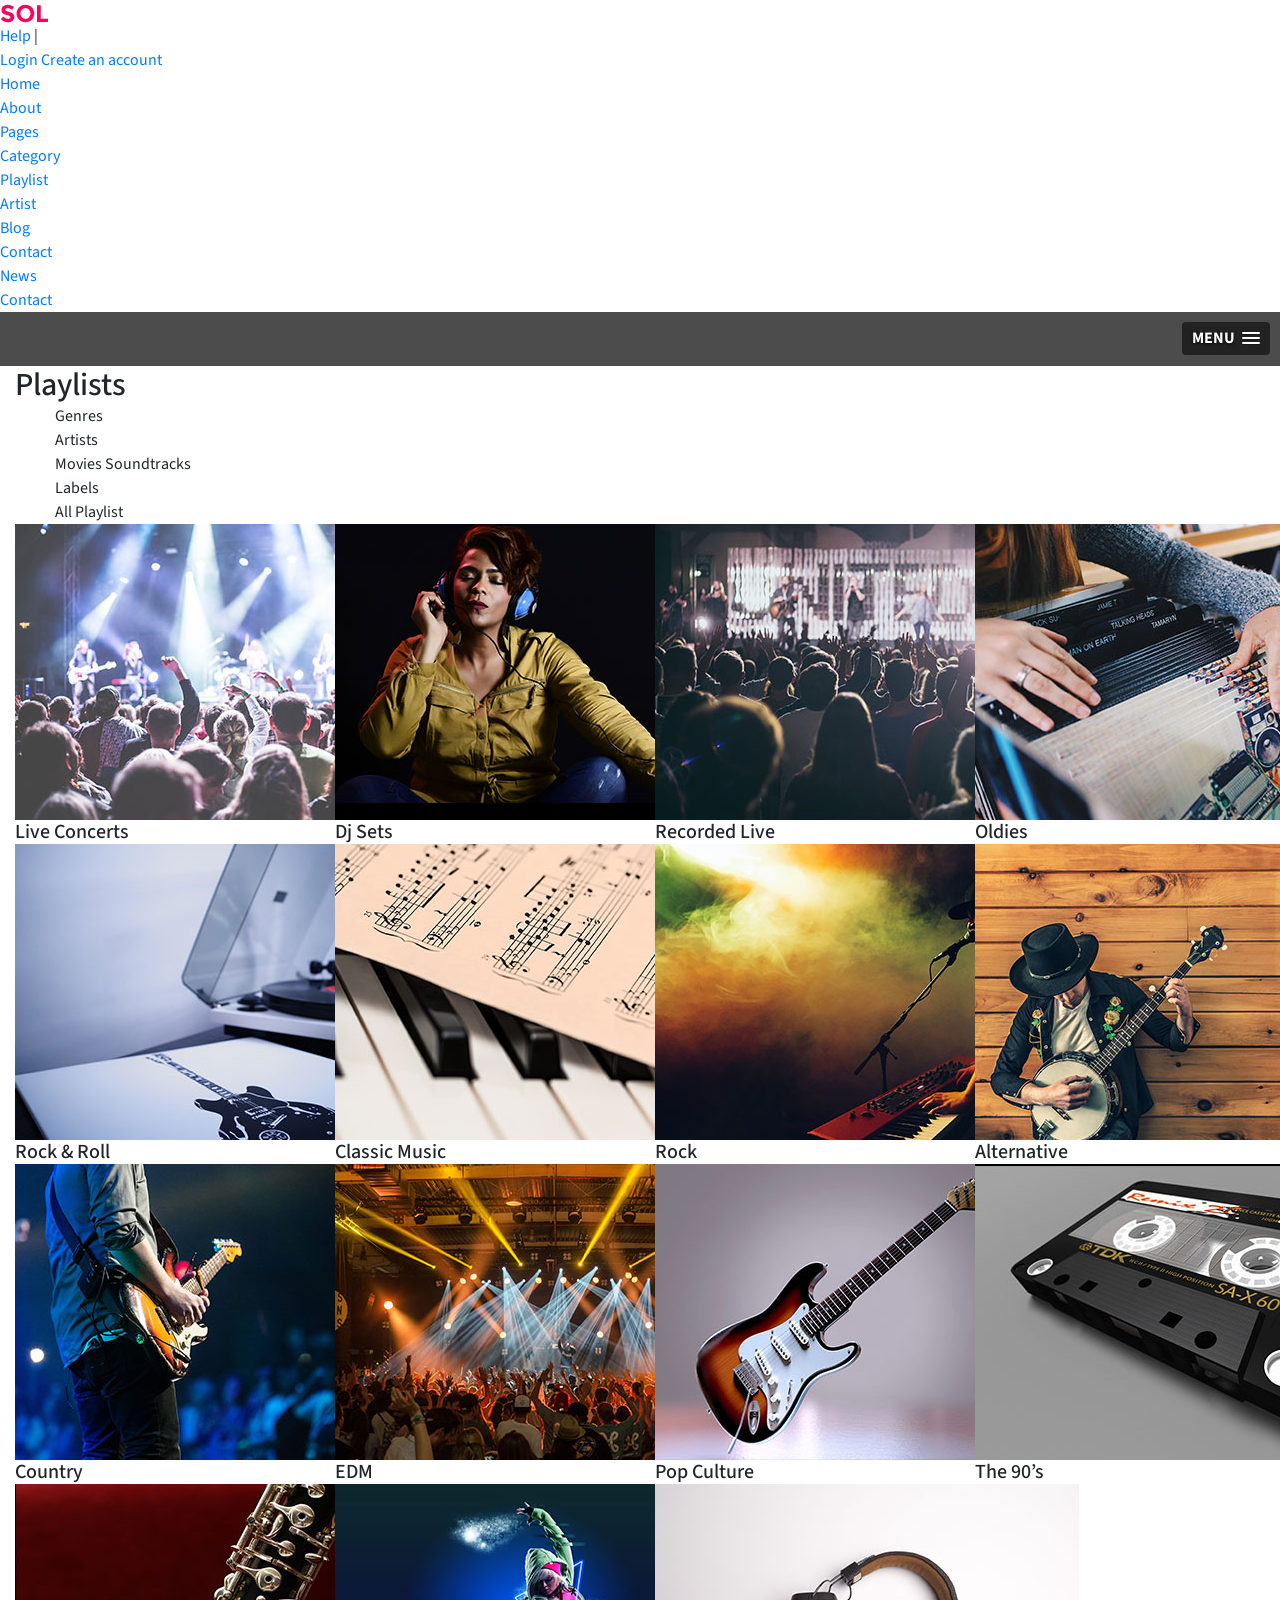
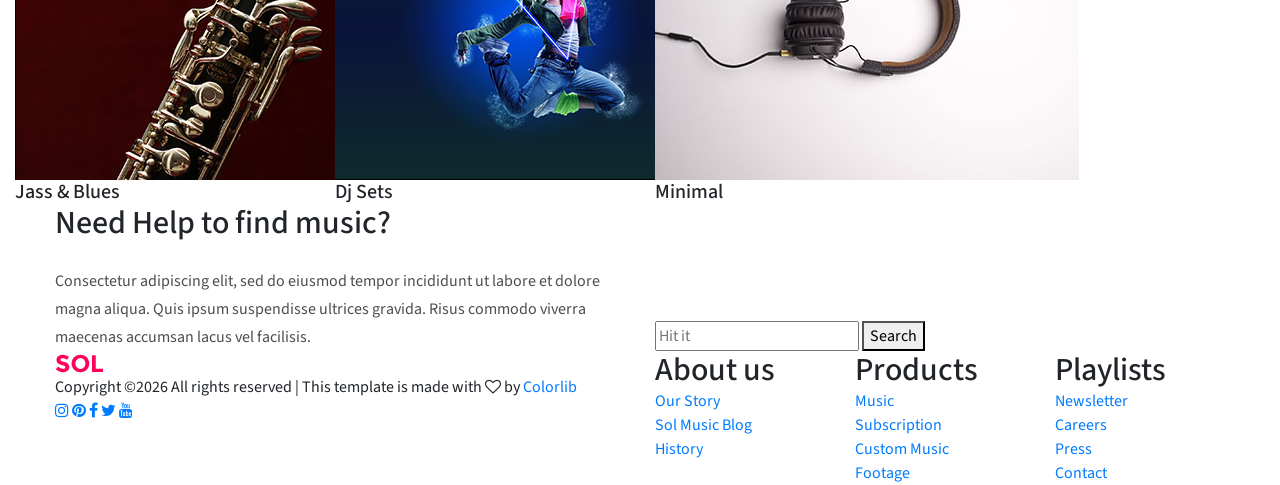
<file: playlist.html>
<!DOCTYPE html>
<html lang="zxx">
<head>
	<title>SolMusic | HTML Template</title>
	<meta charset="UTF-8">
	<meta name="description" content="SolMusic HTML Template">
	<meta name="keywords" content="music, html">
	<meta name="viewport" content="width=device-width, initial-scale=1.0">
	
	<!-- Favicon -->
	<link href="img/favicon.ico" rel="shortcut icon"/>

	<!-- Google font -->
	<link href="https://fonts.googleapis.com/css?family=Montserrat:300,300i,400,400i,500,500i,600,600i,700,700i&display=swap" rel="stylesheet">
 
	<!-- Stylesheets -->
	<link rel="stylesheet" href="css/bootstrap.min.css"/>
	<link rel="stylesheet" href="css/font-awesome.min.css"/>
	<link rel="stylesheet" href="css/owl.carousel.min.css"/>
	<link rel="stylesheet" href="css/slicknav.min.css"/>

	<!-- Main Stylesheets -->
	<link rel="stylesheet" href="css/style.css"/>


	<!--[if lt IE 9]>
		<script src="https://oss.maxcdn.com/html5shiv/3.7.2/html5shiv.min.js"></script>
		<script src="https://oss.maxcdn.com/respond/1.4.2/respond.min.js"></script>
	<![endif]-->

</head>
<body>
	<!-- Page Preloder -->
	<div id="preloder">
		<div class="loader"></div>
	</div>

	<!-- Header section -->
	<header class="header-section clearfix">
		<a href="index.html" class="site-logo">
			<img src="img/logo.png" alt="">
		</a>
		<div class="header-right">
			<a href="#" class="hr-btn">Help</a>
			<span>|</span>
			<div class="user-panel">
				<a href="" class="login">Login</a>
				<a href="" class="register">Create an account</a>
			</div> 
		</div>
		<ul class="main-menu">
			<li><a href="index.html">Home</a></li>
			<li><a href="#">About</a></li>
			<li><a href="#">Pages</a>
				<ul class="sub-menu">
					<li><a href="category.html">Category</a></li>
					<li><a href="playlist.html">Playlist</a></li>
					<li><a href="artist.html">Artist</a></li>
					<li><a href="blog.html">Blog</a></li>
					<li><a href="contact.html">Contact</a></li>
				</ul>
			</li>
			<li><a href="blog.html">News</a></li>
			<li><a href="contact.html">Contact</a></li>
		</ul>
	</header>
	<!-- Header section end -->

	<!-- Playlist section -->
	<section class="playlist-section spad">
		<div class="container-fluid">
			<div class="section-title">
				<h2>Playlists</h2>
			</div>
			<div class="container">
				<ul class="playlist-filter controls">
					<li class="control" data-filter=".genres">Genres</li>
					<li class="control" data-filter=".artists">Artists</li>
					<li class="control" data-filter=".movies">Movies Soundtracks</li>
					<li class="control" data-filter=".labels">Labels</li>
					<li class="control" data-filter="all">All Playlist</li>
				</ul>
			</div>                                              
			<div class="clearfix"></div>
			<div class="row playlist-area">
				<div class="mix col-lg-3 col-md-4 col-sm-6 genres">
					<div class="playlist-item">
						<img src="img/playlist/1.jpg" alt="">
						<h5>Live Concerts</h5>
					</div>
				</div>
				<div class="mix col-lg-3 col-md-4 col-sm-6 artists">
					<div class="playlist-item">
						<img src="img/playlist/2.jpg" alt="">
						<h5>Dj Sets</h5>
					</div>
				</div>
				<div class="mix col-lg-3 col-md-4 col-sm-6 movies">
					<div class="playlist-item">
						<img src="img/playlist/3.jpg" alt="">
						<h5>Recorded Live</h5>
					</div>
				</div>
				<div class="mix col-lg-3 col-md-4 col-sm-6 labels">
					<div class="playlist-item">
						<img src="img/playlist/4.jpg" alt="">
						<h5>Oldies</h5>
					</div>
				</div>
				<div class="mix col-lg-3 col-md-4 col-sm-6 genres">
					<div class="playlist-item">
						<img src="img/playlist/5.jpg" alt="">
						<h5>Rock & Roll</h5>
					</div>
				</div>
				<div class="mix col-lg-3 col-md-4 col-sm-6 artists">
					<div class="playlist-item">
						<img src="img/playlist/6.jpg" alt="">
						<h5>Classic Music</h5>
					</div>
				</div>
				<div class="mix col-lg-3 col-md-4 col-sm-6 movies">
					<div class="playlist-item">
						<img src="img/playlist/7.jpg" alt="">
						<h5>Rock</h5>
					</div>
				</div>
				<div class="mix col-lg-3 col-md-4 col-sm-6 labels">
					<div class="playlist-item">
						<img src="img/playlist/8.jpg" alt="">
						<h5>Alternative</h5>
					</div>
				</div>
				<div class="mix col-lg-3 col-md-4 col-sm-6 genres">
					<div class="playlist-item">
						<img src="img/playlist/9.jpg" alt="">
						<h5>Country</h5>
					</div>
				</div>
				<div class="mix col-lg-3 col-md-4 col-sm-6 artists">
					<div class="playlist-item">
						<img src="img/playlist/10.jpg" alt="">
						<h5>EDM</h5>
					</div>
				</div>
				<div class="mix col-lg-3 col-md-4 col-sm-6 movies">
					<div class="playlist-item">
						<img src="img/playlist/11.jpg" alt="">
						<h5>Pop Culture</h5>
					</div>
				</div>
				<div class="mix col-lg-3 col-md-4 col-sm-6 labels">
					<div class="playlist-item">
						<img src="img/playlist/12.jpg" alt="">
						<h5>The 90’s</h5>
					</div>
				</div>
				<div class="mix col-lg-3 col-md-4 col-sm-6 genres">
					<div class="playlist-item">
						<img src="img/playlist/13.jpg" alt="">
						<h5>Jass & Blues</h5>
					</div>
				</div>
				<div class="mix col-lg-3 col-md-4 col-sm-6 artists">
					<div class="playlist-item">
						<img src="img/playlist/14.jpg" alt="">
						<h5>Dj Sets</h5>
					</div>
				</div>
				<div class="mix col-lg-3 col-md-4 col-sm-6 movies">
					<div class="playlist-item">
						<img src="img/playlist/15.jpg" alt="">
						<h5>Minimal</h5>
					</div>
				</div>
			</div>
		</div>
	</section>
	<!-- Playlist section end -->

	<!-- Help section end -->
	<section class="help-section spad pt-0">
		<div class="container">
			<div class="row">
				<div class="col-lg-6">
					<div class="section-title mb-0 pb-4">
						<h2>Need Help to find music? </h2>
					</div>
					<p>Consectetur adipiscing elit, sed do eiusmod tempor incididunt ut labore et dolore magna aliqua. Quis ipsum suspendisse ultrices gravida. Risus commodo viverra maecenas accumsan lacus vel facilisis. </p>
				</div>
				<div class="col-lg-6">
					<div class="d-flex h-100 align-items-end">
						<form class="search-form">
							<input type="text" placeholder="Hit it">
							<button>Search</button>
						</form>
					</div>
				</div>
			</div>
		</div>
	</section>
	<!-- Help section end -->

	<!-- Footer section -->
	<footer class="footer-section">
		<div class="container">
			<div class="row">
				<div class="col-xl-6 col-lg-7 order-lg-2">
					<div class="row">
						<div class="col-sm-4">
							<div class="footer-widget">
								<h2>About us</h2>
								<ul>
									<li><a href="">Our Story</a></li>
									<li><a href="">Sol Music Blog</a></li>
									<li><a href="">History</a></li>
								</ul>
							</div>
						</div>
						<div class="col-sm-4">
							<div class="footer-widget">
								<h2>Products</h2>
								<ul>
									<li><a href="">Music</a></li>
									<li><a href="">Subscription</a></li>
									<li><a href="">Custom Music</a></li>
									<li><a href="">Footage</a></li>
								</ul>
							</div>
						</div>
						<div class="col-sm-4">
							<div class="footer-widget">
								<h2>Playlists</h2>
								<ul>
									<li><a href="">Newsletter</a></li>
									<li><a href="">Careers</a></li>
									<li><a href="">Press</a></li>
									<li><a href="">Contact</a></li>
								</ul>
							</div>
						</div>
					</div>
				</div>
				<div class="col-xl-6 col-lg-5 order-lg-1">
					<img src="img/logo.png" alt="">
					<div class="copyright"><!-- Link back to Colorlib can't be removed. Template is licensed under CC BY 3.0. -->
Copyright &copy;<script>document.write(new Date().getFullYear());</script> All rights reserved | This template is made with <i class="fa fa-heart-o" aria-hidden="true"></i> by <a href="https://colorlib.com" target="_blank">Colorlib</a>
<!-- Link back to Colorlib can't be removed. Template is licensed under CC BY 3.0. --></div>
					<div class="social-links">
						<a href=""><i class="fa fa-instagram"></i></a>
						<a href=""><i class="fa fa-pinterest"></i></a>
						<a href=""><i class="fa fa-facebook"></i></a>
						<a href=""><i class="fa fa-twitter"></i></a>
						<a href=""><i class="fa fa-youtube"></i></a>
					</div>
				</div>
			</div>
		</div>
	</footer>
	<!-- Footer section end -->
	
	<!--====== Javascripts & Jquery ======-->
	<script src="js/jquery-3.2.1.min.js"></script>
	<script src="js/bootstrap.min.js"></script>
	<script src="js/jquery.slicknav.min.js"></script>
	<script src="js/owl.carousel.min.js"></script>
	<script src="js/mixitup.min.js"></script>
	<script src="js/main.js"></script>

	</body>
</html>
</file>
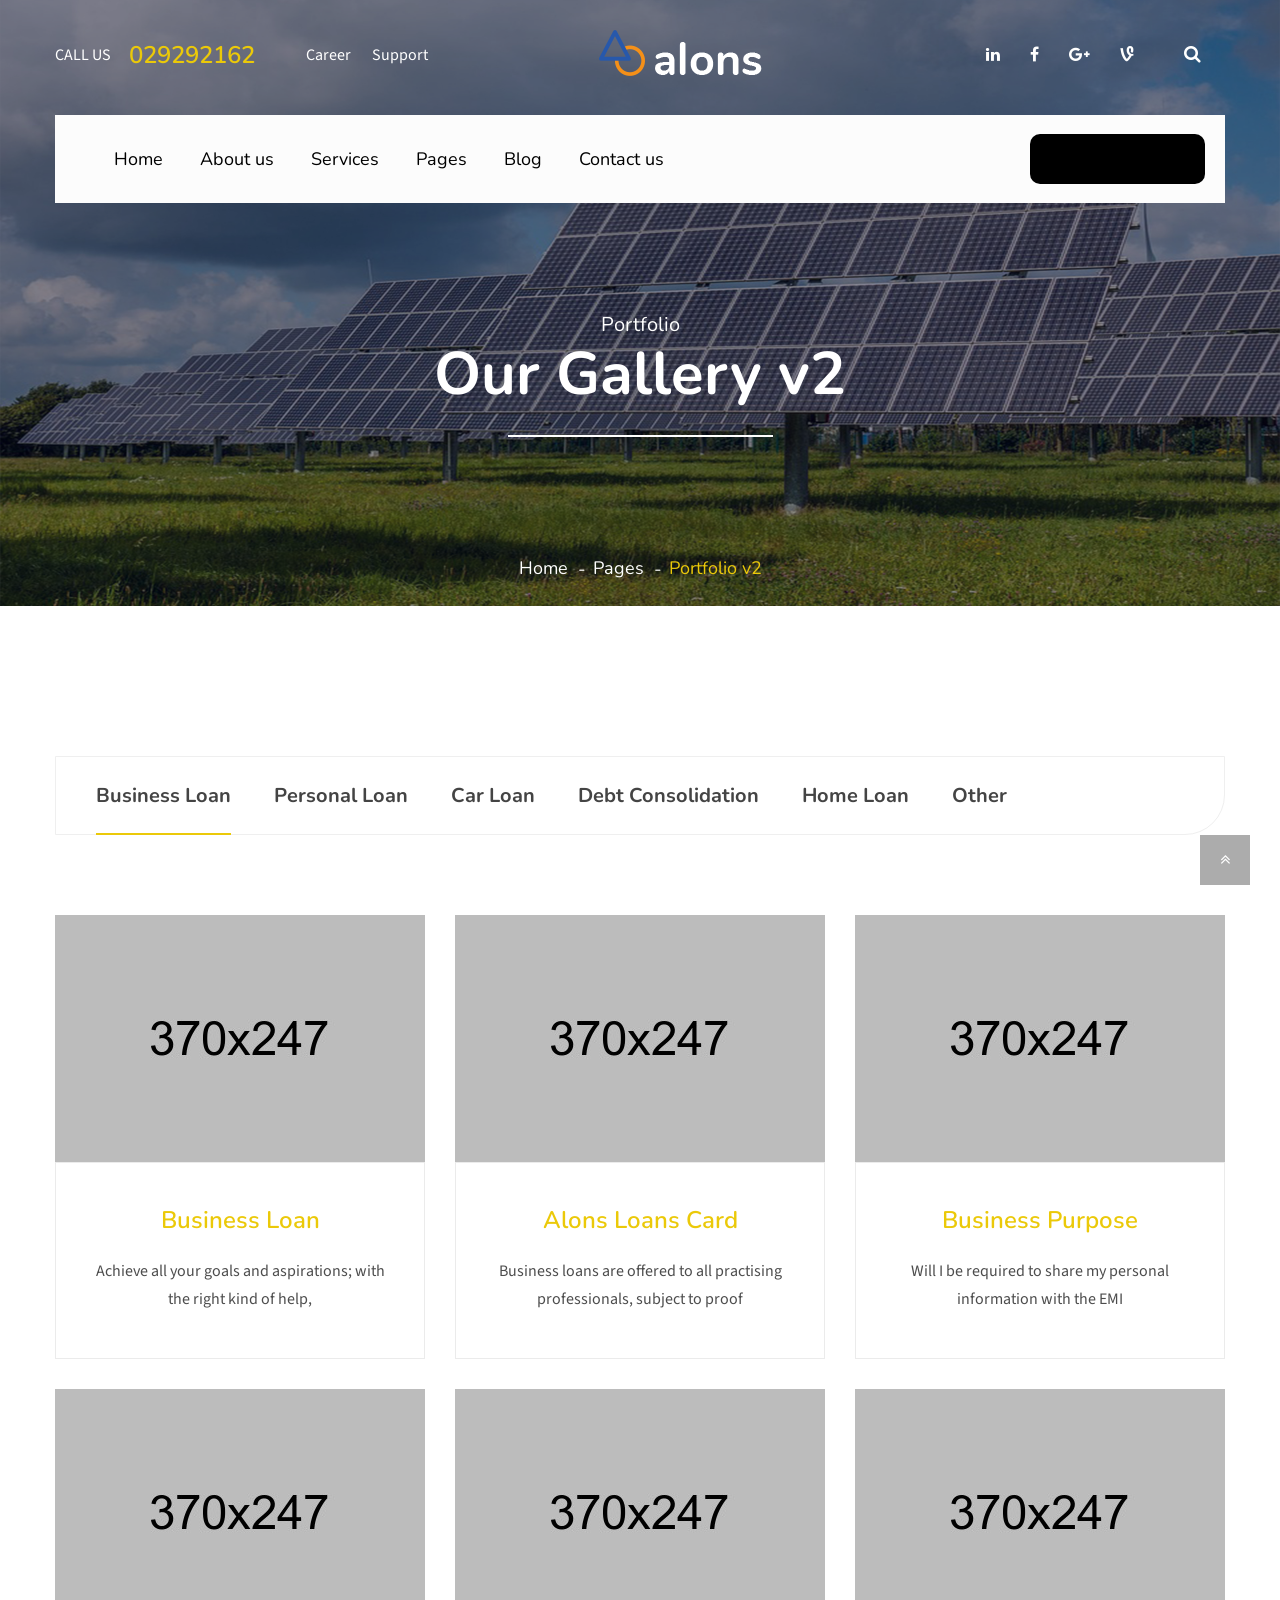
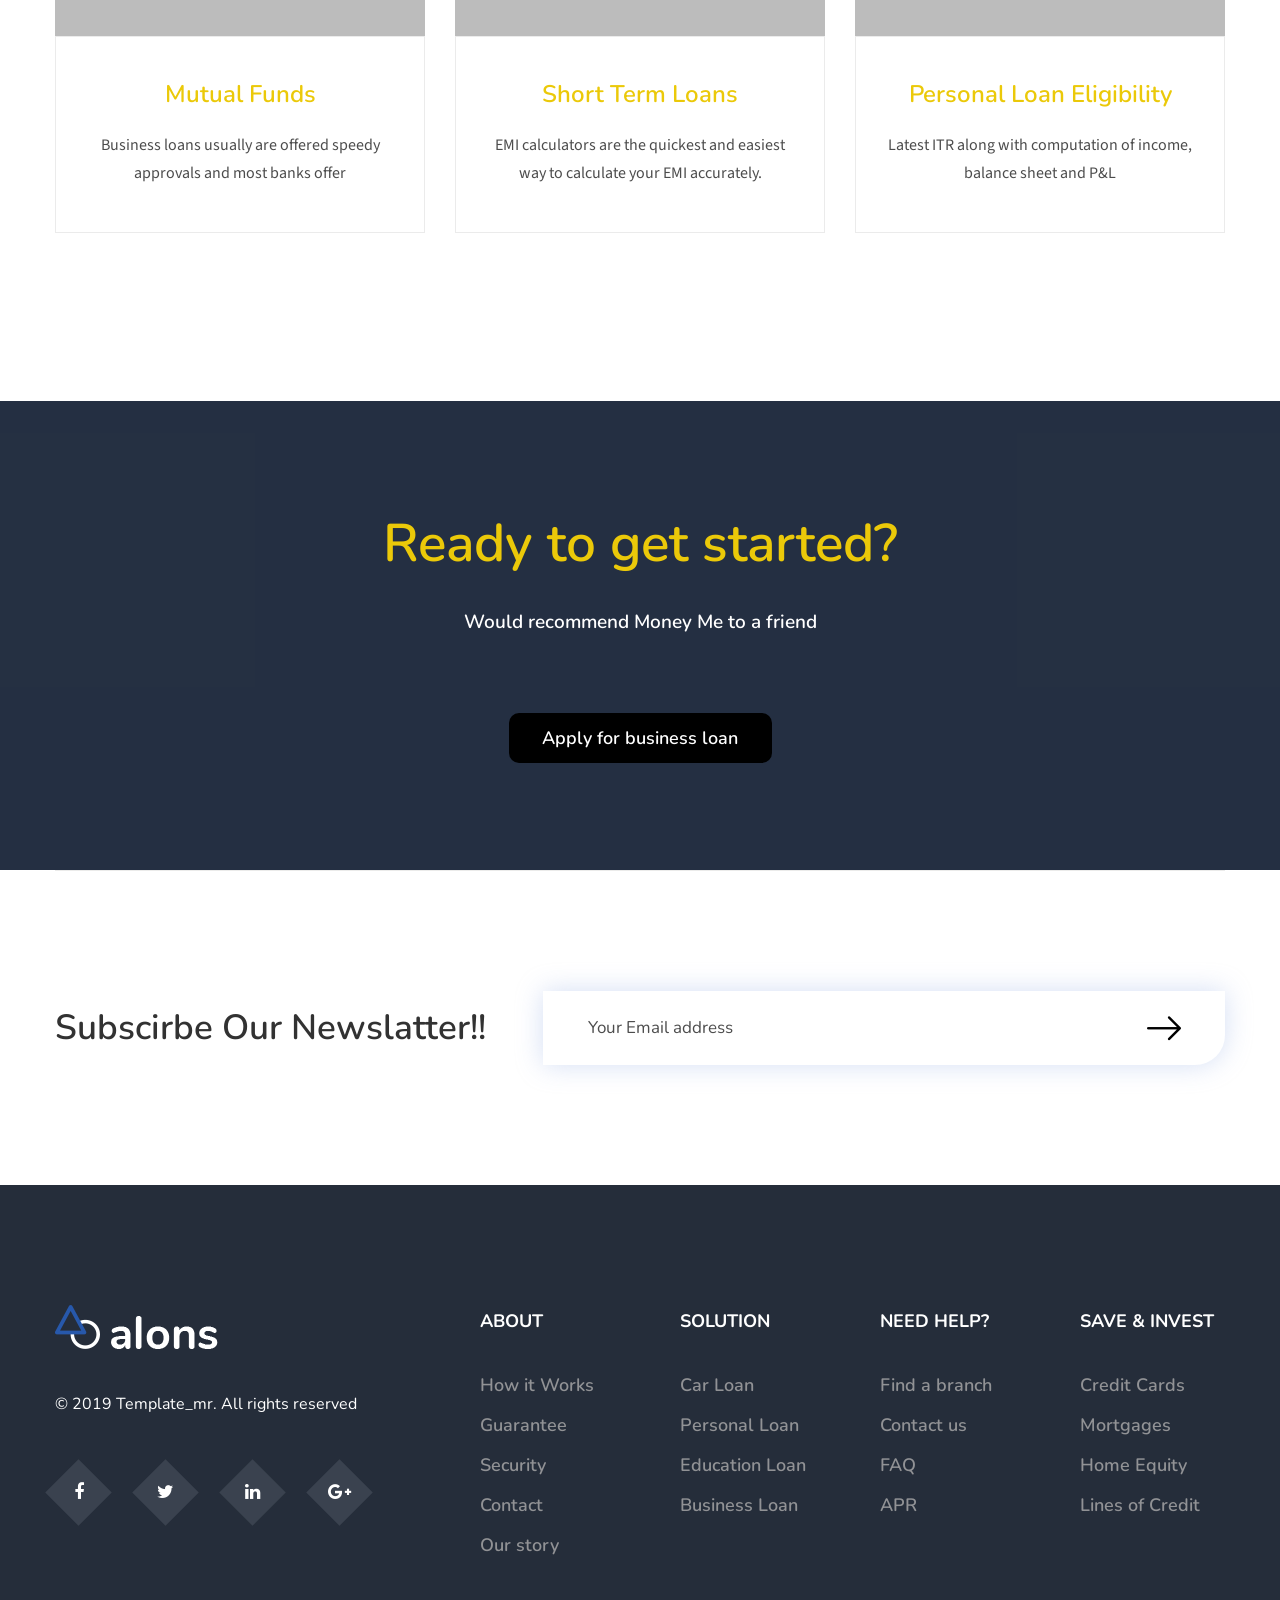
<file: portfolio-2.html>
<!DOCTYPE html>
<html lang="en">
<head>
    <meta charset="utf-8">
    <meta http-equiv="X-UA-Compatible" content="IE=edge">
    <meta name="viewport" content="width=device-width, initial-scale=1">

    <link rel="icon" href="images/favicon.png" type="image/x-icon" />
    <!-- Theme tittle -->
    <title>Alons | Perfect Business Consulting Html Template</title> 
    
    <!-- Theme style CSS -->      
    <link href="css/style.css" rel="stylesheet"> 

    <!-- HTML5 shim and Respond.js for IE8 support of HTML5 elements and media queries -->
    <!-- WARNING: Respond.js doesn't work if you view the page via file:// -->
    <!--[if lt IE 9]>
    <script src="https://oss.maxcdn.com/html5shiv/3.7.3/html5shiv.min.js"></script>
    <script src="https://oss.maxcdn.com/respond/1.4.2/respond.min.js"></script>
    <![endif]-->
</head>
<body> 

	<!-- Header Top Area -->
	<div class="header_top_area hta_2">
		<div class="container">
			<div class="header_top_inner row m-0">
				<ul class="top_menu col-lg-4 col-md-6 p-0">
					<li><a href="#" class="number"><small>Call us</small>029292162</a></li>
					<li><a href="#">Career</a></li> 
					<li><a href="#">Support</a></li>
				</ul>
				<div class="col-lg-5 text-center hidden-md">
					<a href="index.html" class="navbar-brand"><img src="images/logo.png" alt=""></a>
				</div>
				<div class="right_menu col-lg-3 col-md-6 p-0">
					<ul class="right_nav">
						<li><a href="#"><i class="fa fa-linkedin"></i></a></li>
						<li><a href="#"><i class="fa fa-facebook"></i></a></li>
						<li><a href="#"><i class="fa fa-google-plus"></i></a></li>
						<li><a href="#"><i class="fa fa-vine"></i></a></li>
						<li class="dropdown search_dropbown">
							<a class="nav-link dropdown-toggle" href="" role="button" data-toggle="dropdown" aria-expanded="false"><i class="fa fa-search"></i></a>
							<ul class="dropdown-menu">
								<li>
									<input type="text" placeholder="Search..">
									<span><i class="fa fa-search"></i></span>
								</li>
							</ul>
						</li>
					</ul>
				</div>
			</div>
		</div>
	</div>
	<!-- Header Top Area -->
    
    <!-- Header Area -->
    <header class="main_header_area mha_2"> 
       <div class="container">
            <div class="header_menu"> 
                <nav class="navbar navbar-expand-lg"> 
                    <a class="navbar-brand" href="index.html">
                        <img src="images/logo.png" alt="">
                        <img src="images/logo-2.png" alt="">
                    </a> 
                    <!-- Small Divice Menu-->
                    <button class="navbar-toggler" type="button" data-toggle="collapse" data-target=".navbar_supported"  aria-expanded="false" aria-label="Toggle navigation"> 
                        <i class="fa fa-bars" aria-hidden="true"></i>
                    </button>

                    <div class="collapse navbar-collapse navbar_supported">
                        <ul class="navbar-nav"> 
                            <li class="dropdown">
                                <a class="nav-link dropdown-toggle" href="" role="button" data-toggle="dropdown" aria-expanded="false">Home</a>
                                <ul class="dropdown-menu">
                                    <li><a href="index.html" class="active">Home Version 1</a></li>
                                    <li><a href="index-2.html">Home Version 2</a></li>  
                                </ul>
                            </li>
                            <li><a class="nav-link" href="about.html">About us</a></li>       
                            <li class="dropdown">
                                <a class="nav-link dropdown-toggle" href="" role="button" data-toggle="dropdown" aria-expanded="false">Services</a>
                                <ul class="dropdown-menu"> 
                                    <li><a href="services.html">Services v1</a></li> 
                                    <li><a href="services-2.html">Services v2</a></li> 
                                    <li><a href="services-details.html">Personal Loan </a></li> 
                                    <li><a href="services-details.html">Business Loan</a></li> 
                                    <li><a href="services-details.html">Home Loan </a></li> 
                                    <li><a href="services-details.html">Credit &amp; Debit Card</a></li>   
                                </ul>
                            </li>
                            <li class="dropdown">
                                <a class="nav-link dropdown-toggle" href="" role="button" data-toggle="dropdown" aria-expanded="false">Pages</a>
                                <ul class="dropdown-menu">  
                                    <li class="dropdown">
                                        <a class="nav-link dropdown-toggle" role="button" data-toggle="dropdown" aria-expanded="false">Portfolio</a>
                                        <ul class="dropdown-menu">
                                            <li><a href="portfolio.html">Portfolio v1</a></li>     
                                            <li><a href="portfolio-2.html">Portfolio v2</a></li>     
                                            <li><a href="portfolio-3.html">Portfolio v3</a></li>     
                                            <li><a href="portfolio-details.html">Portfolio Single</a></li>     
                                        </ul>
                                    </li> 
                                    <li><a href="how-it-work.html">How It Work</a></li> 
                                    <li><a href="testimonial.html">Testimonial</a></li>   
                                    <li><a href="team.html">Team</a></li>
                                    <li><a href="faq.html">Faq</a></li>     
                                </ul>
                            </li>   
                            <li class="dropdown">
                                <a class="nav-link dropdown-toggle" href="" role="button" data-toggle="dropdown" aria-expanded="false">Blog</a>
                                <ul class="dropdown-menu">
                                    <li><a href="blog.html">Blog</a></li>  
                                    <li><a href="blog-details.html">Blog details </a></li> 
                                </ul>
                            </li>     
                            <li><a href="contact.html">Contact us</a></li>    
                            <li class="apply_right"><a class="theme_btn" href="#">Apply Now</a></li>  
                        </ul>   
                    </div>
                </nav>  
           </div>
        </div>
    </header>
    <!-- Header Area -->   
        
    <!-- Banner Area --> 
    <section class="banner_area">
    	<div class="container">
    		<h6>Portfolio</h6>
    		<h2>Our Gallery v2</h2>
    		<ol class="breadcrumb">
                <li><a href="index.html">Home</a></li>     
                <li><a href="#">Pages</a></li>     
                <li><a href="portfolio-2.html" class="active">Portfolio v2</a></li> 
            </ol>
    	</div>
    </section>
    <!-- Banner Area --> 
    
    <!-- Portfolio grid Area -->   
    <section class="portfolio_area"> 
       <div class="container"> 
            <ul class="protfoli_filter">
				<li class="active" data-filter="*"><a href="#">Business Loan</a></li>
				<li data-filter=".personal"><a href="#">Personal Loan</a></li>
				<li data-filter=".car"><a href="#">Car Loan</a></li>  
				<li data-filter=".debt"><a href="#">Debt Consolidation </a></li>  
				<li data-filter=".home"><a href="#">Home Loan</a></li>  
				<li data-filter=".other"><a href="#">Other</a></li>  
			</ul>
            <div class="row portfoli_inner pi_2"> 
                <!-- Items -->
                <div class="col-lg-4 col-md-6 personal debt home other"> 
                    <div class="portfolio_item">
						<a href="portfolio-details.html" class="portfolio_img">
                  			<img src="images/portfolio/protfolio-1.jpg" alt="">
                  			<i class="flaticon-star"></i>
						</a>
                   		<div class="portfolio_content">
                   			<a href="portfolio-details.html" class="heding">Business Loan</a>
                   			<p>Achieve all your goals and aspirations; with the right kind of help,</p> 
                   		</div>
                    </div> 
                </div> 
                <!-- Items -->
                <div class="col-lg-4 col-md-6 car debt home"> 
                    <div class="portfolio_item">
						<a href="portfolio-details.html" class="portfolio_img">
                  			<img src="images/portfolio/protfolio-2.jpg" alt="">
                  			<i class="flaticon-report"></i>
						</a>
                   		<div class="portfolio_content">
                   			<a href="portfolio-details.html" class="heding">Alons Loans Card</a>
                   			<p>Business loans are offered to all practising professionals, subject to proof </p> 
                   		</div>
                    </div> 
                </div> 
                <!-- Items -->
                <div class="col-lg-4 col-md-6 personal home other">  
                    <div class="portfolio_item">
						<a href="portfolio-details.html" class="portfolio_img">
                  			<img src="images/portfolio/protfolio-3.jpg" alt="">
                  			<i class="flaticon-bill"></i>
						</a>
                   		<div class="portfolio_content">
                   			<a href="portfolio-details.html" class="heding">Business Purpose</a>
                   			<p>Will I be required to share my personal information with the EMI</p> 
                   		</div>
                    </div> 
                </div>  
                <!-- Items --> 
                <div class="col-lg-4 col-md-6 car debt home other">  
                    <div class="portfolio_item">
						<a href="portfolio-details.html" class="portfolio_img">
                  			<img src="images/portfolio/protfolio-4.jpg" alt="">
                  			<i class="flaticon-star"></i>
						</a>
                   		<div class="portfolio_content">
                   			<a href="portfolio-details.html" class="heding">Mutual Funds</a>
                   			<p>Business loans usually are offered speedy approvals and most banks offer</p> 
                   		</div>
                    </div> 
                </div> 
                <!-- Items -->
                <div class="col-lg-4 col-md-6 personal car home">  
                    <div class="portfolio_item">
						<a href="portfolio-details.html" class="portfolio_img">
                  			<img src="images/portfolio/protfolio-5.jpg" alt="">
                  			<i class="flaticon-report"></i>
						</a>
                   		<div class="portfolio_content">
                   			<a href="portfolio-details.html" class="heding">Short Term Loans</a>
                   			<p>EMI calculators are the quickest and easiest way to calculate your EMI accurately.</p> 
                   		</div>
                    </div> 
                </div> 
                <!-- Items -->
                <div class="col-lg-4 col-md-6 home">  
                    <div class="portfolio_item">
						<a href="portfolio-details.html" class="portfolio_img">
							<img src="images/portfolio/protfolio-6.jpg" alt="">
                  			<i class="flaticon-tax"></i>
                  		</a>
                   		<div class="portfolio_content">
                   			<a href="portfolio-details.html" class="heding">Personal Loan Eligibility</a>
                   			<p>Latest ITR along with computation of income, balance sheet and P&amp;L </p> 
                   		</div>
                    </div> 
                </div>   
            </div>  
       </div>
    </section>
    <!-- End Portfolio grid Area -->   
	
    
	<!-- Get started -->
	<section class="get_started_area">
		<div class="container">
			<h2>Ready to get started?</h2>
			<p>Would recommend Money Me to a friend</p>
			<a href="#" class="theme_btn">Apply for business loan </a>
		</div>
	</section>
	<!-- End get started -->
	
	<!-- Subscirbe_area -->
	<section class="subscirbe_area">
		<div class="container"> 
			<div class="row subscirbe_inner">
				<h2 class="col-lg-5">Subscirbe Our Newslatter!!</h2>
				<div class="input-group col-lg-7">
					<input type="email" class="form-control" placeholder="Your Email address">
					<div class="input-group-prepend">
						<span class="input-group-text"><i class="flaticon-right-arrow"></i></span>
					</div>
				</div>
			</div>
		</div>
	</section>
	<!-- End subscirbe_area -->
	
    <!-- Footer Area -->  
    <footer class="footer_area fa_2">
        <div class="container">
            <div class="footer_inner row"> 
                <div class="col-xl-4 col-md-5 col-sm-7 footer_logo wow fadeIn">
                    <a href="index.html"><img src="images/footer-logo.png" alt=""></a>  
                    <p>© 2019 <a href="#">Template_mr</a>. All rights reserved</p> 
                    <ul class="footer_social">
                    	<li><a href="#"></a></li>
                    	<li><a href="#"></a></li>
                    	<li><a href="#"></a></li>
                    	<li><a href="#"></a></li>
                    </ul>
                </div> 
                <div class="footer_widget col-xl-2 col-md-4 col-sm-5 wow fadeIn" data-wow-delay="0.2s">
                    <h4>About</h4>
                    <ul class="footer_nav"> 
						<li><a href="#">How it Works</a></li>
						<li><a href="#">Guarantee</a></li>
						<li><a href="#">Security</a></li>
						<li><a href="contact.html">Contact</a></li>
						<li><a href="#">Our story</a></li> 
                    </ul>
                </div>  
                <div class="footer_widget col-xl-2  col-md-3 col-sm-4 wow fadeIn" data-wow-delay="0.4s">
                    <h4>Solution</h4>
                    <ul class="footer_nav">  
						<li><a href="#">Car Loan</a></li> 
						<li><a href="#">Personal Loan</a></li> 
						<li><a href="#">Education Loan</a></li> 
						<li><a href="#">Business Loan</a></li>  
                    </ul>
                </div> 
                <div class="footer_widget col-xl-2  col-md-5 col-sm-4 wow fadeIn" data-wow-delay="0.6s">
                    <h4>Need help?</h4>
                    <ul class="footer_nav">   
						<li><a href="#">Find a branch</a></li>    
						<li><a href="contact.html">Contact us</a></li>    
						<li><a href="faq.html">FAQ</a></li>    
						<li><a href="#">APR</a></li>    
                    </ul>
                </div> 
                <div class="footer_widget col-xl-2  col-md-4 col-sm-4 wow fadeIn" data-wow-delay="0.8s">
                    <h4>Save &amp; Invest </h4>
                    <ul class="footer_nav">   
						<li><a href="#">Credit Cards</a></li>  
						<li><a href="#">Mortgages</a></li>  
						<li><a href="#">Home Equity</a></li>  
						<li><a href="#">Lines of Credit</a></li>  
                    </ul>
                </div>  
            </div>
        </div>  
    </footer>
    <!-- End Footer Area -->   
    
    <!-- Scroll Top Button -->
    <button class="scroll-top">
        <i class="fa fa-angle-double-up"></i>
    </button>
    
    <!-- Preloader -->  
    <div class="preloader"></div> 
    
    <!-- jQuery v3.3.1 -->
    <script src="js/jquery-3.3.1.min.js"></script> 
    <!-- Bootstrap v4.0.0 -->
    <script src="js/popper.min.js"></script>
    <script src="js/bootstrap.min.js"></script>  
    <!-- Extra Plugin -->
    <script src="vendors/animate-css/wow.min.js"></script> 
    <script src="vendors/isotope/imagesloaded.pkgd.min.js"></script> 
    <script src="vendors/isotope/isotope.pkgd.min.js"></script> 
    <!-- Theme js / Custom js -->
    <script src="js/theme.js"></script>
</body>
</html>
</file>
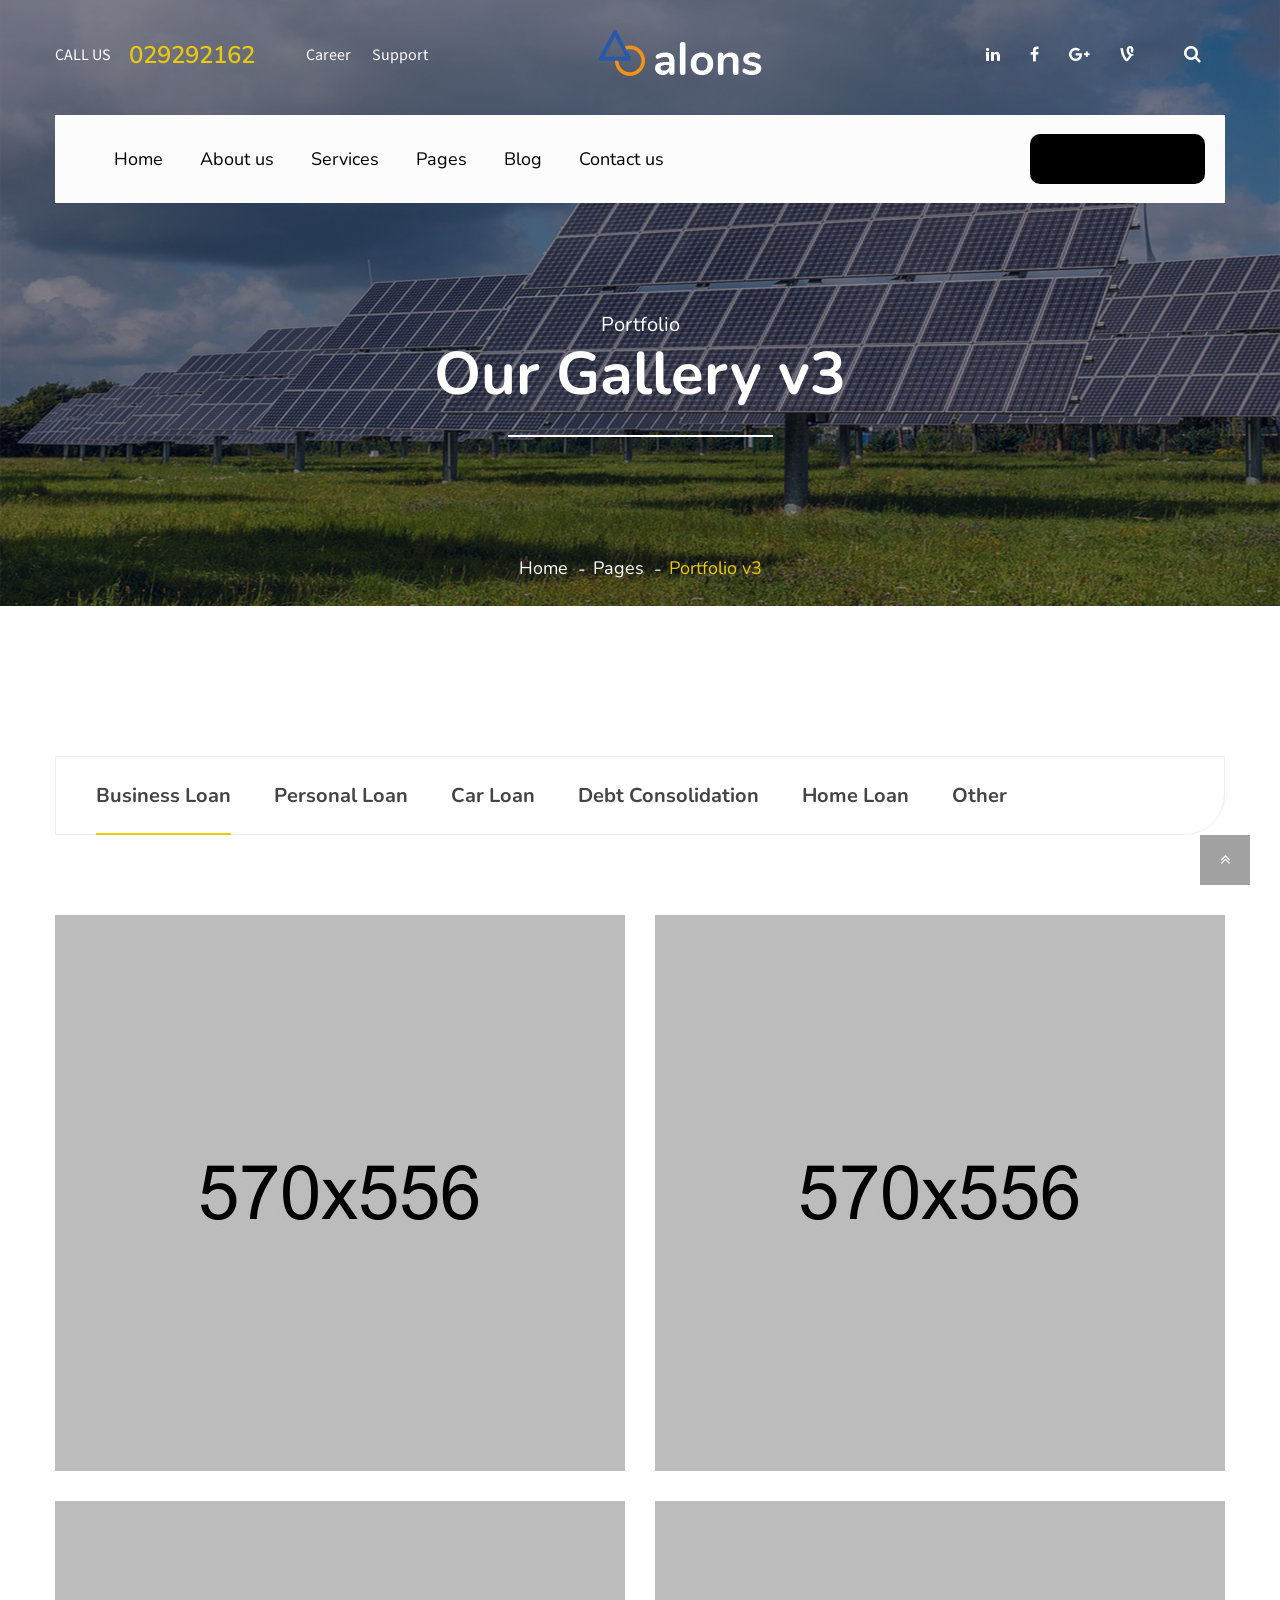
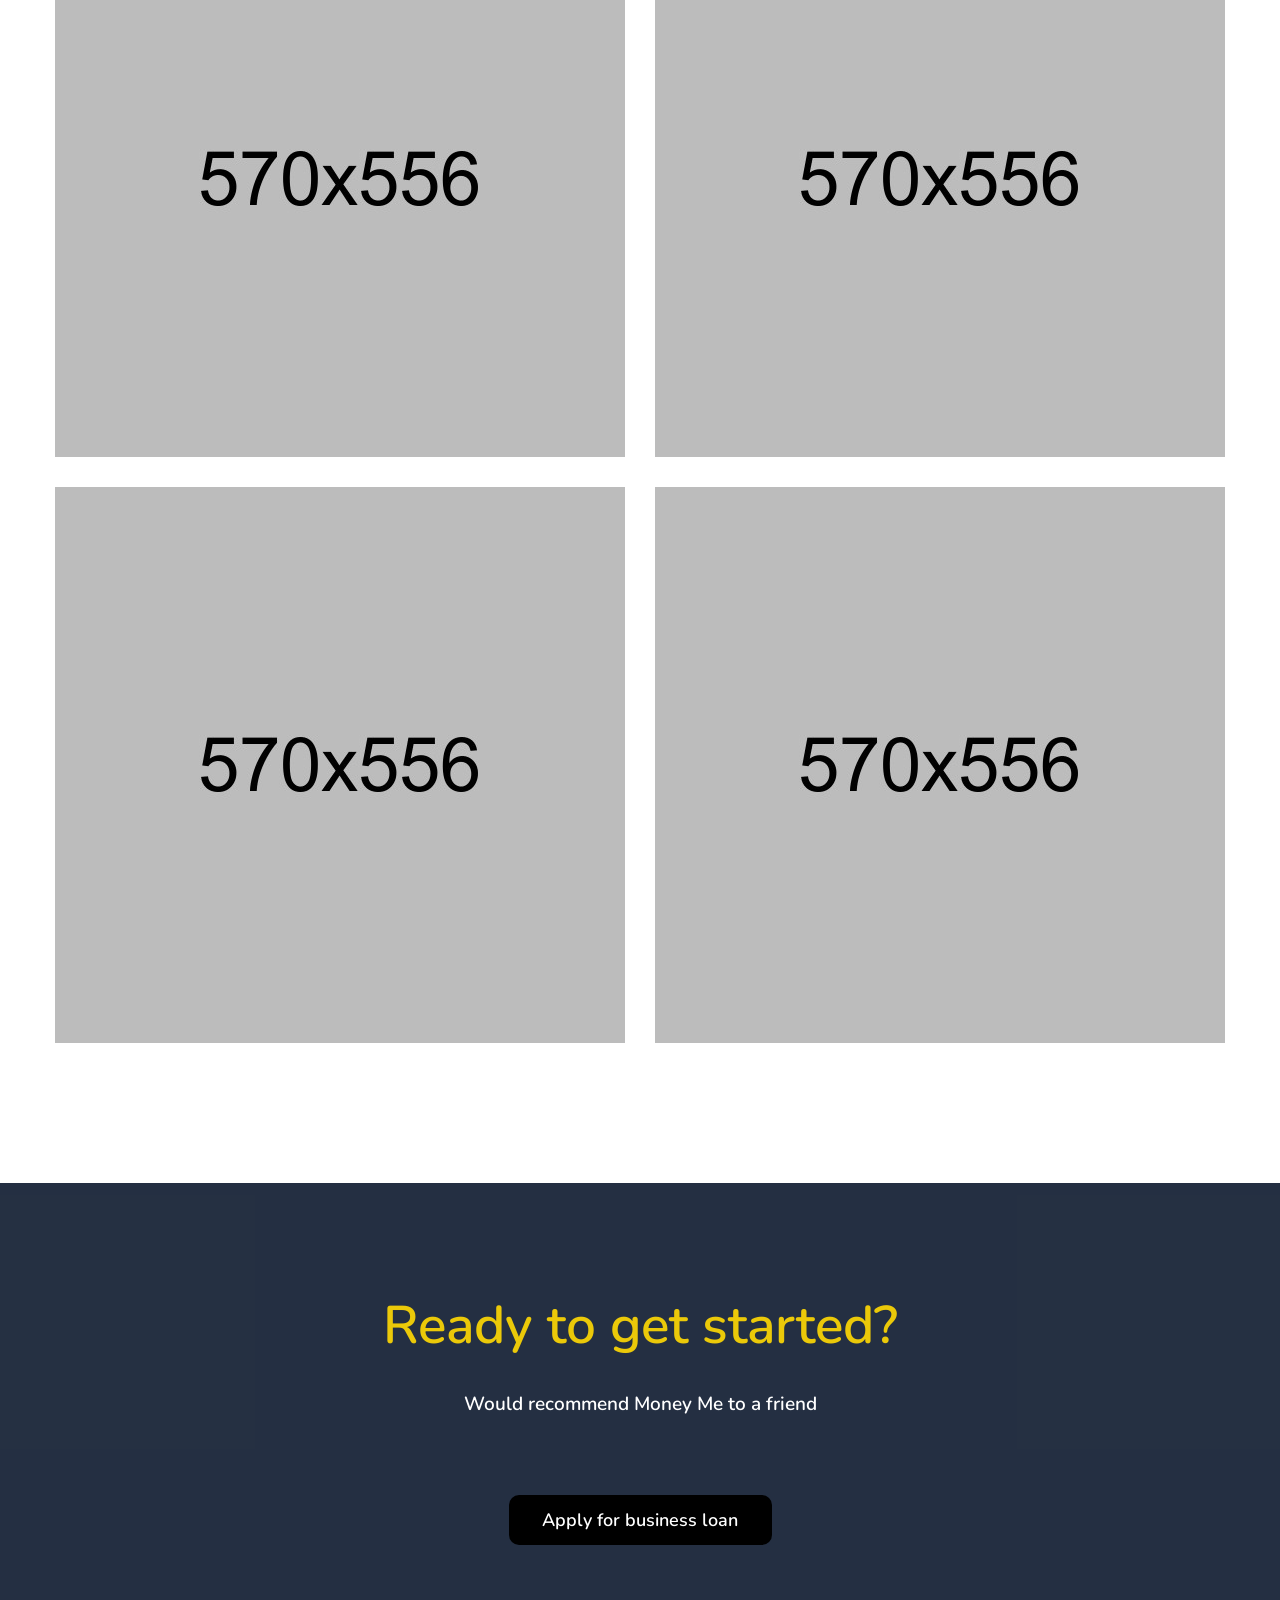
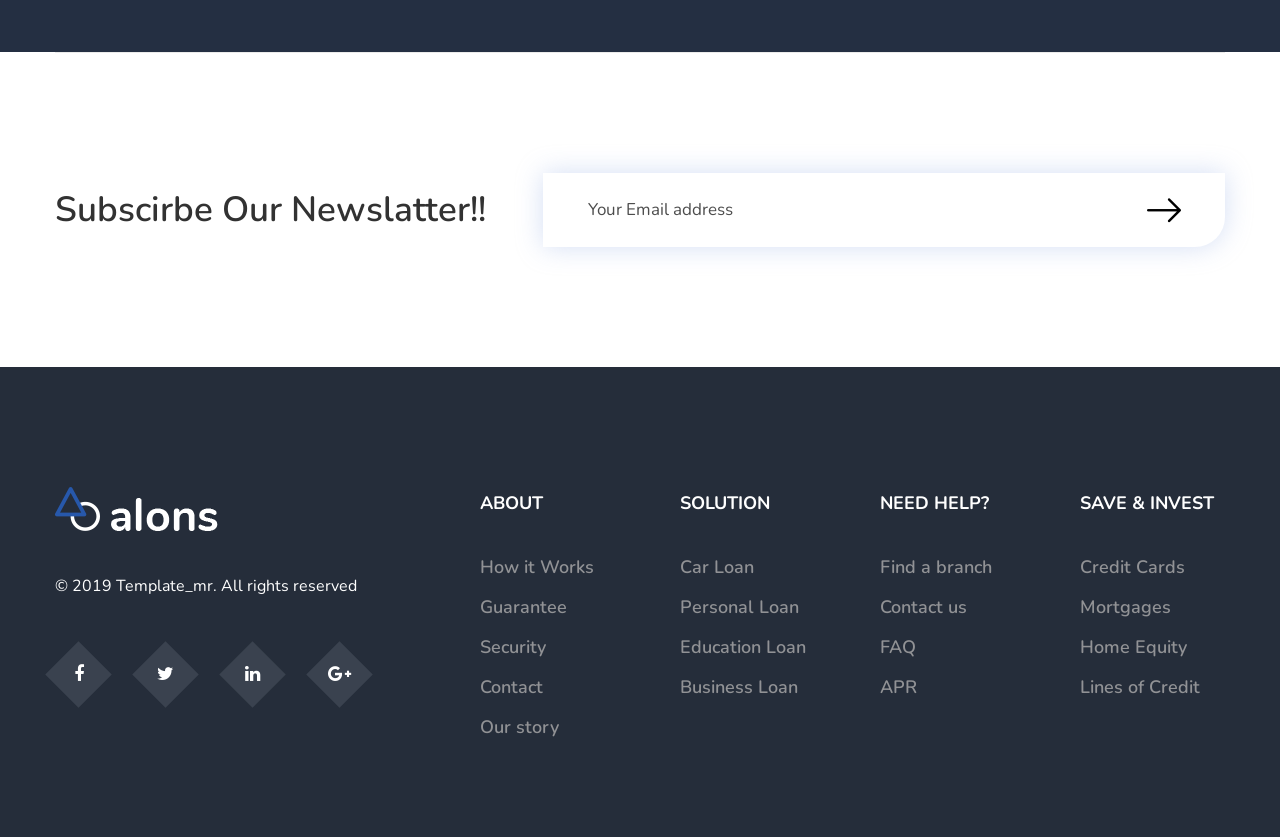
<file: portfolio-3.html>
<!DOCTYPE html>
<html lang="en">
<head>
    <meta charset="utf-8">
    <meta http-equiv="X-UA-Compatible" content="IE=edge">
    <meta name="viewport" content="width=device-width, initial-scale=1">

    <link rel="icon" href="images/favicon.png" type="image/x-icon" />
    <!-- Theme tittle -->
    <title>Alons | Perfect Business Consulting Html Template</title> 
    
    <!-- Theme style CSS -->      
    <link href="css/style.css" rel="stylesheet"> 

    <!-- HTML5 shim and Respond.js for IE8 support of HTML5 elements and media queries -->
    <!-- WARNING: Respond.js doesn't work if you view the page via file:// -->
    <!--[if lt IE 9]>
    <script src="https://oss.maxcdn.com/html5shiv/3.7.3/html5shiv.min.js"></script>
    <script src="https://oss.maxcdn.com/respond/1.4.2/respond.min.js"></script>
    <![endif]-->
</head>
<body> 

	<!-- Header Top Area -->
	<div class="header_top_area hta_2">
		<div class="container">
			<div class="header_top_inner row m-0">
				<ul class="top_menu col-lg-4 col-md-6 p-0">
					<li><a href="#" class="number"><small>Call us</small>029292162</a></li>
					<li><a href="#">Career</a></li> 
					<li><a href="#">Support</a></li>
				</ul>
				<div class="col-lg-5 text-center hidden-md">
					<a href="index.html" class="navbar-brand"><img src="images/logo.png" alt=""></a>
				</div>
				<div class="right_menu col-lg-3 col-md-6 p-0">
					<ul class="right_nav">
						<li><a href="#"><i class="fa fa-linkedin"></i></a></li>
						<li><a href="#"><i class="fa fa-facebook"></i></a></li>
						<li><a href="#"><i class="fa fa-google-plus"></i></a></li>
						<li><a href="#"><i class="fa fa-vine"></i></a></li>
						<li class="dropdown search_dropbown">
							<a class="nav-link dropdown-toggle" href="" role="button" data-toggle="dropdown" aria-expanded="false"><i class="fa fa-search"></i></a>
							<ul class="dropdown-menu">
								<li>
									<input type="text" placeholder="Search..">
									<span><i class="fa fa-search"></i></span>
								</li>
							</ul>
						</li>
					</ul>
				</div>
			</div>
		</div>
	</div>
	<!-- Header Top Area -->
    
    <!-- Header Area -->
    <header class="main_header_area mha_2"> 
       <div class="container">
            <div class="header_menu"> 
                <nav class="navbar navbar-expand-lg"> 
                    <a class="navbar-brand" href="index.html">
                        <img src="images/logo.png" alt="">
                        <img src="images/logo-2.png" alt="">
                    </a> 
                    <!-- Small Divice Menu-->
                    <button class="navbar-toggler" type="button" data-toggle="collapse" data-target=".navbar_supported"  aria-expanded="false" aria-label="Toggle navigation"> 
                        <i class="fa fa-bars" aria-hidden="true"></i>
                    </button>

                    <div class="collapse navbar-collapse navbar_supported">
                        <ul class="navbar-nav"> 
                            <li class="dropdown">
                                <a class="nav-link dropdown-toggle" href="" role="button" data-toggle="dropdown" aria-expanded="false">Home</a>
                                <ul class="dropdown-menu">
                                    <li><a href="index.html" class="active">Home Version 1</a></li>
                                    <li><a href="index-2.html">Home Version 2</a></li>  
                                </ul>
                            </li>
                            <li><a class="nav-link" href="about.html">About us</a></li>       
                            <li class="dropdown">
                                <a class="nav-link dropdown-toggle" href="" role="button" data-toggle="dropdown" aria-expanded="false">Services</a>
                                <ul class="dropdown-menu"> 
                                    <li><a href="services.html">Services v1</a></li> 
                                    <li><a href="services-2.html">Services v2</a></li> 
                                    <li><a href="services-details.html">Personal Loan </a></li> 
                                    <li><a href="services-details.html">Business Loan</a></li> 
                                    <li><a href="services-details.html">Home Loan </a></li> 
                                    <li><a href="services-details.html">Credit &amp; Debit Card</a></li>   
                                </ul>
                            </li>
                            <li class="dropdown">
                                <a class="nav-link dropdown-toggle" href="" role="button" data-toggle="dropdown" aria-expanded="false">Pages</a>
                                <ul class="dropdown-menu">  
                                    <li class="dropdown">
                                        <a class="nav-link dropdown-toggle" role="button" data-toggle="dropdown" aria-expanded="false">Portfolio</a>
                                        <ul class="dropdown-menu">
                                            <li><a href="portfolio.html">Portfolio v1</a></li>     
                                            <li><a href="portfolio-2.html">Portfolio v2</a></li>     
                                            <li><a href="portfolio-3.html">Portfolio v3</a></li>     
                                            <li><a href="portfolio-details.html">Portfolio Single</a></li>     
                                        </ul>
                                    </li> 
                                    <li><a href="how-it-work.html">How It Work</a></li> 
                                    <li><a href="testimonial.html">Testimonial</a></li>   
                                    <li><a href="team.html">Team</a></li>
                                    <li><a href="faq.html">Faq</a></li>     
                                </ul>
                            </li>   
                            <li class="dropdown">
                                <a class="nav-link dropdown-toggle" href="" role="button" data-toggle="dropdown" aria-expanded="false">Blog</a>
                                <ul class="dropdown-menu">
                                    <li><a href="blog.html">Blog</a></li>  
                                    <li><a href="blog-details.html">Blog details </a></li> 
                                </ul>
                            </li>     
                            <li><a href="contact.html">Contact us</a></li>     
                            <li class="apply_right"><a class="theme_btn" href="#">Apply Now</a></li>  
                        </ul>   
                    </div>
                </nav>  
           </div>
        </div>
    </header>
    <!-- Header Area -->   
        
    <!-- Banner Area --> 
    <section class="banner_area">
    	<div class="container">
    		<h6>Portfolio</h6>
    		<h2>Our Gallery v3</h2>
    		<ol class="breadcrumb">
                <li><a href="index.html">Home</a></li>     
                <li><a href="#">Pages</a></li>     
                <li><a href="portfolio-3.html" class="active">Portfolio v3</a></li> 
            </ol>
    	</div>
    </section>
    <!-- Banner Area --> 
    
    <!-- Portfolio grid Area -->   
    <section class="portfolio_area"> 
       <div class="container"> 
            <ul class="protfoli_filter">
				<li class="active" data-filter="*"><a href="#">Business Loan</a></li>
				<li data-filter=".personal"><a href="#">Personal Loan</a></li>
				<li data-filter=".car"><a href="#">Car Loan</a></li>  
				<li data-filter=".debt"><a href="#">Debt Consolidation </a></li>  
				<li data-filter=".home"><a href="#">Home Loan</a></li>  
				<li data-filter=".other"><a href="#">Other</a></li>  
			</ul>
            <div class="row portfoli_inner pi_2 pi_3"> 
                <!-- Items -->
                <div class="col-sm-6 personal debt home other"> 
                    <div class="portfolio_item"> 
                   		<div class="portfolio_img">
                   			<img src="images/portfolio/protfolio-col-tow-1.jpg" alt="">
                  			<i class="flaticon-star"></i> 
                  			<div class="hover">
                  				<a href="portfolio-details.html">Business Loan 
                  					<span>Achieve all your goals and aspirations; with the right kind of help,</span>
								</a>  
                  			</div>
                   		</div>
                    </div> 
                </div> 
                <!-- Items -->
                <div class="col-sm-6 car debt home"> 
                    <div class="portfolio_item"> 
                   		<div class="portfolio_img">
                   			<img src="images/portfolio/protfolio-col-tow-1.jpg" alt="">
                  			<i class="flaticon-report"></i>
                  			<div class="hover">
                  				<a href="portfolio-details.html">Business Loan 
                  					<span>Achieve all your goals and aspirations; with the right kind of help,</span>
								</a>  
                  			</div>
                   		</div>
                    </div> 
                </div> 
                <!-- Items -->
                <div class="col-sm-6 personal home other car">  
                    <div class="portfolio_item"> 
                   		<div class="portfolio_img">
                   			<img src="images/portfolio/protfolio-col-tow-1.jpg" alt="">
                  			<i class="flaticon-bill"></i>
                  			<div class="hover">
                  				<a href="portfolio-details.html">Business Loan 
                  					<span>Achieve all your goals and aspirations; with the right kind of help,</span>
								</a>  
                  			</div>
                   		</div>
                    </div> 
                </div>  
                <!-- Items --> 
                <div class="col-sm-6 car debt home other">  
                    <div class="portfolio_item"> 
                   		<div class="portfolio_img">
                   			<img src="images/portfolio/protfolio-col-tow-1.jpg" alt="">
                  			<i class="flaticon-star"></i>
                  			<div class="hover">
                  				<a href="portfolio-details.html">Business Loan 
                  					<span>Achieve all your goals and aspirations; with the right kind of help,</span>
								</a>  
                  			</div>
                   		</div>
                    </div> 
                </div> 
                <!-- Items -->
                <div class="col-sm-6 personal car other home">  
                    <div class="portfolio_item"> 
                   		<div class="portfolio_img">
                   			<img src="images/portfolio/protfolio-col-tow-1.jpg" alt="">
                  			<i class="flaticon-report"></i>
                  			<div class="hover">
                  				<a href="portfolio-details.html">Business Loan 
                  					<span>Achieve all your goals and aspirations; with the right kind of help,</span>
								</a>  
                  			</div>
                   		</div>
                    </div> 
                </div> 
                <!-- Items -->
                <div class="col-sm-6 home personal debt">  
                    <div class="portfolio_item"> 
                   		<div class="portfolio_img">
                   			<img src="images/portfolio/protfolio-col-tow-1.jpg" alt="">
                  			<i class="flaticon-tax"></i>
                  			<div class="hover">
                  				<a href="portfolio-details.html">Business Loan 
                  					<span>Achieve all your goals and aspirations; with the right kind of help,</span>
								</a>  
                  			</div>
                   		</div>
                    </div> 
                </div>   
            </div>  
       </div>
    </section>
    <!-- End Portfolio grid Area -->   
	
    
	<!-- Get started -->
	<section class="get_started_area">
		<div class="container">
			<h2>Ready to get started?</h2>
			<p>Would recommend Money Me to a friend</p>
			<a href="#" class="theme_btn">Apply for business loan </a>
		</div>
	</section>
	<!-- End get started -->
	
	<!-- Subscirbe_area -->
	<section class="subscirbe_area">
		<div class="container"> 
			<div class="row subscirbe_inner">
				<h2 class="col-lg-5">Subscirbe Our Newslatter!!</h2>
				<div class="input-group col-lg-7">
					<input type="email" class="form-control" placeholder="Your Email address">
					<div class="input-group-prepend">
						<span class="input-group-text"><i class="flaticon-right-arrow"></i></span>
					</div>
				</div>
			</div>
		</div>
	</section>
	<!-- End subscirbe_area -->
	
    <!-- Footer Area -->  
    <footer class="footer_area fa_2">
        <div class="container">
            <div class="footer_inner row"> 
                <div class="col-xl-4 col-md-5 col-sm-7 footer_logo wow fadeIn">
                    <a href="index.html"><img src="images/footer-logo.png" alt=""></a>  
                    <p>© 2019 <a href="#">Template_mr</a>. All rights reserved</p> 
                    <ul class="footer_social">
                    	<li><a href="#"></a></li>
                    	<li><a href="#"></a></li>
                    	<li><a href="#"></a></li>
                    	<li><a href="#"></a></li>
                    </ul>
                </div> 
                <div class="footer_widget col-xl-2 col-md-4 col-sm-5 wow fadeIn" data-wow-delay="0.2s">
                    <h4>About</h4>
                    <ul class="footer_nav"> 
						<li><a href="#">How it Works</a></li>
						<li><a href="#">Guarantee</a></li>
						<li><a href="#">Security</a></li>
						<li><a href="contact.html">Contact</a></li>
						<li><a href="#">Our story</a></li> 
                    </ul>
                </div>  
                <div class="footer_widget col-xl-2  col-md-3 col-sm-4 wow fadeIn" data-wow-delay="0.4s">
                    <h4>Solution</h4>
                    <ul class="footer_nav">  
						<li><a href="#">Car Loan</a></li> 
						<li><a href="#">Personal Loan</a></li> 
						<li><a href="#">Education Loan</a></li> 
						<li><a href="#">Business Loan</a></li>  
                    </ul>
                </div> 
                <div class="footer_widget col-xl-2  col-md-5 col-sm-4 wow fadeIn" data-wow-delay="0.6s">
                    <h4>Need help?</h4>
                    <ul class="footer_nav">   
						<li><a href="#">Find a branch</a></li>    
						<li><a href="contact.html">Contact us</a></li>    
						<li><a href="faq.html">FAQ</a></li>    
						<li><a href="#">APR</a></li>    
                    </ul>
                </div> 
                <div class="footer_widget col-xl-2  col-md-4 col-sm-4 wow fadeIn" data-wow-delay="0.8s">
                    <h4>Save &amp; Invest </h4>
                    <ul class="footer_nav">   
						<li><a href="#">Credit Cards</a></li>  
						<li><a href="#">Mortgages</a></li>  
						<li><a href="#">Home Equity</a></li>  
						<li><a href="#">Lines of Credit</a></li>  
                    </ul>
                </div>  
            </div>
        </div>  
    </footer>
    <!-- End Footer Area -->   
    
    <!-- Scroll Top Button -->
    <button class="scroll-top">
        <i class="fa fa-angle-double-up"></i>
    </button>
    
    <!-- Preloader -->  
    <div class="preloader"></div> 
    
    <!-- jQuery v3.3.1 -->
    <script src="js/jquery-3.3.1.min.js"></script> 
    <!-- Bootstrap v4.0.0 -->
    <script src="js/popper.min.js"></script>
    <script src="js/bootstrap.min.js"></script>  
    <!-- Extra Plugin -->
    <script src="vendors/animate-css/wow.min.js"></script> 
    <script src="vendors/isotope/imagesloaded.pkgd.min.js"></script> 
    <script src="vendors/isotope/isotope.pkgd.min.js"></script> 
    <!-- Theme js / Custom js -->
    <script src="js/theme.js"></script>
</body>
</html>
</file>
<file: css/style.css>
@charset "UTF-8";
/* ------------------------------------------------------
@File: Default Styles
@Author: Themazine.
@Developed By: Emran Khan
@Developer URL: http://emran-khan.com

This file contains the styling for the actual theme, this
is the file you need to edit to change the look of the
theme.
------------------------------------------------------- */
/* ======================================================
@Template Name: Alons Html Template 
@Author: Themazine. 
@Default Styles

Table of Content: 
01/ Variables
02/ Prefix
03/ Header
04/ Slider
05/ Achieve
06/ Previous 
07/ Getting
08/ Testimonial
09/ Cash
10/ News
11/ Form
12/ Team
13/ services
14/ Footer 
15/ Faq
16/ Portfolio 
17/ Responsive   

===================================================== */
/*----------------------------------------------------*/
/*font Variables*/
/*Color Variables*/
/* Bottom to Top key frame*/
@import url(../css/bootstrap.min.css);
@import url(../css/font-awesome.min.css);
@import url(../vendors/flat-icon/flaticon.css);
@import url(../vendors/animate-css/animate.css);
@import url(../vendors/owl-carousel/owl.carousel.min.css);
@import url(../vendors/bootstrap-selector/nice-select.css);
@import url(../vendors/magnify-popup/magnific-popup.css);
@import url(../vendors/bootstrap-selector/nice-select.css);
@import url(../vendors/revolution/css/settings.css);
@import url(../vendors/revolution/css/layers.css);
@import url(../vendors/revolution/css/navigation.css);
@import url("https://fonts.googleapis.com/css?family=Nunito:400,400i,600,700,800|Source+Sans+Pro:400,400i,600,700");
@-webkit-keyframes BottomToTop {
  49% {
    -webkit-transform: translateY(-100%);
  }

  50% {
    opacity: 0;
    -webkit-transform: translateY(100%);
  }

  51% {
    opacity: 1;
  }
}
@-moz-keyframes BottomToTop {
  49% {
    -moz-transform: translateY(-100%);
  }

  50% {
    opacity: 0;
    -moz-transform: translateY(100%);
  }

  51% {
    opacity: 1;
  }
}
@keyframes BottomToTop {
  49% {
    transform: translateY(-100%);
  }

  50% {
    opacity: 0;
    transform: translateY(100%);
  }

  51% {
    opacity: 1;
  }
}
/* Button Style */
.theme_btn {
  color: #fff;
  background: #000000;
  text-align: center !important;
  font: 600 16px/50px "Nunito", sans-serif;
  display: inline-block;
  padding: 0 20px;
  position: relative;
  overflow: hidden;
  border-radius: 10px;
  z-index: 1;
}
.theme_btn:before {
  content: "";
  position: absolute;
  top: 0;
  left: 0;
  bottom: 0;
  right: 0;
  background: rgb(235, 201, 9);
  transform-origin: right center;
  transform: scale(0, 1);
  transition: transform 0.4s cubic-bezier(0.4, 0, 0.2, 1);
  z-index: -1;
}
.theme_btn:hover, .theme_btn:focus, .theme_btn.active {
  color: #fff !important;
}
.theme_btn:hover:before, .theme_btn:focus:before, .theme_btn.active:before {
  transform-origin: left center;
  transform: scale(1, 1);
}

/* Tittle */
.tittle {
  display: block;
  overflow: hidden;
  text-align: center;
}
.tittle img {
  margin-bottom: 30px;
}
.tittle h2 {
  font: 700 40px/50px "Nunito", sans-serif;
  color: rgb(235, 201, 9);
  position: relative;
  padding-bottom: 20px;
}
.tittle h2:after {
  content: "";
  position: absolute;
  left: 0;
  right: 0;
  bottom: 0;
  height: 3px;
  width: 56px;
  background: rgb(235, 201, 9);
  margin: 0 auto;
}
.tittle h2 span {
  display: block;
  color: #000000;
}
.tittle.la {
  text-align: left;
}
.tittle.la h2::after {
  margin: 0;
  right: 0;
}

/* Preloader */
.preloader {
  position: fixed;
  left: 0px;
  top: 0px;
  width: 100%;
  height: 100%;
  z-index: 999999;
  background-color: #ffffff;
  background-position: center center;
  background-repeat: no-repeat;
  background-image: url("../images/loading-11.gif");
}

/*----------------------------------------------------*/
/*Prefix Styles*/
body {
  font-family: "Source Sans Pro", sans-serif;
  /*Section Fix*/
  /*Ancore*/
}
body h1, body h2, body h3, body h4, body h5, body h6 {
  margin: 0;
}
body p {
  color: rgba(0, 0, 0, 0.702);
  margin: 0;
  font: 400 16px/28px "Source Sans Pro", sans-serif;
}
body ul {
  margin: 0;
  padding: 0;
}
body ul li {
  list-style: none;
}
body section.row, body header.row, body footer.row {
  margin: 0;
}
body #success {
  display: none;
}
body #error {
  display: none;
}
body iframe {
  border: none;
}
body i:before {
  margin-left: 0px !important;
}
body a, body .btn, body button {
  outline: none;
  transition: all 300ms linear 0s;
}
body a:before, body a:after, body .btn:before, body .btn:after, body button:before, body button:after {
  transition: all 300ms linear 0s;
}
body a:focus, body a:hover, body .btn:focus, body .btn:hover, body button:focus, body button:hover {
  outline: none;
  text-decoration: none;
  transition: all 300ms linear 0s;
}

/* post_select */
.post_select {
  position: relative;
  background: #fff;
  border: 1px solid #eaeaea;
  box-shadow: none;
  outline: none;
  font: 400 16px/40px "Source Sans Pro", sans-serif;
  padding: 0 25px;
  height: auto;
  border-radius: 0;
  color: rgba(0, 0, 0, 0.6);
  min-width: 150px;
  background-color: transparent;
}
.post_select:after {
  display: none;
}
.post_select:before {
  content: "";
  position: absolute;
  top: 0;
  right: 20px;
  font: normal normal normal 16px/40px FontAwesome;
  color: #151515;
}
.post_select .list {
  width: 100%;
  border-radius: 0;
  margin: 0;
  border: 0;
  box-shadow: none;
  outline: none;
  box-shadow: 1px 0px 7px 0px rgba(22, 43, 70, 0.1);
}
.post_select .list li {
  border-bottom: 1px solid rgba(0, 0, 0, 0.05);
  color: rgba(0, 0, 0, 0.702);
}

/*----------------------------------------------------*/
/* Header Area */
.header_top_area {
  width: 100%;
  display: block;
  background: #efefef;
  position: absolute;
  top: 0;
  left: 0;
  right: 0;
  z-index: 99999;
}
.header_top_area .top_menu li, .header_top_area .right_menu li {
  display: inline-block;
  padding-left: 18px;
}
.header_top_area .top_menu li:first-child, .header_top_area .right_menu li:first-child {
  padding-left: 0;
}
.header_top_area .top_menu li a, .header_top_area .right_menu li a {
  color: #767575;
  font: 400 16px/60px "Source Sans Pro", sans-serif;
}
.header_top_area .top_menu li a:hover, .header_top_area .top_menu li a:focus, .header_top_area .right_menu li a:hover, .header_top_area .right_menu li a:focus {
  color: #000000;
}
.header_top_area .top_menu li .number, .header_top_area .right_menu li .number {
  font: 600 24px/60px "Nunito", sans-serif;
  color: #000000;
  display: flex;
  padding-right: 30px;
}
.header_top_area .top_menu li .number small, .header_top_area .right_menu li .number small {
  text-transform: uppercase;
  color: #767575;
  font: 400 16px/60px "Source Sans Pro", sans-serif;
  padding-right: 18px;
}
.header_top_area .right_menu .right_nav {
  float: right;
}
.header_top_area .right_menu .right_nav li {
  padding-left: 27px;
}
.header_top_area .right_menu .right_nav li:first-child {
  padding: 0;
}
.header_top_area .right_menu .right_nav li.dropdown {
  position: relative;
  padding-left: 47px;
}
.header_top_area .right_menu .right_nav li.dropdown .dropdown-menu {
  position: absolute;
  left: 27px;
  display: block;
  transition: all 300ms linear 0s;
  transform: rotateX(-90deg) !important;
  transform-origin: top !important;
}
.header_top_area .right_menu .right_nav li.dropdown .dropdown-menu:before {
  content: "\f0d8";
  font: normal normal normal 30px/1 FontAwesome;
  position: absolute;
  top: -17px;
  left: 15px;
  color: #fff;
}
.header_top_area .right_menu .right_nav li.dropdown .dropdown-menu li {
  display: block;
  padding: 0;
  width: 100%;
}
.header_top_area .right_menu .right_nav li.dropdown:hover .dropdown-menu, .header_top_area .right_menu .right_nav li.dropdown:focus .dropdown-menu {
  transform: rotateX(0deg) !important;
}

.hta_2 {
  background-color: transparent;
  padding-top: 25px;
}
.hta_2 .top_menu li a, .hta_2 .right_menu li a {
  color: #fff;
}
.hta_2 .top_menu li a:hover, .hta_2 .top_menu li a:focus, .hta_2 .right_menu li a:hover, .hta_2 .right_menu li a:focus {
  color: rgb(235, 201, 9);
}
.hta_2 .top_menu li .number, .hta_2 .right_menu li .number {
  color: rgb(235, 201, 9);
}
.hta_2 .top_menu li .number small, .hta_2 .right_menu li .number small {
  color: #fff;
}

/* Search bar */
.search_dropbown {
  padding: 0;
  padding-right: 24px;
}
.search_dropbown a {
  line-height: 65px;
  padding: 0 !important;
  margin: 0 !important;
  color: rgba(0, 0, 0, 0.702);
  padding-left: 25px;
}
.search_dropbown a:after, .search_dropbown a:before {
  display: none;
}
.search_dropbown a:hover, .search_dropbown a:focus {
  color: rgb(235, 201, 9);
}
.search_dropbown a i {
  font-size: 18px;
}
.search_dropbown .dropdown-menu {
  margin: 0;
  padding: 10px !important;
  border: 0;
  border-radius: 0;
  background: #fff;
  min-width: 280px !important;
  margin-left: -219px !important;
  box-shadow: 1px 0px 7px 0px rgba(22, 43, 70, 0.1);
  z-index: 999999999;
  top: 100% !important;
}
.search_dropbown .dropdown-menu:before {
  left: auto !important;
  right: 20px;
}
.search_dropbown .dropdown-menu li {
  position: relative;
  padding: 0;
  display: block;
  width: 100%;
}
.search_dropbown .dropdown-menu li input {
  font: 400 16px/40px "Source Sans Pro", sans-serif;
  background: #fff;
  display: inline-block;
  border: 1px solid rgba(0, 0, 0, 0.05);
  padding: 0 15px;
  box-shadow: none;
  outline: none;
  width: 100%;
}
.search_dropbown .dropdown-menu li input.placeholder {
  color: rgba(0, 0, 0, 0.702);
}
.search_dropbown .dropdown-menu li input:-moz-placeholder {
  color: rgba(0, 0, 0, 0.702);
}
.search_dropbown .dropdown-menu li input::-moz-placeholder {
  color: rgba(0, 0, 0, 0.702);
}
.search_dropbown .dropdown-menu li input::-webkit-input-placeholder {
  color: rgba(0, 0, 0, 0.702);
}
.search_dropbown .dropdown-menu li input:focus.placeholder {
  color: #fff;
}
.search_dropbown .dropdown-menu li input:focus:-moz-placeholder {
  color: #fff;
}
.search_dropbown .dropdown-menu li input:focus::-moz-placeholder {
  color: #fff;
}
.search_dropbown .dropdown-menu li input:focus::-webkit-input-placeholder {
  color: #fff;
}
.search_dropbown .dropdown-menu li span {
  position: absolute;
  cursor: pointer;
  right: 0;
  top: 0;
  line-height: 42px;
  width: 40px;
  background: #000000;
  text-align: center;
  transition: all 300ms linear 0s;
  color: #fff;
}
.search_dropbown .dropdown-menu li:hover input, .search_dropbown .dropdown-menu li:focus input {
  border-color: rgb(235, 201, 9);
}
.search_dropbown .dropdown-menu li:hover span, .search_dropbown .dropdown-menu li:focus span {
  background: rgb(235, 201, 9);
  color: #fff;
}

/* Search bar */
/* Min header area */
.main_header_area {
  display: block;
  width: 100%;
  z-index: 9999;
  position: absolute;
  left: 0;
  right: 0;
  top: 115px;
}
.main_header_area .navbar {
  padding: 0;
  width: 100%;
  display: inline-block;
}
.main_header_area .navbar .navbar-brand {
  padding: 0;
  margin: 0;
  padding-top: 14px;
}
.main_header_area .navbar .navbar-brand img + img {
  display: none;
}
.main_header_area .navbar .navbar_supported {
  float: right;
  background: #fcfcfc;
  padding: 19px 20px 19px 40px;
}
.main_header_area .navbar .navbar_supported ul {
  width: 100%;
  padding-left: 32px;
}
.main_header_area .navbar .navbar_supported ul li a {
  margin: 0 17px;
  padding: 0;
  color: #000000;
  font: 400 18px/50px "Nunito", sans-serif;
  position: relative;
}
.main_header_area .navbar .navbar_supported ul li a:hover, .main_header_area .navbar .navbar_supported ul li a:focus, .main_header_area .navbar .navbar_supported ul li a.active {
  color: rgb(235, 201, 9);
}
.main_header_area .navbar .navbar_supported ul li a:after {
  display: none;
}
.main_header_area .navbar .navbar_supported ul li.dropdown {
  position: relative;
}
.main_header_area .navbar .navbar_supported ul li.dropdown .dropdown-menu {
  margin: 0;
  padding: 0;
  border-radius: 0;
  box-shadow: 1px 0px 7px 0px rgba(22, 43, 70, 0.1);
  /* Sub dropdown */
}
.main_header_area .navbar .navbar_supported ul li.dropdown .dropdown-menu:before {
  content: "\f0d8";
  font: normal normal normal 30px/1 FontAwesome;
  position: absolute;
  top: -17px;
  left: 25px;
  color: #fff;
}
@media (min-width: 991px) {
  .main_header_area .navbar .navbar_supported ul li.dropdown .dropdown-menu {
    position: absolute;
    top: 100%;
    left: -40px;
    min-width: 240px;
    background-color: #fff;
    opacity: 0;
    transition: all 300ms ease-in;
    visibility: hidden;
    display: block;
    border: none;
  }
}
.main_header_area .navbar .navbar_supported ul li.dropdown .dropdown-menu a {
  background-color: transparent;
  font: 400 18px/45px "Source Sans Pro", sans-serif;
  color: rgba(0, 0, 0, 0.702);
  margin: 0;
  display: block;
  padding: 0 20px;
  border-bottom: 1px solid rgba(0, 0, 0, 0.05);
}
.main_header_area .navbar .navbar_supported ul li.dropdown .dropdown-menu a:after {
  border: 0;
}
.main_header_area .navbar .navbar_supported ul li.dropdown .dropdown-menu a:hover, .main_header_area .navbar .navbar_supported ul li.dropdown .dropdown-menu a:focus, .main_header_area .navbar .navbar_supported ul li.dropdown .dropdown-menu a.active {
  color: rgb(235, 201, 9);
  border-left: 4px solid rgb(235, 201, 9);
}
.main_header_area .navbar .navbar_supported ul li.dropdown .dropdown-menu > .dropdown {
  position: relative;
}
.main_header_area .navbar .navbar_supported ul li.dropdown .dropdown-menu > .dropdown a:after {
  border: 0;
}
.main_header_area .navbar .navbar_supported ul li.dropdown .dropdown-menu > .dropdown:after {
  content: "\f103";
  position: absolute;
  top: 0;
  right: 20px;
  font: normal normal normal 15px/48px FontAwesome;
  color: rgba(0, 0, 0, 0.702);
}
.main_header_area .navbar .navbar_supported ul li.dropdown .dropdown-menu > .dropdown .dropdown-menu {
  display: block;
}
.main_header_area .navbar .navbar_supported ul li.dropdown .dropdown-menu > .dropdown .dropdown-menu:before {
  content: "\f0d9";
  font: normal normal normal 30px/1 FontAwesome;
  color: rgba(0, 0, 0, 0.05);
  top: 7px;
  left: -10px;
}
@media (min-width: 991px) {
  .main_header_area .navbar .navbar_supported ul li.dropdown .dropdown-menu > .dropdown .dropdown-menu {
    transform: translateZ(0);
    transform: scaleX(0);
    transform-origin: 0 50%;
    position: absolute;
    left: 100%;
    right: auto;
    width: auto;
    top: 0px;
  }
}
@media (min-width: 991px) {
  .main_header_area .navbar .navbar_supported ul li.dropdown .dropdown-menu > .dropdown:hover .dropdown-menu, .main_header_area .navbar .navbar_supported ul li.dropdown .dropdown-menu > .dropdown:focus .dropdown-menu {
    transform: scale(1, 1);
  }
}
@media (min-width: 991px) {
  .main_header_area .navbar .navbar_supported ul li.dropdown:hover .dropdown-menu, .main_header_area .navbar .navbar_supported ul li.dropdown:focus .dropdown-menu {
    left: 0px;
    visibility: visible;
    opacity: 1;
  }
}
.main_header_area .navbar .navbar_supported ul li .theme_btn {
  background: #000000;
  min-width: 175px;
  display: inherit;
  margin: 0;
  margin-left: 110px;
}
.main_header_area.navbar_fixed {
  position: fixed;
  width: 100%;
  top: -70px;
  left: 0;
  right: 0;
  z-index: 9999;
  padding: 0;
  transform: translateY(70px);
  transition: transform 500ms ease, background 200ms ease;
  -webkit-transition: transform 500ms ease, background 200ms ease;
}
.main_header_area.navbar_fixed .header_menu {
  background: #ffffff;
  padding: 0 20px;
}
.main_header_area.navbar_fixed .header_menu .navbar .navbar-brand {
  padding-top: 4px;
}
.main_header_area.navbar_fixed .header_menu .navbar .navbar-brand img {
  display: none;
}
.main_header_area.navbar_fixed .header_menu .navbar .navbar-brand img + img {
  display: block;
}
.main_header_area.navbar_fixed .header_menu .navbar .navbar_supported {
  padding: 10px 0px;
}

.mha_2 .header_menu {
  background: #000000;
}
@media (min-width: 991px) {
  .mha_2 .header_menu .navbar-brand {
    display: none;
  }
  .mha_2 .header_menu .navbar .navbar_supported {
    float: none;
    padding-left: 10px;
  }
  .mha_2 .header_menu .navbar .navbar_supported .navbar-nav {
    display: block;
  }
  .mha_2 .header_menu .navbar .navbar_supported .navbar-nav li {
    display: inline-block;
  }
  .mha_2 .header_menu .navbar .navbar_supported .navbar-nav li .dropdown-menu li {
    display: block;
  }
  .mha_2 .header_menu .navbar .navbar_supported .navbar-nav .apply_right {
    float: right;
  }
}

/*----------------------------------------------------*/
/* Slider Area */
.main_slider_area #main_slider .slider_sm_heding {
  color: rgb(235, 201, 9);
  font: 600 18px/30px "Source Sans Pro", sans-serif !important;
}
.main_slider_area #main_slider .concept_title {
  color: #fff;
  font-family: "Nunito", sans-serif !important;
  font-weight: 700 !important;
}
.main_slider_area #main_slider .concept_title span {
  color: rgb(235, 201, 9);
}
.main_slider_area #main_slider .paragraph_heding {
  color: #ffffff;
}
.main_slider_area #main_slider .paragraph_interest {
  color: #ffffff;
  position: relative;
  border-bottom: 2px solid #fff !important;
  padding-bottom: 5px !important;
}
.main_slider_area #main_slider .paragraph_interest span {
  display: inline-block;
  padding: 0 16px;
}
.main_slider_area #main_slider .concept_title_right {
  text-align: right !important;
}
.main_slider_area #main_slider .get_started_btn .theme_btn {
  text-align: center !important;
  display: inline-block;
  line-height: 55px !important;
  min-width: 200px;
  text-transform: uppercase;
}
.main_slider_area #main_slider .get_started_btn .apply_btn {
  background: rgb(235, 201, 9);
}
.main_slider_area #main_slider .get_started_btn .apply_btn::before {
  background: #000000;
}
.main_slider_area #main_slider .tp-bannertimer {
  height: 4px;
  background-color: rgba(255, 255, 255, 0.25);
}

/* End Slider */
.banner_area {
  display: block;
  overflow: hidden;
  position: relative;
  background: url("../images/banner-solarbien.jpg") no-repeat center;
  background-size: cover;
  z-index: 1;
  padding-top: 315px;
  text-align: center;
}
.banner_area:after {
  content: "";
  position: absolute;
  left: 0;
  top: 0;
  bottom: 0;
  right: 0;
  display: block;
  z-index: -1;
  background-color: rgba(4, 4, 35, 0.451);
}
.banner_area h6 {
  color: #fff;
  font: 400 20px/1 "Nunito", sans-serif;
  padding-bottom: 7px;
}
.banner_area h2 {
  font: 700 60px/65px "Nunito", sans-serif;
  color: #fff;
  padding-bottom: 30px;
  position: relative;
}
.banner_area h2 span {
  color: rgb(235, 201, 9);
}
.banner_area h2:after {
  content: "";
  position: absolute;
  left: 0;
  right: 0;
  bottom: 0;
  height: 2px;
  width: 265px;
  background: #fff;
  margin: 0 auto;
}
.banner_area .breadcrumb {
  background-color: transparent;
  display: block;
  margin: 0;
  padding: 0;
  border-radius: 0;
  padding-top: 120px;
  padding-bottom: 25px;
}
.banner_area .breadcrumb li {
  display: inline-block;
  padding-left: 22px;
  position: relative;
}
.banner_area .breadcrumb li:after {
  content: "-";
  position: absolute;
  color: #fff;
  font: 400 18px/25px "Nunito", sans-serif;
  top: 0;
  left: 7px;
}
.banner_area .breadcrumb li:first-child {
  padding: 0;
}
.banner_area .breadcrumb li:first-child:after {
  display: none;
}
.banner_area .breadcrumb li a {
  text-align: center;
  font: 400 18px/1 "Nunito", sans-serif;
  color: #fff;
}
.banner_area .breadcrumb li a:hover, .banner_area .breadcrumb li a:focus, .banner_area .breadcrumb li a.active {
  color: rgb(235, 201, 9);
}

/*----------------------------------------------------*/
.achieve_financial_area {
  display: block;
  overflow: hidden;
  padding: 110px 0 120px;
}
.achieve_financial_area .achieve_inner {
  padding-top: 65px;
}
.achieve_financial_area .achieve_inner p {
  font-size: 18px;
  line-height: 30px;
  max-width: 840px;
  float: left;
  color: rgba(0, 0, 0, 0.8);
}
.achieve_financial_area .achieve_inner .theme_btn {
  float: right;
  background: rgb(235, 201, 9);
  text-transform: uppercase;
  min-width: 233px;
  line-height: 55px;
}
.achieve_financial_area .achieve_inner .theme_btn:before {
  background: #000000;
}
.achieve_financial_area .achieve_inner .personal_tittle {
  padding-bottom: 120px;
}
.achieve_financial_area .achieve {
  margin-bottom: 30px;
  background: #ffffff;
  box-shadow: 0px 0px 35px 0px rgba(221, 221, 221, 0.52);
  display: block;
  overflow: hidden;
  padding: 30px;
  padding-bottom: 55px;
  text-align: center;
}
.achieve_financial_area .achieve .icon_img {
  height: 92px;
}
.achieve_financial_area .achieve .icon_img img {
  max-width: 100%;
}
.achieve_financial_area .achieve a {
  display: block;
  font: 700 22px/1 "Source Sans Pro", sans-serif;
  color: #151515;
  padding: 35px 0;
}
.achieve_financial_area .achieve a:hover, .achieve_financial_area .achieve a:focus {
  color: #000000;
}
.achieve_financial_area .achieve p {
  color: rgba(0, 0, 0, 0.702);
  font: 400 16px/28px "Source Sans Pro", sans-serif;
}

.afa_2 .achieve_inner {
  padding-top: 35px;
}
.afa_2 .achieve_inner .personal_tittle p {
  font: 600 34px/55px "Nunito", sans-serif;
  color: #000000;
  max-width: 830px;
}
.afa_2 .achieve_inner .personal_tittle p span {
  color: rgb(235, 201, 9);
}
.afa_2 .achieve_inner .personal_tittle .theme_btn {
  margin-top: 25px;
}
.afa_2 .achieve {
  transition: all 300ms linear 0s;
  border-radius: 0 0 40px 0;
}
.afa_2 .achieve:hover, .afa_2 .achieve:focus {
  background: #000000;
}
.afa_2 .achieve:hover a, .afa_2 .achieve:hover p, .afa_2 .achieve:focus a, .afa_2 .achieve:focus p {
  color: #fff;
}

.potential_area {
  display: block;
  overflow: hidden;
  padding-top: 150px;
}
.potential_area .tittle {
  padding-bottom: 70px;
}
.potential_area .tittle p {
  font-size: 20px;
  padding-top: 25px;
}
.potential_area .potential {
  margin-bottom: 30px;
}
.potential_area .potential .ptl_img {
  display: block;
  overflow: hidden;
}
.potential_area .potential .ptl_img img {
  max-width: 100%;
  transition: all 300ms linear 0s;
}
.potential_area .potential .ptl_containt {
  box-shadow: 0px 0px 40px 0px rgba(233, 233, 233, 0.75);
  text-align: center;
  background: #ffffff;
  padding: 40px 20px;
}
.potential_area .potential .ptl_containt .heding {
  font: 600 26px/36px "Nunito", sans-serif;
  color: rgb(235, 201, 9);
}
.potential_area .potential .ptl_containt .heding:hover, .potential_area .potential .ptl_containt .heding:focus {
  color: #000000;
}
.potential_area .potential .ptl_containt h6 {
  color: #5577b8;
  font: 600 16px/1 "Nunito", sans-serif;
  padding: 45px 0;
  padding-top: 35px;
}
.potential_area .potential .ptl_containt .theme_btn {
  line-height: 45px;
  min-width: 156px;
}
.potential_area .potential:hover .ptl_img img, .potential_area .potential:focus .ptl_img img {
  transform: scale3D(1.2, 1.2, 2);
}

.poa_2 {
  padding-top: 80px;
}
.poa_2 .potential .ptl_containt {
  padding: 40px 27px;
  border-radius: 0 0 40px 0;
}
.poa_2 .potential .ptl_containt .loan_img {
  border-bottom: 1px solid #e1e2e4;
  margin-bottom: 25px;
  padding-bottom: 35px;
  height: 125px;
}

.pa_3 {
  padding: 160px 0 130px;
}

.application_process {
  display: block;
  overflow: hidden;
  background: url("../images/apply-bg_solarbien.jpg") no-repeat center fixed;
  background-size: cover;
  position: relative;
  z-index: 1;
  padding: 125px 0 90px;
}
.application_process:after {
  content: "";
  position: absolute;
  left: 0;
  right: 0;
  top: 0;
  bottom: 0;
  display: block;
  z-index: -1;
  background-color: rgba(0, 0, 0, 0.878);
}
.application_process .tittle {
  padding-bottom: 75px;
}
.application_process .tittle span {
  color: #fff;
}
.application_process .step_item {
  background: #fff;
  padding: 40px 35px 40px 50px;
  border-radius: 0 0 40px 0;
  min-height: 368px;
  position: relative;
  margin-bottom: 30px;
}
.application_process .step_item h3 {
  font: 600 26px/1 "Nunito", sans-serif;
  color: #505152;
  padding-bottom: 30px;
}
.application_process .step_item p {
  font: 600 20px/28px "Nunito", sans-serif;
  color: #000000;
  padding: 15px 0 45px;
}
.application_process .step_item .theme_btn {
  line-height: 45px;
  min-width: 156px;
  position: absolute;
  bottom: 40px;
}

.how_it_work {
  display: block;
  overflow: hidden;
  padding: 130px 0;
}
.how_it_work .tittle {
  padding-bottom: 85px;
}
.how_it_work .step_m {
  padding: 90px;
  padding-left: 40px;
  background: #000000;
  border-radius: 0 0 40px 0;
  margin-bottom: 50px;
}
.how_it_work .step_m .media-left {
  width: 213px;
  line-height: 213px;
  background: #000000;
  border-radius: 50%;
  text-align: center;
  display: block;
  margin-top: 25px;
}
.how_it_work .step_m .media-body {
  padding-left: 45px;
}
.how_it_work .step_m .media-body h3 {
  color: #fff;
  font: 700 36px/1 "Nunito", sans-serif;
  padding-bottom: 35px;
}
.how_it_work .step_m .media-body h6 {
  font: 600 20px/28px "Nunito", sans-serif;
  color: #fff;
  padding-bottom: 50px;
}
.how_it_work .step_m .media-body p {
  font-size: 18px;
  font-family: "Nunito", sans-serif;
  color: #ccdfff;
}
.how_it_work .sm_2 {
  background: #f3f3f3;
}
.how_it_work .sm_2 .media-body h3, .how_it_work .sm_2 .media-body h6 {
  color: #000000;
}
.how_it_work .sm_2 .media-body p {
  color: rgba(0, 0, 0, 0.702);
}
.how_it_work .sm_3 {
  background: rgb(235, 201, 9);
}
.how_it_work .sm_3 .media-left {
  background: rgb(235, 201, 9);
}
.how_it_work .sm_3 .media-body p {
  color: rgba(255, 255, 255, 0.702);
}

/*----------------------------------------------------*/
.previous_record_area {
  display: block;
  overflow: hidden;
  position: relative;
  padding-top: 120px;
  z-index: 1;
}
.previous_record_area:before {
  content: "";
  position: absolute;
  left: 0;
  top: 0;
  right: 0;
  background: #000000;
  height: 288px;
  z-index: -1;
}
.previous_record_area:after {
  content: "";
  position: absolute;
  top: 120px;
  right: 0;
  background: #f2f2f2;
  height: 658px;
  z-index: -1;
  width: 80.5%;
}
.previous_record_area .previous_img {
  width: calc(50% - 45px);
  float: left;
  padding-top: 125px;
}
.previous_record_area .previous_img img {
  max-width: 100%;
}
.previous_record_area .previous_right {
  width: calc(50% + 45px);
  float: right;
  padding-top: 120px;
}
.previous_record_area .alons_text {
  padding-left: 30px;
  max-width: 559px;
  padding-bottom: 95px;
}
.previous_record_area .alons_text h2 {
  font: 600 35px/40px "Nunito", sans-serif;
  color: #151515;
}
.previous_record_area .alons_text h4 {
  font: 600 20px/30px "Nunito", sans-serif;
  color: #000000;
  padding-top: 10px;
  padding-bottom: 35px;
}
.previous_record_area .alons_text p {
  font-size: 18px;
  line-height: 32px;
  padding-bottom: 45px;
}
.previous_record_area .alons_text .theme_btn {
  min-width: 207px;
  background: rgb(235, 201, 9);
  margin-top: 30px;
}
.previous_record_area .alons_text .theme_btn:before {
  background: #000000;
}
.previous_record_area .projects_done {
  max-width: 655px;
  padding-top: 45px;
}
.previous_record_area .projects_done .counter_items {
  text-align: center;
}
.previous_record_area .projects_done .counter_items h4 {
  font: 600 20px/1 "Nunito", sans-serif;
  color: #000000;
}
.previous_record_area .projects_done .counter_items h2 {
  color: rgb(235, 201, 9);
  font: 700 38px/1 "Nunito", sans-serif;
  padding-top: 22px;
}

.pra_2 {
  padding-bottom: 180px;
}
.pra_2 .previous_right {
  width: 80.5%;
}
.pra_2 .previous_right .previous_content {
  float: left;
  display: inline-block;
}
.pra_2 .previous_right .previous_content .alons_text {
  padding-left: 70px;
}
.pra_2 .previous_right .previous_content .alons_text img {
  margin-left: 150px;
  margin-top: -20px;
}
.pra_2 .previous_right .previous_img_2 {
  float: right;
}
.pra_2 .previous_right .previous_img_2 img {
  max-width: 100%;
}

/* purpose_area */
.purpose_area {
  display: block;
  overflow: hidden;
  margin-top: -40px;
}
.purpose_area .tittle_p {
  font: 600 22px/36px "Nunito", sans-serif;
  color: #000000;
  text-align: center;
  max-width: 965px;
  margin: 0 auto;
  padding-bottom: 90px;
}
.purpose_area .mission img {
  max-width: 100%;
}
.purpose_area .mission .media-body {
  padding-left: 55px;
}
.purpose_area .mission .media-body h2 {
  font: 600 25px/40px "Nunito", sans-serif;
  color: #171717;
  margin-top: -10px;
  padding-top: 49px;
}
.purpose_area .mission .media-body .fast_p {
  padding-top: 23px;
}
.purpose_area .mission .media-body p {
  padding-top: 10px;
  font-size: 18px;
  line-height: 30px;
}
.purpose_area .vision {
  display: block;
  overflow: hidden;
}
.purpose_area .vision h2 {
  font: 600 25px/40px "Nunito", sans-serif;
  color: #171717;
  padding-top: 60px;
}
.purpose_area .vision p {
  padding: 20px 0 54px;
  font-size: 18px;
  max-width: 940px;
}
.purpose_area .vision img {
  max-width: 100%;
}

/* purpose_area */
/*----------------------------------------------------*/
.getting_loan_area {
  display: block;
  overflow: hidden;
  padding-top: 80px;
}
.getting_loan_area .getting_first {
  padding-top: 70px;
}
.getting_loan_area .getting_items {
  position: relative;
  padding-left: 80px;
  z-index: 1;
  display: block;
  overflow: hidden;
}
.getting_loan_area .getting_items:before {
  content: "";
  position: absolute;
  left: 24px;
  top: 0;
  bottom: 0;
  height: 100%;
  background: rgb(235, 201, 9);
  width: 3px;
  z-index: -1;
}
.getting_loan_area .getting_items span {
  width: 48px;
  border-radius: 50%;
  background: rgb(235, 201, 9);
  color: #fff;
  text-align: center;
  font: normal normal normal 18px/48px FontAwesome;
  display: block;
  position: absolute;
  left: 0;
  top: 0;
}
.getting_loan_area .getting_items h3 {
  font: 600 20px/30px "Nunito", sans-serif;
  color: #000000;
  padding-top: 10px;
}
.getting_loan_area .getting_items P {
  font-size: 18px;
  padding-top: 17px;
  padding-bottom: 55px;
}
.getting_loan_area .getting_items:first-child span, .getting_loan_area .getting_items:first-child:before, .getting_loan_area .getting_items.gi_f span, .getting_loan_area .getting_items.gi_f:before {
  background: #000000;
}
.getting_loan_area .getting_items:last-child:before {
  display: none;
}
.getting_loan_area .loan-card {
  padding-left: 90px;
  margin-top: -20px;
}

.gla_2 {
  padding-top: 160px;
}
.gla_2 .getting_first {
  padding-top: 0;
}
.gla_2 .getting_first .tittle {
  padding-bottom: 75px;
}
.gla_2 .loan-card {
  padding-left: 0;
  padding-top: 100px;
}
.gla_2 .loan-card img {
  margin-left: -130px;
}

.required_documents {
  display: block;
  overflow: hidden;
  background: #181a3c;
  padding: 130px 0 250px;
}
.required_documents .table-responsive {
  padding-left: 100px;
}
.required_documents .table {
  margin: 0;
}
.required_documents .table thead tr th {
  border: 0;
  font: 600 18px/1 "Nunito", sans-serif;
  color: #fff;
  padding: 0;
  text-align: center;
  padding-bottom: 70px;
}
.required_documents .table thead tr th:first-child {
  text-align: left;
  font-size: 28px;
  color: rgb(235, 201, 9);
}
.required_documents .table tbody tr td {
  border: 0;
  color: rgba(255, 255, 255, 0.702);
  padding: 0;
  font: 600 18px/52px "Nunito", sans-serif;
  text-align: center;
}
.required_documents .table tbody tr td:first-child {
  text-align: left;
}
.required_documents .table tbody tr td i {
  color: #1aa849;
  font-size: 27px;
}
.required_documents .table tbody tr td .fa-times-circle {
  color: rgb(235, 201, 9);
}

.get_loan_area {
  margin-top: -160px;
  background: url("../images/get-oan-bg.jpg") no-repeat center;
  background-size: cover;
  padding: 95px 75px;
  position: relative;
  z-index: 1;
  text-align: center;
}
.get_loan_area:after {
  content: "";
  position: absolute;
  left: 0;
  right: 0;
  top: 0;
  bottom: 0;
  background-color: rgba(43, 94, 178, 0.702);
  display: block;
  z-index: -1;
}
.get_loan_area p {
  color: #fff;
  font: 600 28px/45px "Nunito", sans-serif;
  padding-bottom: 80px;
}
.get_loan_area .theme_btn {
  background: rgb(235, 201, 9);
  min-width: 234px;
  text-transform: uppercase;
}
.get_loan_area .theme_btn:before {
  background: #000000;
}

/*----------------------------------------------------*/
.testimonial_area, .testimonial_pages {
  display: block;
  overflow: hidden;
  padding: 120px 0;
  background: #f7f4f4;
}
.testimonial_area .tittle, .testimonial_pages .tittle {
  padding-bottom: 75px;
}
.testimonial_area .testimonial .item a, .testimonial_pages .testimonial .item a {
  font: 700 20px/1 "Nunito", sans-serif;
  color: #151515;
  display: block;
  padding-bottom: 55px;
}
.testimonial_area .testimonial .item .client_info, .testimonial_pages .testimonial .item .client_info {
  background: #000000;
  border-radius: 0 0 40px 0;
  padding: 60px 40px 70px 45px;
  position: relative;
  transition: all 300ms linear 0s;
}
.testimonial_area .testimonial .item .client_info img, .testimonial_pages .testimonial .item .client_info img {
  width: auto;
  border-radius: 50%;
  width: 66px;
  height: 66px;
  position: absolute;
  top: -33px;
  left: 0;
}
.testimonial_area .testimonial .item .client_info h4, .testimonial_pages .testimonial .item .client_info h4 {
  color: #fff;
  font: 600 18px/1 "Nunito", sans-serif;
  padding-bottom: 30px;
}
.testimonial_area .testimonial .item .client_info p, .testimonial_pages .testimonial .item .client_info p {
  color: rgba(255, 255, 255, 0.702);
  font-size: 18px;
}
.testimonial_area .testimonial .item .client_info:hover, .testimonial_area .testimonial .item .client_info:focus, .testimonial_area .testimonial .item .client_info.fast_i, .testimonial_pages .testimonial .item .client_info:hover, .testimonial_pages .testimonial .item .client_info:focus, .testimonial_pages .testimonial .item .client_info.fast_i {
  background: rgb(235, 201, 9);
}

.ta_2 {
  background: #fff;
}

.testimonial_pages {
  background: #fff;
}
.testimonial_pages .testimonial .item {
  margin-bottom: 70px;
}

.get_started_area {
  display: block;
  overflow: hidden;
  background: url("../images/get_started_solarbien.jpg") no-repeat center fixed;
  background-size: cover;
  position: relative;
  z-index: 1;
  padding: 110px 0 100px;
  text-align: center;
}
.get_started_area:after {
  content: "";
  position: absolute;
  left: 0;
  right: 0;
  top: 0;
  bottom: 0;
  display: block;
  z-index: -1;
  background-color: rgba(10, 22, 43, 0.89);
}
.get_started_area h2 {
  font: 600 53px/65px "Nunito", sans-serif;
  color: rgb(235, 201, 9);
}
.get_started_area p {
  color: #fff;
  font: 600 19px/32px "Nunito", sans-serif;
  padding: 30px 0 75px;
}
.get_started_area .theme_btn {
  min-width: 263px;
  font-size: 18px;
}

/*----------------------------------------------------*/
.easy_cash_area {
  display: block;
  overflow: hidden;
  padding: 165px 0 140px;
}
.easy_cash_area .tittle {
  padding-bottom: 85px;
}
.easy_cash_area .select_from {
  margin-bottom: 50px;
  display: flex;
  flex-wrap: wrap;
}
.easy_cash_area .select_from h6 {
  display: block;
  font: 600 18px/30px "Nunito", sans-serif;
  color: #151515;
  padding-bottom: 23px;
}
.easy_cash_area .select_from .post_select {
  font: 400 18px/68px "Nunito", sans-serif;
  min-width: 100%;
  width: 100%;
}
.easy_cash_area .select_from .post_select:before {
  line-height: 68px;
  font-size: 18px;
  right: 28px;
}
.easy_cash_area .your_results {
  background: #f8f8f8;
  box-shadow: 0px 0px 40px 0px rgba(204, 208, 215, 0.6);
  padding: 50px;
}
.easy_cash_area .your_results h3 {
  font: 600 28px/1 "Nunito", sans-serif;
  color: #2d2e2e;
  padding-top: 5px;
  padding-bottom: 20px;
}
.easy_cash_area .your_results .paid {
  display: block;
  overflow: hidden;
}
.easy_cash_area .your_results .paid h4 {
  font: 600 18px/1 "Nunito", sans-serif;
  color: #000000;
  float: left;
  width: calc(100%/2);
  border-bottom: 1px solid #ececec;
  padding-bottom: 35px;
  padding-top: 40px;
}
.easy_cash_area .your_results .paid h4 b {
  color: rgb(235, 201, 9);
  display: block;
  font-size: 26px;
  padding-top: 22px;
}
.easy_cash_area .your_results .paid .ra {
  padding-left: 35px;
}
.easy_cash_area .your_results .p_b {
  padding-bottom: 35px;
}
.easy_cash_area .your_results .p_b h4 {
  border: 0;
}
.easy_cash_area .your_results .p_b h4 b {
  font-weight: bold;
  font-size: 46px;
}
.easy_cash_area .your_results .theme_btn {
  width: 207px;
  min-width: 207px;
  display: block;
  margin: 0 auto;
  background: rgb(235, 201, 9);
  margin-bottom: 10px;
  font-size: 18px;
}
.easy_cash_area .your_results .theme_btn:before {
  background: #000000;
}
.easy_cash_area .your_results .progres_inner {
  display: block;
  overflow: hidden;
  padding-bottom: 70px;
}
.easy_cash_area .your_results .progres_area {
  width: 70%;
  float: left;
  padding-right: 10px;
}
.easy_cash_area .your_results .progres_area h6 {
  color: rgba(0, 0, 0, 0.702);
  font: 400 14px/1 "Nunito", sans-serif;
  padding-bottom: 12px;
}
.easy_cash_area .your_results .progres_area span {
  width: 100%;
  height: 8px;
  border-radius: 5px;
  background: #000000;
  position: relative;
  display: block;
}
.easy_cash_area .your_results .progres_area span:after {
  content: "";
  position: absolute;
  left: 0;
  right: 0;
  bottom: -10px;
  margin: 0 auto;
  height: 10px;
  width: 1px;
  background: #000000;
}
.easy_cash_area .your_results .progres_area .text-center {
  padding-top: 18px;
}
.easy_cash_area .your_results .pa_2 {
  width: 30%;
}
.easy_cash_area .your_results .pa_2 span {
  background: #bcd4fd;
}
.easy_cash_area .your_results .pa_2 span:after {
  background: #bcd4fd;
}

/*----------------------------------------------------*/
.latest_news_area {
  display: block;
  overflow: hidden;
  padding: 140px 0 120px;
}
.latest_news_area .tittle {
  padding-bottom: 70px;
}
.latest_news_area .tittle h2 {
  display: inline-block;
}
.latest_news_area .tittle .theme_btn {
  float: right;
  margin-top: 65px;
  background: rgb(235, 201, 9);
  min-width: 233px;
  line-height: 55px;
  text-transform: uppercase;
}
.latest_news_area .tittle .theme_btn:before {
  background: #000000;
}
.latest_news_area .latest_news {
  margin-bottom: 40px;
}
.latest_news_area .latest_news .latest_img {
  display: block;
  overflow: hidden;
}
.latest_news_area .latest_news .latest_img img {
  max-width: 100%;
  transition: all 300ms linear 0s;
}
.latest_news_area .latest_news .heding {
  font: 600 22px/30px "Nunito", sans-serif;
  color: #151515;
  display: block;
  padding-top: 45px;
  max-width: 360px;
}
.latest_news_area .latest_news .heding:hover, .latest_news_area .latest_news .heding:focus {
  color: #000000;
}
.latest_news_area .latest_news h6 {
  font-size: 16px;
  color: rgb(235, 201, 9);
  padding: 12px 0 30px;
}
.latest_news_area .latest_news p {
  padding-bottom: 25px;
  max-width: 340px;
}
.latest_news_area .latest_news .red_more {
  font: 600 18px/1 "Nunito", sans-serif;
  color: #000000;
}
.latest_news_area .latest_news .red_more:hover, .latest_news_area .latest_news .red_more:focus {
  color: rgb(235, 201, 9);
}
.latest_news_area .latest_news:hover .latest_img img, .latest_news_area .latest_news:focus .latest_img img {
  transform: scale3D(1.2, 1.2, 2);
}

.blog_area {
  display: block;
  overflow: hidden;
  padding-top: 160px;
  padding-bottom: 140px;
}
.blog_area .blog_items .blog_heding {
  font: 600 36px/42px "Nunito", sans-serif;
  color: #101010;
  display: block;
  padding-bottom: 40px;
  margin-top: 60px;
}
.blog_area .blog_items .blog_heding:hover, .blog_area .blog_items .blog_heding:focus {
  color: #000000;
}
.blog_area .blog_items img {
  max-width: 100%;
}
.blog_area .blog_items h6 {
  font: 400 18px/30px "Source Sans Pro", sans-serif;
  color: #101010;
  padding-top: 40px;
}
.blog_area .blog_items h6 a {
  color: #101010;
  padding: 0 10px;
}
.blog_area .blog_items h6 a:hover, .blog_area .blog_items h6 a:focus {
  color: #000000;
}
.blog_area .blog_items p {
  font-size: 18px;
  line-height: 30px;
  padding-top: 40px;
  padding-bottom: 30px;
}
.blog_area .blog_items .read_more {
  font: 600 18px/25px "Nunito", sans-serif;
  display: inline-block;
  color: #000000;
  border-bottom: 1px solid #000000;
}
.blog_area .blog_items .read_more:hover, .blog_area .blog_items .read_more:focus {
  color: rgb(235, 201, 9);
  border-color: rgb(235, 201, 9);
}

.pagination_area {
  margin-top: 70px;
}
.pagination_area .pagination li {
  margin-right: 17px;
}
.pagination_area .pagination li a {
  font: 600 18px/52px "Nunito", sans-serif;
  color: #000000;
  padding: 0;
  border: 2px solid #ecebeb;
  border-radius: 0;
  min-width: 56px;
  text-align: center;
  border-radius: 0 !important;
}
.pagination_area .pagination li a i {
  font-size: 14px;
  position: relative;
  top: -4px;
}
.pagination_area .pagination li a:hover, .pagination_area .pagination li a:focus, .pagination_area .pagination li a.active {
  background: #000000;
  color: #fff;
}

.blog_rightsidebar .input-group {
  border-bottom: 1px solid #e3dede;
}
.blog_rightsidebar .input-group input {
  box-shadow: none;
  background: #fff;
  border: 0;
  font: 400 18px/50px "Source Sans Pro", sans-serif;
  color: #636363;
  border-radius: 0;
  padding: 0;
  height: auto;
}
.blog_rightsidebar .input-group .input-group-append {
  cursor: pointer;
}
.blog_rightsidebar .input-group .input-group-append .input-group-text {
  padding: 0 20px;
  border: 0;
  background-color: transparent;
  font-size: 18px;
  color: rgb(235, 201, 9);
  line-height: 50px;
  border-radius: 0;
  transition: all 300ms linear 0s;
}
.blog_rightsidebar .input-group .input-group-append .input-group-text:hover, .blog_rightsidebar .input-group .input-group-append .input-group-text:focus {
  background: #000000;
  color: #fff;
}
.blog_rightsidebar .categories {
  padding-top: 50px;
}
.blog_rightsidebar .categories h3 {
  font: 700 22px/35px "Nunito", sans-serif;
  color: #101010;
  border-bottom: 2px solid rgb(235, 201, 9);
  display: inline-block;
}
.blog_rightsidebar .categories .categories_list {
  padding-top: 37px;
}
.blog_rightsidebar .categories .categories_list li {
  display: block;
}
.blog_rightsidebar .categories .categories_list li a {
  font: 400 18px/52px "Source Sans Pro", sans-serif;
  color: #656565;
  position: relative;
  display: block;
  padding-left: 33px;
}
.blog_rightsidebar .categories .categories_list li a:before {
  content: "";
  font: normal normal normal 18px/48px FontAwesome;
  color: #000000;
  top: 0;
  left: 0;
  position: absolute;
  transition: all 300ms linear 0s;
}
.blog_rightsidebar .categories .categories_list li a:hover, .blog_rightsidebar .categories .categories_list li a:focus {
  color: #000000;
}
.blog_rightsidebar .categories .categories_list li a:hover:before, .blog_rightsidebar .categories .categories_list li a:focus:before {
  left: 15px;
}
.blog_rightsidebar .post_widget ul {
  padding-top: 40px;
}
.blog_rightsidebar .post_widget ul li {
  margin-bottom: 50px;
}
.blog_rightsidebar .post_widget ul li h6 {
  font: 400 16px/1 "Source Sans Pro", sans-serif;
  color: #626161;
  padding-bottom: 20px;
}
.blog_rightsidebar .post_widget ul li h6 a {
  color: #626161;
}
.blog_rightsidebar .post_widget ul li h6 a:hover, .blog_rightsidebar .post_widget ul li h6 a:focus {
  color: rgb(235, 201, 9);
}
.blog_rightsidebar .post_widget ul li .heding {
  color: #101010;
  font: 600 18px/1 "Nunito", sans-serif;
}
.blog_rightsidebar .post_widget ul li .heding:hover, .blog_rightsidebar .post_widget ul li .heding:focus {
  color: rgb(235, 201, 9);
}
.blog_rightsidebar .email_f .input-group {
  border: 0;
  padding-top: 45px;
}
.blog_rightsidebar .email_f .input-group .form-control {
  display: block;
  width: 100%;
  border: 1px solid #e6e6e6;
  padding: 0 20px;
  margin-bottom: 20px;
  color: #b3b3b3;
}
.blog_rightsidebar .email_f .input-group .theme_btn {
  border: 0;
  box-shadow: none;
  outline: none;
  border-radius: 0;
  background: rgb(235, 201, 9);
  min-width: 124px;
  cursor: pointer;
}
.blog_rightsidebar .email_f .input-group .theme_btn:before {
  background: #000000;
}

/* Blog_single */
.blog_single img {
  max-width: 100%;
}
.blog_single h6 {
  color: rgb(235, 201, 9);
  font: 400 18px/1 "Nunito", sans-serif;
  display: block;
}
.blog_single h6 small {
  float: right;
  font: 400 16px/1 "Source Sans Pro", sans-serif;
  color: rgba(0, 0, 0, 0.702);
}
.blog_single h2 {
  display: block;
  font: 600 36px/42px "Nunito", sans-serif;
  color: #000;
  padding: 20px 0 30px;
}
.blog_single .author {
  font: 600 16px "Nunito", sans-serif;
  color: #000000;
  display: inline-block;
  float: left;
}
.blog_single .author:hover, .blog_single .author:focus {
  color: rgb(235, 201, 9);
}
.blog_single .author img {
  border-radius: 50%;
  height: 54px;
  width: 54px;
  margin-right: 15px;
}
.blog_single .social_share {
  float: right;
  padding-top: 20px;
}
.blog_single .social_share li {
  display: inline-block;
  padding-left: 20px;
}
.blog_single .social_share li:first-child {
  padding: 0;
}
.blog_single .social_share li a {
  font-size: 18px;
  color: #000;
}
.blog_single .social_share li a i {
  padding-right: 10px;
}
.blog_single .social_share li a:hover, .blog_single .social_share li a:focus {
  color: #000000;
}
.blog_single .blog_heding {
  display: block;
  overflow: hidden;
  border-bottom: 1px solid #f4f4f4;
  padding-bottom: 40px;
}
.blog_single h3 {
  font: 600 24px/30px "Nunito", sans-serif;
  color: #000000;
  padding-top: 40px;
  padding-bottom: 5px;
}
.blog_single p {
  padding-top: 30px;
  font-size: 18px;
}
.blog_single .h_p {
  font-size: 22px;
  line-height: 30px;
  font-family: "Nunito", sans-serif;
}
.blog_single .single_img {
  margin: 60px 0 10px;
}
.blog_single .bg_text {
  display: block;
  overflow: hidden;
  background: url(../images/single-bg.jpg) no-repeat center;
  margin: 50px 0 10px;
  padding: 40px 50px;
}
.blog_single .bg_text p {
  font-family: "Nunito", sans-serif;
  color: #fff;
  text-align: center;
  display: inline-block;
  float: left;
  max-width: 555px;
  padding: 0;
}
.blog_single .bg_text .theme_btn {
  float: right;
  font-weight: 400;
  font-size: 16px;
  border-radius: 20px;
  line-height: 38px;
  margin-top: 10px;
  min-width: 160px;
  background: rgb(235, 201, 9);
}
.blog_single .comments_area {
  padding-top: 90px;
}
.blog_single .comments_area h4 {
  font: 600 16px/1 "Nunito", sans-serif;
  color: #1c1d2a;
  text-transform: uppercase;
  border-bottom: 3px solid #ebebeb;
  padding-bottom: 20px;
}
.blog_single .comments_area h4 span {
  padding-left: 25px;
}
.blog_single .comments_area h4 a {
  float: right;
  color: rgb(235, 201, 9);
}
.blog_single .comments_area .media {
  padding-top: 30px;
}
.blog_single .comments_area .media img {
  width: 70px;
  font: 70px;
  border-radius: 50%;
}
.blog_single .comments_area .media .media-body {
  padding-left: 15px;
}
.blog_single .comments_area .media .media-body .form-control {
  box-shadow: none;
  outline: none;
  border: 1px solid #ebebeb;
  font: 600 18px/40px "Nunito", sans-serif;
  color: #bababa;
  background-color: transparent;
  border-radius: 0;
  height: auto;
  padding: 20px 30px;
  resize: none;
}
.blog_single .comments_area .media .media-body .form-control.placeholder {
  color: #bababa;
}
.blog_single .comments_area .media .media-body .form-control:-moz-placeholder {
  color: #bababa;
}
.blog_single .comments_area .media .media-body .form-control::-moz-placeholder {
  color: #bababa;
}
.blog_single .comments_area .media .media-body .form-control::-webkit-input-placeholder {
  color: #bababa;
}
.blog_single .comments_area .media .media-body .form-control:focus {
  border-color: #000000;
}
.blog_single .comments_area .media .media-body .form-control:focus.placeholder {
  color: transparent;
}
.blog_single .comments_area .media .media-body .form-control:focus:-moz-placeholder {
  color: transparent;
}
.blog_single .comments_area .media .media-body .form-control:focus::-moz-placeholder {
  color: transparent;
}
.blog_single .comments_area .media .media-body .form-control:focus::-webkit-input-placeholder {
  color: transparent;
}
.blog_single .comments_area .media .media-body h6 {
  font: 400 14px "Nunito", sans-serif;
  color: #000;
  padding-top: 27px;
  text-transform: uppercase;
}
.blog_single .comments_area .media .media-body .social_login {
  padding-top: 25px;
}
.blog_single .comments_area .media .media-body .social_login li {
  display: inline-block;
  padding-right: 7px;
}
.blog_single .comments_area .media .media-body .social_login li a {
  width: 45px;
  line-height: 45px;
  text-align: center;
  color: #fff;
  font-size: 17px;
  border-radius: 50%;
  background: #000000;
  display: inline-block;
}
.blog_single .comments_area .media .media-body .social_login li a.twitter {
  background: #55acee;
}
.blog_single .comments_area .media .media-body .social_login li a.google {
  background: #dd4b39;
}
.blog_single .comments_area .media .media-body .social_login li a.linkedin {
  background: #0077b5;
}
.blog_single .comments_area .media .media-body .social_login li a:hover, .blog_single .comments_area .media .media-body .social_login li a:focus {
  background: rgb(235, 201, 9);
}
.blog_single .relevent_post {
  padding-top: 35px;
}
.blog_single .relevent_post h3 {
  font: 600 26px/30px "Nunito", sans-serif;
  padding-bottom: 45px;
  color: #000;
}
.blog_single .relevent_post .post_item {
  text-align: center;
  margin-bottom: 30px;
  position: relative;
}
.blog_single .relevent_post .post_item img {
  max-width: 100%;
}
.blog_single .relevent_post .post_item a {
  font: 400 18px/28px "Nunito", sans-serif;
  color: #fff;
  padding: 20px;
  display: flex;
  align-items: center;
  position: absolute;
  top: 0;
  left: 0;
  bottom: 0;
  right: 0;
  background-color: rgba(60, 61, 61, 0.851);
}
.blog_single .relevent_post .post_item a:hover, .blog_single .relevent_post .post_item a:focus {
  background-color: rgba(39, 89, 171, 0.851);
}

/*----------------------------------------------------*/
.subscirbe_area {
  display: block;
  overflow: hidden;
}
.subscirbe_area .subscirbe_inner {
  border-top: 1px solid #ebebea;
  margin: 0;
  padding: 120px 0;
}
.subscirbe_area .subscirbe_inner h2 {
  padding: 0;
  font: 600 35px/74px "Nunito", sans-serif;
  color: #323232;
}
.subscirbe_area .subscirbe_inner .input-group {
  padding-right: 0;
  box-shadow: 0px 0px 27px 0px rgba(194, 208, 240, 0.7);
  border-radius: 0 0 30px 0;
}
.subscirbe_area .subscirbe_inner .input-group .form-control {
  font: 400 17px/72px "Nunito", sans-serif;
  height: auto;
  box-shadow: none;
  outline: none;
  border: 0;
  color: rgba(0, 0, 0, 0.702);
  border: 0;
  padding: 0 30px;
}
.subscirbe_area .subscirbe_inner .input-group .form-control.placeholder {
  color: rgba(0, 0, 0, 0.702);
}
.subscirbe_area .subscirbe_inner .input-group .form-control:-moz-placeholder {
  color: rgba(0, 0, 0, 0.702);
}
.subscirbe_area .subscirbe_inner .input-group .form-control::-moz-placeholder {
  color: rgba(0, 0, 0, 0.702);
}
.subscirbe_area .subscirbe_inner .input-group .form-control::-webkit-input-placeholder {
  color: rgba(0, 0, 0, 0.702);
}
.subscirbe_area .subscirbe_inner .input-group .form-control:focus.placeholder {
  color: transparent;
}
.subscirbe_area .subscirbe_inner .input-group .form-control:focus:-moz-placeholder {
  color: transparent;
}
.subscirbe_area .subscirbe_inner .input-group .form-control:focus::-moz-placeholder {
  color: transparent;
}
.subscirbe_area .subscirbe_inner .input-group .form-control:focus::-webkit-input-placeholder {
  color: transparent;
}
.subscirbe_area .subscirbe_inner .input-group .input-group-text {
  border: 0;
  background-color: transparent;
  padding: 0 45px;
  cursor: pointer;
}
.subscirbe_area .subscirbe_inner .input-group .input-group-text i:before {
  font-size: 34px;
  color: #000000;
  transition: all 300ms linear 0s;
}
.subscirbe_area .subscirbe_inner .input-group .input-group-text:hover i:before, .subscirbe_area .subscirbe_inner .input-group .input-group-text:focus i:before {
  color: rgb(235, 201, 9);
}

/* Map_from_area */
.map_from_area {
  display: block;
  overflow: hidden;
  padding-bottom: 150px;
}
.map_from_area .map_area {
  float: left;
  display: inline-block;
  overflow: hidden;
  width: calc(50% - 15px);
  padding-right: 75px;
}
.map_from_area .map_area .map_content {
  background: #f7f7f7;
  padding: 20px;
  padding-top: 140px;
  padding-bottom: 75px;
  border-radius: 0 0 50px 0;
  position: relative;
}
.map_from_area .map_area .map_content img {
  max-width: 100%;
}
.map_from_area .map_area .map_content .marker_area {
  position: absolute;
  top: 177px;
  right: 150px;
  text-align: center;
  width: 250px;
  text-align: center;
}
.map_from_area .map_area .map_content .marker_area i:before {
  font-size: 54px;
  color: #f7f7f7;
  line-height: 1;
  cursor: pointer;
}
.map_from_area .map_area .map_content .marker_area h4 {
  background: #fff;
  padding: 20px;
  font: 400 16px/28px "Nunito", sans-serif;
  color: #535151;
  border-radius: 0 0 30px 0;
  transition: all 300ms linear 0s;
  opacity: 0;
}
.map_from_area .map_area .map_content .marker_area:hover h4, .map_from_area .map_area .map_content .marker_area:focus h4 {
  opacity: 1;
}
.map_from_area .contact_inner {
  display: inline-block;
  width: calc(50% + 15px);
}
.map_from_area .contact_inner .from_main {
  max-width: 600px;
}
.map_from_area .contact_inner .from_main h4 {
  font: 400 25px/36px "Nunito", sans-serif;
  color: #535151;
  padding-bottom: 55px;
}
.map_from_area .contact_inner .from_main .form-group {
  margin-bottom: 40px;
}
.map_from_area .contact_inner .from_main .form-group .form-control {
  box-shadow: none;
  outline: none;
  border: 0;
  border-bottom: 1px solid #e3dfdf;
  font: 400 16px/50px "Nunito", sans-serif;
  color: #8f8e8e;
  border-radius: 0;
  height: auto;
  padding: 0;
  resize: none;
}
.map_from_area .contact_inner .from_main .form-group .form-control.placeholder {
  color: #8f8e8e;
}
.map_from_area .contact_inner .from_main .form-group .form-control:-moz-placeholder {
  color: #8f8e8e;
}
.map_from_area .contact_inner .from_main .form-group .form-control::-moz-placeholder {
  color: #8f8e8e;
}
.map_from_area .contact_inner .from_main .form-group .form-control::-webkit-input-placeholder {
  color: #8f8e8e;
}
.map_from_area .contact_inner .from_main .form-group .form-control:focus.placeholder {
  color: #fff;
}
.map_from_area .contact_inner .from_main .form-group .form-control:focus:-moz-placeholder {
  color: #fff;
}
.map_from_area .contact_inner .from_main .form-group .form-control:focus::-moz-placeholder {
  color: #fff;
}
.map_from_area .contact_inner .from_main .form-group .form-control:focus::-webkit-input-placeholder {
  color: #fff;
}
.map_from_area .contact_inner .from_main .form-group textarea {
  line-height: 30px !important;
  height: 120px !important;
}
.map_from_area .contact_inner .from_main .form-group .theme_btn {
  background: rgb(235, 201, 9);
  border: 0;
  box-shadow: none;
  outline: none;
  min-width: 197px;
  margin-top: 30px;
}
.map_from_area .contact_inner .from_main .form-group .theme_btn:before {
  transition: transform 0.4s cubic-bezier(0.4, 0, 0.2, 1) !important;
  background: #000000;
}
.map_from_area .contact_inner .from_main .form-group.has-error .form-control {
  border-color: red;
}

/* End map_from_area */
/*----------------------------------------------------*/
/* join_conversation */
.join_conversation, .team_area {
  display: block;
  overflow: hidden;
  padding-top: 100px;
}
.join_conversation .tittle, .team_area .tittle {
  display: block;
  overflow: hidden;
}
.join_conversation .tittle p, .team_area .tittle p {
  font: 600 22px/36px "Nunito", sans-serif;
  display: inline-block;
  float: left;
  max-width: 870px;
  text-align: left;
}
.join_conversation .tittle .theme_btn, .team_area .tittle .theme_btn {
  min-width: 250px;
  line-height: 55px;
  overflow: hidden;
  border-radius: 15px;
  float: right;
  margin-top: 5px;
}
.join_conversation .conversation, .team_area .conversation {
  padding-top: 130px;
}
.join_conversation .conversation .item, .team_area .conversation .item {
  padding: 15px 15px 0;
  position: relative;
  transform: perspective(1px) translateZ(0);
  z-index: 1;
  overflow: hidden;
  transition: all 300ms linear 0s;
  height: 468px;
}
.join_conversation .conversation .item:after, .team_area .conversation .item:after {
  content: "";
  position: absolute;
  top: 0;
  left: 0;
  right: 0;
  bottom: 20px;
  background: rgb(235, 201, 9);
  display: block;
  z-index: -1;
}
.join_conversation .conversation .item:before, .team_area .conversation .item:before {
  content: "";
  position: absolute;
  top: 0;
  left: 0;
  right: 0;
  bottom: 0;
  background: rgba(62, 84, 255, 0.6);
  display: block;
  z-index: 1;
  transform: scaleY(0);
  transform-origin: 50% 100%;
  transition-property: transform;
  transition-duration: 0.5s;
  transition-timing-function: ease-out;
}
.join_conversation .conversation .item:hover, .join_conversation .conversation .item:focus, .team_area .conversation .item:hover, .team_area .conversation .item:focus {
  height: 449px;
  padding: 0;
}
.join_conversation .conversation .item:hover:before, .join_conversation .conversation .item:hover .hover_item, .join_conversation .conversation .item:focus:before, .join_conversation .conversation .item:focus .hover_item, .team_area .conversation .item:hover:before, .team_area .conversation .item:hover .hover_item, .team_area .conversation .item:focus:before, .team_area .conversation .item:focus .hover_item {
  transform: scaleY(1);
  transition-timing-function: cubic-bezier(0.52, 1.64, 0.37, 0.66);
}
.join_conversation .conversation .item .hover_item, .team_area .conversation .item .hover_item {
  position: absolute;
  left: 0;
  bottom: 30px;
  right: 0;
  display: block;
  text-align: center;
  z-index: 3;
  transform: scaleY(0);
  transform-origin: 50% 100%;
  transition-property: transform;
  transition-duration: 0.5s;
  transition-timing-function: ease-out;
}
.join_conversation .conversation .item .hover_item .name_item, .team_area .conversation .item .hover_item .name_item {
  color: #fff;
  font: 600 20px/1 "Nunito", sans-serif;
}
.join_conversation .conversation .item .hover_item .name_item small, .team_area .conversation .item .hover_item .name_item small {
  font-size: 15px;
}
.join_conversation .conversation .item .hover_item .name_item:hover, .join_conversation .conversation .item .hover_item .name_item:focus, .team_area .conversation .item .hover_item .name_item:hover, .team_area .conversation .item .hover_item .name_item:focus {
  color: rgb(235, 201, 9);
}
.join_conversation .conversation .item .hover_item .socail_icon, .team_area .conversation .item .hover_item .socail_icon {
  padding-top: 17px;
}
.join_conversation .conversation .item .hover_item .socail_icon li, .team_area .conversation .item .hover_item .socail_icon li {
  display: inline-block;
  padding-right: 15px;
}
.join_conversation .conversation .item .hover_item .socail_icon li:last-child, .team_area .conversation .item .hover_item .socail_icon li:last-child {
  padding: 0;
}
.join_conversation .conversation .item .hover_item .socail_icon li a, .team_area .conversation .item .hover_item .socail_icon li a {
  color: #fff;
  font-size: 24px;
}
.join_conversation .conversation .item .hover_item .socail_icon li a i:before, .team_area .conversation .item .hover_item .socail_icon li a i:before {
  speak: none;
  display: block;
  -webkit-font-smoothing: subpixel-antialiased;
  -webkit-backface-visibility: hidden;
  -moz-backface-visibility: hidden;
  -ms-backface-visibility: hidden;
  -webkit-animation: TopToBottom 0.3s forwards;
  -moz-animation: TopToBottom 0.3s forwards;
  animation: TopToBottom 0.3s forwards;
}
.join_conversation .conversation .item .hover_item .socail_icon li a:hover, .join_conversation .conversation .item .hover_item .socail_icon li a:focus, .team_area .conversation .item .hover_item .socail_icon li a:hover, .team_area .conversation .item .hover_item .socail_icon li a:focus {
  color: rgb(235, 201, 9);
}
.join_conversation .conversation .item .hover_item .socail_icon li a:hover i:before, .join_conversation .conversation .item .hover_item .socail_icon li a:focus i:before, .team_area .conversation .item .hover_item .socail_icon li a:hover i:before, .team_area .conversation .item .hover_item .socail_icon li a:focus i:before {
  -webkit-animation: BottomToTop 0.3s forwards;
  -moz-animation: BottomToTop 0.3s forwards;
  animation: BottomToTop 0.3s forwards;
}
.join_conversation .conversation .owl-dots, .team_area .conversation .owl-dots {
  text-align: center;
  padding-top: 44px;
}
.join_conversation .conversation .owl-dots .owl-dot, .team_area .conversation .owl-dots .owl-dot {
  background: #f0f2ff;
  height: 5px;
  width: 47px;
  display: inline-block;
  margin: 0 5px;
  transition: all 300ms linear 0s;
}
.join_conversation .conversation .owl-dots .owl-dot:hover, .join_conversation .conversation .owl-dots .owl-dot:focus, .join_conversation .conversation .owl-dots .owl-dot.active, .team_area .conversation .owl-dots .owl-dot:hover, .team_area .conversation .owl-dots .owl-dot:focus, .team_area .conversation .owl-dots .owl-dot.active {
  background: rgb(235, 201, 9);
}

/* End join_conversation */
/* team_area */
.team_area {
  padding-top: 45px;
  padding-bottom: 130px;
}
.team_area .item {
  margin-bottom: 40px;
}
.team_area .item img {
  width: 100%;
}

/* End team_area */
/*----------------------------------------------------*/
.services_details {
  display: block;
  overflow: hidden;
  padding-top: 150px;
  padding-bottom: 90px;
}
.services_details h2 {
  font: 600 50px/64px "Nunito", sans-serif;
  color: #000000;
  padding-bottom: 40px;
}
.services_details h2 .theme_btn {
  float: right;
  min-width: 175px;
  background: rgb(235, 201, 9);
  margin-top: 7px;
}
.services_details h2 .theme_btn:before {
  background: #000000;
}
.services_details p {
  font-size: 18px;
  padding-bottom: 60px;
}
.services_details img {
  max-width: 100%;
}
.services_details .features_b {
  display: block;
  overflow: hidden;
  text-align: center;
  padding-top: 90px;
  padding-bottom: 10px;
}
.services_details .features_b h3 {
  font: 600 35px/45px "Nunito", sans-serif;
  color: #38393a;
}
.services_details .features_b p {
  margin: 0 auto;
  max-width: 835px;
  line-height: 30px;
  padding-top: 30px;
}
.services_details .loan {
  text-align: center;
  margin-bottom: 30px;
}
.services_details .loan i {
  height: 82px;
  line-height: 82px;
  border-radius: 50%;
  width: 82px;
  background: #f6f9fe;
  text-align: center;
  display: block;
  color: #000000;
  margin: 0 auto;
  transition: all 300ms linear 0s;
}
.services_details .loan i:before {
  font-size: 36px;
}
.services_details .loan h4 {
  font: 600 18px/28px "Nunito", sans-serif;
  color: #38393a;
  padding-top: 25px;
}
.services_details .loan:hover i, .services_details .loan:focus i {
  background: #000000;
  color: #fff;
}

.eligibility_criteria_area {
  display: block;
  overflow: hidden;
}
.eligibility_criteria_area h3 {
  color: #fff;
  font: 600 28px/35px "Nunito", sans-serif;
  padding-bottom: 45px;
}
.eligibility_criteria_area ul li {
  padding-left: 60px;
  position: relative;
  font: 400 18px/35px "Nunito", sans-serif;
  color: #c8dbfa;
  padding-bottom: 18px;
}
.eligibility_criteria_area ul li:before {
  content: "\f113";
  position: absolute;
  left: 0;
  top: 0;
  font-family: "Flaticon";
  color: #fff;
  font-size: 24px;
}
.eligibility_criteria_area .end_tittle {
  padding-left: 60px;
  padding-top: 55px;
}
.eligibility_criteria_area .eligibility_criteria {
  width: calc(50% - 35px);
  float: left;
  background: #000000;
  padding-top: 70px;
  padding-bottom: 120px;
}
.eligibility_criteria_area .eligibility_criteria .eligibility {
  float: right;
  max-width: 540px;
}
.eligibility_criteria_area .required_approval_area {
  width: calc(50% + 35px);
  padding-top: 70px;
  float: right;
  padding-left: 65px;
}
.eligibility_criteria_area .required_approval_area .required_approval {
  max-width: 560px;
}
.eligibility_criteria_area .required_approval_area .required_approval h3 {
  color: #000000;
  padding-top: 25px;
}
.eligibility_criteria_area .required_approval_area .required_approval ul li {
  color: #000;
}
.eligibility_criteria_area .required_approval_area .required_approval ul li:before {
  color: #000000;
}

.holidaying {
  display: block;
  overflow: hidden;
  background: #4173c5;
  padding: 75px 80px;
  margin-top: -120px;
  position: relative;
  z-index: 1;
}
.holidaying p {
  color: #fff;
  font: 600 23px/35px "Nunito", sans-serif;
}
.holidaying ul {
  padding: 60px 0;
}
.holidaying ul li {
  font: 600 18px/35px "Nunito", sans-serif;
  color: #fff;
  padding-left: 45px;
  position: relative;
}
.holidaying ul li:before {
  content: "";
  position: absolute;
  left: 0;
  top: 0;
  color: #fff;
  font: normal normal normal 14px/35px FontAwesome;
}

.types_loan_area {
  display: block;
  overflow: hidden;
  padding: 90px 0 140px;
}
.types_loan_area h2 {
  font: 600 35px/45px "Nunito", sans-serif;
  color: #38393a;
  padding-bottom: 55px;
  text-align: center;
}
.types_loan_area .nav_tabs {
  border: 0;
  text-align: center;
  display: block;
  padding-bottom: 105px;
}
.types_loan_area .nav_tabs li {
  display: inline-block;
}
.types_loan_area .nav_tabs li a {
  font: 600 18px/30px "Nunito", sans-serif;
  border-bottom: 2px solid #fff;
  margin: 0 18px;
}
.types_loan_area .nav_tabs li a:hover, .types_loan_area .nav_tabs li a:focus, .types_loan_area .nav_tabs li a.active {
  border-color: rgb(235, 201, 9);
}
.types_loan_area .tab-content h3 {
  font: 600 28px/35px "Nunito", sans-serif;
  color: #38393a;
  padding-top: 50px;
  padding-bottom: 45px;
}
.types_loan_area .tab-content p {
  font-family: "Nunito", sans-serif;
  font-size: 18px;
  line-height: 30px;
  padding-bottom: 60px;
}
.types_loan_area .tab-content .theme_btn {
  min-width: 175px;
}
.types_loan_area .tab-content .fast {
  background: rgb(235, 201, 9);
  margin-right: 27px;
}
.types_loan_area .tab-content .fast:before {
  background: #000000;
}
.types_loan_area .tab-content .pr_0 {
  padding-right: 0;
}
.types_loan_area .tab-content img {
  max-width: 100%;
}

.interest_rates {
  background: rgb(235, 201, 9);
  display: block;
  overflow: hidden;
  padding: 110px 0;
}
.interest_rates h4 {
  color: #fff;
  font: 600 28px/35px "Nunito", sans-serif;
  padding-bottom: 40px;
}
.interest_rates p {
  font: 400 18px/30px "Nunito", sans-serif;
  color: #fff;
  max-width: 1135px;
}

/*----------------------------------------------------*/
.accordion_area {
  display: block;
  overflow: hidden;
  padding: 100px 0;
}
.accordion_area h2 {
  text-align: center;
  font: 600 28px/1 "Nunito", sans-serif;
  color: #38393a;
  padding-bottom: 60px;
}
.accordion_area .faq_accordion .item .heding {
  font: 600 20px/35px "Nunito", sans-serif;
  color: #fff;
  display: block;
  padding: 15px 45px;
  border: 1px solid #e6e6e6;
  border-radius: 34px;
  margin-bottom: 30px;
  position: relative;
  background: #000000;
}
.accordion_area .faq_accordion .item .heding:after {
  content: "";
  font: normal normal normal 20px/1 FontAwesome;
  color: #fff;
  position: absolute;
  right: 35px;
  top: 50%;
  transform: translateY(-50%);
}
.accordion_area .faq_accordion .item .heding.collapsed {
  background: #fff;
  color: #4d4e4f;
}
.accordion_area .faq_accordion .item .heding.collapsed:after {
  color: #4d4e4f;
}
.accordion_area .faq_accordion .item p {
  padding-bottom: 20px;
  padding-top: 5px;
  font: 400 18px/30px "Nunito", sans-serif;
  max-width: 1140px;
}
.accordion_area .faq_accordion .item p a {
  color: #f8b57b;
}
.accordion_area .faq_accordion .item p a:hover, .accordion_area .faq_accordion .item p a:focus {
  color: rgb(235, 201, 9);
}
.accordion_area .faq_accordion .item .accordion_content {
  padding-bottom: 20px;
}

/* Faq_area */
.faq_area {
  display: block;
  overflow: hidden;
  background: #f4f4f4;
  margin-top: 185px;
  padding-bottom: 150px;
}
.faq_area h2 {
  font: 600 32px/30px "Nunito", sans-serif;
  color: #fff;
  background: rgb(235, 201, 9);
  display: block;
  text-align: center;
  padding-top: 60px;
  padding-bottom: 350px;
}
.faq_area .faq_accordion {
  background: #fff;
  margin-top: -290px;
  padding: 85px 100px;
}
.faq_area .faq_accordion .item a {
  font: 600 18px/36px "Nunito", sans-serif;
  color: #fff;
  background: #000000;
  display: block;
  padding: 11px 28px 11px 80px;
  border: 1px solid #dddddd;
  margin-bottom: 20px;
  position: relative;
  z-index: 1;
}
.faq_area .faq_accordion .item a:before {
  content: "";
  height: 1px;
  width: 21px;
  background: #fff;
  position: absolute;
  left: 25px;
  top: 30px;
}
.faq_area .faq_accordion .item a.collapsed {
  border: 1px solid #dddddd;
  background-color: transparent;
  color: #383839;
}
.faq_area .faq_accordion .item a.collapsed:after {
  content: "";
  height: 21px;
  width: 1px;
  background: #000000;
  position: absolute;
  left: 35px;
  top: 20px;
}
.faq_area .faq_accordion .item a.collapsed:before {
  background: #000000;
}
.faq_area .faq_accordion .item p {
  padding-bottom: 45px;
  padding-top: 10px;
  font-size: 16px;
}
.faq_area .faq_accordion .item .plp {
  padding-right: 90px;
}

/* End faq_area */
.contact_info {
  display: block;
  overflow: hidden;
  padding: 150px 0 130px;
}
.contact_info .info {
  display: block;
  overflow: hidden;
  background: #000000;
  border-radius: 0 0 40px 0;
  text-align: center;
  padding: 35px 20px;
}
.contact_info .info i:before {
  color: #fff;
  font-size: 66px;
  margin-bottom: 10px;
  display: block;
}
.contact_info .info h6 {
  color: #fff;
  font: 400 18px/40px "Nunito", sans-serif;
}
.contact_info .info h6 a {
  color: #fff;
}
.contact_info .mail {
  background: rgb(235, 201, 9);
}
.contact_info .placeholder {
  background: #6099f7;
}

/*----------------------------------------------------*/
.portfolio_area {
  display: block;
  overflow: hidden;
  padding: 150px 0 110px;
}
.portfolio_area .protfoli_filter {
  border: 1px solid #efefef;
  border-radius: 0 0 40px 0;
  padding: 0 20px;
  margin-bottom: 80px;
}
.portfolio_area .protfoli_filter li {
  display: inline-block;
  margin: 0 20px;
}
.portfolio_area .protfoli_filter li a {
  font: 700 20px/77px "Nunito", sans-serif;
  color: #444;
  position: relative;
}
.portfolio_area .protfoli_filter li:hover a:after, .portfolio_area .protfoli_filter li:focus a:after, .portfolio_area .protfoli_filter li.active a:after {
  content: "";
  position: absolute;
  left: 0;
  right: 0;
  bottom: -26px;
  border-bottom: 2px solid rgb(235, 201, 9);
  display: block;
}
.portfolio_area .portfoli_inner .portfolio_item {
  margin-bottom: 30px;
}
.portfolio_area .portfoli_inner .portfolio_item .portfolio_img {
  display: block;
  overflow: hidden;
}
.portfolio_area .portfoli_inner .portfolio_item .portfolio_img img {
  max-width: 100%;
  transition: all 300ms linear 0s;
}
.portfolio_area .portfoli_inner .portfolio_item .portfolio_content {
  background: #f4f4f4;
  padding: 45px 30px;
  text-align: center;
}
.portfolio_area .portfoli_inner .portfolio_item .portfolio_content .heding {
  font: 600 24px/1 "Nunito", sans-serif;
  color: rgb(235, 201, 9);
  display: block;
  padding-bottom: 25px;
}
.portfolio_area .portfoli_inner .portfolio_item .portfolio_content .heding:hover, .portfolio_area .portfoli_inner .portfolio_item .portfolio_content .heding:focus {
  color: #000000;
}
.portfolio_area .portfoli_inner .portfolio_item .portfolio_content .learn_more {
  font: 600 18px/1 "Nunito", sans-serif;
  color: #000000;
  display: block;
  margin-top: 25px;
}
.portfolio_area .portfoli_inner .portfolio_item .portfolio_content .learn_more:hover, .portfolio_area .portfoli_inner .portfolio_item .portfolio_content .learn_more:focus {
  color: rgb(235, 201, 9);
}
.portfolio_area .portfoli_inner .portfolio_item:hover .portfolio_img img, .portfolio_area .portfoli_inner .portfolio_item:focus .portfolio_img img {
  transform: scale3D(1.2, 1.2, 2);
}
.portfolio_area .pi_2 .portfolio_item .portfolio_img {
  overflow: hidden;
  position: relative;
  z-index: 1;
}
.portfolio_area .pi_2 .portfolio_item .portfolio_img i:before {
  color: rgb(235, 201, 9);
  font-size: 44px;
  position: absolute;
  left: -100%;
  top: 20px;
  z-index: 2;
  transition: all 300ms linear 0s;
}
.portfolio_area .pi_2 .portfolio_item .portfolio_img:after {
  content: "";
  position: absolute;
  left: 0;
  right: 0;
  top: 0;
  bottom: 0;
  display: block;
  background-color: rgba(0, 0, 0, 0.502);
  transform-origin: right center;
  transform: scale(0, 1);
  transition: transform 0.4s cubic-bezier(0.4, 0, 0.2, 1);
}
.portfolio_area .pi_2 .portfolio_item .portfolio_content {
  border: 1px solid #ebebeb;
  background-color: transparent;
  transition: all 300ms linear 0s;
}
.portfolio_area .pi_2 .portfolio_item:hover .portfolio_img i:before, .portfolio_area .pi_2 .portfolio_item:focus .portfolio_img i:before {
  left: 20px;
}
.portfolio_area .pi_2 .portfolio_item:hover .portfolio_img:after, .portfolio_area .pi_2 .portfolio_item:focus .portfolio_img:after {
  transform-origin: left center;
  transform: scale(1, 1);
}
.portfolio_area .pi_2 .portfolio_item:hover .portfolio_img .hover, .portfolio_area .pi_2 .portfolio_item:focus .portfolio_img .hover {
  opacity: 1;
}
.portfolio_area .pi_2 .portfolio_item:hover .portfolio_content, .portfolio_area .pi_2 .portfolio_item:focus .portfolio_content {
  border-color: #000000;
  background: #000000;
}
.portfolio_area .pi_2 .portfolio_item:hover .portfolio_content .heding, .portfolio_area .pi_2 .portfolio_item:focus .portfolio_content .heding {
  color: #fff;
}
.portfolio_area .pi_2 .portfolio_item:hover .portfolio_content .heding:hover, .portfolio_area .pi_2 .portfolio_item:hover .portfolio_content .heding:focus, .portfolio_area .pi_2 .portfolio_item:focus .portfolio_content .heding:hover, .portfolio_area .pi_2 .portfolio_item:focus .portfolio_content .heding:focus {
  color: rgb(235, 201, 9);
}
.portfolio_area .pi_2 .portfolio_item:hover .portfolio_content p, .portfolio_area .pi_2 .portfolio_item:focus .portfolio_content p {
  color: rgba(255, 255, 255, 0.702);
}
.portfolio_area .pi_3 .portfolio_item .portfolio_img i:before {
  color: #fff;
}
.portfolio_area .pi_3 .portfolio_item .portfolio_img:after {
  background-color: rgba(43, 103, 201, 0.769);
}
.portfolio_area .pi_3 .portfolio_item .hover {
  position: absolute;
  left: 0;
  right: 0;
  top: 0;
  bottom: 0;
  text-align: center;
  align-items: center;
  justify-content: center;
  display: flex;
  z-index: 1;
  transition: all 300ms linear 0s;
  opacity: 0;
}
.portfolio_area .pi_3 .portfolio_item .hover a {
  font: 600 32px/1 "Nunito", sans-serif;
  color: #fff;
  max-width: 380px;
}
.portfolio_area .pi_3 .portfolio_item .hover a span {
  color: rgba(255, 255, 255, 0.902);
  font: 400 18px/28px "Nunito", sans-serif;
  padding-top: 30px;
  display: block;
}

.protfolio_details {
  display: block;
  overflow: hidden;
  padding: 150px 0;
}
.protfolio_details .d_tittle {
  display: block;
  overflow: hidden;
  padding-bottom: 20px;
}
.protfolio_details .d_tittle h2 {
  font: 700 40px/48px "Nunito", sans-serif;
  color: #000000;
  max-width: 800px;
  float: left;
}
.protfolio_details .d_tittle h2 span {
  color: rgb(235, 201, 9);
}
.protfolio_details .d_tittle .theme_btn {
  min-width: 196px;
  background: rgb(235, 201, 9);
  float: right;
  margin-top: 10px;
}
.protfolio_details .d_tittle .theme_btn:before {
  background: #000000;
}
.protfolio_details img {
  max-width: 100%;
  margin-top: 30px;
}
.protfolio_details p {
  font-size: 18px;
  line-height: 36px;
  padding-top: 25px;
}
.protfolio_details .heding_p {
  font: 600 25px/36px "Nunito", sans-serif;
  color: #010101;
  padding-top: 70px;
  padding-bottom: 15px;
}
.protfolio_details .tag_area {
  padding-top: 40px;
}
.protfolio_details .tag_area h4 {
  font: 600 14px/40px "Nunito", sans-serif;
  color: #5b5a5a;
}
.protfolio_details .tag_area h4 b {
  font-size: 18px;
  font-weight: bold;
  color: #000;
}
.protfolio_details .tag_area p {
  line-height: 40px;
  padding-top: 70px;
}
.protfolio_details .tag_area .social_share {
  padding: 35px 0 80px;
  display: block;
  text-align: right;
}
.protfolio_details .tag_area .social_share li {
  display: inline-block;
  padding-left: 37px;
}
.protfolio_details .tag_area .social_share li:first-child {
  padding: 0;
}
.protfolio_details .tag_area .social_share li a {
  font-size: 25px;
  color: #909090;
}
.protfolio_details .tag_area .social_share li a:hover, .protfolio_details .tag_area .social_share li a:focus {
  color: rgb(235, 201, 9);
}
.protfolio_details .next_post {
  display: block;
  overflow: hidden;
  padding-top: 20px;
}
.protfolio_details .next_post .theme_btn {
  float: left;
  width: 50%;
  border-radius: 0;
  font: 400 22px/75px "Nunito", sans-serif;
}
.protfolio_details .next_post .next {
  background: rgb(235, 201, 9);
}
.protfolio_details .next_post .next:before {
  background: #000000;
}

/*----------------------------------------------------*/
.accordion_area {
  display: block;
  overflow: hidden;
  padding: 100px 0;
}
.accordion_area h2 {
  text-align: center;
  font: 600 28px/1 "Nunito", sans-serif;
  color: #38393a;
  padding-bottom: 60px;
}
.accordion_area .faq_accordion .item .heding {
  font: 600 20px/35px "Nunito", sans-serif;
  color: #fff;
  display: block;
  padding: 15px 45px;
  border: 1px solid #e6e6e6;
  border-radius: 34px;
  margin-bottom: 30px;
  position: relative;
  background: #000000;
}
.accordion_area .faq_accordion .item .heding:after {
  content: "";
  font: normal normal normal 20px/1 FontAwesome;
  color: #fff;
  position: absolute;
  right: 35px;
  top: 50%;
  transform: translateY(-50%);
}
.accordion_area .faq_accordion .item .heding.collapsed {
  background: #fff;
  color: #4d4e4f;
}
.accordion_area .faq_accordion .item .heding.collapsed:after {
  color: #4d4e4f;
}
.accordion_area .faq_accordion .item p {
  padding-bottom: 20px;
  padding-top: 5px;
  font: 400 18px/30px "Nunito", sans-serif;
  max-width: 1140px;
}
.accordion_area .faq_accordion .item p a {
  color: #f8b57b;
}
.accordion_area .faq_accordion .item p a:hover, .accordion_area .faq_accordion .item p a:focus {
  color: rgb(235, 201, 9);
}
.accordion_area .faq_accordion .item .accordion_content {
  padding-bottom: 20px;
}

/* Faq_area */
.faq_area {
  display: block;
  overflow: hidden;
  background: #f4f4f4;
  margin-top: 185px;
  padding-bottom: 150px;
}
.faq_area h2 {
  font: 600 32px/30px "Nunito", sans-serif;
  color: #fff;
  background: rgb(235, 201, 9);
  display: block;
  text-align: center;
  padding-top: 60px;
  padding-bottom: 350px;
}
.faq_area .faq_accordion {
  background: #fff;
  margin-top: -290px;
  padding: 85px 100px;
}
.faq_area .faq_accordion .item a {
  font: 600 18px/36px "Nunito", sans-serif;
  color: #fff;
  background: #000000;
  display: block;
  padding: 11px 28px 11px 80px;
  border: 1px solid #dddddd;
  margin-bottom: 20px;
  position: relative;
  z-index: 1;
}
.faq_area .faq_accordion .item a:before {
  content: "";
  height: 1px;
  width: 21px;
  background: #fff;
  position: absolute;
  left: 25px;
  top: 30px;
}
.faq_area .faq_accordion .item a.collapsed {
  border: 1px solid #dddddd;
  background-color: transparent;
  color: #383839;
}
.faq_area .faq_accordion .item a.collapsed:after {
  content: "";
  height: 21px;
  width: 1px;
  background: #000000;
  position: absolute;
  left: 35px;
  top: 20px;
}
.faq_area .faq_accordion .item a.collapsed:before {
  background: #000000;
}
.faq_area .faq_accordion .item p {
  padding-bottom: 45px;
  padding-top: 10px;
  font-size: 16px;
}
.faq_area .faq_accordion .item .plp {
  padding-right: 90px;
}

/* End faq_area */
.contact_info {
  display: block;
  overflow: hidden;
  padding: 150px 0 130px;
}
.contact_info .info {
  display: block;
  overflow: hidden;
  background: #000000;
  border-radius: 0 0 40px 0;
  text-align: center;
  padding: 35px 20px;
}
.contact_info .info i:before {
  color: #fff;
  font-size: 66px;
  margin-bottom: 10px;
  display: block;
}
.contact_info .info h6 {
  color: #fff;
  font: 400 18px/40px "Nunito", sans-serif;
}
.contact_info .info h6 a {
  color: #fff;
}
.contact_info .mail {
  background: rgb(235, 201, 9);
}
.contact_info .placeholder {
  background: #6099f7;
}

/*----------------------------------------------------*/
/* Footer Home pages */
.footer_area {
  display: block;
  overflow: hidden;
  background: rgb(235, 201, 9);
  padding-top: 120px;
  padding-bottom: 40px;
}
.footer_area .footer_inner .footer_logo {
  margin-bottom: 50px;
}
.footer_area .footer_inner .footer_logo img {
  max-width: 100%;
}
.footer_area .footer_inner .footer_logo p {
  font: 400 16px/30px "Nunito", sans-serif;
  color: #fff;
  padding: 40px 0 50px;
}
.footer_area .footer_inner .footer_logo p a {
  color: #fff;
}
.footer_area .footer_inner .footer_logo p a:hover, .footer_area .footer_inner .footer_logo p a:focus {
  color: #000000;
}
.footer_area .footer_inner .footer_logo .footer_social li {
  display: inline-block;
  transform: rotate(45deg);
  background: #000000;
  margin-right: 37px;
  transition: all 300ms linear 0s;
}
.footer_area .footer_inner .footer_logo .footer_social li:last-child {
  margin: 0;
}
.footer_area .footer_inner .footer_logo .footer_social li a {
  height: 47px;
  width: 47px;
  text-align: center;
  color: #fff;
  display: block;
  font: normal normal normal 18px/47px FontAwesome;
  transform: rotate(-45deg);
}
.footer_area .footer_inner .footer_logo .footer_social li:hover, .footer_area .footer_inner .footer_logo .footer_social li:focus {
  background: #000000;
}
.footer_area .footer_inner .footer_logo .footer_social li:hover a, .footer_area .footer_inner .footer_logo .footer_social li:focus a {
  color: #fff;
}
.footer_area .footer_inner .footer_widget {
  padding-left: 40px;
  padding-bottom: 50px;
}
.footer_area .footer_inner .footer_widget h4 {
  font: 700 18px/1 "Nunito", sans-serif;
  color: #fff;
  padding-bottom: 35px;
  text-transform: uppercase;
  padding-top: 7px;
}
.footer_area .footer_inner .footer_widget .footer_nav li a {
  font: 600 18px/40px "Nunito", sans-serif;
  color: #ffd9ac;
}
.footer_area .footer_inner .footer_widget .footer_nav li a:hover, .footer_area .footer_inner .footer_widget .footer_nav li a:focus {
  color: #fff;
}

.fa_2 {
  background: #252d3a;
}
.fa_2 .footer_inner .footer_logo .footer_social li {
  background: #3a424f;
}
.fa_2 .footer_inner .footer_widget .footer_nav li a {
  color: #919295;
}

/* End Footer Home pages */
.scroll-top {
  position: fixed;
  right: 30px;
  bottom: 15px;
  height: 50px;
  width: 50px;
  cursor: pointer;
  background: #000000;
  border: 0;
  box-shadow: none;
  z-index: 999;
  color: #fff;
}
.scroll-top:hover, .scroll-top:focus {
  background: #ce8506;
}

/*----------------------------------------------------*/
@media (max-width: 1780px) {
  .pra_2 .previous_right .previous_img_2 {
    width: 42%;
  }
}
@media (max-width: 1440px) {
  .gla_2 .loan-card img {
    margin-left: 0;
    max-width: 100%;
  }
}
@media (max-width: 1199px) {
  .main_header_area .navbar .navbar_supported {
    padding-left: 0;
  }
  .main_header_area .navbar .navbar_supported ul {
    padding-left: 0;
  }
  .main_header_area .navbar .navbar_supported ul li a {
    margin: 0 15px;
  }
  .main_header_area .navbar .navbar_supported ul li .theme_btn {
    margin-left: 10px;
  }

  .footer_area .footer_inner .footer_widget {
    padding-left: 15px;
  }

  .hta_2 .top_menu li .number {
    font-size: 16px;
    padding-right: 0;
  }
  .hta_2 .top_menu li .number small {
    font-size: 16px;
  }
  .hta_2 .right_menu .right_nav li {
    padding-left: 20px;
  }

  .potential_area .potential .ptl_containt .heding {
    font-size: 18px;
  }

  .subscirbe_area .subscirbe_inner h2 {
    font-size: 20px;
  }

  .afa_2 .achieve_inner .personal_tittle .theme_btn {
    float: none;
    margin-top: 30px;
  }

  .pra_2 .previous_right {
    width: 100%;
  }

  .pra_2:after {
    width: 100%;
  }

  .eligibility_criteria_area .eligibility_criteria {
    padding-left: 15px;
  }

  .portfolio_area .protfoli_filter li a {
    font-size: 16px;
    line-height: 40px;
  }
  .portfolio_area .protfoli_filter li:hover a:after, .portfolio_area .protfoli_filter li:focus a:after, .portfolio_area .protfoli_filter li.active a:after {
    bottom: -9px;
  }

  .blog_single .bg_text {
    background-size: cover;
  }
  .blog_single .bg_text p {
    float: none;
  }
  .blog_single .bg_text .theme_btn {
    float: none;
    margin: 0 auto;
    margin-top: 20px;
    width: 160px;
    display: block;
    overflow: hidden;
  }

  .map_from_area {
    padding-bottom: 70px;
  }
  .map_from_area .map_area {
    width: 100%;
    text-align: center;
    padding-right: 0;
  }
  .map_from_area .contact_inner {
    width: 100%;
    padding: 0 15px;
    padding-top: 80px;
  }
}
@media (max-width: 991px) {
  .header_top_area .top_menu li .number, .header_top_area .right_menu li .number {
    font-size: 18px;
    padding: 0;
  }

  .main_header_area {
    top: 80px;
  }
  .main_header_area .header_menu {
    background: #000000;
    padding: 10px 20px;
  }
  .main_header_area .header_menu .navbar {
    width: 100%;
  }
  .main_header_area .header_menu .navbar .navbar-brand {
    padding-top: 0;
  }
  .main_header_area .header_menu .navbar .navbar-brand img {
    display: none;
  }
  .main_header_area .header_menu .navbar .navbar-brand img + img {
    display: block;
  }
  .main_header_area .header_menu .navbar .navbar-toggler {
    font-size: 30px;
    color: #fff;
    padding: 0;
    margin: 0;
    line-height: 50px;
    float: right;
    padding-left: 30px;
  }
  .main_header_area .header_menu .navbar .navbar_supported {
    float: none;
    padding: 0;
    padding-bottom: 10px;
  }
  .main_header_area .header_menu .navbar .navbar-nav {
    margin: 0;
    margin-top: 2px;
    border: 1px solid rgba(225, 225, 225, 0.2);
    max-height: 335px;
    overflow-y: auto;
    padding-left: 0 !important;
  }
  .main_header_area .header_menu .navbar .navbar-nav li {
    border-bottom: 1px solid rgba(225, 225, 225, 0.2);
  }
  .main_header_area .header_menu .navbar .navbar-nav li:last-child {
    border: 0;
  }
  .main_header_area .header_menu .navbar .navbar-nav li a {
    line-height: 45px !important;
    margin: 0 20px !important;
  }
  .main_header_area .header_menu .navbar .navbar-nav li a:after {
    display: none;
  }
  .main_header_area .header_menu .navbar .navbar-nav li .theme_btn {
    margin: 0 !important;
    border-radius: 0;
  }
  .main_header_area .header_menu .navbar .navbar-nav li.dropdown {
    position: relative;
  }
  .main_header_area .header_menu .navbar .navbar-nav li.dropdown:after {
    content: "\f103";
    position: absolute;
    top: 0;
    right: 20px;
    font: normal normal normal 15px/48px FontAwesome;
    color: #fff;
  }
  .main_header_area .header_menu .navbar .navbar-nav li.dropdown .dropdown-menu {
    background-color: transparent;
    border: 0;
    border-top: 1px solid rgba(225, 225, 225, 0.2);
  }
  .main_header_area .header_menu .navbar .navbar-nav li.dropdown .dropdown-menu:before {
    display: none;
  }
  .main_header_area .header_menu .navbar .navbar-nav li.dropdown .dropdown-menu li a {
    border: 0;
    color: #fff;
  }
  .main_header_area .header_menu .navbar .navbar-nav li.dropdown .dropdown-menu li a:hover, .main_header_area .header_menu .navbar .navbar-nav li.dropdown .dropdown-menu li a:focus, .main_header_area .header_menu .navbar .navbar-nav li.dropdown .dropdown-menu li a.active {
    color: #fff;
    border: 0;
  }
  .main_header_area .header_menu .navbar .navbar-nav li.dropdown .dropdown-menu .dropdown:after {
    display: none;
  }

  .footer_area .footer_inner .footer_logo .footer_social li {
    margin-right: 20px;
  }

  .hta_2 {
    padding-top: 0;
  }
  .hta_2 .hidden-md {
    display: none;
  }

  .achieve_financial_area .achieve_inner .theme_btn {
    float: none;
    margin-top: 30px;
  }

  .previous_record_area .previous_img {
    float: none;
    width: 100%;
    padding-top: 0;
  }
  .previous_record_area .previous_right {
    float: none;
    width: 100%;
    padding-top: 50px;
  }
  .previous_record_area:after {
    display: none;
  }
  .previous_record_area .alons_text {
    padding-bottom: 20px;
  }

  .potential_area .potential {
    max-width: 270px;
    margin: 0 auto 30px;
  }

  .getting_loan_area .loan-card {
    padding-left: 15px;
    padding-bottom: 80px;
    padding-top: 30px;
  }
  .getting_loan_area .loan-card img {
    max-width: 100%;
  }

  .latest_news_area .tittle .theme_btn {
    float: none;
    margin-top: 30px;
  }

  .subscirbe_area .subscirbe_inner h2 {
    text-align: center;
  }

  .pra_2 {
    padding-left: 15px;
    padding-right: 15px;
    padding-top: 0;
    padding-bottom: 80px;
  }
  .pra_2:before {
    background-color: transparent;
  }
  .pra_2 .previous_right {
    padding-top: 0;
  }
  .pra_2 .previous_right .previous_content .alons_text {
    padding-left: 15px;
  }
  .pra_2 .previous_right .previous_img_2 {
    width: 100%;
    margin-top: 50px;
    text-align: center;
  }

  .purpose_area {
    padding-top: 50px;
  }
  .purpose_area .mission {
    display: block;
  }
  .purpose_area .mission .media-body {
    padding-left: 0;
    padding-top: 50px;
  }

  .join_conversation .conversation .item, .team_area .conversation .item {
    height: auto !important;
  }

  .services_details {
    padding-top: 100px;
  }
  .services_details h2 {
    font-size: 25px;
    line-height: 35px;
  }
  .services_details h2 .theme_btn {
    float: none;
    margin-top: 20px;
    display: block;
    width: 175px;
  }
  .services_details .features_b h3 {
    font-size: 25px;
    line-height: 35px;
  }

  .eligibility_criteria_area .eligibility_criteria {
    width: 100%;
    padding-bottom: 0;
  }
  .eligibility_criteria_area .eligibility_criteria .eligibility {
    float: none;
  }
  .eligibility_criteria_area .required_approval_area {
    padding-left: 15px;
    width: 100%;
    float: none;
    padding-top: 50px;
    display: block;
    overflow: hidden;
  }

  .holidaying {
    margin-top: 50px;
  }

  .types_loan_area .nav_tabs {
    padding-bottom: 0;
  }
  .types_loan_area .nav_tabs li {
    margin-bottom: 10px;
  }
  .types_loan_area .tab-content .pr_0 {
    padding-bottom: 30px;
  }

  .protfolio_details .d_tittle .theme_btn {
    float: none;
    margin-top: 20px;
  }

  .required_documents .table-responsive {
    padding-left: 0;
  }

  .blog_rightsidebar {
    padding-top: 80px;
  }

  .blog_area .blog_items .blog_heding {
    font-size: 20px;
    line-height: 35px;
  }

  .blog_single h2 {
    font-size: 20px;
    line-height: 35px;
  }

  .contact_info .info {
    margin-bottom: 30px;
  }
}
@media (max-width: 767px) {
  .header_top_area {
    padding: 10px 0;
    position: relative;
  }
  .header_top_area .top_menu, .header_top_area .right_menu {
    text-align: center;
  }
  .header_top_area .top_menu li a, .header_top_area .right_menu li a {
    line-height: 30px;
  }
  .header_top_area .top_menu li .number, .header_top_area .right_menu li .number {
    line-height: 30px;
  }
  .header_top_area .top_menu li .number small, .header_top_area .right_menu li .number small {
    line-height: 30px;
  }
  .header_top_area .top_menu .right_nav, .header_top_area .right_menu .right_nav {
    float: none;
    padding-top: 10px;
  }
  .header_top_area .top_menu .right_nav li.dropdown, .header_top_area .right_menu .right_nav li.dropdown {
    padding-right: 0;
  }
  .header_top_area .top_menu .right_nav li.dropdown .dropdown-menu, .header_top_area .right_menu .right_nav li.dropdown .dropdown-menu {
    left: 20px !important;
  }

  .main_header_area {
    top: 100px;
  }

  .hta_2 {
    background: #000000;
  }

  .tittle h2 {
    padding-bottom: 10px;
    font-size: 25px;
    line-height: 35px;
  }

  .previous_record_area .projects_done .counter_items {
    margin-bottom: 40px;
  }

  .potential_area {
    padding-top: 80px;
  }

  .testimonial_area {
    padding-bottom: 80px;
  }

  .easy_cash_area {
    padding: 100px 0;
  }

  .get_started_area h2 {
    font-size: 25px;
    line-height: 35px;
  }
  .get_started_area p {
    padding-top: 10px;
    padding-bottom: 30px;
  }

  .latest_news_area {
    padding-bottom: 20px;
  }
  .latest_news_area .latest_news {
    max-width: 400px;
    margin: 0 auto 40px;
  }

  .subscirbe_area .subscirbe_inner {
    padding: 80px 0;
  }

  .afa_2 .achieve_inner .personal_tittle p {
    font-size: 20px;
    line-height: 35px;
  }

  .gla_2 {
    padding-top: 100px;
  }

  .banner_area {
    padding-top: 220px;
  }
  .banner_area h2 {
    font-size: 30px;
    line-height: 45px;
    padding-bottom: 10px;
  }
  .banner_area h2:after {
    width: 100px;
  }

  .holidaying {
    padding: 40px 15px;
  }
  .holidaying p {
    font-size: 18px;
    line-height: 30px;
  }

  .portfolio_area .pi_3 .portfolio_item .hover a {
    font-size: 20px;
  }
  .portfolio_area .pi_3 .portfolio_item .hover a span {
    padding-top: 5px;
  }
  .portfolio_area .pi_2 .portfolio_item .portfolio_img i:before {
    top: 10px;
  }
  .portfolio_area .portfoli_inner .portfolio_item {
    max-width: 370px;
    margin: 0 auto 30px;
  }

  .protfolio_details .d_tittle h2 {
    font-size: 20px;
    line-height: 35px;
  }
  .protfolio_details .heding_p {
    font-size: 18px;
    line-height: 30px;
  }

  .how_it_work .step_m {
    display: block;
    padding: 30px 20px 40px;
  }
  .how_it_work .step_m .media-body {
    padding-left: 0;
    padding-top: 30px;
  }

  .required_documents .table {
    width: 700px;
  }

  .get_loan_area {
    padding: 30px 20px;
  }
  .get_loan_area p {
    font-size: 16px;
    line-height: 30px;
    padding-bottom: 20px;
  }

  .testimonial_pages {
    padding-bottom: 50px;
  }

  .team_area {
    padding-top: 0;
    padding-bottom: 60px;
  }
  .team_area .conversation .item {
    max-width: 370px;
    margin: 0 auto 40px;
    width: auto;
  }

  .faq_area .faq_accordion {
    padding: 40px 15px;
  }
  .faq_area .faq_accordion .item a {
    font-size: 16px;
    line-height: 30px;
    padding-left: 60px;
  }

  .blog_area {
    padding-top: 100px;
  }
}
@media (max-width: 575px) {
  .main_slider_area #main_slider .get_started_btn .theme_btn {
    min-width: 130px;
    line-height: 40px !important;
    font-size: 14px;
  }

  .achieve_financial_area {
    padding-bottom: 80px;
  }

  .easy_cash_area .your_results {
    padding: 30px 20px;
  }
  .easy_cash_area .your_results .paid h4 {
    width: 100%;
    border-bottom: 1px solid #ececec;
  }
  .easy_cash_area .your_results .paid .ra {
    padding-left: 0;
  }
  .easy_cash_area .your_results .progres_area {
    width: 60%;
  }
  .easy_cash_area .your_results .pa_2 {
    width: 40%;
  }

  .pra_2 .previous_right .previous_content .alons_text img {
    margin-left: 0;
    margin-top: 20px;
    display: block;
  }

  .banner_area h2 {
    font-size: 25px;
    line-height: 35px;
  }

  .purpose_area .mission .media-body h2 {
    font-size: 20px;
  }

  .join_conversation .tittle .theme_btn, .team_area .tittle .theme_btn {
    float: left;
    margin-top: 30px;
  }

  .accordion_area .faq_accordion .item .heding {
    font-size: 16px;
    font-weight: 400;
    padding: 15px 20px;
    padding-right: 30px;
  }

  .protfolio_details .next_post .theme_btn {
    font-size: 16px;
  }
}
@media (max-width: 400px) {
  .main_header_area {
    top: auto;
  }

  .hta_2 {
    border-bottom: 1px solid #fff;
  }

  .application_process .step_item {
    padding: 20px;
  }
}
@media (max-width: 360px) {
  .header_top_area .right_menu .right_nav li.dropdown {
    padding-left: 20px;
  }
}
/*----------------------------------------------------*/
/*All CSS call*/
/* Bootstrap CSS */
/* Icon CSS */
/* Extra Plugins CSS */
/* Rev slider css */
/* Font family link */

/*# sourceMappingURL=style.css.map */
</file>
